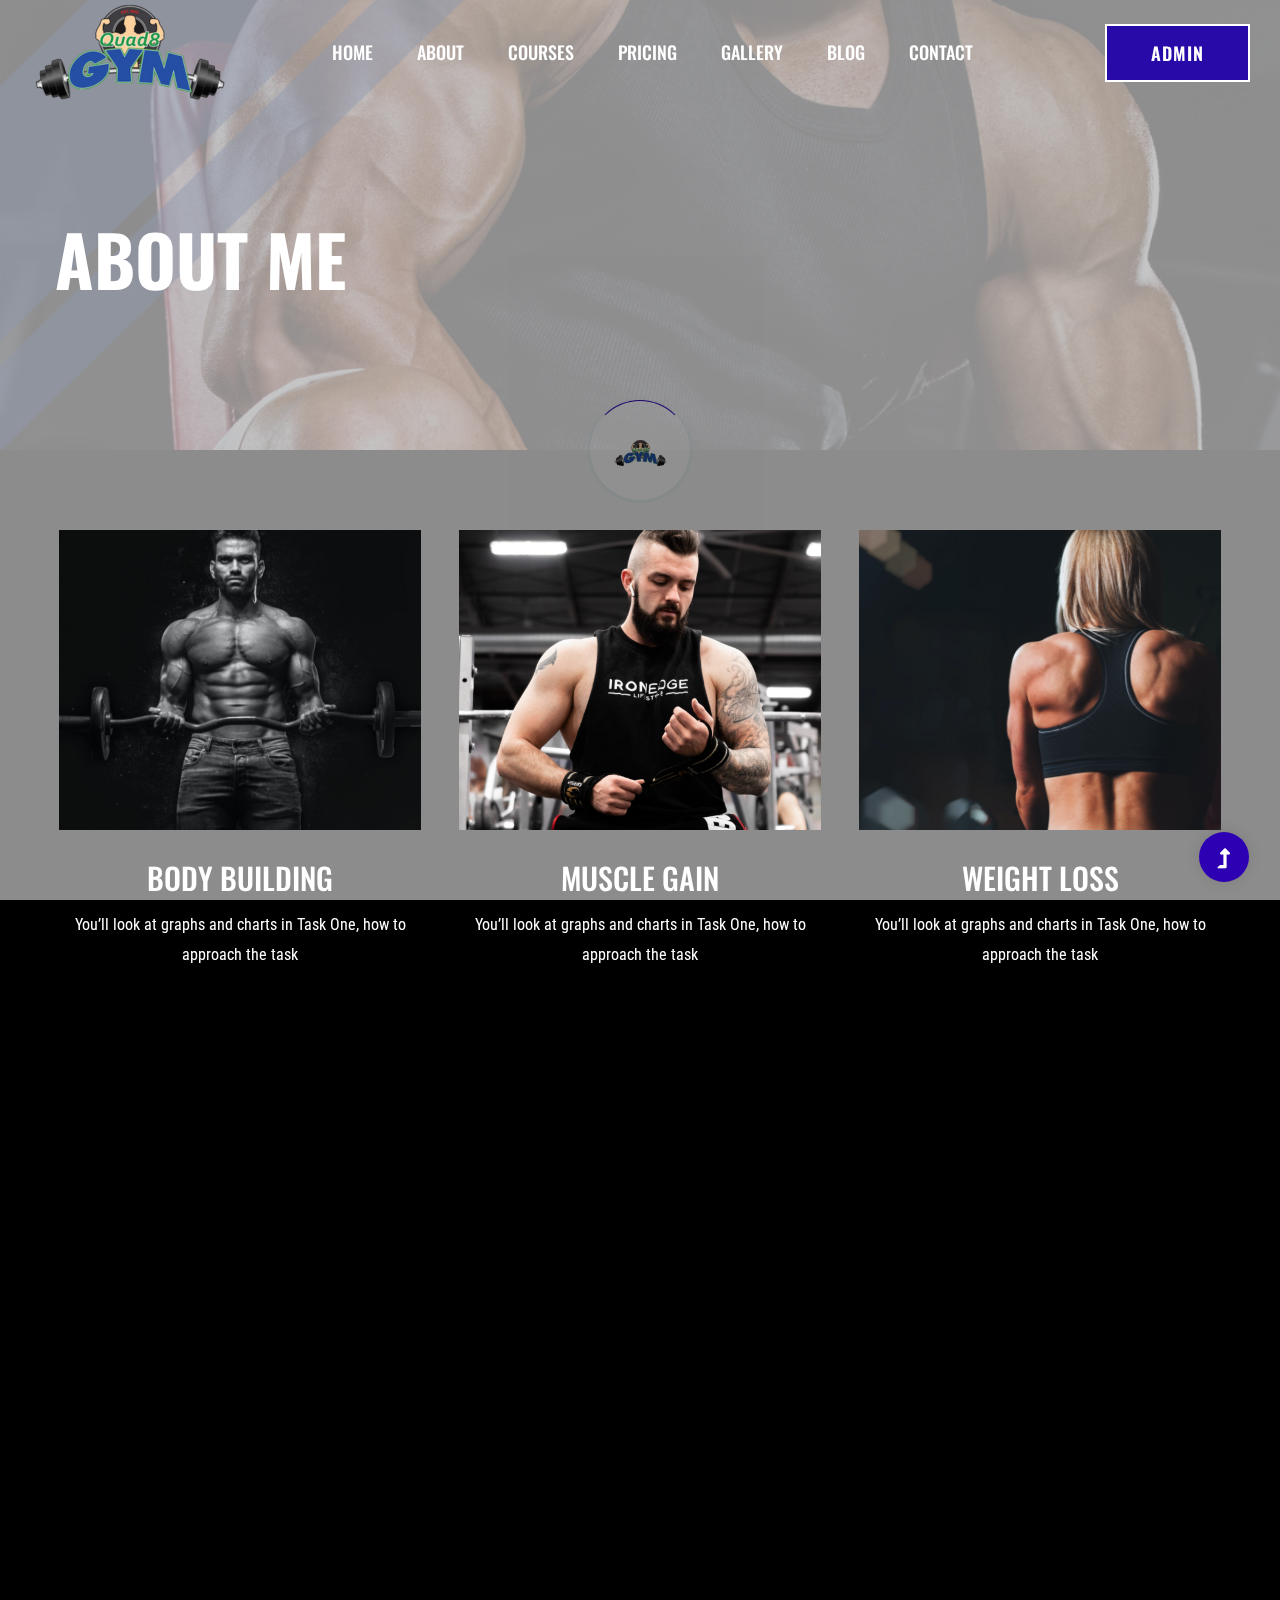
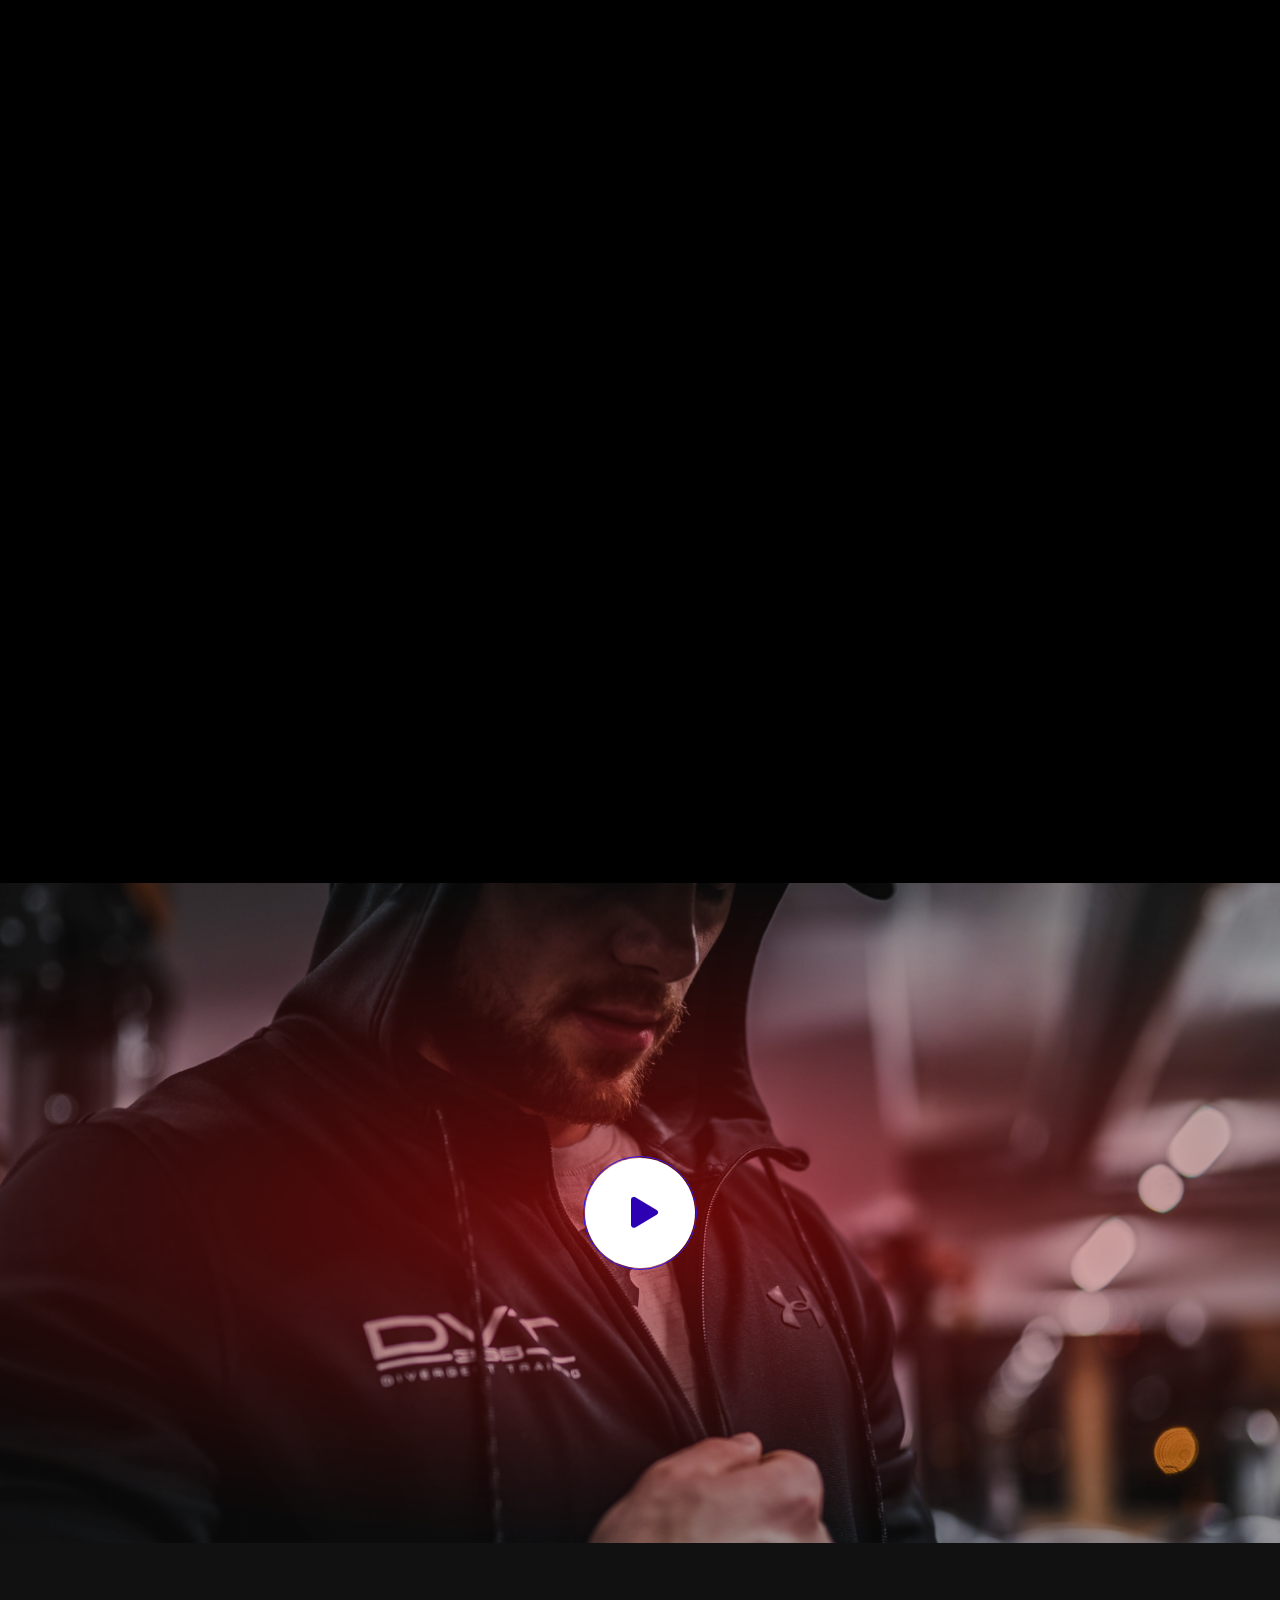
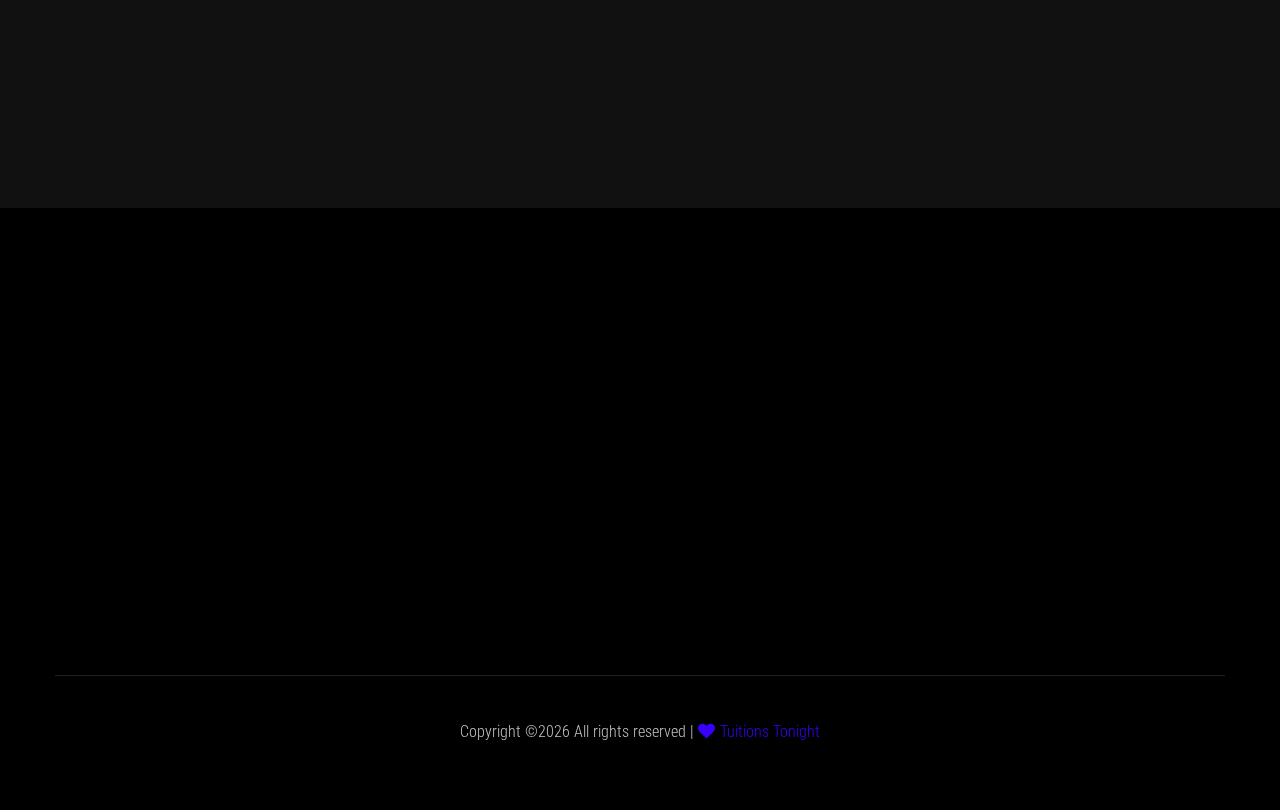
<file: frontend/about.html>
<!doctype html>
<html class="no-js" lang="zxx">
<head>
    <meta charset="utf-8">
    <meta http-equiv="x-ua-compatible" content="ie=edge">
    <title>Gym trainer | Template </title>
    <meta name="description" content="">
    <meta name="viewport" content="width=device-width, initial-scale=1">
    <link rel="manifest" href="site.webmanifest">
    <link rel="shortcut icon" type="image/x-icon" href="assets/img/favicon.ico">

    <!-- CSS here -->
    <link rel="stylesheet" href="assets/css/bootstrap.min.css">
    <link rel="stylesheet" href="assets/css/owl.carousel.min.css">
    <link rel="stylesheet" href="assets/css/slicknav.css">
    <link rel="stylesheet" href="assets/css/flaticon.css">
    <link rel="stylesheet" href="assets/css/gijgo.css">
    <link rel="stylesheet" href="assets/css/animate.min.css">
    <link rel="stylesheet" href="assets/css/animated-headline.css">
    <link rel="stylesheet" href="assets/css/magnific-popup.css">
    <link rel="stylesheet" href="assets/css/fontawesome-all.min.css">
    <link rel="stylesheet" href="assets/css/themify-icons.css">
    <link rel="stylesheet" href="assets/css/slick.css">
    <link rel="stylesheet" href="assets/css/nice-select.css">
    <link rel="stylesheet" href="assets/css/style.css">
</head>
<body class="black-bg">
    <!-- ? Preloader Start -->
    <div id="preloader-active">
        <div class="preloader d-flex align-items-center justify-content-center">
            <div class="preloader-inner position-relative">
                <div class="preloader-circle"></div>
                <div class="preloader-img pere-text">
                    <img src="img/TT.png" alt="">
                </div>
            </div>
        </div>
    </div>
    <!-- Preloader Start -->
    <header>
        <!-- Header Start -->
        <div class="header-area header-transparent">
            <div class="main-header header-sticky">
                <div class="container-fluid">
                    <div class="menu-wrapper d-flex align-items-center justify-content-between">
                        <!-- Logo -->
                        <div class="logo">
                            <a href="index.html"><img src="img/TT.png" alt=""></a>
                        </div>
                        <!-- Main-menu -->
                        <div class="main-menu f-right d-none d-lg-block">
                            <nav>
                                <ul id="navigation">
                                    <li><a href="index.html">Home</a></li>
                                    <li><a href="about.html">About</a></li>
                                    <li><a href="courses.html">Courses</a></li>
                                    <li><a href="pricing.html">Pricing</a></li>
                                    <li><a href="gallery.html">Gallery</a></li>
                                    <li><a href="blog.html">Blog</a>
                                        <ul class="submenu">
                                            <li><a href="blog.html">Blog</a></li>
                                            <li><a href="blog_details.html">Blog Details</a></li>
                                            <li><a href="elements.html">Elements</a></li>
                                        </ul>
                                    </li>
                                    <li><a href="contact.html">Contact</a></li>
                                </ul>
                            </nav>
                        </div>          
                        <!-- Header-btn -->
                        <div class="header-btns d-none d-lg-block f-right">
                           <a href="admin-login.php" class="btn">Admin</a>
                       </div>
                       <!-- Mobile Menu -->
                       <div class="col-12">
                        <div class="mobile_menu d-block d-lg-none"></div>
                    </div>
                </div>
            </div>
        </div>
    </div>
    <!-- Header End -->
</header>
<main>
    <!--? Hero Start -->
    <div class="slider-area2">
        <div class="slider-height2 d-flex align-items-center">
            <div class="container">
                <div class="row">
                    <div class="col-xl-12">
                        <div class="hero-cap hero-cap2 pt-70">
                            <h2>About Me</h2>
                        </div>
                    </div>
                </div>
            </div>
        </div>
    </div>
    <!-- Hero End -->
    <!--? Team -->
    <section class="team-area pt-80">
        <div class="container">
            <div class="row">
                <div class="col-lg-4 col-md-6">
                    <div class="single-cat text-center mb-30 wow fadeInUp" data-wow-duration="1s" data-wow-delay=".2s" >
                        <div class="cat-icon">
                            <img src="assets/img/gallery/team1.png" alt="">
                        </div>
                        <div class="cat-cap">
                            <h5><a href="services.html">Body Building</a></h5>
                            <p>You’ll look at graphs and charts in Task One, how to approach the task </p>
                        </div>
                    </div>
                </div>
                <div class="col-lg-4 col-md-6">
                    <div class="single-cat text-center mb-30 wow fadeInUp" data-wow-duration="1s" data-wow-delay=".4s">
                        <div class="cat-icon">
                            <img src="assets/img/gallery/team2.png" alt="">
                        </div>
                        <div class="cat-cap">
                            <h5><a href="services.html">Muscle Gain</a></h5>
                            <p>You’ll look at graphs and charts in Task One, how to approach the task </p>
                        </div>
                    </div>
                </div>
                <div class="col-lg-4 col-md-6">
                    <div class="single-cat text-center mb-30 wow fadeInUp" data-wow-duration="1s" data-wow-delay=".6s">
                        <div class="cat-icon">
                            <img src="assets/img/gallery/team3.png" alt="">
                        </div>
                        <div class="cat-cap">
                            <h5><a href="services.html">Weight Loss</a></h5>
                            <p>You’ll look at graphs and charts in Task One, how to approach the task </p>
                        </div>
                    </div>
                </div>
            </div>
        </div>
    </section>
    <!-- Services End -->
    <!--? About Area-2 Start -->
    <section class="about-area2 fix pb-padding pt-50 pb-80">
        <div class="support-wrapper align-items-center">
            <div class="right-content2 wow fadeInUp" data-wow-duration="1s" data-wow-delay=".2s" >
                <!-- img -->
                <div class="right-img">
                    <img src="assets/img/gallery/about.png" alt="">
                </div>
            </div>
            <div class="left-content2">
                <!-- section tittle -->
                <div class="section-tittle2 mb-20 wow fadeInUp" data-wow-duration="1s" data-wow-delay=".3s">
                    <div class="front-text">
                        <h2 class="">About Me</h2>
                        <p>You’ll look at graphs and charts in Task One, how to approach the task and the language needed 
                            for a successful answer. You’ll examine Task Two questions and learn how to plan, write and 
                        check academic essays.</p>
                        <p class="mb-40">Task One, how to approach the task and the language needed for a successful answer. You’ll 
                        examine Task Two questions and learn how to plan, write and check academic essays.</p>
                        <a href="courses.html" class="border-btn">My Courses</a>
                    </div>
                </div>
            </div>
        </div>
    </section>
    <!-- About Area End -->
    <!--? Blog Area Start -->
    <section class="home-blog-area pt-10 pb-50">
        <div class="container">
            <!-- Section Tittle -->
            <div class="row justify-content-center">
                <div class="col-lg-7 col-md-9 col-sm-10">
                    <div class="section-tittle text-center mb-100 wow fadeInUp" data-wow-duration="2s" data-wow-delay=".2s">
                        <h2>From Blog</h2>
                    </div>
                </div>
            </div>
            <div class="row">
                <div class="col-xl-6 col-lg-6 col-md-6">
                    <div class="home-blog-single mb-30 wow fadeInUp" data-wow-duration="1s" data-wow-delay=".2s">
                        <div class="blog-img-cap">
                            <div class="blog-img">
                                <img src="assets/img/gallery/blog1.png" alt="">
                            </div>
                            <div class="blog-cap">
                                <span>Gym & Fitness</span>
                                <h3><a href="blog_details.html">Your Antibiotic One Day To 10 Day Options</a></h3>
                            </div>
                        </div>
                    </div>
                </div>
                <div class="col-xl-6 col-lg-6 col-md-6">
                    <div class="home-blog-single mb-30 wow fadeInUp" data-wow-duration="1s" data-wow-delay=".4s">
                        <div class="blog-img-cap">
                            <div class="blog-img">
                                <img src="assets/img/gallery/blog2.png" alt="">
                            </div>
                            <div class="blog-cap">
                                <span>Gym & Fitness</span>
                                <h3><a href="blog_details.html">Your Antibiotic One Day To 10 Day Options</a></h3>
                            </div>
                        </div>
                    </div>
                </div>
            </div>
        </div>
    </section>
    <!-- Blog Area End -->
    <!--? video_start -->
    <div class="video-area section-bg2 d-flex align-items-center"  data-background="assets/img/gallery/video-bg.png">
        <div class="container">
            <div class="video-wrap position-relative">
                <div class="video-icon" >
                    <a class="popup-video btn-icon" href="https://youtu.be/bJpn4GWfSTQ"><i class="fas fa-play"></i></a>
                </div>
            </div>
        </div>
    </div>
    <!-- video_end -->
    <!-- ? services-area -->
    <section class="services-area">
        <div class="container">
            <div class="row justify-content-between">
                <div class="col-xl-4 col-lg-4 col-md-6 col-sm-8">
                    <div class="single-services mb-40 wow fadeInUp" data-wow-duration="1s" data-wow-delay=".1s">
                        <div class="features-icon">
                            <img src="assets/img/icon/icon1.svg" alt="">
                        </div>
                        <div class="features-caption">
                            <h3>Location</h3>
                            <p>You’ll look at graphs and charts in Task One, how to approach </p>
                        </div>
                    </div>
                </div>
                <div class="col-xl-3 col-lg-4 col-md-6 col-sm-8">
                    <div class="single-services mb-40 wow fadeInUp" data-wow-duration="1s" data-wow-delay=".2s">
                        <div class="features-icon">
                            <img src="assets/img/icon/icon2.svg" alt="">
                        </div>
                        <div class="features-caption">
                            <h3>Phone</h3>
                            <p>(90) 277 278 2566</p>
                            <p>  (78) 267 256 2578</p>
                        </div>
                    </div>
                </div>
                <div class="col-xl-3 col-lg-4 col-md-6 col-sm-8">
                    <div class="single-services mb-40 wow fadeInUp" data-wow-duration="2s" data-wow-delay=".4s">
                        <div class="features-icon">
                            <img src="assets/img/icon/icon3.svg" alt="">
                        </div>
                        <div class="features-caption">
                            <h3>Email</h3>
                            <p>TuitionsTonight@gmail.com</p>
                            <p>tutifyy@gmail.com</p>
                            
                        </div>
                    </div>
                </div>
            </div>
        </div>
    </section>
</main>
<footer>
    <!--? Footer Start-->
    <div class="footer-area black-bg">
        <div class="container">
            <div class="footer-top footer-padding">
                <!-- Footer Menu -->
                <div class="row">
                    <div class="col-xl-12">
                        <div class="single-footer-caption mb-50 text-center">
                            <!-- logo -->
                            <div class="footer-logo wow fadeInUp" data-wow-duration="1s" data-wow-delay=".2s">
                                <a href="index.html"><img src="img/TT.png" alt=""></a>
                            </div>
                            <!-- Menu -->
                            <!-- Header Start -->
                            <div class="header-area main-header2 wow fadeInUp" data-wow-duration="2s" data-wow-delay=".4s">
                                <div class="main-header main-header2">
                                    <div class="menu-wrapper menu-wrapper2">
                                        <!-- Main-menu -->
                                        <div class="main-menu main-menu2 text-center">
                                            <nav>
                                                <ul>
                                                    <li><a href="index.html">Home</a></li>
                                                    <li><a href="about.html">About</a></li>
                                                    <li><a href="courses.html">Courses</a></li>
                                                    <li><a href="pricing.html">Pricing</a></li>
                                                    <li><a href="gallery.html">Gallery</a></li>
                                                    <li><a href="contact.html">Contact</a></li>
                                                </ul>
                                            </nav>
                                        </div>   
                                    </div>
                                </div>
                            </div>
                            <!-- Header End -->
                            <!-- social -->
                            <div class="footer-social mt-30 wow fadeInUp" data-wow-duration="3s" data-wow-delay=".8s">
                                <a href="https://www.youtube.com/channel/UCsZydS6Ww6KdeGsYao4lniw"><i class="fab fa-youtube"></i></a>
                                <a href="https://m.facebook.com/TT7.in/"><i class="fab fa-facebook-f"></i></a>
                                <a href="https://www.instagram.com/tuitionstonight/"><i class="fab fa-instagram"></i></a>
                            </div>
                        </div>
                    </div>
                </div>
            </div>
            <!-- Footer Bottom -->
            <div class="footer-bottom">
                <div class="row d-flex align-items-center">
                    <div class="col-lg-12">
                        <div class="footer-copy-right text-center">
                            <p><!-- Link back to Colorlib can't be removed. Template is licensed under CC BY 3.0. -->
                              Copyright &copy;<script>document.write(new Date().getFullYear());</script> All rights reserved | <i class="fa fa-heart" aria-hidden="true"></i> <a href="https://www.TuitionsTonight.com" target="_blank">Tuitions Tonight</a>
                              <!-- Link back to Colorlib can't be removed. Template is licensed under CC BY 3.0. --></p>
                          </div>
                      </div>
                  </div>
              </div>
          </div>
      </div>
      <!-- Footer End-->
  </footer>
  <!-- Scroll Up -->
  <div id="back-top" >
    <a title="Go to Top" href="#"> <i class="fas fa-level-up-alt"></i></a>
</div>

<!-- JS here -->

<script src="./assets/js/vendor/modernizr-3.5.0.min.js"></script>
<!-- Jquery, Popper, Bootstrap -->
<script src="./assets/js/vendor/jquery-1.12.4.min.js"></script>
<script src="./assets/js/popper.min.js"></script>
<script src="./assets/js/bootstrap.min.js"></script>
<!-- Jquery Mobile Menu -->
<script src="./assets/js/jquery.slicknav.min.js"></script>

<!-- Jquery Slick , Owl-Carousel Plugins -->
<script src="./assets/js/owl.carousel.min.js"></script>
<script src="./assets/js/slick.min.js"></script>
<!-- One Page, Animated-HeadLin -->
<script src="./assets/js/wow.min.js"></script>
<script src="./assets/js/animated.headline.js"></script>
<script src="./assets/js/jquery.magnific-popup.js"></script>

<!-- Date Picker -->
<script src="./assets/js/gijgo.min.js"></script>
<!-- Nice-select, sticky -->
<script src="./assets/js/jquery.nice-select.min.js"></script>
<script src="./assets/js/jquery.sticky.js"></script>

<!-- counter , waypoint,Hover Direction -->
<script src="./assets/js/jquery.counterup.min.js"></script>
<script src="./assets/js/waypoints.min.js"></script>
<script src="./assets/js/jquery.countdown.min.js"></script>
<script src="./assets/js/hover-direction-snake.min.js"></script>

<!-- contact js -->
<script src="./assets/js/contact.js"></script>
<script src="./assets/js/jquery.form.js"></script>
<script src="./assets/js/jquery.validate.min.js"></script>
<script src="./assets/js/mail-script.js"></script>
<script src="./assets/js/jquery.ajaxchimp.min.js"></script>

<!-- Jquery Plugins, main Jquery -->	
<script src="./assets/js/plugins.js"></script>
<script src="./assets/js/main.js"></script>

</body>
</html>
</file>
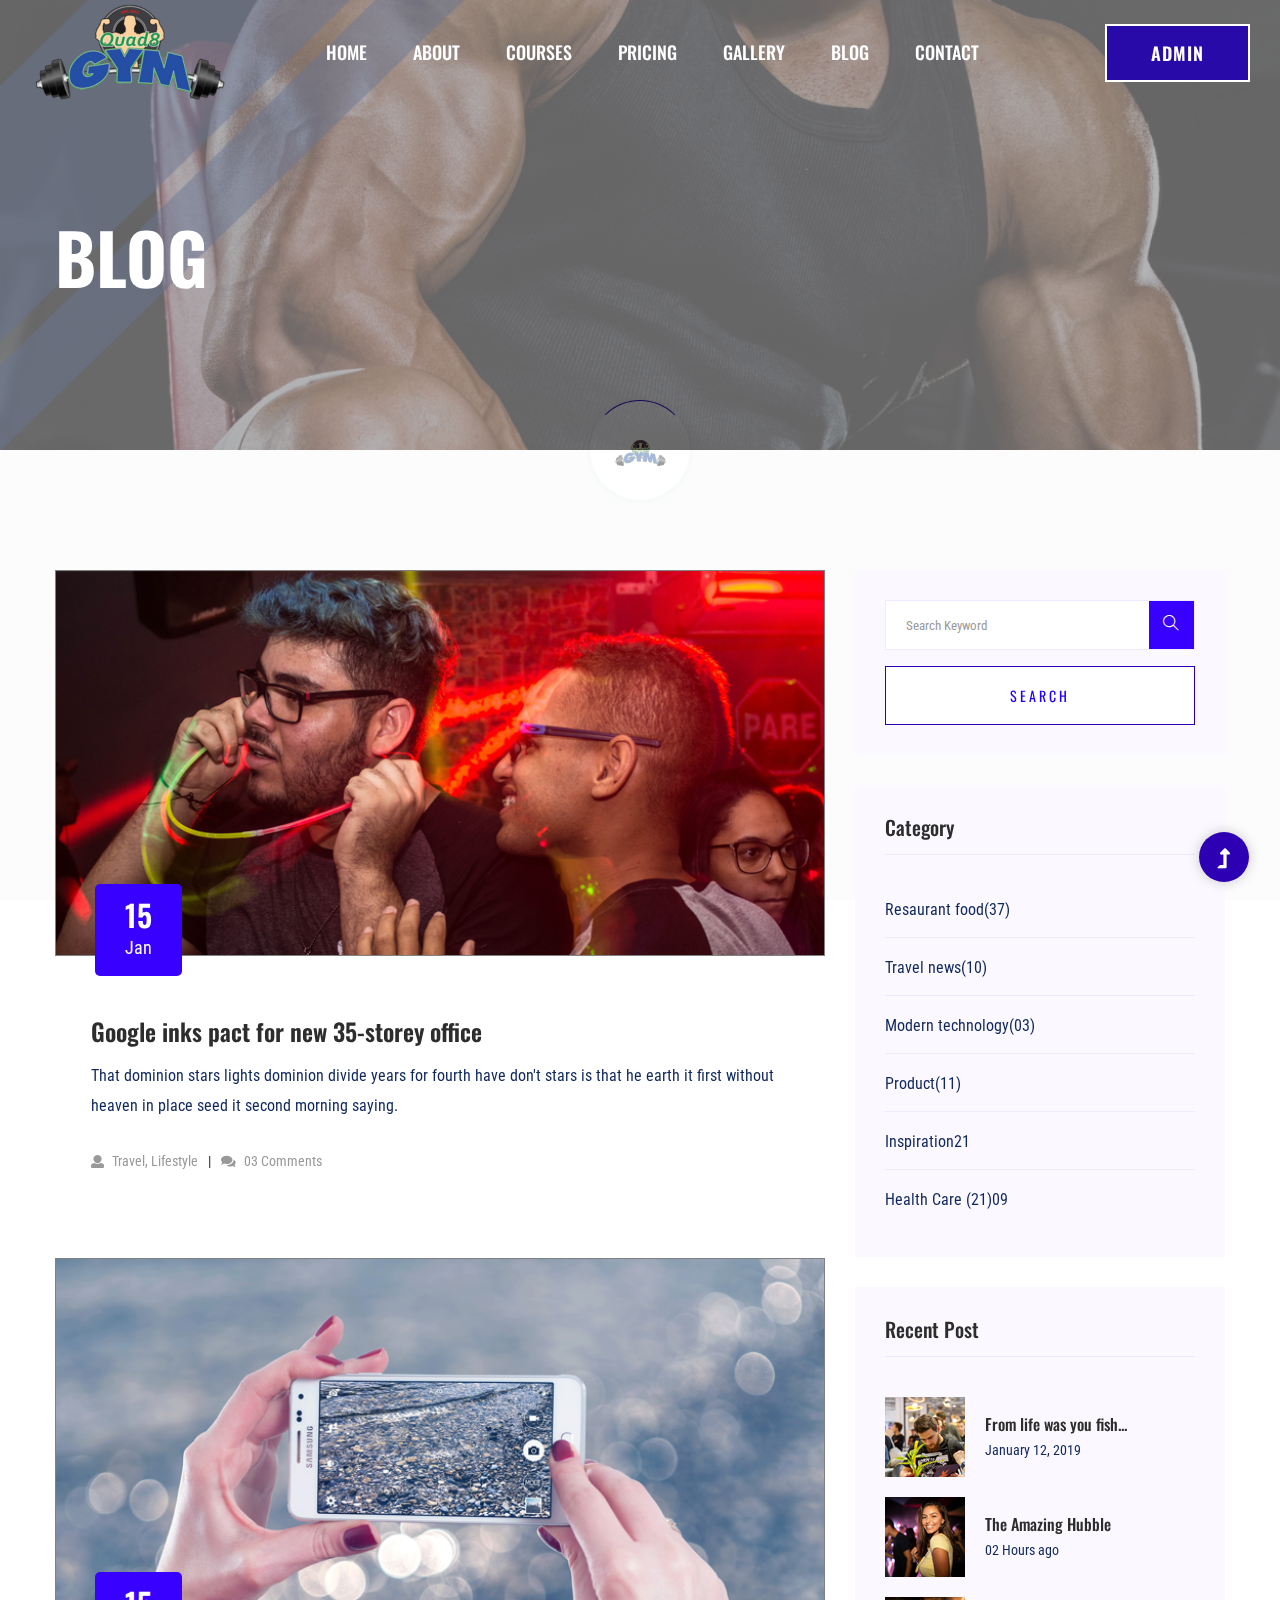
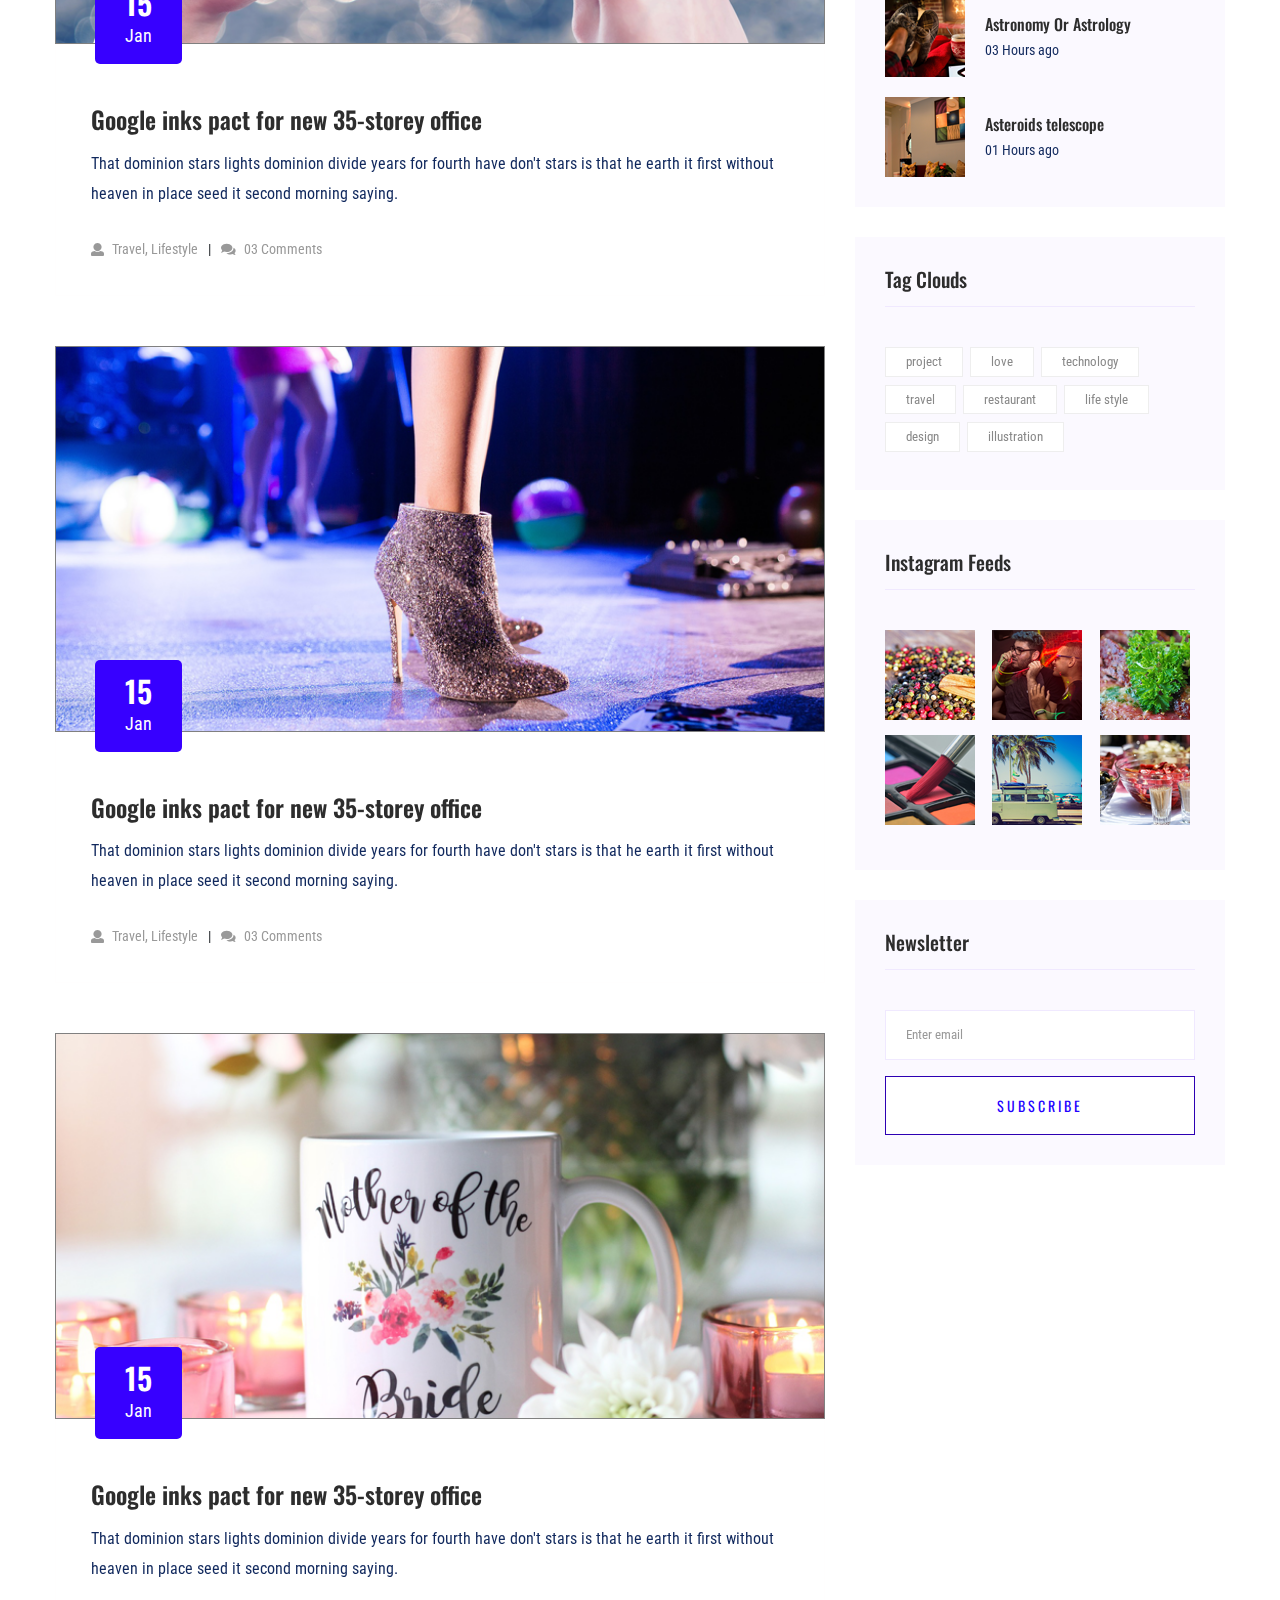
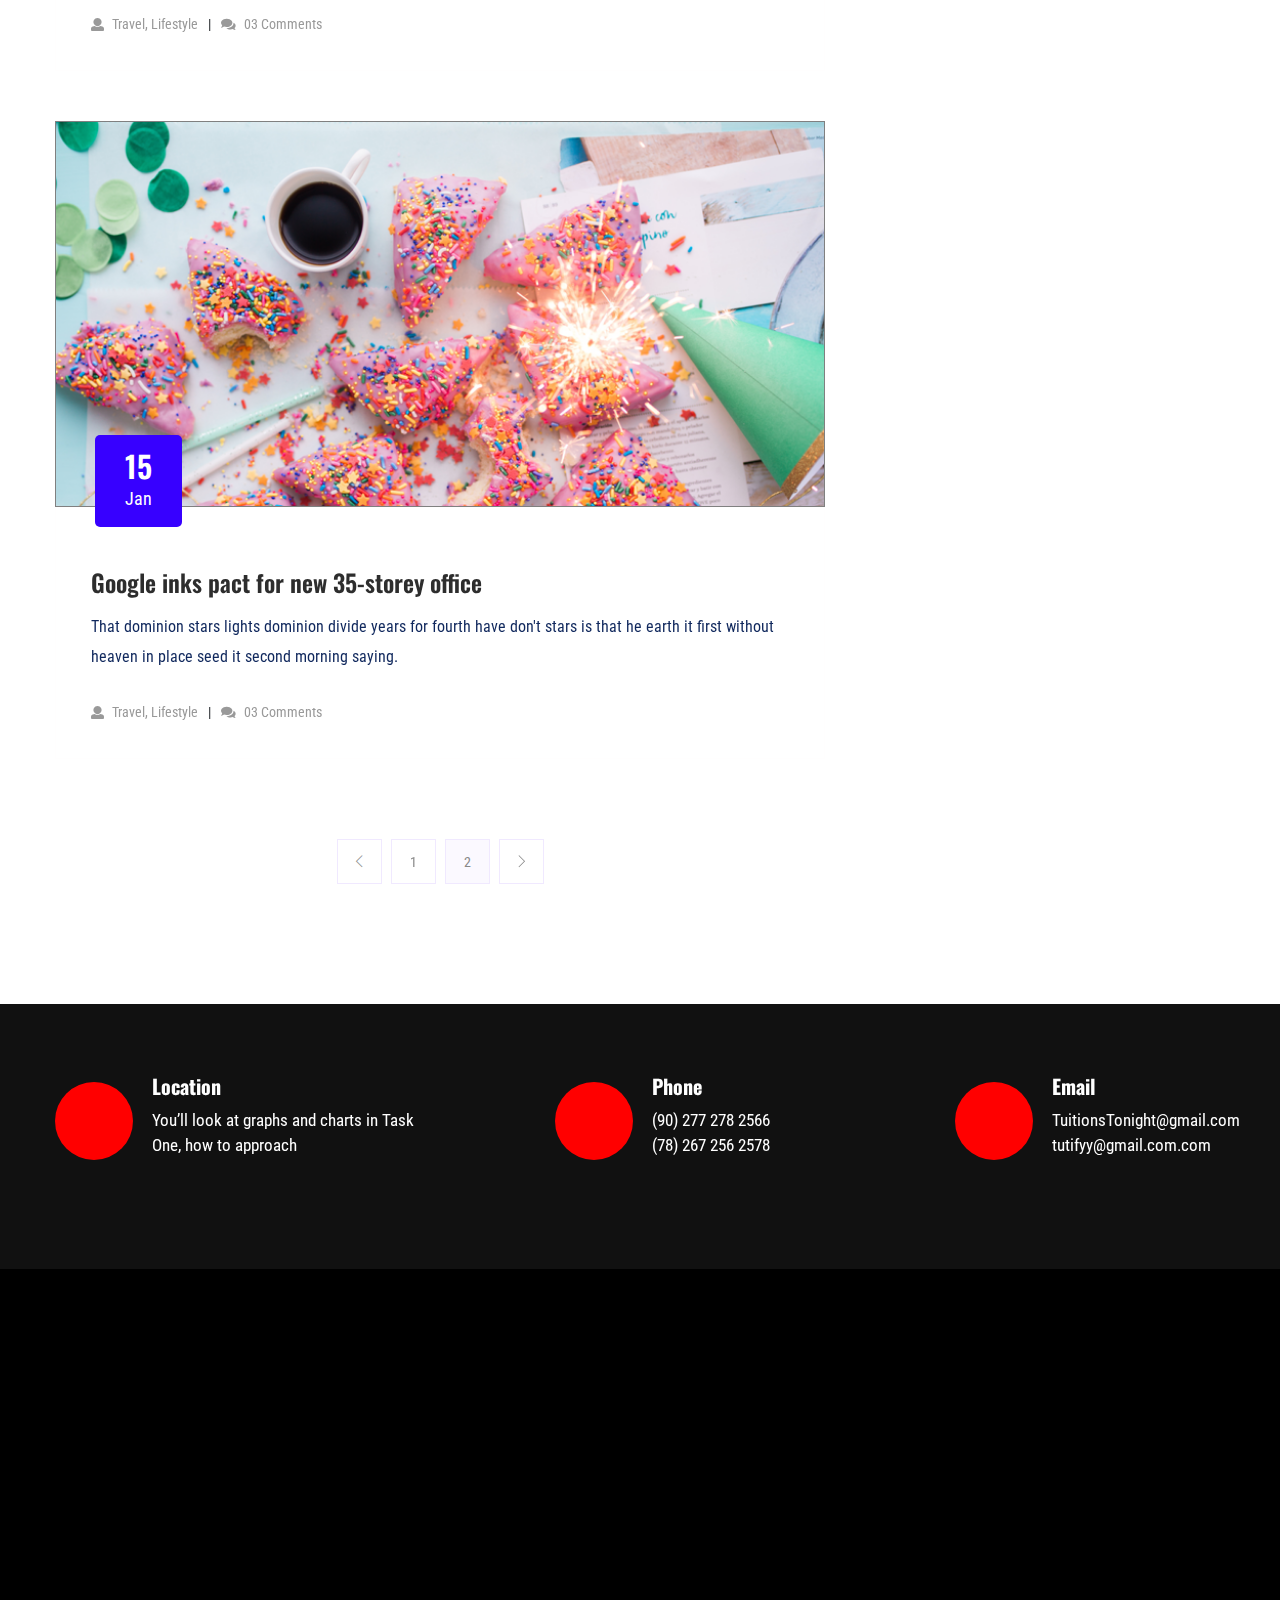
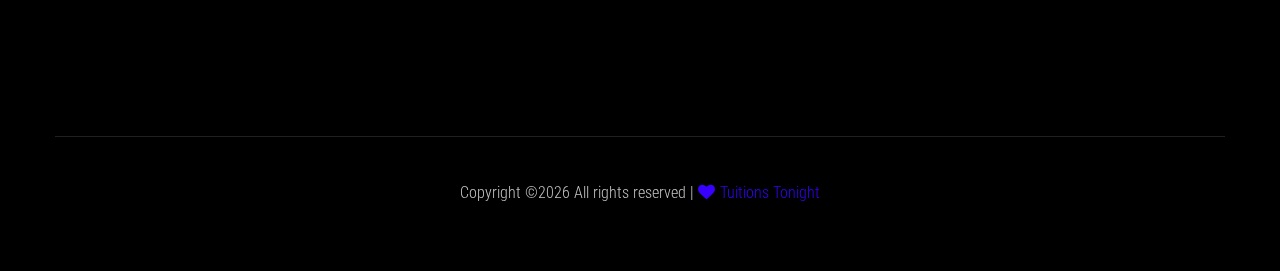
<file: frontend/blog.html>
<!doctype html>
<html class="no-js" lang="zxx">
<head>
    <meta charset="utf-8">
    <meta http-equiv="x-ua-compatible" content="ie=edge">
    <title>Gym trainer | Template </title>
    <meta name="description" content="">
    <meta name="viewport" content="width=device-width, initial-scale=1">
    <link rel="shortcut icon" type="image/x-icon" href="assets/img/favicon.ico">

    <!-- CSS here -->
    <link rel="stylesheet" href="assets/css/bootstrap.min.css">
    <link rel="stylesheet" href="assets/css/owl.carousel.min.css">
    <link rel="stylesheet" href="assets/css/slicknav.css">
    <link rel="stylesheet" href="assets/css/animate.min.css">
    <link rel="stylesheet" href="assets/css/magnific-popup.css">
    <link rel="stylesheet" href="assets/css/fontawesome-all.min.css">
    <link rel="stylesheet" href="assets/css/themify-icons.css">
    <link rel="stylesheet" href="assets/css/themify-icons.css">
    <link rel="stylesheet" href="assets/css/slick.css">
    <link rel="stylesheet" href="assets/css/nice-select.css">
    <link rel="stylesheet" href="assets/css/style.css">
    <link rel="stylesheet" href="assets/css/responsive.css">
</head>
<body>
    <!--? Preloader Start -->
    <div id="preloader-active">
        <div class="preloader d-flex align-items-center justify-content-center">
            <div class="preloader-inner position-relative">
                <div class="preloader-circle"></div>
                <div class="preloader-img pere-text">
                    <img src="img/TT.png" alt="">
                </div>
            </div>
        </div>
    </div>
    <!-- Preloader Start -->
    <header>
        <!-- Header Start -->
        <div class="header-area header-transparent">
            <div class="main-header header-sticky">
                <div class="container-fluid">
                    <div class="menu-wrapper d-flex align-items-center justify-content-between">
                        <!-- Logo -->
                        <div class="logo">
                            <a href="index.html"><img src="img/TT.png" alt=""></a>
                        </div>
                        <!-- Main-menu -->
                        <div class="main-menu f-right d-none d-lg-block">
                            <nav>
                                <ul id="navigation">
                                    <li><a href="index.html">Home</a></li>
                                    <li><a href="about.html">About</a></li>
                                    <li><a href="courses.html">Courses</a></li>
                                    <li><a href="pricing.html">Pricing</a></li>
                                    <li><a href="gallery.html">Gallery</a></li>
                                    <li><a href="blog.html">Blog</a>
                                        <ul class="submenu">
                                            <li><a href="blog.html">Blog</a></li>
                                            <li><a href="blog_details.html">Blog Details</a></li>
                                            <li><a href="elements.html">Elements</a></li>
                                        </ul>
                                    </li>
                                    <li><a href="contact.html">Contact</a></li>
                                </ul>
                            </nav>
                        </div>          
                        <!-- Header-btn -->
                        <div class="header-btns d-none d-lg-block f-right">
                           <a href="admin-login.php" class="btn">Admin</a>
                       </div>
                       <!-- Mobile Menu -->
                       <div class="col-12">
                        <div class="mobile_menu d-block d-lg-none"></div>
                    </div>
                </div>
            </div>
        </div>
    </div>
    <!-- Header End -->
</header>
<main>
    <!--? Hero Start -->
    <div class="slider-area2">
        <div class="slider-height2 d-flex align-items-center">
            <div class="container">
                <div class="row">
                    <div class="col-xl-12">
                        <div class="hero-cap hero-cap2 pt-70">
                            <h2>Blog</h2>
                        </div>
                    </div>
                </div>
            </div>
        </div>
    </div>
    <!-- Hero End -->
    <!--? Blog Area Start-->
    <section class="blog_area section-padding">
        <div class="container">
            <div class="row">
                <div class="col-lg-8 mb-5 mb-lg-0">
                    <div class="blog_left_sidebar">
                        <article class="blog_item">
                            <div class="blog_item_img">
                                <img class="card-img rounded-0" src="assets/img/blog/single_blog_1.png" alt="">
                                <a href="#" class="blog_item_date">
                                    <h3>15</h3>
                                    <p>Jan</p>
                                </a>
                            </div>
                            <div class="blog_details">
                                <a class="d-inline-block" href="blog_details.html">
                                    <h2 class="blog-head" style="color: #2d2d2d;">Google inks pact for new 35-storey office</h2>
                                </a>
                                <p>That dominion stars lights dominion divide years for fourth have don't stars is that
                                he earth it first without heaven in place seed it second morning saying.</p>
                                <ul class="blog-info-link">
                                    <li><a href="#"><i class="fa fa-user"></i> Travel, Lifestyle</a></li>
                                    <li><a href="#"><i class="fa fa-comments"></i> 03 Comments</a></li>
                                </ul>
                            </div>
                        </article>
                        <article class="blog_item">
                            <div class="blog_item_img">
                                <img class="card-img rounded-0" src="assets/img/blog/single_blog_2.png" alt="">
                                <a href="#" class="blog_item_date">
                                    <h3>15</h3>
                                    <p>Jan</p>
                                </a>
                            </div>
                            <div class="blog_details">
                                <a class="d-inline-block" href="blog_details.html">
                                    <h2 class="blog-head" style="color: #2d2d2d;">Google inks pact for new 35-storey office</h2>
                                </a>
                                <p>That dominion stars lights dominion divide years for fourth have don't stars is that
                                he earth it first without heaven in place seed it second morning saying.</p>
                                <ul class="blog-info-link">
                                    <li><a href="#"><i class="fa fa-user"></i> Travel, Lifestyle</a></li>
                                    <li><a href="#"><i class="fa fa-comments"></i> 03 Comments</a></li>
                                </ul>
                            </div>
                        </article>
                        <article class="blog_item">
                            <div class="blog_item_img">
                                <img class="card-img rounded-0" src="assets/img/blog/single_blog_3.png" alt="">
                                <a href="#" class="blog_item_date">
                                    <h3>15</h3>
                                    <p>Jan</p>
                                </a>
                            </div>
                            <div class="blog_details">
                                <a class="d-inline-block" href="blog_details.html">
                                    <h2 class="blog-head" style="color: #2d2d2d;">Google inks pact for new 35-storey office</h2>
                                </a>
                                <p>That dominion stars lights dominion divide years for fourth have don't stars is that
                                he earth it first without heaven in place seed it second morning saying.</p>
                                <ul class="blog-info-link">
                                    <li><a href="#"><i class="fa fa-user"></i> Travel, Lifestyle</a></li>
                                    <li><a href="#"><i class="fa fa-comments"></i> 03 Comments</a></li>
                                </ul>
                            </div>
                        </article>
                        <article class="blog_item">
                            <div class="blog_item_img">
                                <img class="card-img rounded-0" src="assets/img/blog/single_blog_4.png" alt="">
                                <a href="#" class="blog_item_date">
                                    <h3>15</h3>
                                    <p>Jan</p>
                                </a>
                            </div>
                            <div class="blog_details">
                                <a class="d-inline-block" href="blog_details.html">
                                    <h2 class="blog-head" style="color: #2d2d2d;">Google inks pact for new 35-storey office</h2>
                                </a>
                                <p>That dominion stars lights dominion divide years for fourth have don't stars is that
                                he earth it first without heaven in place seed it second morning saying.</p>
                                <ul class="blog-info-link">
                                    <li><a href="#"><i class="fa fa-user"></i> Travel, Lifestyle</a></li>
                                    <li><a href="#"><i class="fa fa-comments"></i> 03 Comments</a></li>
                                </ul>
                            </div>
                        </article>
                        <article class="blog_item">
                            <div class="blog_item_img">
                                <img class="card-img rounded-0" src="assets/img/blog/single_blog_5.png" alt="">
                                <a href="#" class="blog_item_date">
                                    <h3>15</h3>
                                    <p>Jan</p>
                                </a>
                            </div>
                            <div class="blog_details">
                                <a class="d-inline-block" href="blog_details.html">
                                    <h2 class="blog-head" style="color: #2d2d2d;">Google inks pact for new 35-storey office</h2>
                                </a>
                                <p>That dominion stars lights dominion divide years for fourth have don't stars is that
                                he earth it first without heaven in place seed it second morning saying.</p>
                                <ul class="blog-info-link">
                                    <li><a href="#"><i class="fa fa-user"></i> Travel, Lifestyle</a></li>
                                    <li><a href="#"><i class="fa fa-comments"></i> 03 Comments</a></li>
                                </ul>
                            </div>
                        </article>
                        <nav class="blog-pagination justify-content-center d-flex">
                            <ul class="pagination">
                                <li class="page-item">
                                    <a href="#" class="page-link" aria-label="Previous">
                                        <i class="ti-angle-left"></i>
                                    </a>
                                </li>
                                <li class="page-item">
                                    <a href="#" class="page-link">1</a>
                                </li>
                                <li class="page-item active">
                                    <a href="#" class="page-link">2</a>
                                </li>
                                <li class="page-item">
                                    <a href="#" class="page-link" aria-label="Next">
                                        <i class="ti-angle-right"></i>
                                    </a>
                                </li>
                            </ul>
                        </nav>
                    </div>
                </div>
                <div class="col-lg-4">
                    <div class="blog_right_sidebar">
                        <aside class="single_sidebar_widget search_widget">
                            <form action="#">
                                <div class="form-group">
                                    <div class="input-group mb-3">
                                        <input type="text" class="form-control" placeholder='Search Keyword'
                                        onfocus="this.placeholder = ''"
                                        onblur="this.placeholder = 'Search Keyword'">
                                        <div class="input-group-append">
                                            <button class="btns" type="button"><i class="ti-search"></i></button>
                                        </div>
                                    </div>
                                </div>
                                <button class="button rounded-0 primary-bg text-white w-100 btn_1 boxed-btn"
                                type="submit">Search</button>
                            </form>
                        </aside>
                        <aside class="single_sidebar_widget post_category_widget">
                            <h4 class="widget_title" style="color: #2d2d2d;">Category</h4>
                            <ul class="list cat-list">
                                <li>
                                    <a href="#" class="d-flex">
                                        <p>Resaurant food</p>
                                        <p>(37)</p>
                                    </a>
                                </li>
                                <li>
                                    <a href="#" class="d-flex">
                                        <p>Travel news</p>
                                        <p>(10)</p>
                                    </a>
                                </li>
                                <li>
                                    <a href="#" class="d-flex">
                                        <p>Modern technology</p>
                                        <p>(03)</p>
                                    </a>
                                </li>
                                <li>
                                    <a href="#" class="d-flex">
                                        <p>Product</p>
                                        <p>(11)</p>
                                    </a>
                                </li>
                                <li>
                                    <a href="#" class="d-flex">
                                        <p>Inspiration</p>
                                        <p>21</p>
                                    </a>
                                </li>
                                <li>
                                    <a href="#" class="d-flex">
                                        <p>Health Care (21)</p>
                                        <p>09</p>
                                    </a>
                                </li>
                            </ul>
                        </aside>
                        <aside class="single_sidebar_widget popular_post_widget">
                            <h3 class="widget_title" style="color: #2d2d2d;">Recent Post</h3>
                            <div class="media post_item">
                                <img src="assets/img/post/post_1.png" alt="post">
                                <div class="media-body">
                                    <a href="blog_details.html">
                                        <h3 style="color: #2d2d2d;">From life was you fish...</h3>
                                    </a>
                                    <p>January 12, 2019</p>
                                </div>
                            </div>
                            <div class="media post_item">
                                <img src="assets/img/post/post_2.png" alt="post">
                                <div class="media-body">
                                    <a href="blog_details.html">
                                        <h3 style="color: #2d2d2d;">The Amazing Hubble</h3>
                                    </a>
                                    <p>02 Hours ago</p>
                                </div>
                            </div>
                            <div class="media post_item">
                                <img src="assets/img/post/post_3.png" alt="post">
                                <div class="media-body">
                                    <a href="blog_details.html">
                                        <h3 style="color: #2d2d2d;">Astronomy Or Astrology</h3>
                                    </a>
                                    <p>03 Hours ago</p>
                                </div>
                            </div>
                            <div class="media post_item">
                                <img src="assets/img/post/post_4.png" alt="post">
                                <div class="media-body">
                                    <a href="blog_details.html">
                                        <h3 style="color: #2d2d2d;">Asteroids telescope</h3>
                                    </a>
                                    <p>01 Hours ago</p>
                                </div>
                            </div>
                        </aside>
                        <aside class="single_sidebar_widget tag_cloud_widget">
                            <h4 class="widget_title" style="color: #2d2d2d;">Tag Clouds</h4>
                            <ul class="list">
                                <li>
                                    <a href="#">project</a>
                                </li>
                                <li>
                                    <a href="#">love</a>
                                </li>
                                <li>
                                    <a href="#">technology</a>
                                </li>
                                <li>
                                    <a href="#">travel</a>
                                </li>
                                <li>
                                    <a href="#">restaurant</a>
                                </li>
                                <li>
                                    <a href="#">life style</a>
                                </li>
                                <li>
                                    <a href="#">design</a>
                                </li>
                                <li>
                                    <a href="#">illustration</a>
                                </li>
                            </ul>
                        </aside>

                        <aside class="single_sidebar_widget instagram_feeds">
                            <h4 class="widget_title" style="color: #2d2d2d;">Instagram Feeds</h4>
                            <ul class="instagram_row flex-wrap">
                                <li>
                                    <a href="#">
                                        <img class="img-fluid" src="assets/img/post/post_5.png" alt="">
                                    </a>
                                </li>
                                <li>
                                    <a href="#">
                                        <img class="img-fluid" src="assets/img/post/post_6.png" alt="">
                                    </a>
                                </li>
                                <li>
                                    <a href="#">
                                        <img class="img-fluid" src="assets/img/post/post_7.png" alt="">
                                    </a>
                                </li>
                                <li>
                                    <a href="#">
                                        <img class="img-fluid" src="assets/img/post/post_8.png" alt="">
                                    </a>
                                </li>
                                <li>
                                    <a href="#">
                                        <img class="img-fluid" src="assets/img/post/post_9.png" alt="">
                                    </a>
                                </li>
                                <li>
                                    <a href="#">
                                        <img class="img-fluid" src="assets/img/post/post_10.png" alt="">
                                    </a>
                                </li>
                            </ul>
                        </aside>
                        <aside class="single_sidebar_widget newsletter_widget">
                            <h4 class="widget_title" style="color: #2d2d2d;">Newsletter</h4>
                            <form action="#">
                                <div class="form-group">
                                    <input type="email" class="form-control" onfocus="this.placeholder = ''"
                                    onblur="this.placeholder = 'Enter email'" placeholder='Enter email' required>
                                </div>
                                <button class="button rounded-0 primary-bg text-white w-100 btn_1 boxed-btn"
                                type="submit">Subscribe</button>
                            </form>
                        </aside>
                    </div>
                </div>
            </div>
        </div>
    </section>
    <!-- Blog Area End -->
    <!-- ? services-area -->
    <section class="services-area">
        <div class="container">
            <div class="row justify-content-between">
                <div class="col-xl-4 col-lg-4 col-md-6 col-sm-8">
                    <div class="single-services mb-40">
                        <div class="features-icon">
                            <img src="assets/img/icon/icon1.svg" alt="">
                        </div>
                        <div class="features-caption">
                            <h3>Location</h3>
                            <p>You’ll look at graphs and charts in Task One, how to approach </p>
                        </div>
                    </div>
                </div>
                <div class="col-xl-3 col-lg-4 col-md-6 col-sm-8">
                    <div class="single-services mb-40">
                        <div class="features-icon">
                            <img src="assets/img/icon/icon2.svg" alt="">
                        </div>
                        <div class="features-caption">
                            <h3>Phone</h3>
                            <p>(90) 277 278 2566</p>
                            <p>  (78) 267 256 2578</p>
                        </div>
                    </div>
                </div>
                <div class="col-xl-3 col-lg-4 col-md-6 col-sm-8">
                    <div class="single-services mb-40">
                        <div class="features-icon">
                            <img src="assets/img/icon/icon3.svg" alt="">
                        </div>
                        <div class="features-caption">
                            <h3>Email</h3>
                            <p>TuitionsTonight@gmail.com</p>
                            <p>tutifyy@gmail.com.com</p>
                        </div>
                    </div>
                </div>
            </div>
        </div>
    </section>
</main>
<footer>
    <!--? Footer Start-->
    <div class="footer-area black-bg">
        <div class="container">
            <div class="footer-top footer-padding">
                <!-- Footer Menu -->
                <div class="row">
                    <div class="col-xl-12">
                        <div class="single-footer-caption mb-50 text-center">
                            <!-- logo -->
                            <div class="footer-logo wow fadeInUp" data-wow-duration="1s" data-wow-delay=".2s">
                                <a href="index.html"><img src="img/TT.png" alt=""></a>
                            </div>
                            <!-- Menu -->
                            <!-- Header Start -->
                            <div class="header-area main-header2 wow fadeInUp" data-wow-duration="2s" data-wow-delay=".4s">
                                <div class="main-header main-header2">
                                    <div class="menu-wrapper menu-wrapper2">
                                        <!-- Main-menu -->
                                        <div class="main-menu main-menu2 text-center">
                                            <nav>
                                                <ul>
                                                    <li><a href="index.html">Home</a></li>
                                                    <li><a href="about.html">About</a></li>
                                                    <li><a href="courses.html">Courses</a></li>
                                                    <li><a href="pricing.html">Pricing</a></li>
                                                    <li><a href="gallery.html">Gallery</a></li>
                                                    <li><a href="contact.html">Contact</a></li>
                                                </ul>
                                            </nav>
                                        </div>   
                                    </div>
                                </div>
                            </div>
                            <!-- Header End -->
                            <!-- social -->
                            <div class="footer-social mt-30 wow fadeInUp" data-wow-duration="3s" data-wow-delay=".8s">
                                <a href="https://www.youtube.com/channel/UCsZydS6Ww6KdeGsYao4lniw"><i class="fab fa-youtube"></i></a>
                                <a href="https://m.facebook.com/TT7.in/"><i class="fab fa-facebook-f"></i></a>
                                <a href="https://www.instagram.com/tuitionstonight/"><i class="fab fa-instagram"></i></a>
                            </div>
                        </div>
                    </div>
                </div>
            </div>
            <!-- Footer Bottom -->
            <div class="footer-bottom">
                <div class="row d-flex align-items-center">
                    <div class="col-lg-12">
                        <div class="footer-copy-right text-center">
                            <p><!-- Link back to Colorlib can't be removed. Template is licensed under CC BY 3.0. -->
                              Copyright &copy;<script>document.write(new Date().getFullYear());</script> All rights reserved | <i class="fa fa-heart" aria-hidden="true"></i> <a href="https://youtu.be/bJpn4GWfSTQ" target="_blank">Tuitions Tonight</a>
                              <!-- Link back to Colorlib can't be removed. Template is licensed under CC BY 3.0. --></p>
                          </div>
                      </div>
                  </div>
              </div>
          </div>
      </div>
      <!-- Footer End-->
  </footer>
  <!-- Scroll Up -->
  <div id="back-top" >
    <a title="Go to Top" href="#"> <i class="fas fa-level-up-alt"></i></a>
</div>

<!-- JS here -->

<script src="./assets/js/vendor/modernizr-3.5.0.min.js"></script>
<!-- Jquery, Popper, Bootstrap -->
<script src="./assets/js/vendor/jquery-1.12.4.min.js"></script>
<script src="./assets/js/popper.min.js"></script>
<script src="./assets/js/bootstrap.min.js"></script>
<!-- Jquery Mobile Menu -->
<script src="./assets/js/jquery.slicknav.min.js"></script>

<!-- Jquery Slick , Owl-Carousel Plugins -->
<script src="./assets/js/owl.carousel.min.js"></script>
<script src="./assets/js/slick.min.js"></script>
<!-- One Page, Animated-HeadLin -->
<script src="./assets/js/wow.min.js"></script>
<script src="./assets/js/animated.headline.js"></script>

<!-- Nice-select, sticky -->
<script src="./assets/js/jquery.nice-select.min.js"></script>
<script src="./assets/js/jquery.sticky.js"></script>
<script src="./assets/js/jquery.magnific-popup.js"></script>

<!-- contact js -->
<script src="./assets/js/contact.js"></script>
<script src="./assets/js/jquery.form.js"></script>
<script src="./assets/js/jquery.validate.min.js"></script>
<script src="./assets/js/mail-script.js"></script>
<script src="./assets/js/jquery.ajaxchimp.min.js"></script>

<!-- Jquery Plugins, main Jquery -->	
<script src="./assets/js/plugins.js"></script>
<script src="./assets/js/main.js"></script>

</body>
</html>
</file>
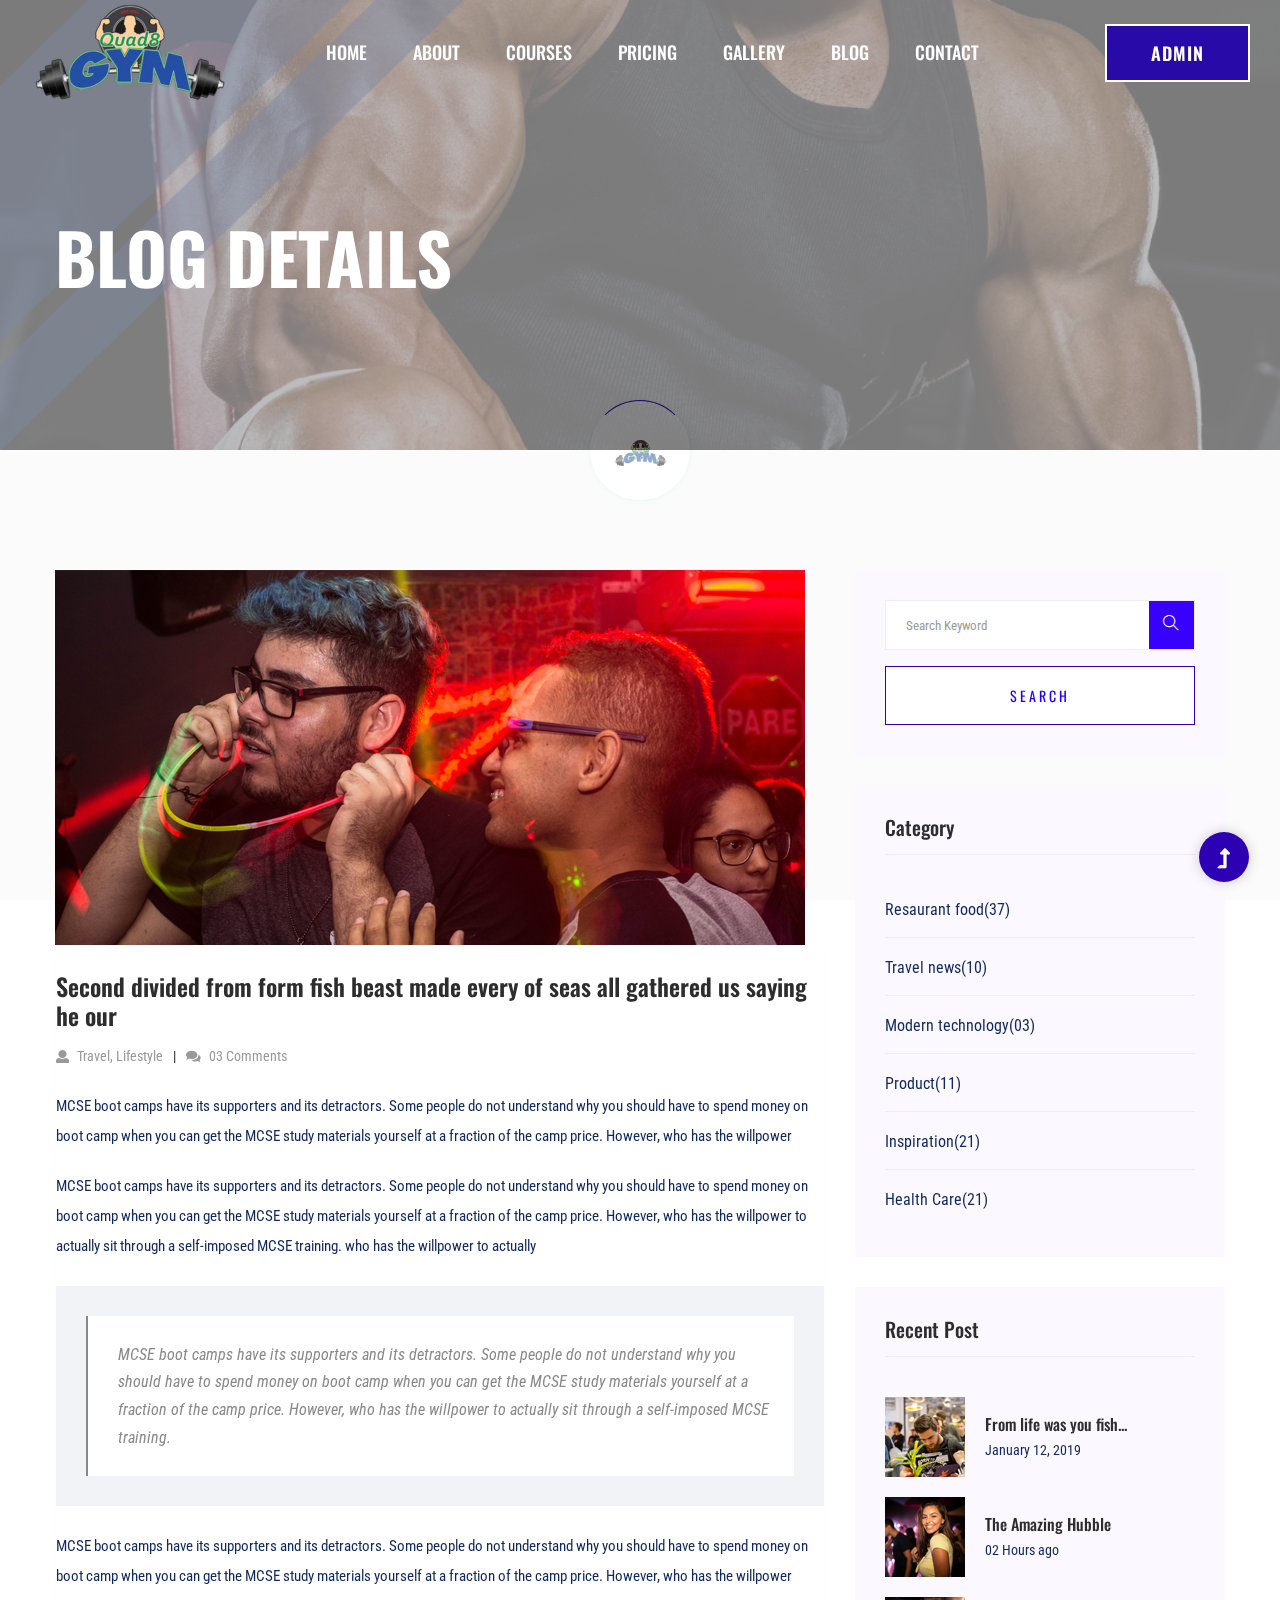
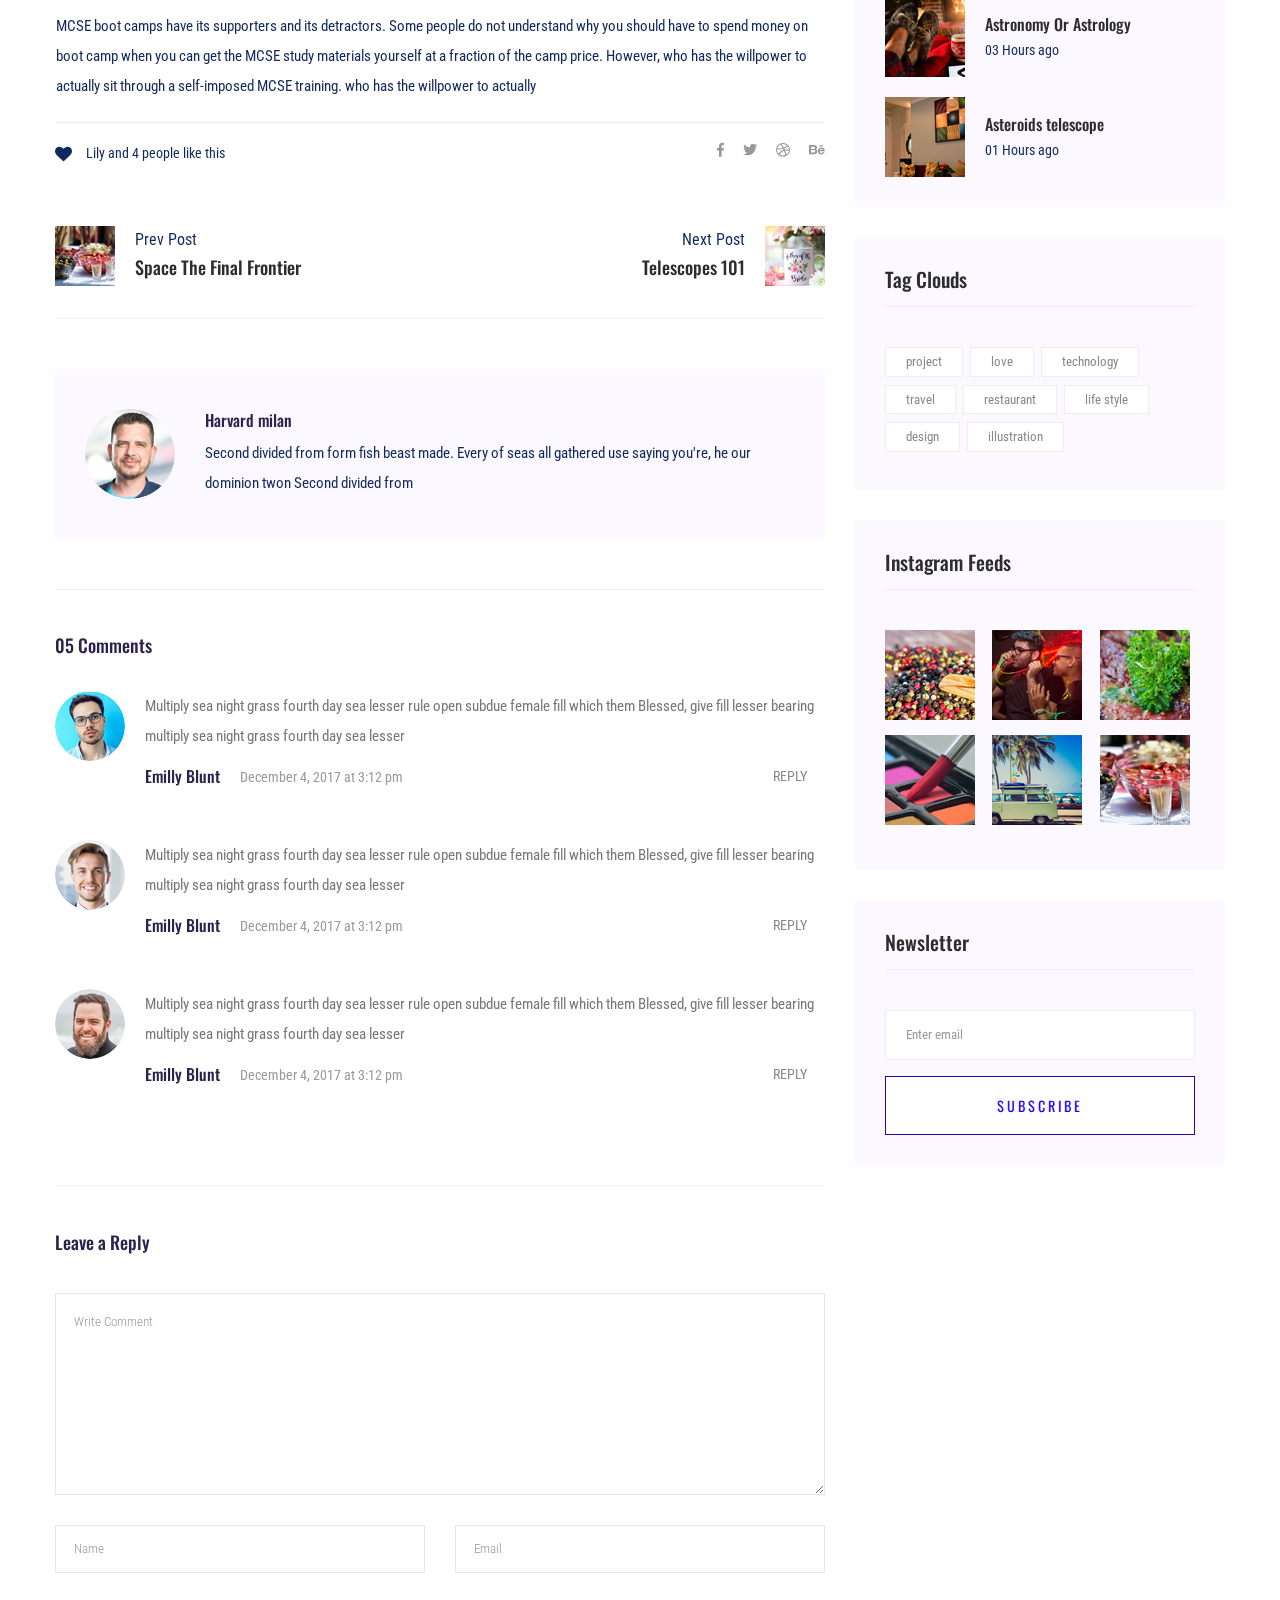
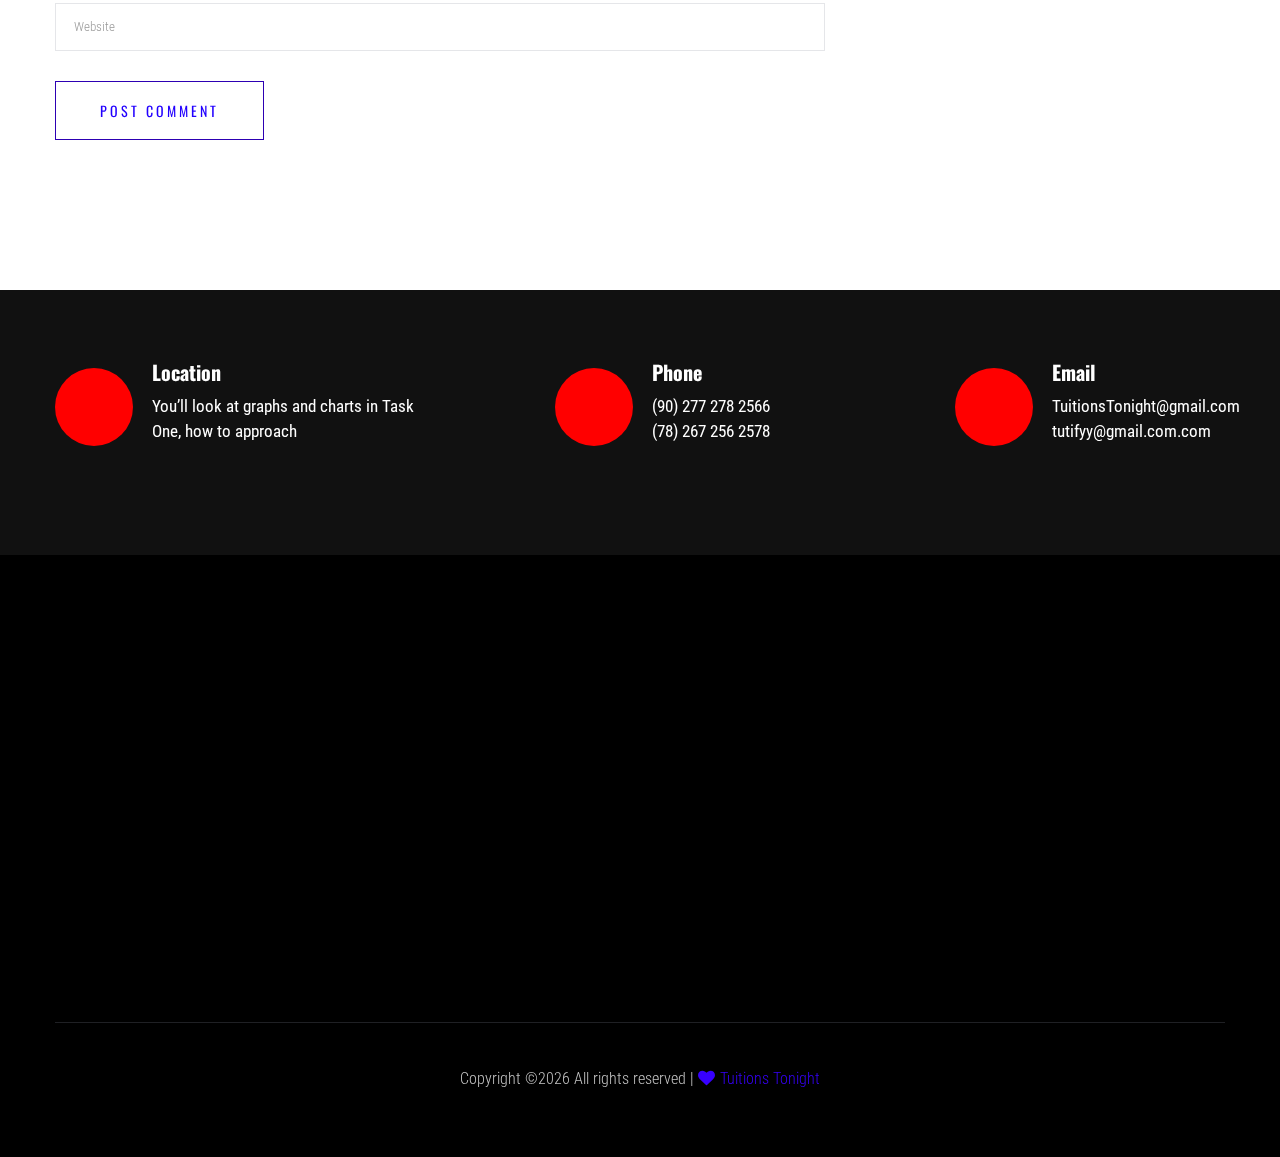
<file: frontend/blog_details.html>
<!doctype html>
<html class="no-js" lang="zxx">
<head>
 <meta charset="utf-8">
 <meta http-equiv="x-ua-compatible" content="ie=edge">
 <title>Gym trainer | Template </title>
 <meta name="description" content="">
 <meta name="viewport" content="width=device-width, initial-scale=1">
 <link rel="shortcut icon" type="image/x-icon" href="assets/img/favicon.ico">

 <!-- CSS here -->
 <link rel="stylesheet" href="assets/css/bootstrap.min.css">
 <link rel="stylesheet" href="assets/css/owl.carousel.min.css">
 <link rel="stylesheet" href="assets/css/slicknav.css">
 <link rel="stylesheet" href="assets/css/animate.min.css">
 <link rel="stylesheet" href="assets/css/magnific-popup.css">
 <link rel="stylesheet" href="assets/css/fontawesome-all.min.css">
 <link rel="stylesheet" href="assets/css/themify-icons.css">
 <link rel="stylesheet" href="assets/css/slick.css">
 <link rel="stylesheet" href="assets/css/nice-select.css">
 <link rel="stylesheet" href="assets/css/style.css">
</head>

<body>
 <!--? Preloader Start -->
 <div id="preloader-active">
  <div class="preloader d-flex align-items-center justify-content-center">
      <div class="preloader-inner position-relative">
          <div class="preloader-circle"></div>
          <div class="preloader-img pere-text">
              <img src="img/TT.png" alt="">
          </div>
      </div>
  </div>
</div>
<!-- Preloader Start -->
<header>
  <!-- Header Start -->
  <div class="header-area header-transparent">
      <div class="main-header header-sticky">
          <div class="container-fluid">
              <div class="menu-wrapper d-flex align-items-center justify-content-between">
                  <!-- Logo -->
                  <div class="logo">
                      <a href="index.html"><img src="img/TT.png" alt=""></a>
                  </div>
                  <!-- Main-menu -->
                  <div class="main-menu f-right d-none d-lg-block">
                      <nav>
                          <ul id="navigation">
                              <li><a href="index.html">Home</a></li>
                              <li><a href="about.html">About</a></li>
                              <li><a href="courses.html">Courses</a></li>
                              <li><a href="pricing.html">Pricing</a></li>
                              <li><a href="gallery.html">Gallery</a></li>
                              <li><a href="blog.html">Blog</a>
                                  <ul class="submenu">
                                      <li><a href="blog.html">Blog</a></li>
                                      <li><a href="blog_details.html">Blog Details</a></li>
                                      <li><a href="elements.html">Elements</a></li>
                                  </ul>
                              </li>
                              <li><a href="contact.html">Contact</a></li>
                          </ul>
                      </nav>
                  </div>          
                  <!-- Header-btn -->
                  <div class="header-btns d-none d-lg-block f-right">
                     <a href="admin-index.php" class="btn">Admin</a>
                 </div>
                 <!-- Mobile Menu -->
                 <div class="col-12">
                  <div class="mobile_menu d-block d-lg-none"></div>
              </div>
          </div>
      </div>
  </div>
</div>
<!-- Header End -->
</header>
<main>
  <!--? Hero Start -->
  <div class="slider-area2">
    <div class="slider-height2 d-flex align-items-center">
      <div class="container">
        <div class="row">
          <div class="col-xl-12">
            <div class="hero-cap hero-cap2 pt-70">
              <h2>Blog Details</h2>
            </div>
          </div>
        </div>
      </div>
    </div>
  </div>
  <!-- Hero End -->
  <!--? Blog Area Start -->
  <section class="blog_area single-post-area section-padding">
   <div class="container">
    <div class="row">
     <div class="col-lg-8 posts-list">
      <div class="single-post">
       <div class="feature-img">
        <img class="img-fluid" src="assets/img/blog/single_blog_1.png" alt="">
      </div>
      <div class="blog_details">
        <h2 style="color: #2d2d2d;">Second divided from form fish beast made every of seas
         all gathered us saying he our
       </h2>
       <ul class="blog-info-link mt-3 mb-4">
         <li><a href="#"><i class="fa fa-user"></i> Travel, Lifestyle</a></li>
         <li><a href="#"><i class="fa fa-comments"></i> 03 Comments</a></li>
       </ul>
       <p class="excert">
         MCSE boot camps have its supporters and its detractors. Some people do not understand why you
         should have to spend money on boot camp when you can get the MCSE study materials yourself at a
         fraction of the camp price. However, who has the willpower
       </p>
       <p>
         MCSE boot camps have its supporters and its detractors. Some people do not understand why you
         should have to spend money on boot camp when you can get the MCSE study materials yourself at a
         fraction of the camp price. However, who has the willpower to actually sit through a
         self-imposed MCSE training. who has the willpower to actually
       </p>
       <div class="quote-wrapper">
         <div class="quotes">
          MCSE boot camps have its supporters and its detractors. Some people do not understand why you
          should have to spend money on boot camp when you can get the MCSE study materials yourself at
          a fraction of the camp price. However, who has the willpower to actually sit through a
          self-imposed MCSE training.
        </div>
      </div>
      <p>
       MCSE boot camps have its supporters and its detractors. Some people do not understand why you
       should have to spend money on boot camp when you can get the MCSE study materials yourself at a
       fraction of the camp price. However, who has the willpower
     </p>
     <p>
       MCSE boot camps have its supporters and its detractors. Some people do not understand why you
       should have to spend money on boot camp when you can get the MCSE study materials yourself at a
       fraction of the camp price. However, who has the willpower to actually sit through a
       self-imposed MCSE training. who has the willpower to actually
     </p>
   </div>
 </div>
 <div class="navigation-top">
   <div class="d-sm-flex justify-content-between text-center">
    <p class="like-info"><span class="align-middle"><i class="fa fa-heart"></i></span> Lily and 4
    people like this</p>
    <div class="col-sm-4 text-center my-2 my-sm-0">
     <!-- <p class="comment-count"><span class="align-middle"><i class="fa fa-comment"></i></span> 06 Comments</p> -->
   </div>
   <ul class="social-icons">
     <li><a href="https://www.facebook.com/sai4ull"><i class="fab fa-facebook-f"></i></a></li>
     <li><a href="#"><i class="fab fa-twitter"></i></a></li>
     <li><a href="#"><i class="fab fa-dribbble"></i></a></li>
     <li><a href="#"><i class="fab fa-behance"></i></a></li>
   </ul>
 </div>
 <div class="navigation-area">
  <div class="row">
   <div
   class="col-lg-6 col-md-6 col-12 nav-left flex-row d-flex justify-content-start align-items-center">
   <div class="thumb">
     <a href="#">
      <img class="img-fluid" src="assets/img/post/preview.png" alt="">
    </a>
  </div>
  <div class="arrow">
   <a href="#">
    <span class="lnr text-white ti-arrow-left"></span>
  </a>
</div>
<div class="detials">
 <p>Prev Post</p>
 <a href="#">
  <h4 style="color: #2d2d2d;">Space The Final Frontier</h4>
</a>
</div>
</div>
<div
class="col-lg-6 col-md-6 col-12 nav-right flex-row d-flex justify-content-end align-items-center">
<div class="detials">
 <p>Next Post</p>
 <a href="#">
  <h4 style="color: #2d2d2d;">Telescopes 101</h4>
</a>
</div>
<div class="arrow">
 <a href="#">
  <span class="lnr text-white ti-arrow-right"></span>
</a>
</div>
<div class="thumb">
 <a href="#">
  <img class="img-fluid" src="assets/img/post/next.png" alt="">
</a>
</div>
</div>
</div>
</div>
</div>
<div class="blog-author">
 <div class="media align-items-center">
  <img src="assets/img/blog/author.png" alt="">
  <div class="media-body">
   <a href="#">
    <h4>Harvard milan</h4>
  </a>
  <p>Second divided from form fish beast made. Every of seas all gathered use saying you're, he
  our dominion twon Second divided from</p>
</div>
</div>
</div>
<div class="comments-area">
 <h4>05 Comments</h4>
 <div class="comment-list">
  <div class="single-comment justify-content-between d-flex">
   <div class="user justify-content-between d-flex">
    <div class="thumb">
     <img src="assets/img/comment/comment_1.png" alt="">
   </div>
   <div class="desc">
     <p class="comment">
      Multiply sea night grass fourth day sea lesser rule open subdue female fill which them
      Blessed, give fill lesser bearing multiply sea night grass fourth day sea lesser
    </p>
    <div class="d-flex justify-content-between">
      <div class="d-flex align-items-center">
       <h5>
        <a href="#">Emilly Blunt</a>
      </h5>
      <p class="date">December 4, 2017 at 3:12 pm </p>
    </div>
    <div class="reply-btn">
     <a href="#" class="btn-reply text-uppercase">reply</a>
   </div>
 </div>
</div>
</div>
</div>
</div>
<div class="comment-list">
  <div class="single-comment justify-content-between d-flex">
   <div class="user justify-content-between d-flex">
    <div class="thumb">
     <img src="assets/img/comment/comment_2.png" alt="">
   </div>
   <div class="desc">
     <p class="comment">
      Multiply sea night grass fourth day sea lesser rule open subdue female fill which them
      Blessed, give fill lesser bearing multiply sea night grass fourth day sea lesser
    </p>
    <div class="d-flex justify-content-between">
      <div class="d-flex align-items-center">
       <h5>
        <a href="#">Emilly Blunt</a>
      </h5>
      <p class="date">December 4, 2017 at 3:12 pm </p>
    </div>
    <div class="reply-btn">
     <a href="#" class="btn-reply text-uppercase">reply</a>
   </div>
 </div>
</div>
</div>
</div>
</div>
<div class="comment-list">
  <div class="single-comment justify-content-between d-flex">
   <div class="user justify-content-between d-flex">
    <div class="thumb">
     <img src="assets/img/comment/comment_3.png" alt="">
   </div>
   <div class="desc">
     <p class="comment">
      Multiply sea night grass fourth day sea lesser rule open subdue female fill which them
      Blessed, give fill lesser bearing multiply sea night grass fourth day sea lesser
    </p>
    <div class="d-flex justify-content-between">
      <div class="d-flex align-items-center">
       <h5>
        <a href="#">Emilly Blunt</a>
      </h5>
      <p class="date">December 4, 2017 at 3:12 pm </p>
    </div>
    <div class="reply-btn">
     <a href="#" class="btn-reply text-uppercase">reply</a>
   </div>
 </div>
</div>
</div>
</div>
</div>
</div>
<div class="comment-form">
 <h4>Leave a Reply</h4>
 <form class="form-contact comment_form" action="#" id="commentForm">
  <div class="row">
   <div class="col-12">
    <div class="form-group">
     <textarea class="form-control w-100" name="comment" id="comment" cols="30" rows="9"
     placeholder="Write Comment"></textarea>
   </div>
 </div>
 <div class="col-sm-6">
  <div class="form-group">
   <input class="form-control" name="name" id="name" type="text" placeholder="Name">
 </div>
</div>
<div class="col-sm-6">
  <div class="form-group">
   <input class="form-control" name="email" id="email" type="email" placeholder="Email">
 </div>
</div>
<div class="col-12">
  <div class="form-group">
   <input class="form-control" name="website" id="website" type="text" placeholder="Website">
 </div>
</div>
</div>
<div class="form-group">
 <button type="submit" class="button button-contactForm btn_1 boxed-btn">Post Comment</button>
</div>
</form>
</div>
</div>
<div class="col-lg-4">
  <div class="blog_right_sidebar">
   <aside class="single_sidebar_widget search_widget">
    <form action="#">
     <div class="form-group">
      <div class="input-group mb-3">
       <input type="text" class="form-control" placeholder='Search Keyword'
       onfocus="this.placeholder = ''" onblur="this.placeholder = 'Search Keyword'">
       <div class="input-group-append">
        <button class="btns" type="button"><i class="ti-search"></i></button>
      </div>
    </div>
  </div>
  <button class="button rounded-0 primary-bg text-white w-100 btn_1 boxed-btn"
  type="submit">Search</button>
</form>
</aside>
<aside class="single_sidebar_widget post_category_widget">
  <h4 class="widget_title" style="color: #2d2d2d;">Category</h4>
  <ul class="list cat-list">
   <li>
    <a href="#" class="d-flex">
     <p>Resaurant food</p>
     <p>(37)</p>
   </a>
 </li>
 <li>
  <a href="#" class="d-flex">
   <p>Travel news</p>
   <p>(10)</p>
 </a>
</li>
<li>
  <a href="#" class="d-flex">
   <p>Modern technology</p>
   <p>(03)</p>
 </a>
</li>
<li>
  <a href="#" class="d-flex">
   <p>Product</p>
   <p>(11)</p>
 </a>
</li>
<li>
  <a href="#" class="d-flex">
   <p>Inspiration</p>
   <p>(21)</p>
 </a>
</li>
<li>
  <a href="#" class="d-flex">
   <p>Health Care</p>
   <p>(21)</p>
 </a>
</li>
</ul>
</aside>
<aside class="single_sidebar_widget popular_post_widget">
  <h3 class="widget_title" style="color: #2d2d2d;">Recent Post</h3>
  <div class="media post_item">
   <img src="assets/img/post/post_1.png" alt="post">
   <div class="media-body">
    <a href="blog_details.html">
     <h3 style="color: #2d2d2d;">From life was you fish...</h3>
   </a>
   <p>January 12, 2019</p>
 </div>
</div>
<div class="media post_item">
 <img src="assets/img/post/post_2.png" alt="post">
 <div class="media-body">
  <a href="blog_details.html">
   <h3 style="color: #2d2d2d;">The Amazing Hubble</h3>
 </a>
 <p>02 Hours ago</p>
</div>
</div>
<div class="media post_item">
 <img src="assets/img/post/post_3.png" alt="post">
 <div class="media-body">
  <a href="blog_details.html">
   <h3 style="color: #2d2d2d;">Astronomy Or Astrology</h3>
 </a>
 <p>03 Hours ago</p>
</div>
</div>
<div class="media post_item">
 <img src="assets/img/post/post_4.png" alt="post">
 <div class="media-body">
  <a href="blog_details.html">
   <h3 style="color: #2d2d2d;">Asteroids telescope</h3>
 </a>
 <p>01 Hours ago</p>
</div>
</div>
</aside>
<aside class="single_sidebar_widget tag_cloud_widget">
  <h4 class="widget_title" style="color: #2d2d2d;">Tag Clouds</h4>
  <ul class="list">
   <li>
    <a href="#">project</a>
  </li>
  <li>
    <a href="#">love</a>
  </li>
  <li>
    <a href="#">technology</a>
  </li>
  <li>
    <a href="#">travel</a>
  </li>
  <li>
    <a href="#">restaurant</a>
  </li>
  <li>
    <a href="#">life style</a>
  </li>
  <li>
    <a href="#">design</a>
  </li>
  <li>
    <a href="#">illustration</a>
  </li>
</ul>
</aside>
<aside class="single_sidebar_widget instagram_feeds">
  <h4 class="widget_title" style="color: #2d2d2d;">Instagram Feeds</h4>
  <ul class="instagram_row flex-wrap">
   <li>
    <a href="#">
     <img class="img-fluid" src="assets/img/post/post_5.png" alt="">
   </a>
 </li>
 <li>
  <a href="#">
   <img class="img-fluid" src="assets/img/post/post_6.png" alt="">
 </a>
</li>
<li>
  <a href="#">
   <img class="img-fluid" src="assets/img/post/post_7.png" alt="">
 </a>
</li>
<li>
  <a href="#">
   <img class="img-fluid" src="assets/img/post/post_8.png" alt="">
 </a>
</li>
<li>
  <a href="#">
   <img class="img-fluid" src="assets/img/post/post_9.png" alt="">
 </a>
</li>
<li>
  <a href="#">
   <img class="img-fluid" src="assets/img/post/post_10.png" alt="">
 </a>
</li>
</ul>
</aside>
<aside class="single_sidebar_widget newsletter_widget">
  <h4 class="widget_title" style="color: #2d2d2d;">Newsletter</h4>
  <form action="#">
   <div class="form-group">
    <input type="email" class="form-control" onfocus="this.placeholder = ''"
    onblur="this.placeholder = 'Enter email'" placeholder='Enter email' required>
  </div>
  <button class="button rounded-0 primary-bg text-white w-100 btn_1 boxed-btn"
  type="submit">Subscribe</button>
</form>
</aside>
</div>
</div>
</div>
</div>
</section>
<!-- Blog Area End -->
<!-- ? services-area -->
<section class="services-area">
 <div class="container">
   <div class="row justify-content-between">
    <div class="col-xl-4 col-lg-4 col-md-6 col-sm-8">
     <div class="single-services mb-40">
       <div class="features-icon">
        <img src="assets/img/icon/icon1.svg" alt="">
      </div>
      <div class="features-caption">
        <h3>Location</h3>
        <p>You’ll look at graphs and charts in Task One, how to approach </p>
      </div>
    </div>
  </div>
  <div class="col-xl-3 col-lg-4 col-md-6 col-sm-8">
   <div class="single-services mb-40">
     <div class="features-icon">
      <img src="assets/img/icon/icon2.svg" alt="">
    </div>
    <div class="features-caption">
      <h3>Phone</h3>
      <p>(90) 277 278 2566</p>
      <p>  (78) 267 256 2578</p>
    </div>
  </div>
</div>
<div class="col-xl-3 col-lg-4 col-md-6 col-sm-8">
 <div class="single-services mb-40">
   <div class="features-icon">
    <img src="assets/img/icon/icon3.svg" alt="">
  </div>
  <div class="features-caption">
    <h3>Email</h3>
    <p>TuitionsTonight@gmail.com</p>
    <p>tutifyy@gmail.com.com</p>
  </div>
</div>
</div>
</div>
</div>
</section>
</main>
<footer>
  <!--? Footer Start-->
  <div class="footer-area black-bg">
    <div class="container">
      <div class="footer-top footer-padding">
        <!-- Footer Menu -->
        <div class="row">
          <div class="col-xl-12">
            <div class="single-footer-caption mb-50 text-center">
              <!-- logo -->
              <div class="footer-logo wow fadeInUp" data-wow-duration="1s" data-wow-delay=".2s">
                <a href="index.html"><img src="img/TT.png" alt=""></a>
              </div>
              <!-- Menu -->
              <!-- Header Start -->
              <div class="header-area main-header2 wow fadeInUp" data-wow-duration="2s" data-wow-delay=".4s">
                <div class="main-header main-header2">
                  <div class="menu-wrapper menu-wrapper2">
                    <!-- Main-menu -->
                    <div class="main-menu main-menu2 text-center">
                      <nav>
                        <ul>
                          <li><a href="index.html">Home</a></li>
                          <li><a href="about.html">About</a></li>
                          <li><a href="courses.html">Courses</a></li>
                          <li><a href="pricing.html">Pricing</a></li>
                          <li><a href="gallery.html">Gallery</a></li>
                          <li><a href="contact.html">Contact</a></li>
                        </ul>
                      </nav>
                    </div>   
                  </div>
                </div>
              </div>
              <!-- Header End -->
              <!-- social -->
              <div class="footer-social mt-30 wow fadeInUp" data-wow-duration="3s" data-wow-delay=".8s">
                <a href="https://www.youtube.com/channel/UCsZydS6Ww6KdeGsYao4lniw"><i class="fab fa-youtube"></i></a>
                <a href="https://m.facebook.com/TT7.in/"><i class="fab fa-facebook-f"></i></a>
                <a href="https://www.instagram.com/tuitionstonight/"><i class="fab fa-instagram"></i></a>
            </div>
            </div>
          </div>
        </div>
      </div>
      <!-- Footer Bottom -->
      <div class="footer-bottom">
        <div class="row d-flex align-items-center">
          <div class="col-lg-12">
            <div class="footer-copy-right text-center">
              <p><!-- Link back to Colorlib can't be removed. Template is licensed under CC BY 3.0. -->
                Copyright &copy;<script>document.write(new Date().getFullYear());</script> All rights reserved | <i class="fa fa-heart" aria-hidden="true"></i> <a href="https://youtu.be/bJpn4GWfSTQ" target="_blank">Tuitions Tonight</a>
                <!-- Link back to Colorlib can't be removed. Template is licensed under CC BY 3.0. --></p>
              </div>
            </div>
          </div>
        </div>
      </div>
    </div>
    <!-- Footer End-->
  </footer>
  <!-- Scroll Up -->
  <div id="back-top" >
   <a title="Go to Top" href="#"> <i class="fas fa-level-up-alt"></i></a>
 </div>

 <!-- JS here -->
 
 <script src="./assets/js/vendor/modernizr-3.5.0.min.js"></script>
 <!-- Jquery, Popper, Bootstrap -->
 <script src="./assets/js/vendor/jquery-1.12.4.min.js"></script>
 <script src="./assets/js/popper.min.js"></script>
 <script src="./assets/js/bootstrap.min.js"></script>
 <!-- Jquery Mobile Menu -->
 <script src="./assets/js/jquery.slicknav.min.js"></script>

 <!-- Jquery Slick , Owl-Carousel Plugins -->
 <script src="./assets/js/owl.carousel.min.js"></script>
 <script src="./assets/js/slick.min.js"></script>

 <!-- One Page, Animated-HeadLin -->
 <script src="./assets/js/wow.min.js"></script>
 <script src="./assets/js/animated.headline.js"></script>
 <script src="./assets/js/jquery.magnific-popup.js"></script>

 <!-- Nice-select, sticky -->
 <script src="./assets/js/jquery.nice-select.min.js"></script>
 <script src="./assets/js/jquery.sticky.js"></script>
 
 <!-- contact js -->
 <script src="./assets/js/contact.js"></script>
 <script src="./assets/js/jquery.form.js"></script>
 <script src="./assets/js/jquery.validate.min.js"></script>
 <script src="./assets/js/mail-script.js"></script>
 <script src="./assets/js/jquery.ajaxchimp.min.js"></script>
 
 <!-- Jquery Plugins, main Jquery -->	
 <script src="./assets/js/plugins.js"></script>
 <script src="./assets/js/main.js"></script>

</body>
</html>
</file>
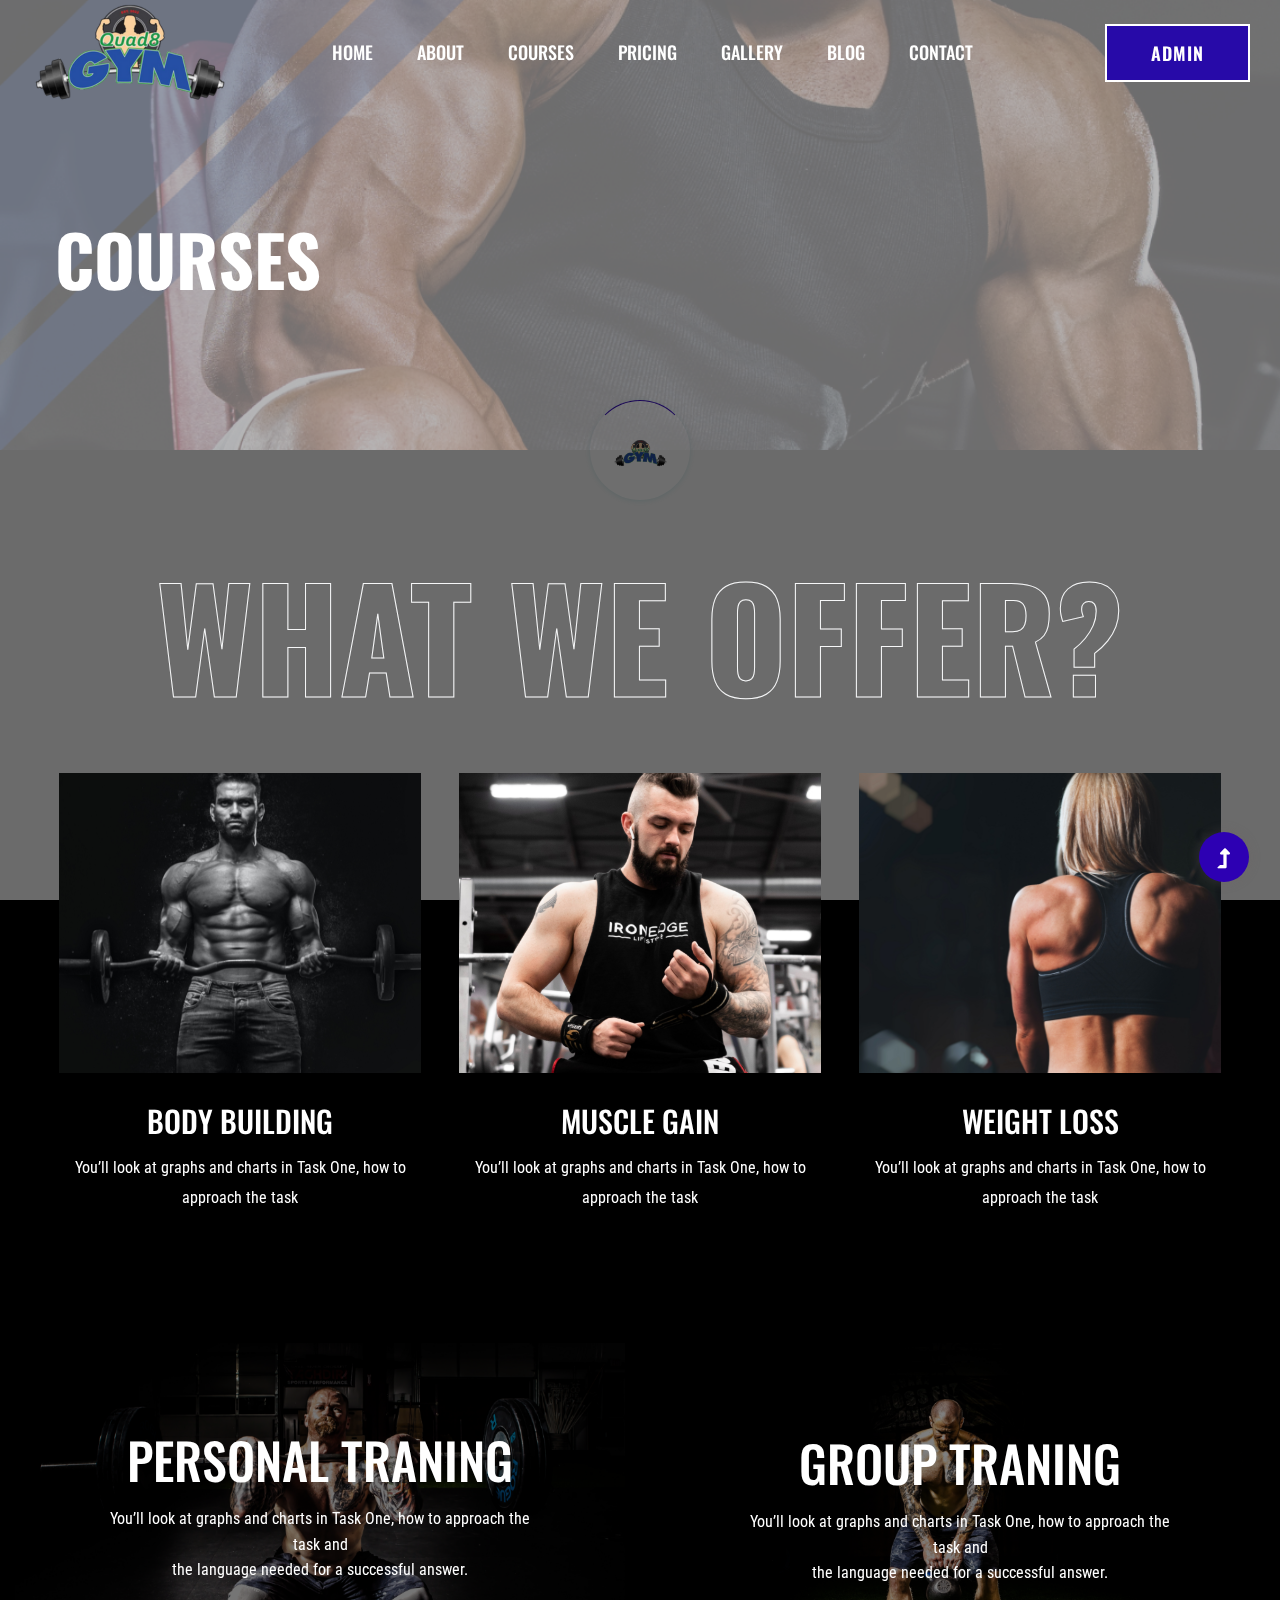
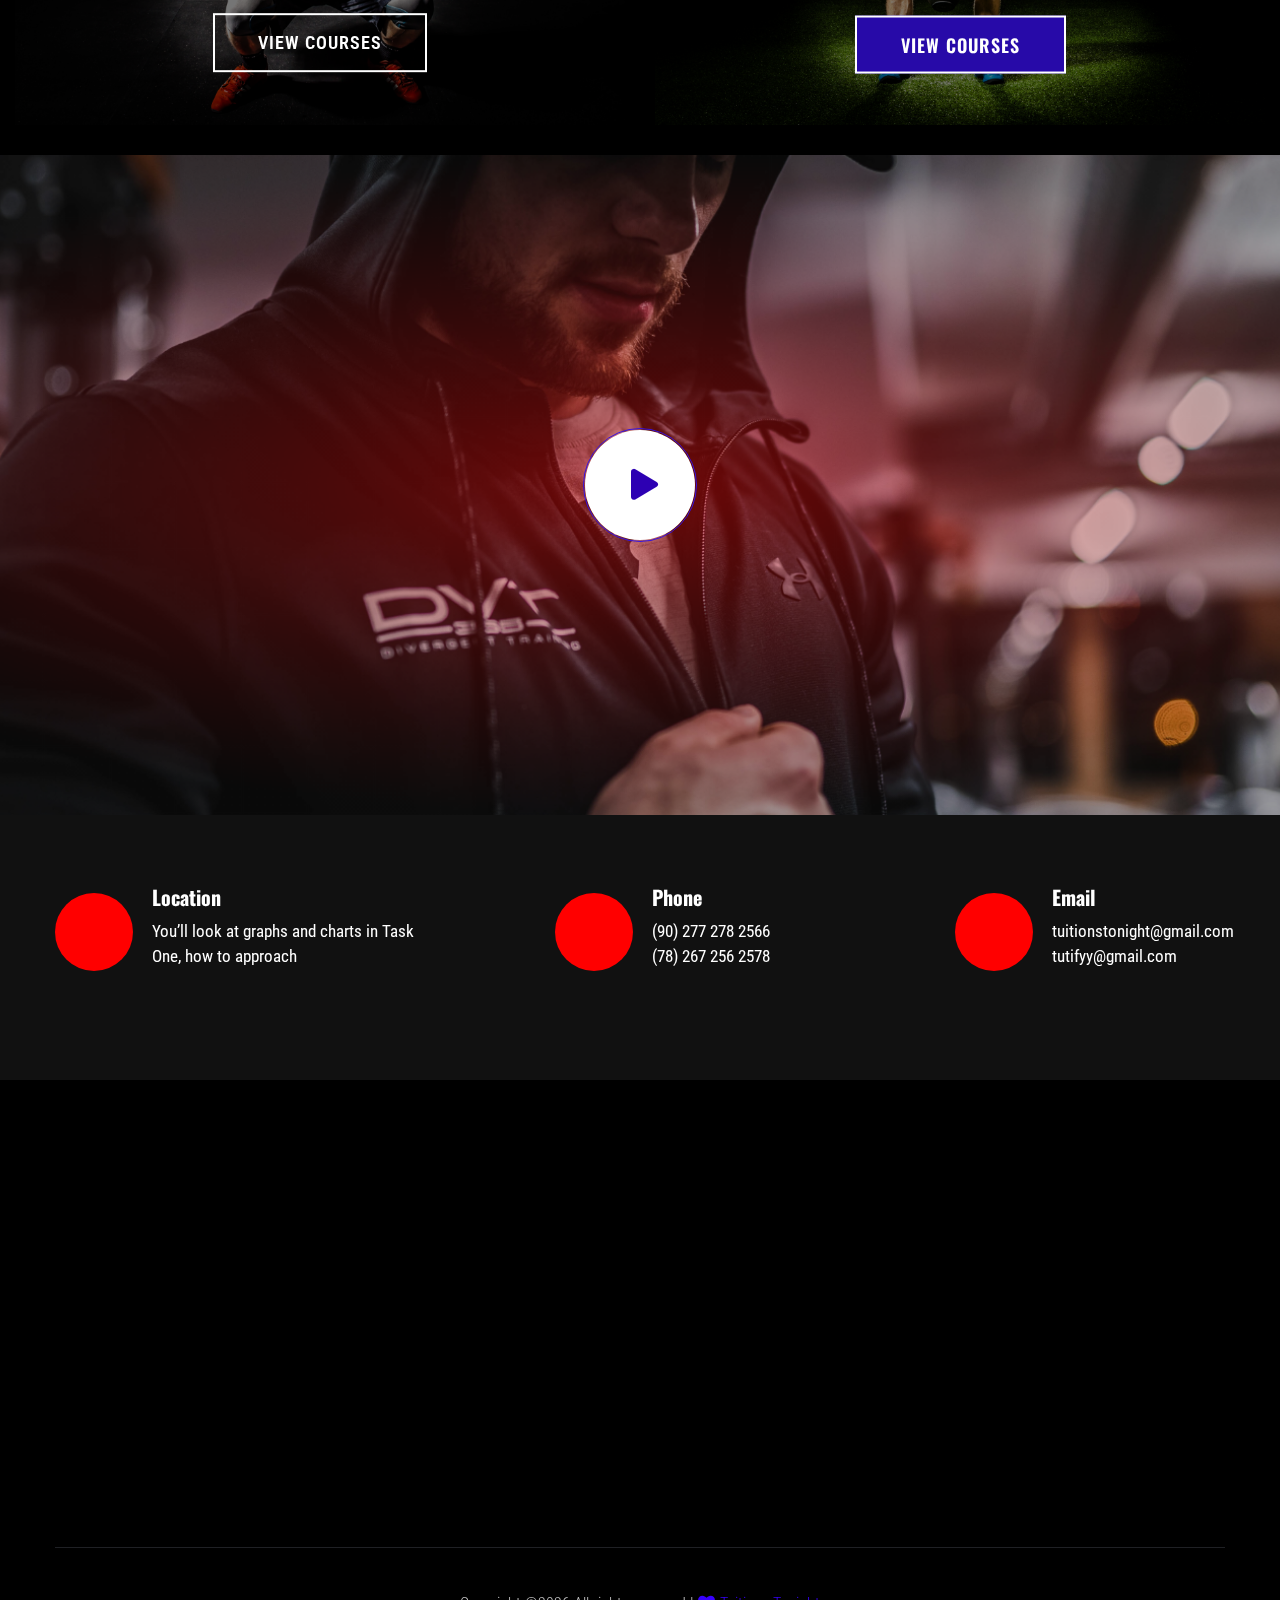
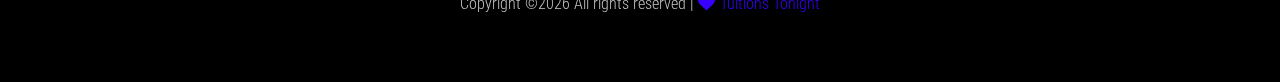
<file: frontend/courses.html>
<!doctype html>
<html class="no-js" lang="zxx">
<head>
    <meta charset="utf-8">
    <meta http-equiv="x-ua-compatible" content="ie=edge">
    <title>Gym trainer | Template </title>
    <meta name="description" content="">
    <meta name="viewport" content="width=device-width, initial-scale=1">
    <link rel="manifest" href="site.webmanifest">
    <link rel="shortcut icon" type="image/x-icon" href="assets/img/favicon.ico">

    <!-- CSS here -->
    <link rel="stylesheet" href="assets/css/bootstrap.min.css">
    <link rel="stylesheet" href="assets/css/owl.carousel.min.css">
    <link rel="stylesheet" href="assets/css/slicknav.css">
    <link rel="stylesheet" href="assets/css/flaticon.css">
    <link rel="stylesheet" href="assets/css/gijgo.css">
    <link rel="stylesheet" href="assets/css/animate.min.css">
    <link rel="stylesheet" href="assets/css/animated-headline.css">
    <link rel="stylesheet" href="assets/css/magnific-popup.css">
    <link rel="stylesheet" href="assets/css/fontawesome-all.min.css">
    <link rel="stylesheet" href="assets/css/themify-icons.css">
    <link rel="stylesheet" href="assets/css/slick.css">
    <link rel="stylesheet" href="assets/css/nice-select.css">
    <link rel="stylesheet" href="assets/css/style.css">
</head>
<body class="black-bg">
    <!-- ? Preloader Start -->
    <div id="preloader-active">
        <div class="preloader d-flex align-items-center justify-content-center">
            <div class="preloader-inner position-relative">
                <div class="preloader-circle"></div>
                <div class="preloader-img pere-text">
                    <img src="img/TT.png" alt="">
                </div>
            </div>
        </div>
    </div>
    <!-- Preloader Start -->
    <header>
        <!-- Header Start -->
        <div class="header-area header-transparent">
            <div class="main-header header-sticky">
                <div class="container-fluid">
                    <div class="menu-wrapper d-flex align-items-center justify-content-between">
                        <!-- Logo -->
                        <div class="logo">
                            <a href="index.html"><img src="img/TT.png" alt=""></a>
                        </div>
                        <!-- Main-menu -->
                        <div class="main-menu f-right d-none d-lg-block">
                            <nav>
                                <ul id="navigation">
                                    <li><a href="index.html">Home</a></li>
                                    <li><a href="about.html">About</a></li>
                                    <li><a href="courses.html">Courses</a></li>
                                    <li><a href="pricing.html">Pricing</a></li>
                                    <li><a href="gallery.html">Gallery</a></li>
                                    <li><a href="blog.html">Blog</a>
                                        <ul class="submenu">
                                            <li><a href="blog.html">Blog</a></li>
                                            <li><a href="blog_details.html">Blog Details</a></li>
                                            <li><a href="elements.html">Elements</a></li>
                                        </ul>
                                    </li>
                                    <li><a href="contact.html">Contact</a></li>
                                </ul>
                            </nav>
                        </div>          
                        <!-- Header-btn -->
                        <div class="header-btns d-none d-lg-block f-right">
                           <a href="admin-login.php" class="btn">Admin</a>
                       </div>
                       <!-- Mobile Menu -->
                       <div class="col-12">
                        <div class="mobile_menu d-block d-lg-none"></div>
                    </div>
                </div>
            </div>
        </div>
    </div>
    <!-- Header End -->
</header>
<main>
    <!--? Hero Start -->
    <div class="slider-area2">
        <div class="slider-height2 d-flex align-items-center">
            <div class="container">
                <div class="row">
                    <div class="col-xl-12">
                        <div class="hero-cap hero-cap2 pt-70">
                            <h2>Courses</h2>
                        </div>
                    </div>
                </div>
            </div>
        </div>
    </div>
    <!-- Hero End -->
    <!--? Team -->
    <section class="team-area fix section-padding30">
        <div class="container">
            <div class="row">
                <div class="col-xl-12">
                    <div class="section-tittle text-center mb-55">
                        <h2>What we Offer?</h2>
                    </div>
                </div>
            </div>
            <div class="row">
                <div class="col-lg-4 col-md-6">
                    <div class="single-cat text-center mb-30">
                        <div class="cat-icon">
                            <img src="assets/img/gallery/team1.png" alt="">
                        </div>
                        <div class="cat-cap">
                            <h5><a href="services.html">Body Building</a></h5>
                            <p>You’ll look at graphs and charts in Task One, how to approach the task </p>
                        </div>
                    </div>
                </div>
                <div class="col-lg-4 col-md-6">
                    <div class="single-cat text-center mb-30">
                        <div class="cat-icon">
                            <img src="assets/img/gallery/team2.png" alt="">
                        </div>
                        <div class="cat-cap">
                            <h5><a href="services.html">Muscle Gain</a></h5>
                            <p>You’ll look at graphs and charts in Task One, how to approach the task </p>
                        </div>
                    </div>
                </div>
                <div class="col-lg-4 col-md-6">
                    <div class="single-cat text-center mb-30">
                        <div class="cat-icon">
                            <img src="assets/img/gallery/team3.png" alt="">
                        </div>
                        <div class="cat-cap">
                            <h5><a href="services.html">Weight Loss</a></h5>
                            <p>You’ll look at graphs and charts in Task One, how to approach the task </p>
                        </div>
                    </div>
                </div>
            </div>
        </div>
    </section>
    <!-- Services End -->
    <!-- Traning categories Start -->
    <section class="traning-categories black-bg">
        <div class="container-fluid">
            <div class="row">
                <div class="col-xl-6 col-lg-6">
                    <div class="single-topic text-center mb-30">
                        <div class="topic-img">
                            <img src="assets/img/gallery/cat1.png" alt="">
                            <div class="topic-content-box">
                                <div class="topic-content">
                                    <h3>Personal traning</h3>
                                    <p>You’ll look at graphs and charts in Task One, how to approach the task and <br> the language needed for a successful answer.</p>
                                    <a href="courses.html" class="border-btn">View Courses</a>
                                </div>
                            </div>
                        </div>
                    </div>
                </div>
                <div class="col-xl-6 col-lg-6">
                    <div class="single-topic text-center mb-30">
                        <div class="topic-img">
                            <img src="assets/img/gallery/cat2.png" alt="">
                            <div class="topic-content-box">
                                <div class="topic-content">
                                    <h3>Group traning</h3>
                                    <p>You’ll look at graphs and charts in Task One, how to approach the task and <br> the language needed for a successful answer.</p>
                                    <a href="courses.html" class="btn">View Courses</a>
                                </div>
                            </div>
                        </div>
                    </div>
                </div>
            </div>
        </div>
    </section>
    <!-- Traning categories End-->
    <!--? video_start -->
    <div class="video-area section-bg2 d-flex align-items-center"  data-background="assets/img/gallery/video-bg.png">
        <div class="container">
            <div class="video-wrap position-relative">
                <div class="video-icon" >
                    <a class="popup-video btn-icon" href="https://youtu.be/bJpn4GWfSTQ"><i class="fas fa-play"></i></a>
                </div>
            </div>
        </div>
    </div>
    <!-- video_end -->
    <!-- ? services-area -->
    <section class="services-area">
        <div class="container">
            <div class="row justify-content-between">
                <div class="col-xl-4 col-lg-4 col-md-6 col-sm-8">
                    <div class="single-services mb-40">
                        <div class="features-icon">
                            <img src="assets/img/icon/icon1.svg" alt="">
                        </div>
                        <div class="features-caption">
                            <h3>Location</h3>
                            <p>You’ll look at graphs and charts in Task One, how to approach </p>
                        </div>
                    </div>
                </div>
                <div class="col-xl-3 col-lg-4 col-md-6 col-sm-8">
                    <div class="single-services mb-40">
                        <div class="features-icon">
                            <img src="assets/img/icon/icon2.svg" alt="">
                        </div>
                        <div class="features-caption">
                            <h3>Phone</h3>
                            <p>(90) 277 278 2566</p>
                            <p>  (78) 267 256 2578</p>
                        </div>
                    </div>
                </div>
                <div class="col-xl-3 col-lg-4 col-md-6 col-sm-8">
                    <div class="single-services mb-40">
                        <div class="features-icon">
                            <img src="assets/img/icon/icon3.svg" alt="">
                        </div>
                        <div class="features-caption">
                            <h3>Email</h3>
                            <p>tuitionstonight@gmail.com</p>
                            <p>tutifyy@gmail.com</p>
                        </div>
                    </div>
                </div>
            </div>
        </div>
    </section>
</main>
<footer>
    <!--? Footer Start-->
    <div class="footer-area black-bg">
        <div class="container">
            <div class="footer-top footer-padding">
                <!-- Footer Menu -->
                <div class="row">
                    <div class="col-xl-12">
                        <div class="single-footer-caption mb-50 text-center">
                            <!-- logo -->
                            <div class="footer-logo wow fadeInUp" data-wow-duration="1s" data-wow-delay=".2s">
                                <a href="index.html"><img src="img/TT.png" alt=""></a>
                            </div>
                            <!-- Menu -->
                            <!-- Header Start -->
                            <div class="header-area main-header2 wow fadeInUp" data-wow-duration="2s" data-wow-delay=".4s">
                                <div class="main-header main-header2">
                                    <div class="menu-wrapper menu-wrapper2">
                                        <!-- Main-menu -->
                                        <div class="main-menu main-menu2 text-center">
                                            <nav>
                                                <ul>
                                                    <li><a href="index.html">Home</a></li>
                                                    <li><a href="about.html">About</a></li>
                                                    <li><a href="courses.html">Courses</a></li>
                                                    <li><a href="pricing.html">Pricing</a></li>
                                                    <li><a href="gallery.html">Gallery</a></li>
                                                    <li><a href="contact.html">Contact</a></li>
                                                </ul>
                                            </nav>
                                        </div>   
                                    </div>
                                </div>
                            </div>
                            <!-- Header End -->
                            <!-- social -->
                            <div class="footer-social mt-30 wow fadeInUp" data-wow-duration="3s" data-wow-delay=".8s">
                                <a href="https://www.youtube.com/channel/UCsZydS6Ww6KdeGsYao4lniw"><i class="fab fa-youtube"></i></a>
                                <a href="https://m.facebook.com/TT7.in/"><i class="fab fa-facebook-f"></i></a>
                                <a href="https://www.instagram.com/tuitionstonight/"><i class="fab fa-instagram"></i></a>
                            </div>
                        </div>
                    </div>
                </div>
            </div>
            <!-- Footer Bottom -->
            <div class="footer-bottom">
                <div class="row d-flex align-items-center">
                    <div class="col-lg-12">
                        <div class="footer-copy-right text-center">
                            <p><!-- Link back to Colorlib can't be removed. Template is licensed under CC BY 3.0. -->
                              Copyright &copy;<script>document.write(new Date().getFullYear());</script> All rights reserved | <i class="fa fa-heart" aria-hidden="true"></i> <a href="https://www.TuitionsTonight.com" target="_blank">Tuitions Tonight</a>
                              <!-- Link back to Colorlib can't be removed. Template is licensed under CC BY 3.0. --></p>
                          </div>
                      </div>
                  </div>
              </div>
          </div>
      </div>
      <!-- Footer End-->
  </footer>
  <!-- Scroll Up -->
  <div id="back-top" >
    <a title="Go to Top" href="#"> <i class="fas fa-level-up-alt"></i></a>
</div>

<!-- JS here -->

<script src="./assets/js/vendor/modernizr-3.5.0.min.js"></script>
<!-- Jquery, Popper, Bootstrap -->
<script src="./assets/js/vendor/jquery-1.12.4.min.js"></script>
<script src="./assets/js/popper.min.js"></script>
<script src="./assets/js/bootstrap.min.js"></script>
<!-- Jquery Mobile Menu -->
<script src="./assets/js/jquery.slicknav.min.js"></script>

<!-- Jquery Slick , Owl-Carousel Plugins -->
<script src="./assets/js/owl.carousel.min.js"></script>
<script src="./assets/js/slick.min.js"></script>
<!-- One Page, Animated-HeadLin -->
<script src="./assets/js/wow.min.js"></script>
<script src="./assets/js/animated.headline.js"></script>
<script src="./assets/js/jquery.magnific-popup.js"></script>

<!-- Date Picker -->
<script src="./assets/js/gijgo.min.js"></script>
<!-- Nice-select, sticky -->
<script src="./assets/js/jquery.nice-select.min.js"></script>
<script src="./assets/js/jquery.sticky.js"></script>

<!-- counter , waypoint,Hover Direction -->
<script src="./assets/js/jquery.counterup.min.js"></script>
<script src="./assets/js/waypoints.min.js"></script>
<script src="./assets/js/jquery.countdown.min.js"></script>
<script src="./assets/js/hover-direction-snake.min.js"></script>

<!-- contact js -->
<script src="./assets/js/contact.js"></script>
<script src="./assets/js/jquery.form.js"></script>
<script src="./assets/js/jquery.validate.min.js"></script>
<script src="./assets/js/mail-script.js"></script>
<script src="./assets/js/jquery.ajaxchimp.min.js"></script>

<!-- Jquery Plugins, main Jquery -->	
<script src="./assets/js/plugins.js"></script>
<script src="./assets/js/main.js"></script>

</body>
</html>
</file>
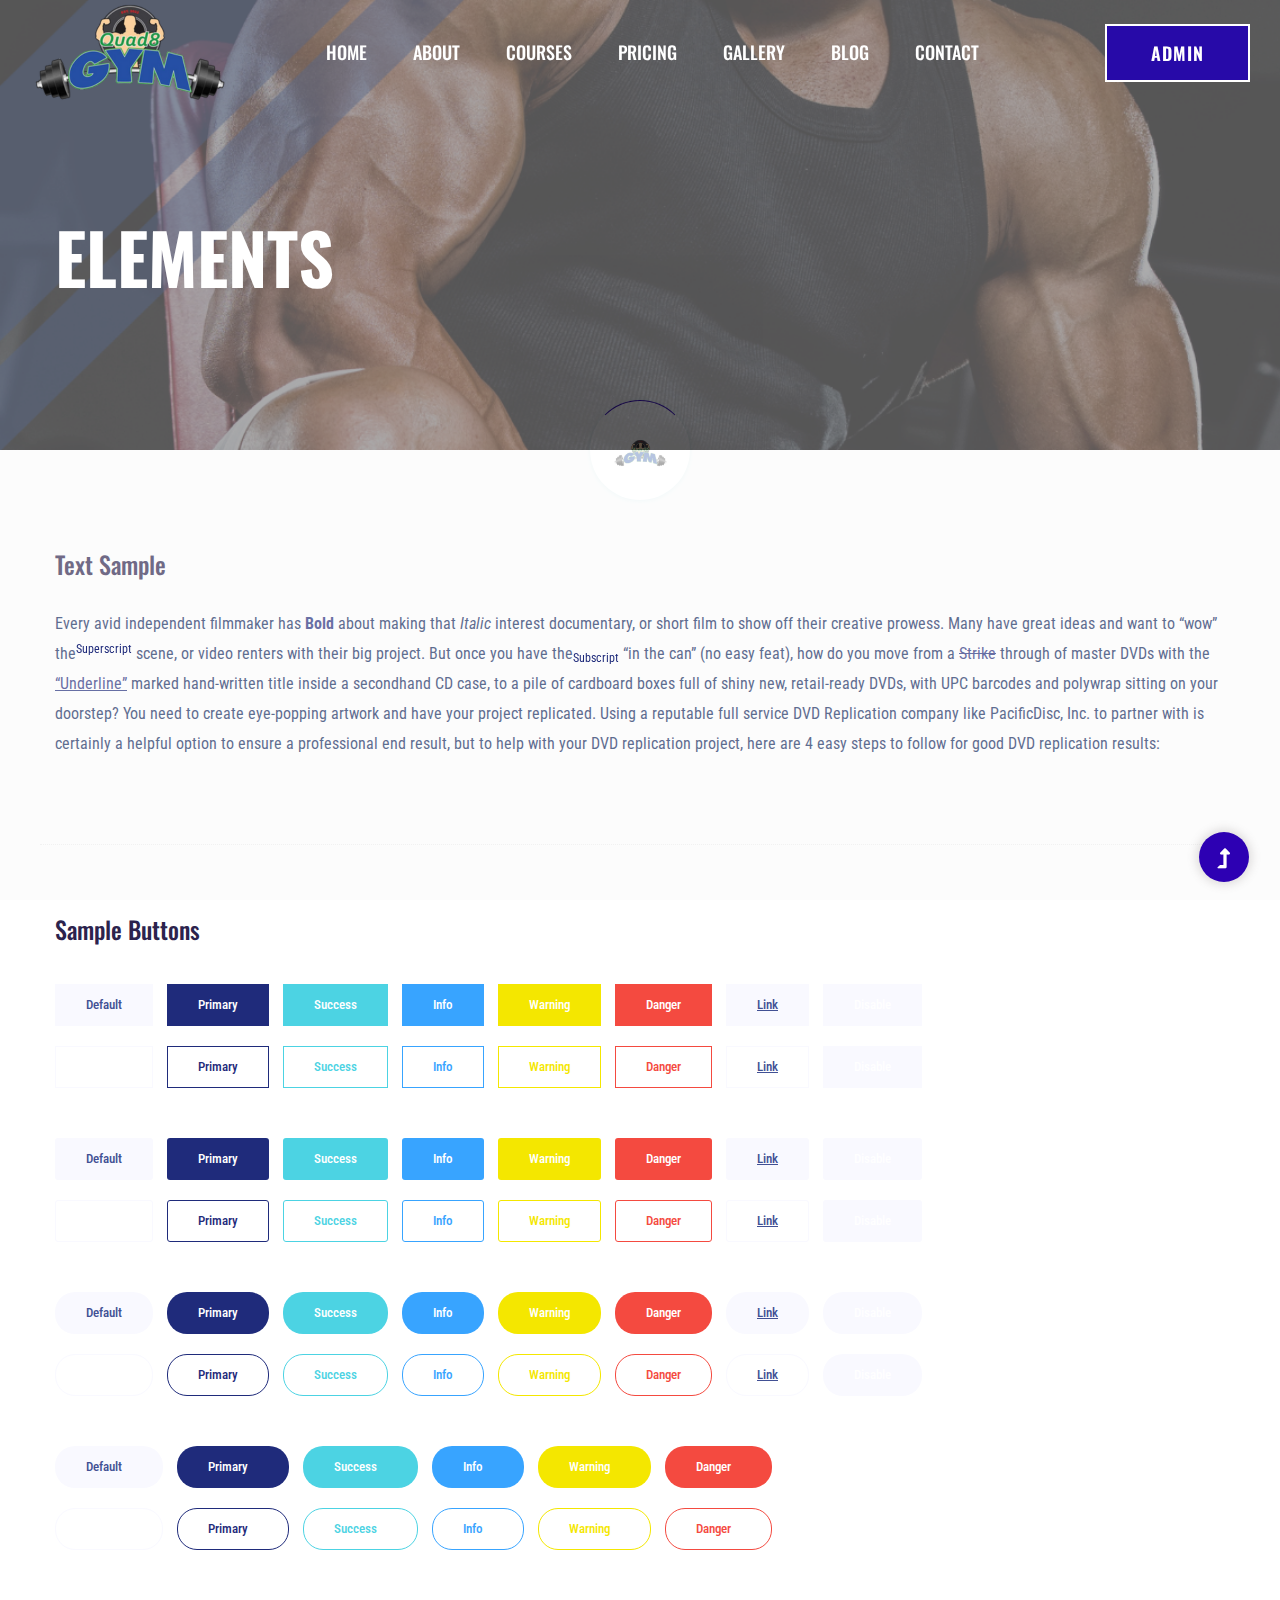
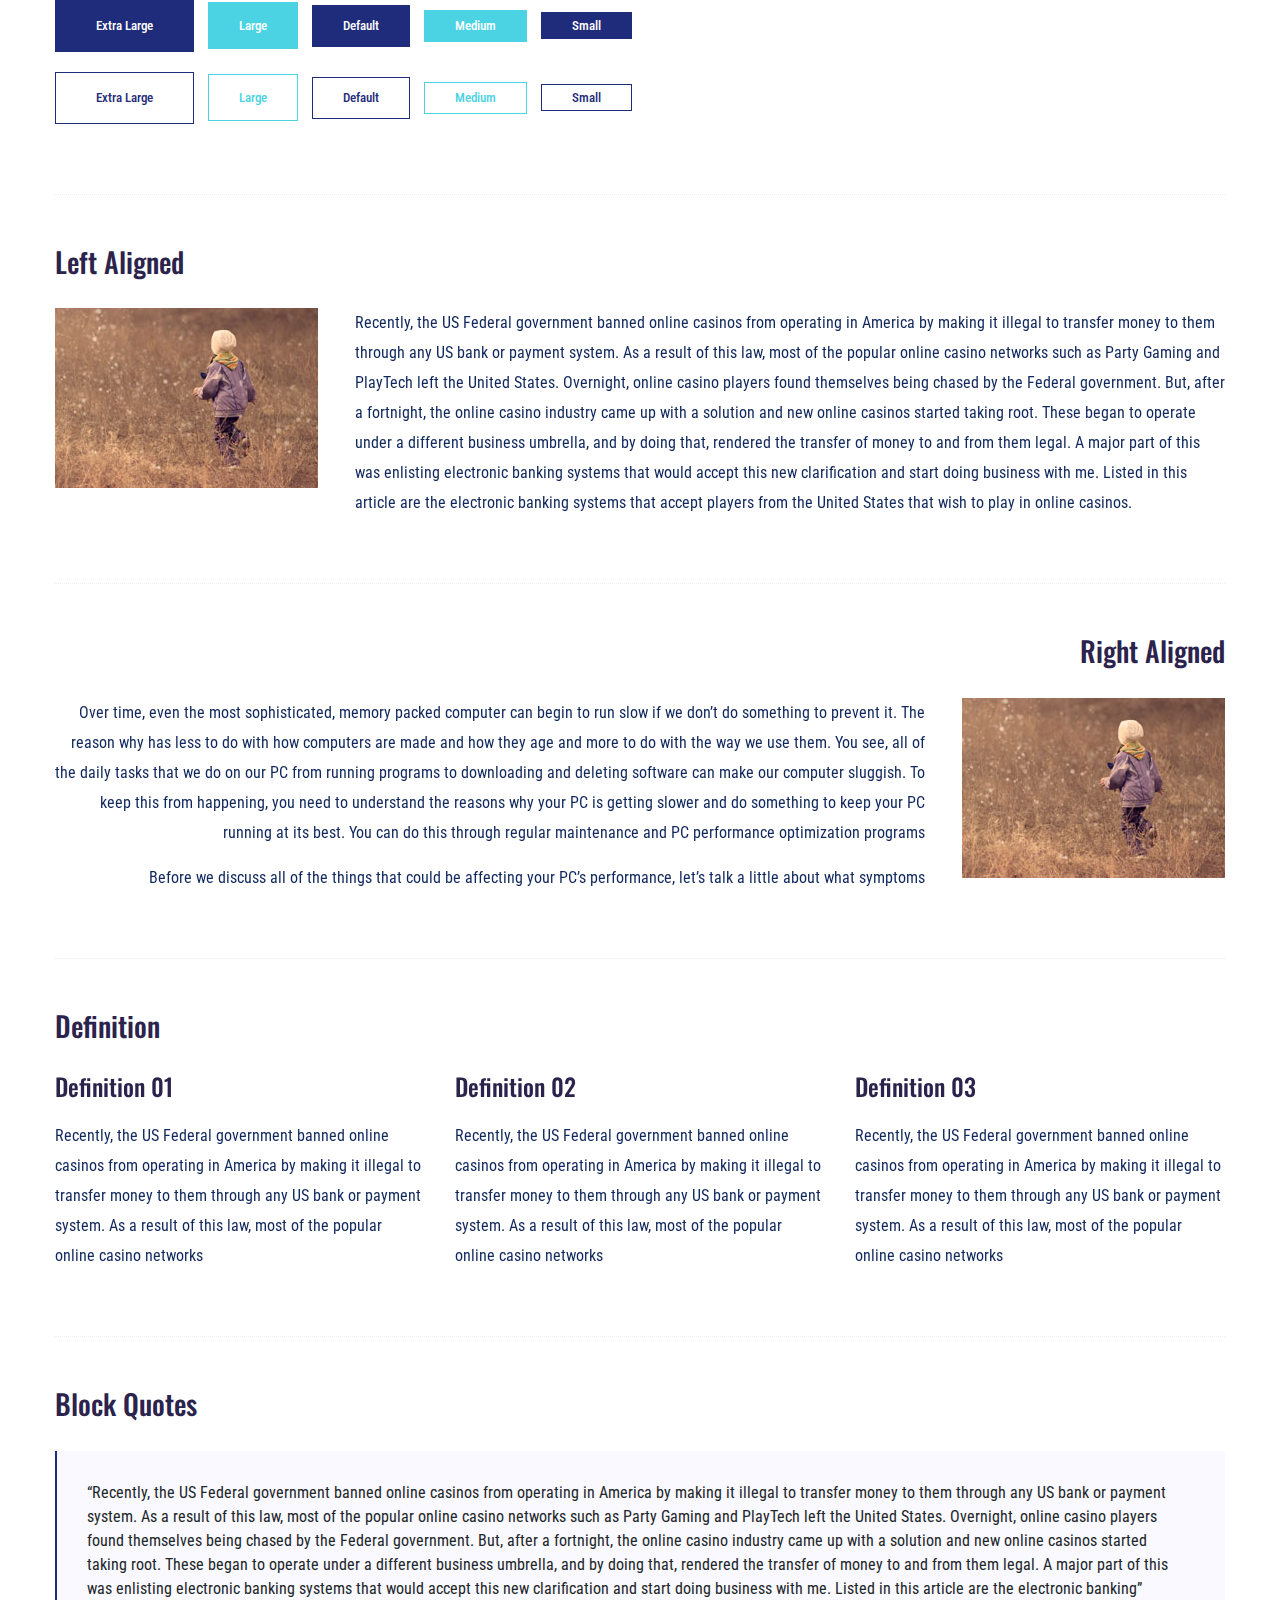
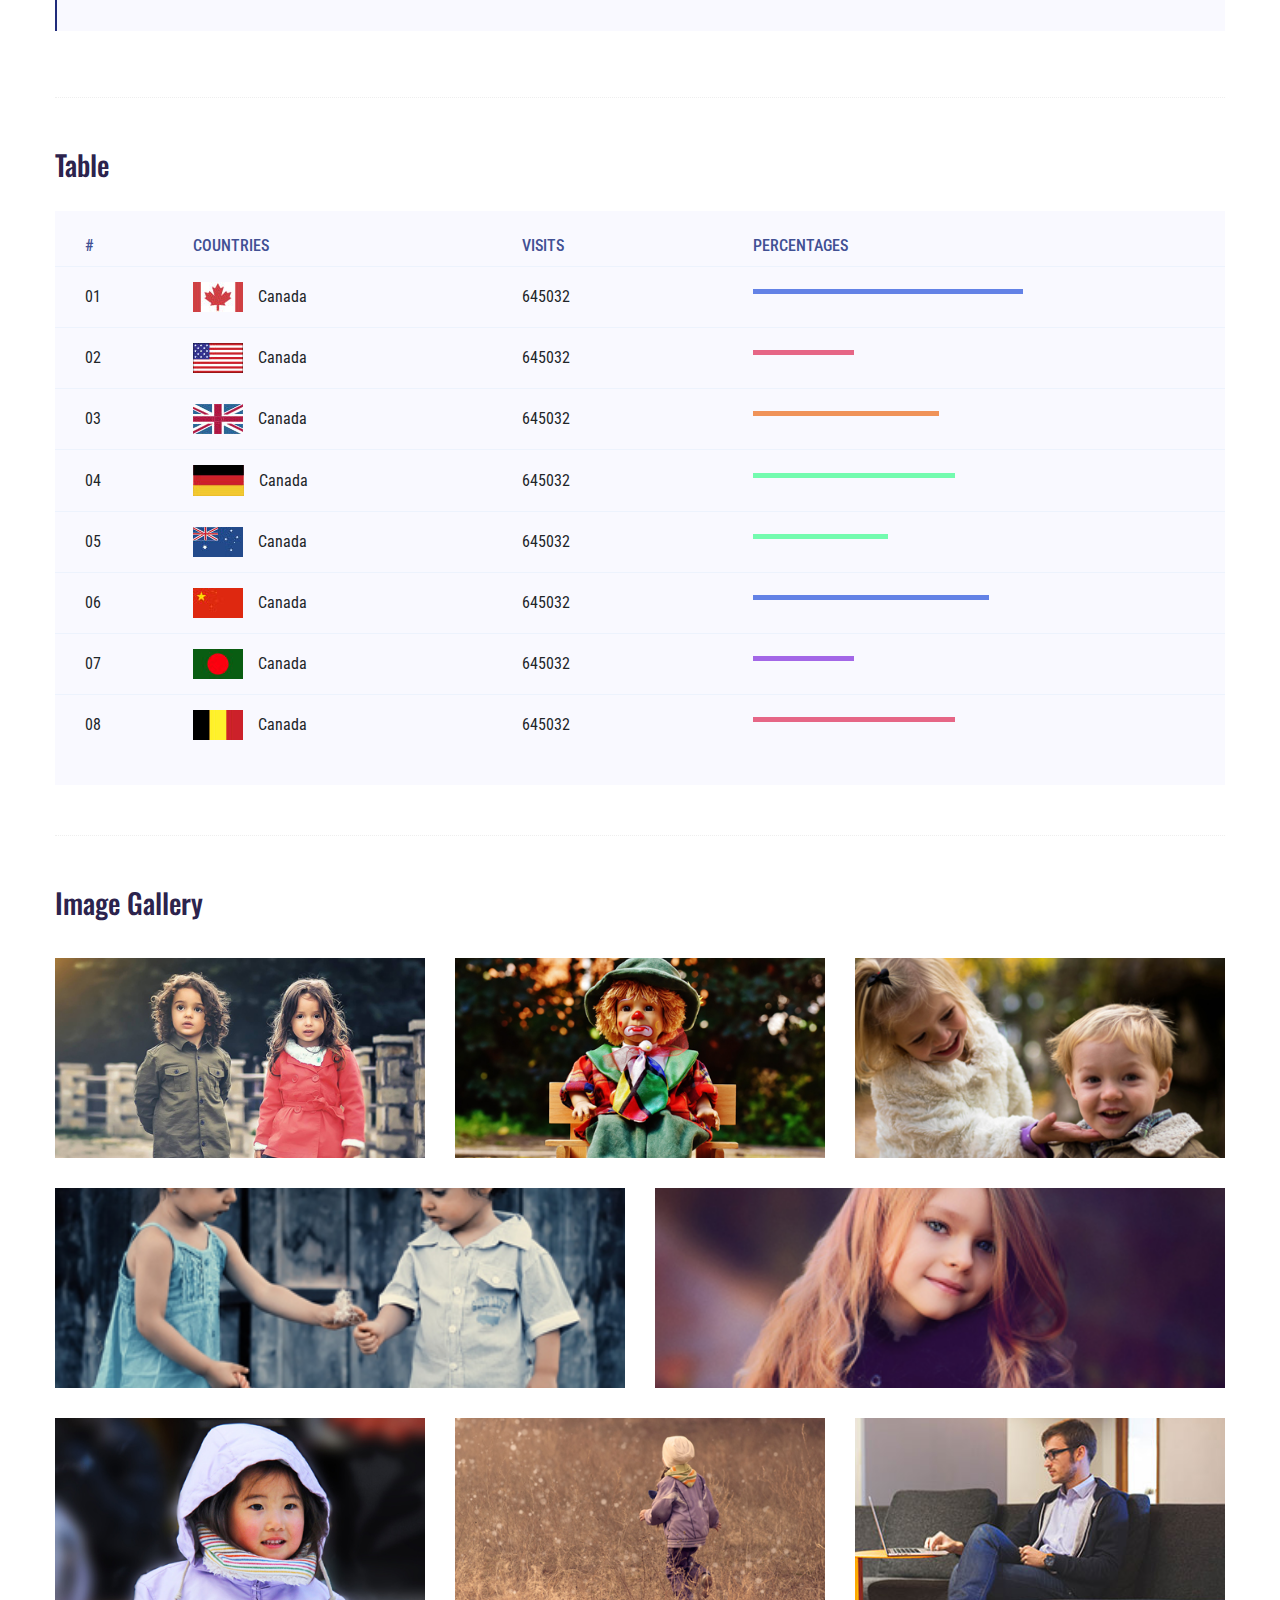
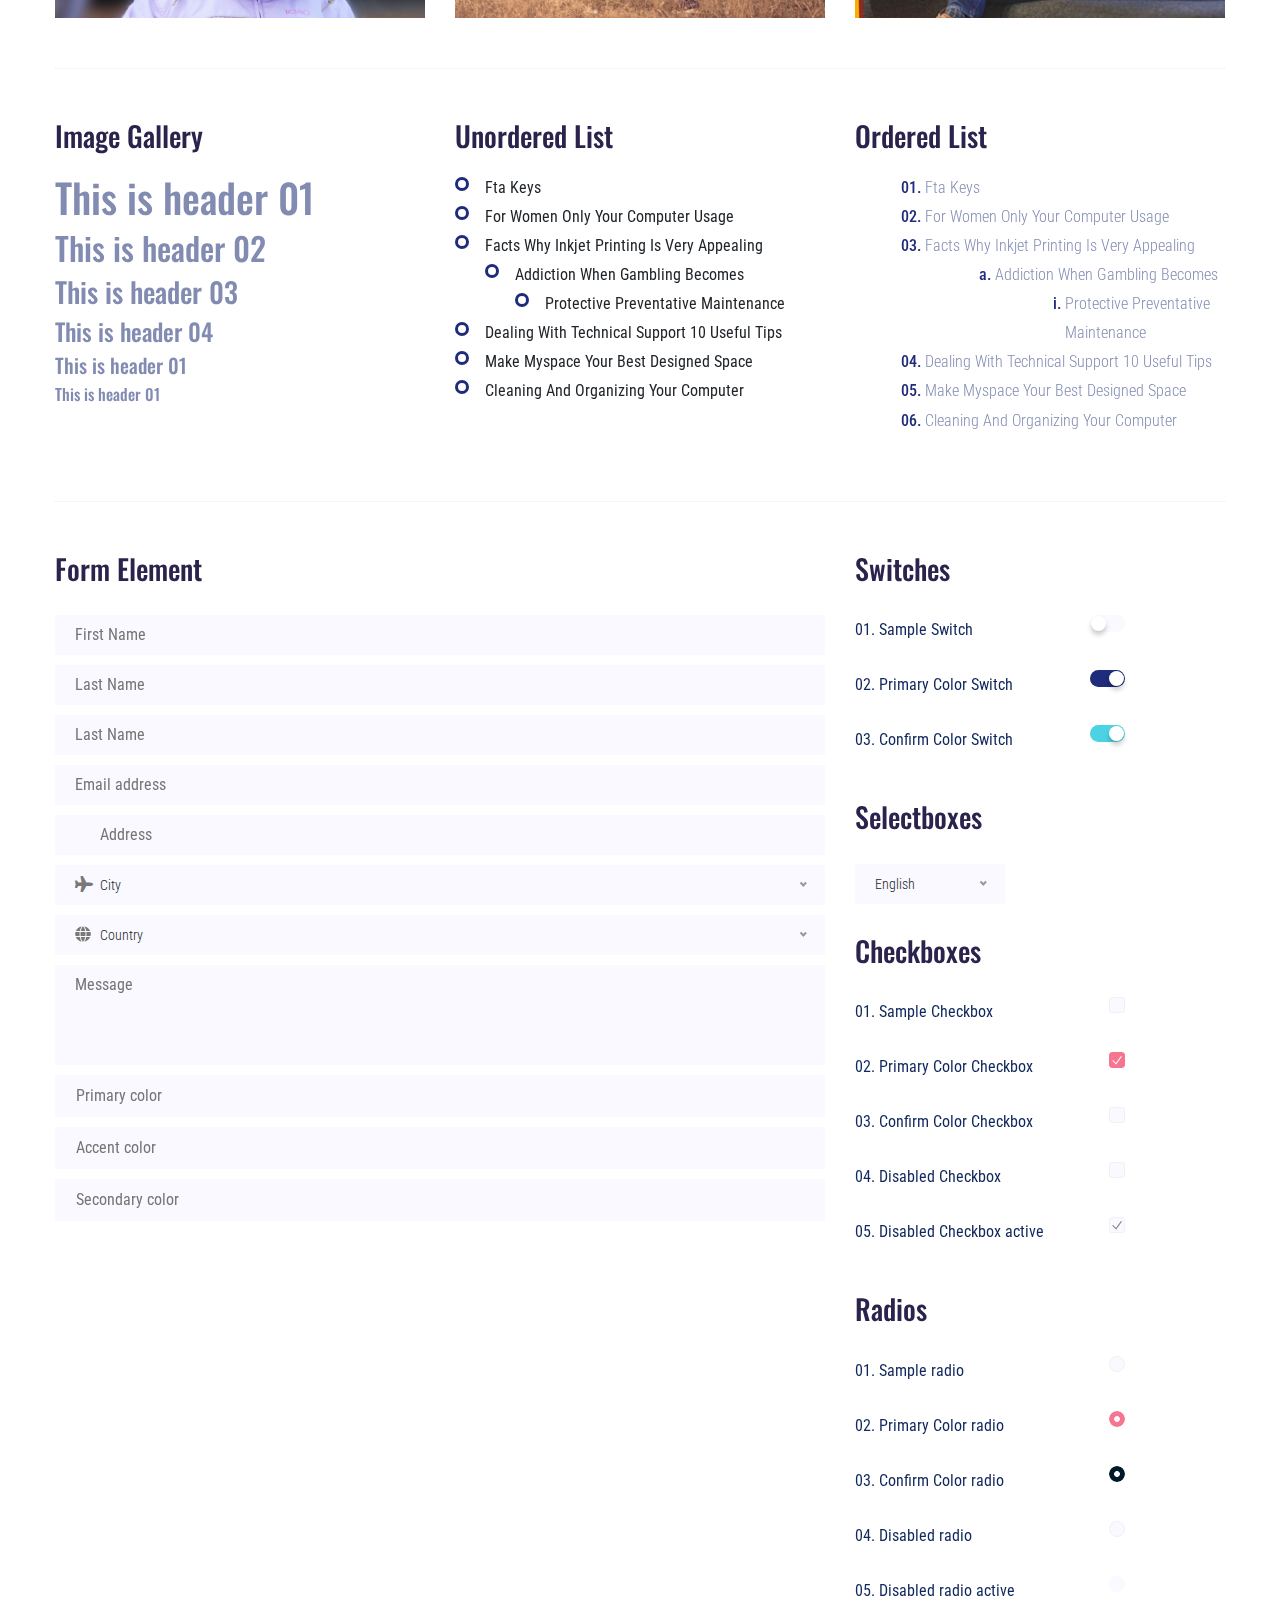
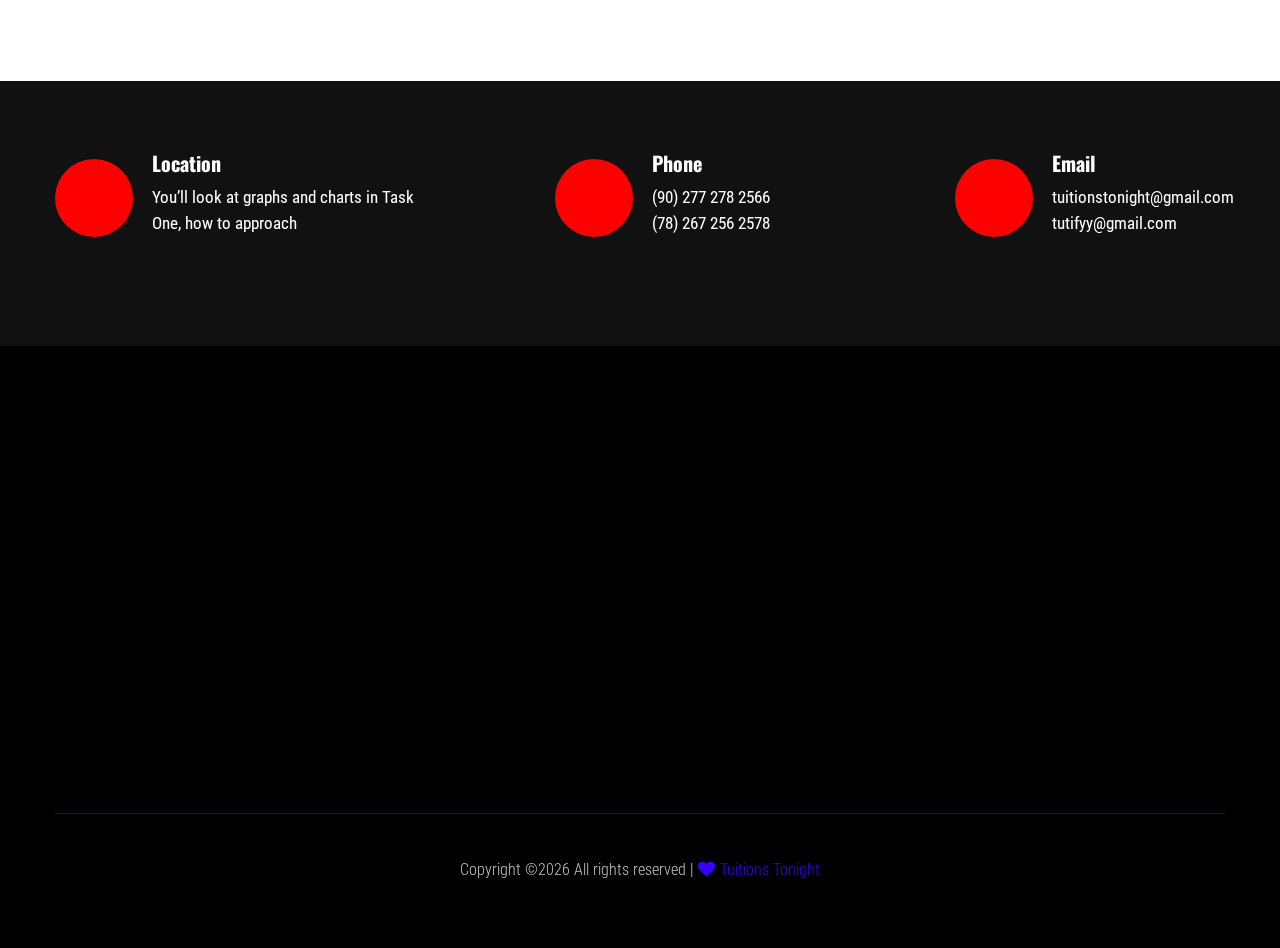
<file: frontend/elements.html>
<!doctype html>
<html class="no-js" lang="zxx">
<head>
	<meta charset="utf-8">
	<meta http-equiv="x-ua-compatible" content="ie=edge">
	<title>Gym trainer | Template </title>
	<meta name="description" content="">
	<meta name="viewport" content="width=device-width, initial-scale=1">
	<link rel="shortcut icon" type="image/x-icon" href="assets/img/favicon.ico">

	<!-- CSS here -->
	<link rel="stylesheet" href="assets/css/bootstrap.min.css">
	<link rel="stylesheet" href="assets/css/owl.carousel.min.css">
	<link rel="stylesheet" href="assets/css/slicknav.css">
	<link rel="stylesheet" href="assets/css/animate.min.css">
	<link rel="stylesheet" href="assets/css/magnific-popup.css">
	<link rel="stylesheet" href="assets/css/fontawesome-all.min.css">
	<link rel="stylesheet" href="assets/css/themify-icons.css">
	<link rel="stylesheet" href="assets/css/slick.css">
	<link rel="stylesheet" href="assets/css/nice-select.css">
	<link rel="stylesheet" href="assets/css/style.css">
</head>
<body>
	<!--? Preloader Start -->
    <div id="preloader-active">
        <div class="preloader d-flex align-items-center justify-content-center">
            <div class="preloader-inner position-relative">
                <div class="preloader-circle"></div>
                <div class="preloader-img pere-text">
                    <img src="img/TT.png" alt="">
                </div>
            </div>
        </div>
    </div>
	<!-- Preloader Start -->
    <header>
        <!-- Header Start -->
        <div class="header-area header-transparent">
            <div class="main-header header-sticky">
                <div class="container-fluid">
                    <div class="menu-wrapper d-flex align-items-center justify-content-between">
                        <!-- Logo -->
                        <div class="logo">
                            <a href="index.html"><img src="img/TT.png" alt=""></a>
                        </div>
                        <!-- Main-menu -->
                        <div class="main-menu f-right d-none d-lg-block">
                            <nav>
                                <ul id="navigation">
                                    <li><a href="index.html">Home</a></li>
                                    <li><a href="about.html">About</a></li>
                                    <li><a href="courses.html">Courses</a></li>
                                    <li><a href="pricing.html">Pricing</a></li>
                                    <li><a href="gallery.html">Gallery</a></li>
                                    <li><a href="blog.html">Blog</a>
                                        <ul class="submenu">
                                            <li><a href="blog.html">Blog</a></li>
                                            <li><a href="blog_details.html">Blog Details</a></li>
                                            <li><a href="elements.html">Elements</a></li>
                                        </ul>
                                    </li>
                                    <li><a href="contact.html">Contact</a></li>
                                </ul>
                            </nav>
                        </div>          
                        <!-- Header-btn -->
                        <div class="header-btns d-none d-lg-block f-right">
                           <a href="admin-login.php" class="btn">Admin</a>
                       </div>
                       <!-- Mobile Menu -->
                       <div class="col-12">
                        <div class="mobile_menu d-block d-lg-none"></div>
                    </div>
                </div>
            </div>
        </div>
    </div>
    <!-- Header End -->
</header>
	<main>
		<!--? Hero Start -->
		<div class="slider-area2">
			<div class="slider-height2 d-flex align-items-center">
				<div class="container">
					<div class="row">
						<div class="col-xl-12">
							<div class="hero-cap hero-cap2 pt-70">
								<h2>Elements</h2>
							</div>
						</div>
					</div>
				</div>
			</div>
		</div>
		<!-- Hero End -->
		<!--? Start Sample Area -->
		<section class="sample-text-area">
			<div class="container box_1170">
				<h3 class="text-heading">Text Sample</h3>
				<p class="sample-text">
					Every avid independent filmmaker has <b>Bold</b> about making that <i>Italic</i> interest documentary,
					or short
					film to show off their creative prowess. Many have great ideas and want to “wow”
					the<sup>Superscript</sup> scene,
					or video renters with their big project. But once you have the<sub>Subscript</sub> “in the can” (no easy
					feat), how
					do you move from a <del>Strike</del> through of master DVDs with the <u>“Underline”</u> marked
					hand-written title
					inside a secondhand CD case, to a pile of cardboard boxes full of shiny new, retail-ready DVDs, with UPC
					barcodes
					and polywrap sitting on your doorstep? You need to create eye-popping artwork and have your project
					replicated.
					Using a reputable full service DVD Replication company like PacificDisc, Inc. to partner with is
					certainly a
					helpful option to ensure a professional end result, but to help with your DVD replication project, here
					are 4 easy
					steps to follow for good DVD replication results:
					
				</p>
			</div>
		</section>
		<!-- End Sample Area -->
		<!--? Start Button -->
		<section class="button-area">
			<div class="container box_1170 border-top-generic">
				<h3 class="text-heading">Sample Buttons</h3>
				<div class="button-group-area">
					<a href="#" class="genric-btn default">Default</a>
					<a href="#" class="genric-btn primary">Primary</a>
					<a href="#" class="genric-btn success">Success</a>
					<a href="#" class="genric-btn info">Info</a>
					<a href="#" class="genric-btn warning">Warning</a>
					<a href="#" class="genric-btn danger">Danger</a>
					<a href="#" class="genric-btn link">Link</a>
					<a href="#" class="genric-btn disable">Disable</a>
				</div>
				<div class="button-group-area mt-10">
					<a href="#" class="genric-btn default-border">Default</a>
					<a href="#" class="genric-btn primary-border">Primary</a>
					<a href="#" class="genric-btn success-border">Success</a>
					<a href="#" class="genric-btn info-border">Info</a>
					<a href="#" class="genric-btn warning-border">Warning</a>
					<a href="#" class="genric-btn danger-border">Danger</a>
					<a href="#" class="genric-btn link-border">Link</a>
					<a href="#" class="genric-btn disable">Disable</a>
				</div>
				<div class="button-group-area mt-40">
					<a href="#" class="genric-btn default radius">Default</a>
					<a href="#" class="genric-btn primary radius">Primary</a>
					<a href="#" class="genric-btn success radius">Success</a>
					<a href="#" class="genric-btn info radius">Info</a>
					<a href="#" class="genric-btn warning radius">Warning</a>
					<a href="#" class="genric-btn danger radius">Danger</a>
					<a href="#" class="genric-btn link radius">Link</a>
					<a href="#" class="genric-btn disable radius">Disable</a>
				</div>
				<div class="button-group-area mt-10">
					<a href="#" class="genric-btn default-border radius">Default</a>
					<a href="#" class="genric-btn primary-border radius">Primary</a>
					<a href="#" class="genric-btn success-border radius">Success</a>
					<a href="#" class="genric-btn info-border radius">Info</a>
					<a href="#" class="genric-btn warning-border radius">Warning</a>
					<a href="#" class="genric-btn danger-border radius">Danger</a>
					<a href="#" class="genric-btn link-border radius">Link</a>
					<a href="#" class="genric-btn disable radius">Disable</a>
				</div>
				<div class="button-group-area mt-40">
					<a href="#" class="genric-btn default circle">Default</a>
					<a href="#" class="genric-btn primary circle">Primary</a>
					<a href="#" class="genric-btn success circle">Success</a>
					<a href="#" class="genric-btn info circle">Info</a>
					<a href="#" class="genric-btn warning circle">Warning</a>
					<a href="#" class="genric-btn danger circle">Danger</a>
					<a href="#" class="genric-btn link circle">Link</a>
					<a href="#" class="genric-btn disable circle">Disable</a>
				</div>
				<div class="button-group-area mt-10">
					<a href="#" class="genric-btn default-border circle">Default</a>
					<a href="#" class="genric-btn primary-border circle">Primary</a>
					<a href="#" class="genric-btn success-border circle">Success</a>
					<a href="#" class="genric-btn info-border circle">Info</a>
					<a href="#" class="genric-btn warning-border circle">Warning</a>
					<a href="#" class="genric-btn danger-border circle">Danger</a>
					<a href="#" class="genric-btn link-border circle">Link</a>
					<a href="#" class="genric-btn disable circle">Disable</a>
				</div>
				<div class="button-group-area mt-40">
					<a href="#" class="genric-btn default circle arrow">Default<span class="lnr lnr-arrow-right"></span></a>
					<a href="#" class="genric-btn primary circle arrow">Primary<span class="lnr lnr-arrow-right"></span></a>
					<a href="#" class="genric-btn success circle arrow">Success<span class="lnr lnr-arrow-right"></span></a>
					<a href="#" class="genric-btn info circle arrow">Info<span class="lnr lnr-arrow-right"></span></a>
					<a href="#" class="genric-btn warning circle arrow">Warning<span class="lnr lnr-arrow-right"></span></a>
					<a href="#" class="genric-btn danger circle arrow">Danger<span class="lnr lnr-arrow-right"></span></a>
				</div>
				<div class="button-group-area mt-10">
					<a href="#" class="genric-btn default-border circle arrow">Default<span
						class="lnr lnr-arrow-right"></span></a>
						<a href="#" class="genric-btn primary-border circle arrow">Primary<span
							class="lnr lnr-arrow-right"></span></a>
							<a href="#" class="genric-btn success-border circle arrow">Success<span
								class="lnr lnr-arrow-right"></span></a>
								<a href="#" class="genric-btn info-border circle arrow">Info<span
									class="lnr lnr-arrow-right"></span></a>
									<a href="#" class="genric-btn warning-border circle arrow">Warning<span
										class="lnr lnr-arrow-right"></span></a>
										<a href="#" class="genric-btn danger-border circle arrow">Danger<span
											class="lnr lnr-arrow-right"></span></a>
										</div>
										<div class="button-group-area mt-40">
											<a href="#" class="genric-btn primary e-large">Extra Large</a>
											<a href="#" class="genric-btn success large">Large</a>
											<a href="#" class="genric-btn primary">Default</a>
											<a href="#" class="genric-btn success medium">Medium</a>
											<a href="#" class="genric-btn primary small">Small</a>
										</div>
										<div class="button-group-area mt-10">
											<a href="#" class="genric-btn primary-border e-large">Extra Large</a>
											<a href="#" class="genric-btn success-border large">Large</a>
											<a href="#" class="genric-btn primary-border">Default</a>
											<a href="#" class="genric-btn success-border medium">Medium</a>
											<a href="#" class="genric-btn primary-border small">Small</a>
										</div>
									</div>
								</section>
								<!-- End Button -->
								<!--? Start Align Area -->
								<div class="whole-wrap">
									<div class="container box_1170">
										<div class="section-top-border">
											<h3 class="mb-30">Left Aligned</h3>
											<div class="row">
												<div class="col-md-3">
													<img src="assets/img/elements/d.jpg" alt="" class="img-fluid">
												</div>
												<div class="col-md-9 mt-sm-20">
													<p>Recently, the US Federal government banned online casinos from operating in America by making
														it illegal to
														transfer money to them through any US bank or payment system. As a result of this law, most
														of the popular
														online casino networks such as Party Gaming and PlayTech left the United States. Overnight,
														online casino
														players found themselves being chased by the Federal government. But, after a fortnight, the
														online casino
														industry came up with a solution and new online casinos started taking root. These began to
														operate under a
														different business umbrella, and by doing that, rendered the transfer of money to and from
														them legal. A major
														part of this was enlisting electronic banking systems that would accept this new
														clarification and start doing
														business with me. Listed in this article are the electronic banking systems that accept
														players from the United
													States that wish to play in online casinos.</p>
												</div>
											</div>
										</div>
										<div class="section-top-border text-right">
											<h3 class="mb-30">Right Aligned</h3>
											<div class="row">
												<div class="col-md-9">
													<p class="text-right">Over time, even the most sophisticated, memory packed computer can begin
														to run slow if we
														don’t do something to prevent it. The reason why has less to do with how computers are made
														and how they age and
														more to do with the way we use them. You see, all of the daily tasks that we do on our PC
														from running programs
														to downloading and deleting software can make our computer sluggish. To keep this from
														happening, you need to
														understand the reasons why your PC is getting slower and do something to keep your PC
														running at its best. You
													can do this through regular maintenance and PC performance optimization programs</p>
													<p class="text-right">Before we discuss all of the things that could be affecting your PC’s
														performance, let’s
													talk a little about what symptoms</p>
												</div>
												<div class="col-md-3">
													<img src="assets/img/elements/d.jpg" alt="" class="img-fluid">
												</div>
											</div>
										</div>
										<div class="section-top-border">
											<h3 class="mb-30">Definition</h3>
											<div class="row">
												<div class="col-md-4">
													<div class="single-defination">
														<h4 class="mb-20">Definition 01</h4>
														<p>Recently, the US Federal government banned online casinos from operating in America by
															making it illegal to
															transfer money to them through any US bank or payment system. As a result of this law,
															most of the popular
														online casino networks</p>
													</div>
												</div>
												<div class="col-md-4">
													<div class="single-defination">
														<h4 class="mb-20">Definition 02</h4>
														<p>Recently, the US Federal government banned online casinos from operating in America by
															making it illegal to
															transfer money to them through any US bank or payment system. As a result of this law,
															most of the popular
														online casino networks</p>
													</div>
												</div>
												<div class="col-md-4">
													<div class="single-defination">
														<h4 class="mb-20">Definition 03</h4>
														<p>Recently, the US Federal government banned online casinos from operating in America by
															making it illegal to
															transfer money to them through any US bank or payment system. As a result of this law,
															most of the popular
														online casino networks</p>
													</div>
												</div>
											</div>
										</div>
										<div class="section-top-border">
											<h3 class="mb-30">Block Quotes</h3>
											<div class="row">
												<div class="col-lg-12">
													<blockquote class="generic-blockquote">
														“Recently, the US Federal government banned online casinos from operating in America by
														making it illegal to
														transfer money to them through any US bank or payment system. As a result of this law, most
														of the popular
														online casino networks such as Party Gaming and PlayTech left the United States. Overnight,
														online casino
														players found themselves being chased by the Federal government. But, after a fortnight, the
														online casino
														industry came up with a solution and new online casinos started taking root. These began to
														operate under a
														different business umbrella, and by doing that, rendered the transfer of money to and from
														them legal. A major
														part of this was enlisting electronic banking systems that would accept this new
														clarification and start doing
														business with me. Listed in this article are the electronic banking”
													</blockquote>
												</div>
											</div>
										</div>
										<div class="section-top-border">
											<h3 class="mb-30">Table</h3>
											<div class="progress-table-wrap">
												<div class="progress-table">
													<div class="table-head">
														<div class="serial">#</div>
														<div class="country">Countries</div>
														<div class="visit">Visits</div>
														<div class="percentage">Percentages</div>
													</div>
													<div class="table-row">
														<div class="serial">01</div>
														<div class="country"> <img src="assets/img/elements/f1.jpg" alt="flag">Canada</div>
														<div class="visit">645032</div>
														<div class="percentage">
															<div class="progress">
																<div class="progress-bar color-1" role="progressbar" style="width: 80%"
																aria-valuenow="80" aria-valuemin="0" aria-valuemax="100"></div>
															</div>
														</div>
													</div>
													<div class="table-row">
														<div class="serial">02</div>
														<div class="country"> <img src="assets/img/elements/f2.jpg" alt="flag">Canada</div>
														<div class="visit">645032</div>
														<div class="percentage">
															<div class="progress">
																<div class="progress-bar color-2" role="progressbar" style="width: 30%"
																aria-valuenow="30" aria-valuemin="0" aria-valuemax="100"></div>
															</div>
														</div>
													</div>
													<div class="table-row">
														<div class="serial">03</div>
														<div class="country"> <img src="assets/img/elements/f3.jpg" alt="flag">Canada</div>
														<div class="visit">645032</div>
														<div class="percentage">
															<div class="progress">
																<div class="progress-bar color-3" role="progressbar" style="width: 55%"
																aria-valuenow="55" aria-valuemin="0" aria-valuemax="100"></div>
															</div>
														</div>
													</div>
													<div class="table-row">
														<div class="serial">04</div>
														<div class="country"> <img src="assets/img/elements/f4.jpg" alt="flag">Canada</div>
														<div class="visit">645032</div>
														<div class="percentage">
															<div class="progress">
																<div class="progress-bar color-4" role="progressbar" style="width: 60%"
																aria-valuenow="60" aria-valuemin="0" aria-valuemax="100"></div>
															</div>
														</div>
													</div>
													<div class="table-row">
														<div class="serial">05</div>
														<div class="country"> <img src="assets/img/elements/f5.jpg" alt="flag">Canada</div>
														<div class="visit">645032</div>
														<div class="percentage">
															<div class="progress">
																<div class="progress-bar color-5" role="progressbar" style="width: 40%"
																aria-valuenow="40" aria-valuemin="0" aria-valuemax="100"></div>
															</div>
														</div>
													</div>
													<div class="table-row">
														<div class="serial">06</div>
														<div class="country"> <img src="assets/img/elements/f6.jpg" alt="flag">Canada</div>
														<div class="visit">645032</div>
														<div class="percentage">
															<div class="progress">
																<div class="progress-bar color-6" role="progressbar" style="width: 70%"
																aria-valuenow="70" aria-valuemin="0" aria-valuemax="100"></div>
															</div>
														</div>
													</div>
													<div class="table-row">
														<div class="serial">07</div>
														<div class="country"> <img src="assets/img/elements/f7.jpg" alt="flag">Canada</div>
														<div class="visit">645032</div>
														<div class="percentage">
															<div class="progress">
																<div class="progress-bar color-7" role="progressbar" style="width: 30%"
																aria-valuenow="30" aria-valuemin="0" aria-valuemax="100"></div>
															</div>
														</div>
													</div>
													<div class="table-row">
														<div class="serial">08</div>
														<div class="country"> <img src="assets/img/elements/f8.jpg" alt="flag">Canada</div>
														<div class="visit">645032</div>
														<div class="percentage">
															<div class="progress">
																<div class="progress-bar color-8" role="progressbar" style="width: 60%"
																aria-valuenow="60" aria-valuemin="0" aria-valuemax="100"></div>
															</div>
														</div>
													</div>
												</div>
											</div>
										</div>
										<div class="section-top-border">
											<h3>Image Gallery</h3>
											<div class="row gallery-item">
												<div class="col-md-4">
													<a href="assets/img/elements/g1.jpg" class="img-pop-up">
														<div class="single-gallery-image" style="background: url(assets/img/elements/g1.jpg);"></div>
													</a>
												</div>
												<div class="col-md-4">
													<a href="assets/img/elements/g2.jpg" class="img-pop-up">
														<div class="single-gallery-image" style="background: url(assets/img/elements/g2.jpg);"></div>
													</a>
												</div>
												<div class="col-md-4">
													<a href="assets/img/elements/g3.jpg" class="img-pop-up">
														<div class="single-gallery-image" style="background: url(assets/img/elements/g3.jpg);"></div>
													</a>
												</div>
												<div class="col-md-6">
													<a href="assets/img/elements/g4.jpg" class="img-pop-up">
														<div class="single-gallery-image" style="background: url(assets/img/elements/g4.jpg);"></div>
													</a>
												</div>
												<div class="col-md-6">
													<a href="assets/img/elements/g5.jpg" class="img-pop-up">
														<div class="single-gallery-image" style="background: url(assets/img/elements/g5.jpg);"></div>
													</a>
												</div>
												<div class="col-md-4">
													<a href="assets/img/elements/g6.jpg" class="img-pop-up">
														<div class="single-gallery-image" style="background: url(assets/img/elements/g6.jpg);"></div>
													</a>
												</div>
												<div class="col-md-4">
													<a href="assets/img/elements/g7.jpg" class="img-pop-up">
														<div class="single-gallery-image" style="background: url(assets/img/elements/g7.jpg);"></div>
													</a>
												</div>
												<div class="col-md-4">
													<a href="assets/img/elements/g8.jpg" class="img-pop-up">
														<div class="single-gallery-image" style="background: url(assets/img/elements/g8.jpg);"></div>
													</a>
												</div>
											</div>
										</div>
										<div class="section-top-border">
											<div class="row">
												<div class="col-md-4">
													<h3 class="mb-20">Image Gallery</h3>
													<div class="typography">
														<h1>This is header 01</h1>
														<h2>This is header 02</h2>
														<h3>This is header 03</h3>
														<h4>This is header 04</h4>
														<h5>This is header 01</h5>
														<h6>This is header 01</h6>
													</div>
												</div>
												<div class="col-md-4 mt-sm-30">
													<h3 class="mb-20">Unordered List</h3>
													<div class="">
														<ul class="unordered-list">
															<li>Fta Keys</li>
															<li>For Women Only Your Computer Usage</li>
															<li>Facts Why Inkjet Printing Is Very Appealing
																<ul>
																	<li>Addiction When Gambling Becomes
																		<ul>
																			<li>Protective Preventative Maintenance</li>
																		</ul>
																	</li>
																</ul>
															</li>
															<li>Dealing With Technical Support 10 Useful Tips</li>
															<li>Make Myspace Your Best Designed Space</li>
															<li>Cleaning And Organizing Your Computer</li>
														</ul>
													</div>
												</div>
												<div class="col-md-4 mt-sm-30">
													<h3 class="mb-20">Ordered List</h3>
													<div class="">
														<ol class="ordered-list">
															<li><span>Fta Keys</span></li>
															<li><span>For Women Only Your Computer Usage</span></li>
															<li><span>Facts Why Inkjet Printing Is Very Appealing</span>
																<ol class="ordered-list-alpha">
																	<li><span>Addiction When Gambling Becomes</span>
																		<ol class="ordered-list-roman">
																			<li><span>Protective Preventative Maintenance</span></li>
																		</ol>
																	</li>
																</ol>
															</li>
															<li><span>Dealing With Technical Support 10 Useful Tips</span></li>
															<li><span>Make Myspace Your Best Designed Space</span></li>
															<li><span>Cleaning And Organizing Your Computer</span></li>
														</ol>
													</div>
												</div>
											</div>
										</div>
										<div class="section-top-border">
											<div class="row">
												<div class="col-lg-8 col-md-8">
													<h3 class="mb-30">Form Element</h3>
													<form action="#">
														<div class="mt-10">
															<input type="text" name="first_name" placeholder="First Name"
															onfocus="this.placeholder = ''" onblur="this.placeholder = 'First Name'" required
															class="single-input">
														</div>
														<div class="mt-10">
															<input type="text" name="last_name" placeholder="Last Name"
															onfocus="this.placeholder = ''" onblur="this.placeholder = 'Last Name'" required
															class="single-input">
														</div>
														<div class="mt-10">
															<input type="text" name="last_name" placeholder="Last Name"
															onfocus="this.placeholder = ''" onblur="this.placeholder = 'Last Name'" required
															class="single-input">
														</div>
														<div class="mt-10">
															<input type="email" name="EMAIL" placeholder="Email address"
															onfocus="this.placeholder = ''" onblur="this.placeholder = 'Email address'" required
															class="single-input">
														</div>
														<div class="input-group-icon mt-10">
															<div class="icon"><i class="fa fa-thumb-tack" aria-hidden="true"></i></div>
															<input type="text" name="address" placeholder="Address" onfocus="this.placeholder = ''"
															onblur="this.placeholder = 'Address'" required class="single-input">
														</div>
														<div class="input-group-icon mt-10">
															<div class="icon"><i class="fa fa-plane" aria-hidden="true"></i></div>
															<div class="form-select" id="default-select"">
																<select>
																	<option value=" 1">City</option>
																	<option value="1">Dhaka</option>
																	<option value="1">Dilli</option>
																	<option value="1">Newyork</option>
																	<option value="1">Islamabad</option>
																</select>
															</div>
														</div>
														<div class="input-group-icon mt-10">
															<div class="icon"><i class="fa fa-globe" aria-hidden="true"></i></div>
															<div class="form-select" id="default-select"">
																<select>
																	<option value=" 1">Country</option>
																	<option value="1">Bangladesh</option>
																	<option value="1">India</option>
																	<option value="1">England</option>
																	<option value="1">Srilanka</option>
																</select>
															</div>
														</div>
														
														<div class="mt-10">
															<textarea class="single-textarea" placeholder="Message" onfocus="this.placeholder = ''"
															onblur="this.placeholder = 'Message'" required></textarea>
														</div>
														<div class="mt-10">
															<input type="text" name="first_name" placeholder="Primary color"
															onfocus="this.placeholder = ''" onblur="this.placeholder = 'Primary color'" required
															class="single-input-primary">
														</div>
														<div class="mt-10">
															<input type="text" name="first_name" placeholder="Accent color"
															onfocus="this.placeholder = ''" onblur="this.placeholder = 'Accent color'" required
															class="single-input-accent">
														</div>
														<div class="mt-10">
															<input type="text" name="first_name" placeholder="Secondary color"
															onfocus="this.placeholder = ''" onblur="this.placeholder = 'Secondary color'"
															required class="single-input-secondary">
														</div>
													</form>
												</div>
												<div class="col-lg-3 col-md-4 mt-sm-30">
													<div class="single-element-widget">
														<h3 class="mb-30">Switches</h3>
														<div class="switch-wrap d-flex justify-content-between">
															<p>01. Sample Switch</p>
															<div class="primary-switch">
																<input type="checkbox" id="default-switch">
																<label for="default-switch"></label>
															</div>
														</div>
														<div class="switch-wrap d-flex justify-content-between">
															<p>02. Primary Color Switch</p>
															<div class="primary-switch">
																<input type="checkbox" id="primary-switch" checked>
																<label for="primary-switch"></label>
															</div>
														</div>
														<div class="switch-wrap d-flex justify-content-between">
															<p>03. Confirm Color Switch</p>
															<div class="confirm-switch">
																<input type="checkbox" id="confirm-switch" checked>
																<label for="confirm-switch"></label>
															</div>
														</div>
													</div>
													<div class="single-element-widget mt-30">
														<h3 class="mb-30">Selectboxes</h3>
														<div class="default-select" id="default-select"">
															<select>
																<option value=" 1">English</option>
																<option value="1">Spanish</option>
																<option value="1">Arabic</option>
																<option value="1">Portuguise</option>
																<option value="1">Bengali</option>
															</select>
														</div>
													</div>
													<div class="single-element-widget mt-30">
														<h3 class="mb-30">Checkboxes</h3>
														<div class="switch-wrap d-flex justify-content-between">
															<p>01. Sample Checkbox</p>
															<div class="primary-checkbox">
																<input type="checkbox" id="default-checkbox">
																<label for="default-checkbox"></label>
															</div>
														</div>
														<div class="switch-wrap d-flex justify-content-between">
															<p>02. Primary Color Checkbox</p>
															<div class="primary-checkbox">
																<input type="checkbox" id="primary-checkbox" checked>
																<label for="primary-checkbox"></label>
															</div>
														</div>
														<div class="switch-wrap d-flex justify-content-between">
															<p>03. Confirm Color Checkbox</p>
															<div class="confirm-checkbox">
																<input type="checkbox" id="confirm-checkbox">
																<label for="confirm-checkbox"></label>
															</div>
														</div>
														<div class="switch-wrap d-flex justify-content-between">
															<p>04. Disabled Checkbox</p>
															<div class="disabled-checkbox">
																<input type="checkbox" id="disabled-checkbox" disabled>
																<label for="disabled-checkbox"></label>
															</div>
														</div>
														<div class="switch-wrap d-flex justify-content-between">
															<p>05. Disabled Checkbox active</p>
															<div class="disabled-checkbox">
																<input type="checkbox" id="disabled-checkbox-active" checked disabled>
																<label for="disabled-checkbox-active"></label>
															</div>
														</div>
													</div>
													<div class="single-element-widget mt-30">
														<h3 class="mb-30">Radios</h3>
														<div class="switch-wrap d-flex justify-content-between">
															<p>01. Sample radio</p>
															<div class="primary-radio">
																<input type="checkbox" id="default-radio">
																<label for="default-radio"></label>
															</div>
														</div>
														<div class="switch-wrap d-flex justify-content-between">
															<p>02. Primary Color radio</p>
															<div class="primary-radio">
																<input type="checkbox" id="primary-radio" checked>
																<label for="primary-radio"></label>
															</div>
														</div>
														<div class="switch-wrap d-flex justify-content-between">
															<p>03. Confirm Color radio</p>
															<div class="confirm-radio">
																<input type="checkbox" id="confirm-radio" checked>
																<label for="confirm-radio"></label>
															</div>
														</div>
														<div class="switch-wrap d-flex justify-content-between">
															<p>04. Disabled radio</p>
															<div class="disabled-radio">
																<input type="checkbox" id="disabled-radio" disabled>
																<label for="disabled-radio"></label>
															</div>
														</div>
														<div class="switch-wrap d-flex justify-content-between">
															<p>05. Disabled radio active</p>
															<div class="disabled-radio">
																<input type="checkbox" id="disabled-radio-active" checked disabled>
																<label for="disabled-radio-active"></label>
															</div>
														</div>
													</div>
												</div>
											</div>
										</div>
									</div>
								</div>
								<!-- End Align Area -->
								<!-- ? services-area -->
								<section class="services-area">
									<div class="container">
										<div class="row justify-content-between">
											<div class="col-xl-4 col-lg-4 col-md-6 col-sm-8">
												<div class="single-services mb-40">
													<div class="features-icon">
														<img src="assets/img/icon/icon1.svg" alt="">
													</div>
													<div class="features-caption">
														<h3>Location</h3>
														<p>You’ll look at graphs and charts in Task One, how to approach </p>
													</div>
												</div>
											</div>
											<div class="col-xl-3 col-lg-4 col-md-6 col-sm-8">
												<div class="single-services mb-40">
													<div class="features-icon">
														<img src="assets/img/icon/icon2.svg" alt="">
													</div>
													<div class="features-caption">
														<h3>Phone</h3>
														<p>(90) 277 278 2566</p>
														<p>  (78) 267 256 2578</p>
													</div>
												</div>
											</div>
											<div class="col-xl-3 col-lg-4 col-md-6 col-sm-8">
												<div class="single-services mb-40">
													<div class="features-icon">
														<img src="assets/img/icon/icon3.svg" alt="">
													</div>
													<div class="features-caption">
														<h3>Email</h3>
														<p>tuitionstonight@gmail.com</p>
														<p>tutifyy@gmail.com</p>
													</div>
												</div>
											</div>
										</div>
									</div>
								</section>
							</main>
							<footer>
								<!--? Footer Start-->
								<div class="footer-area black-bg">
									<div class="container">
										<div class="footer-top footer-padding">
											<!-- Footer Menu -->
											<div class="row">
												<div class="col-xl-12">
													<div class="single-footer-caption mb-50 text-center">
														<!-- logo -->
														<div class="footer-logo wow fadeInUp" data-wow-duration="1s" data-wow-delay=".2s">
															<a href="index.html"><img src="img/TT.png" alt=""></a>
														</div>
														<!-- Menu -->
														<!-- Header Start -->
														<div class="header-area main-header2 wow fadeInUp" data-wow-duration="2s" data-wow-delay=".4s">
															<div class="main-header main-header2">
																<div class="menu-wrapper menu-wrapper2">
																	<!-- Main-menu -->
																	<div class="main-menu main-menu2 text-center">
																		<nav>
																			<ul>
																				<li><a href="index.html">Home</a></li>
																				<li><a href="about.html">About</a></li>
																				<li><a href="courses.html">Courses</a></li>
																				<li><a href="pricing.html">Pricing</a></li>
																				<li><a href="gallery.html">Gallery</a></li>
																				<li><a href="contact.html">Contact</a></li>
																			</ul>
																		</nav>
																	</div>   
																</div>
															</div>
														</div>
														<!-- Header End -->
														<!-- social -->
														<div class="footer-social mt-30 wow fadeInUp" data-wow-duration="3s" data-wow-delay=".8s">
															<a href="https://www.youtube.com/channel/UCsZydS6Ww6KdeGsYao4lniw"><i class="fab fa-youtube"></i></a>
															<a href="https://m.facebook.com/TT7.in/"><i class="fab fa-facebook-f"></i></a>
															<a href="https://www.instagram.com/tuitionstonight/"><i class="fab fa-instagram"></i></a>
														</div>
													</div>
												</div>
											</div>
										</div>
										<!-- Footer Bottom -->
										<div class="footer-bottom">
											<div class="row d-flex align-items-center">
												<div class="col-lg-12">
													<div class="footer-copy-right text-center">
														<p><!-- Link back to Colorlib can't be removed. Template is licensed under CC BY 3.0. -->
															Copyright &copy;<script>document.write(new Date().getFullYear());</script> All rights reserved | <i class="fa fa-heart" aria-hidden="true"></i> <a href="https://www.TuitionsTonight.com" target="_blank">Tuitions Tonight</a>
															<!-- Link back to Colorlib can't be removed. Template is licensed under CC BY 3.0. --></p>
														</div>
													</div>
												</div>
											</div>
										</div>
									</div>
									<!-- Footer End-->
								</footer>
								<!-- Scroll Up -->
								<div id="back-top" >
									<a title="Go to Top" href="#"> <i class="fas fa-level-up-alt"></i></a>
								</div>

								<!-- JS here -->

								<script src="./assets/js/vendor/modernizr-3.5.0.min.js"></script>
								<!-- Jquery, Popper, Bootstrap -->
								<script src="./assets/js/vendor/jquery-1.12.4.min.js"></script>
								<script src="./assets/js/popper.min.js"></script>
								<script src="./assets/js/bootstrap.min.js"></script>
								<!-- Jquery Mobile Menu -->
								<script src="./assets/js/jquery.slicknav.min.js"></script>

								<!-- Jquery Slick , Owl-Carousel Plugins -->
								<script src="./assets/js/owl.carousel.min.js"></script>
								<script src="./assets/js/slick.min.js"></script>
								<!-- One Page, Animated-HeadLin -->
								<script src="./assets/js/wow.min.js"></script>
								<script src="./assets/js/animated.headline.js"></script>
								<script src="./assets/js/jquery.magnific-popup.js"></script>
								
								<!-- Nice-select, sticky -->
								<script src="./assets/js/jquery.nice-select.min.js"></script>
								<script src="./assets/js/jquery.sticky.js"></script>
								
								<!-- contact js -->
								<script src="./assets/js/contact.js"></script>
								<script src="./assets/js/jquery.form.js"></script>
								<script src="./assets/js/jquery.validate.min.js"></script>
								<script src="./assets/js/mail-script.js"></script>
								<script src="./assets/js/jquery.ajaxchimp.min.js"></script>
								
								<!-- Jquery Plugins, main Jquery -->	
								<script src="./assets/js/plugins.js"></script>
								<script src="./assets/js/main.js"></script>
								
							</body>
							</html>
</file>
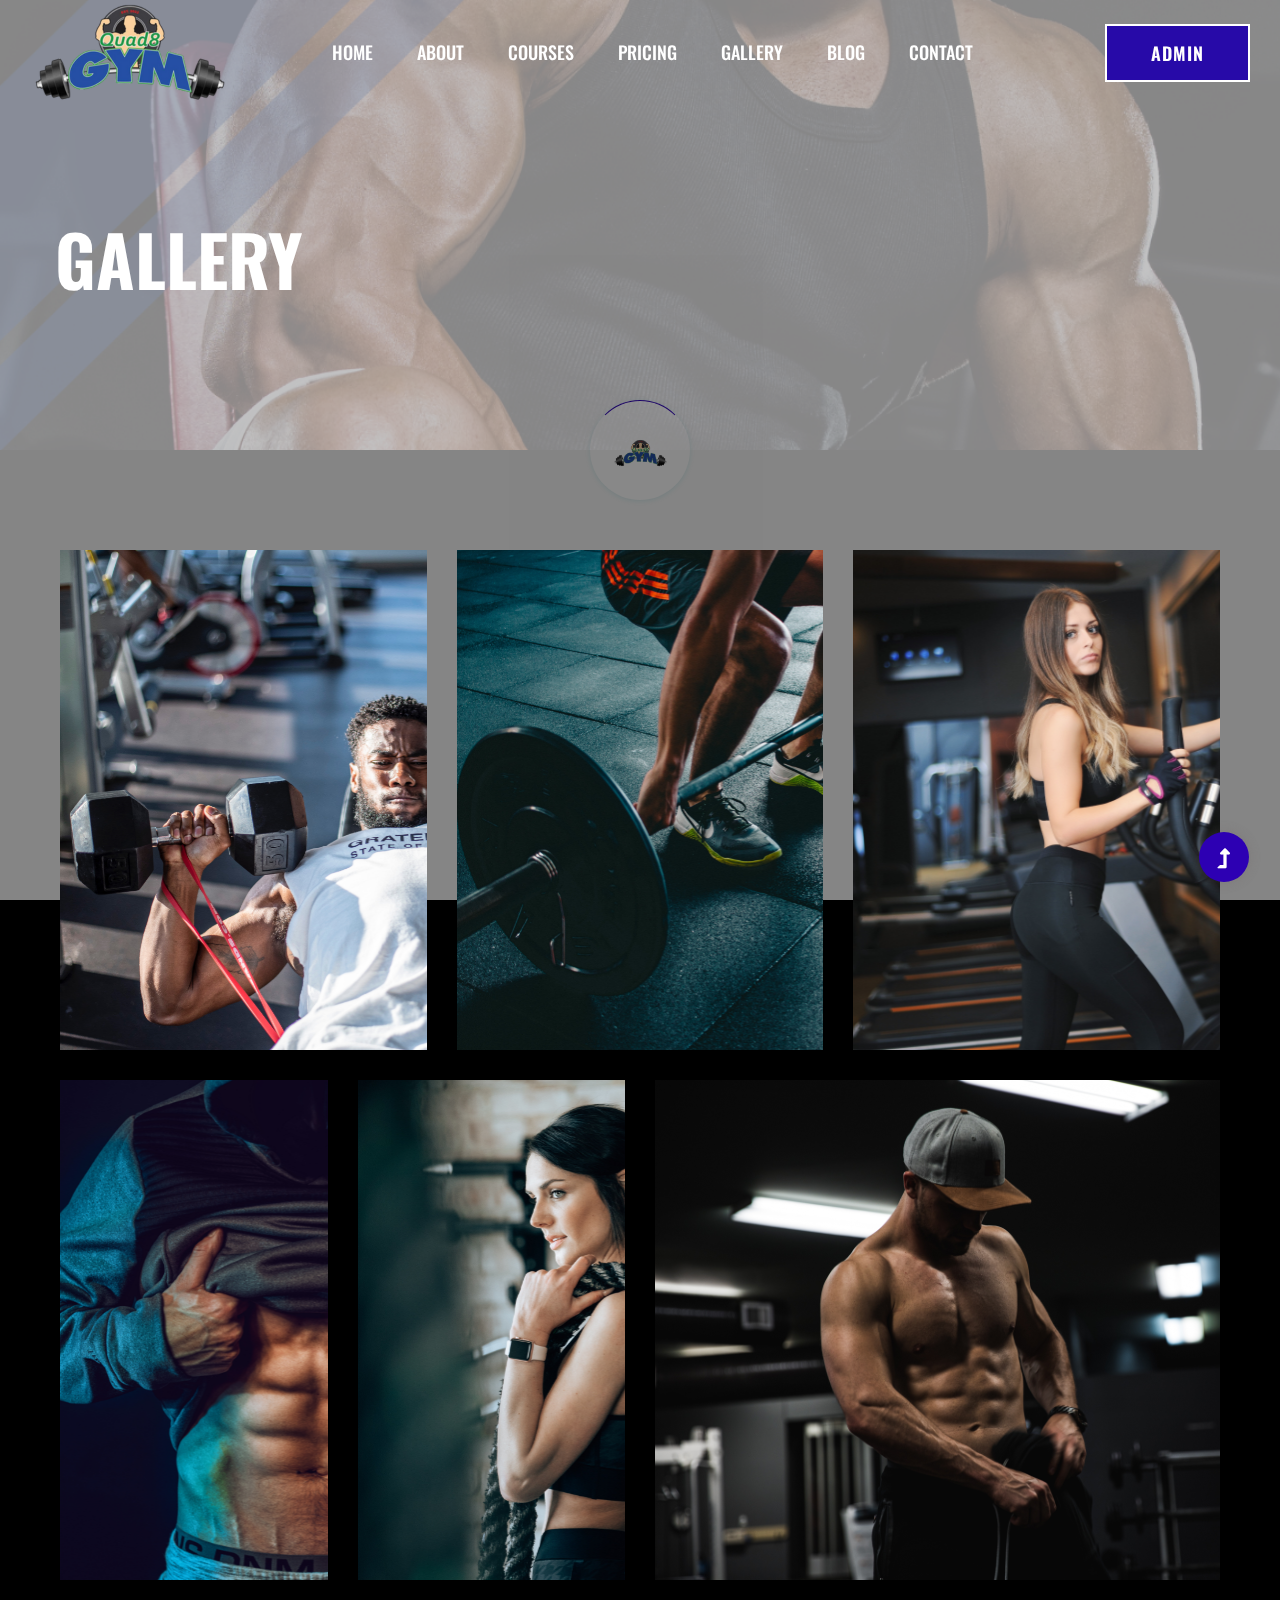
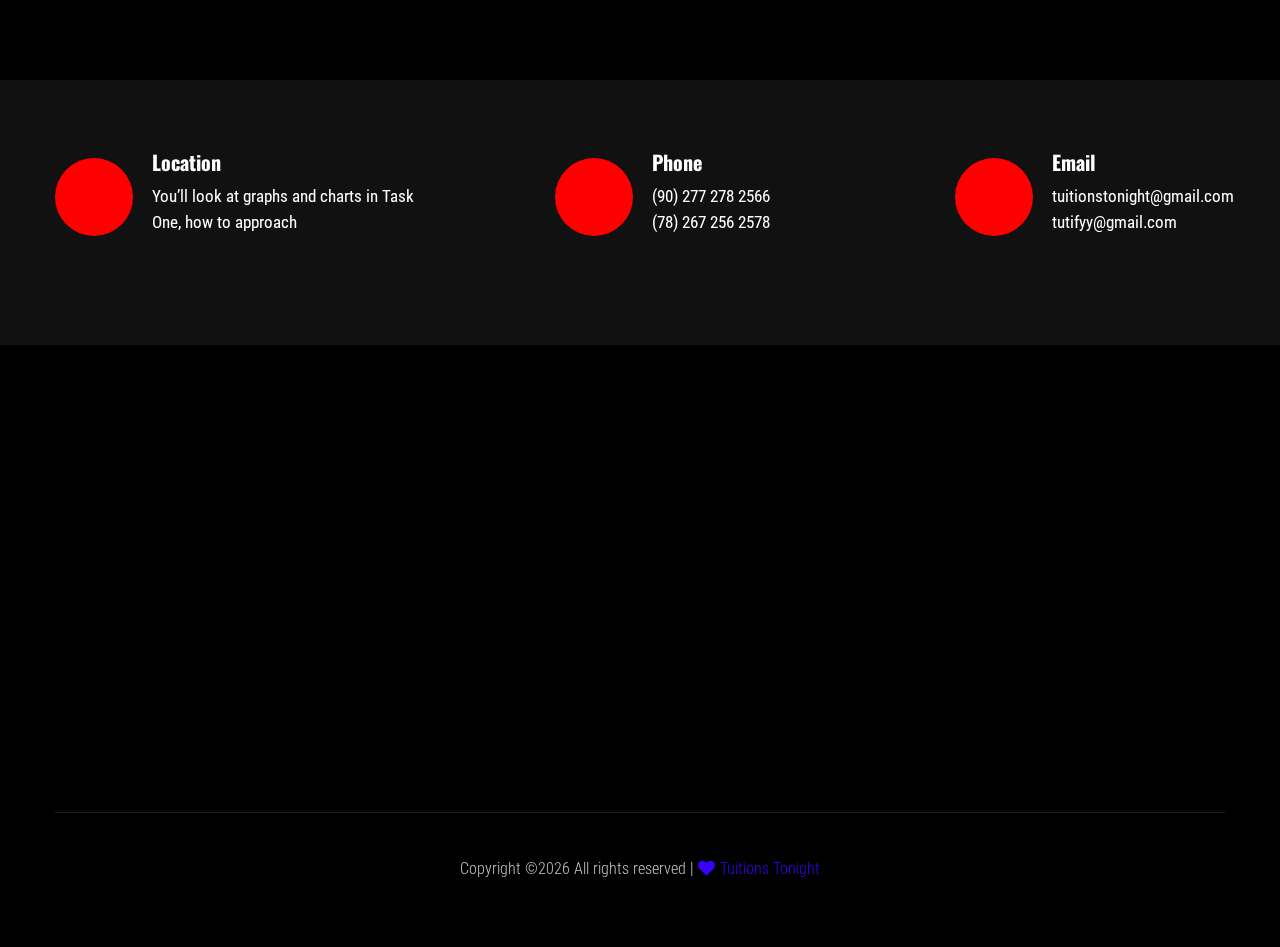
<file: frontend/gallery.html>
<!doctype html>
<html class="no-js" lang="zxx">
<head>
    <meta charset="utf-8">
    <meta http-equiv="x-ua-compatible" content="ie=edge">
    <title>Gym trainer | Template </title>
    <meta name="description" content="">
    <meta name="viewport" content="width=device-width, initial-scale=1">
    <link rel="manifest" href="site.webmanifest">
    <link rel="shortcut icon" type="image/x-icon" href="assets/img/favicon.ico">

    <!-- CSS here -->
    <link rel="stylesheet" href="assets/css/bootstrap.min.css">
    <link rel="stylesheet" href="assets/css/owl.carousel.min.css">
    <link rel="stylesheet" href="assets/css/slicknav.css">
    <link rel="stylesheet" href="assets/css/flaticon.css">
    <link rel="stylesheet" href="assets/css/gijgo.css">
    <link rel="stylesheet" href="assets/css/animate.min.css">
    <link rel="stylesheet" href="assets/css/animated-headline.css">
    <link rel="stylesheet" href="assets/css/magnific-popup.css">
    <link rel="stylesheet" href="assets/css/fontawesome-all.min.css">
    <link rel="stylesheet" href="assets/css/themify-icons.css">
    <link rel="stylesheet" href="assets/css/slick.css">
    <link rel="stylesheet" href="assets/css/nice-select.css">
    <link rel="stylesheet" href="assets/css/style.css">
</head>
<body class="black-bg">
    <!-- ? Preloader Start -->
    <div id="preloader-active">
        <div class="preloader d-flex align-items-center justify-content-center">
            <div class="preloader-inner position-relative">
                <div class="preloader-circle"></div>
                <div class="preloader-img pere-text">
                    <img src="img/TT.png" alt="">
                </div>
            </div>
        </div>
    </div>
    <!-- Preloader Start -->
    <header>
        <!-- Header Start -->
        <div class="header-area header-transparent">
            <div class="main-header header-sticky">
                <div class="container-fluid">
                    <div class="menu-wrapper d-flex align-items-center justify-content-between">
                        <!-- Logo -->
                        <div class="logo">
                            <a href="index.html"><img src="img/TT.png" alt=""></a>
                        </div>
                        <!-- Main-menu -->
                        <div class="main-menu f-right d-none d-lg-block">
                            <nav>
                                <ul id="navigation">
                                    <li><a href="index.html">Home</a></li>
                                    <li><a href="about.html">About</a></li>
                                    <li><a href="courses.html">Courses</a></li>
                                    <li><a href="pricing.html">Pricing</a></li>
                                    <li><a href="gallery.html">Gallery</a></li>
                                    <li><a href="blog.html">Blog</a>
                                        <ul class="submenu">
                                            <li><a href="blog.html">Blog</a></li>
                                            <li><a href="blog_details.html">Blog Details</a></li>
                                            <li><a href="elements.html">Elements</a></li>
                                        </ul>
                                    </li>
                                    <li><a href="contact.html">Contact</a></li>
                                </ul>
                            </nav>
                        </div>          
                        <!-- Header-btn -->
                        <div class="header-btns d-none d-lg-block f-right">
                           <a href="admin-index.php" class="btn">Admin</a>
                       </div>
                       <!-- Mobile Menu -->
                       <div class="col-12">
                        <div class="mobile_menu d-block d-lg-none"></div>
                    </div>
                </div>
            </div>
        </div>
    </div>
    <!-- Header End -->
</header>
<main>
    <!--? Hero Start -->
    <div class="slider-area2">
        <div class="slider-height2 d-flex align-items-center">
            <div class="container">
                <div class="row">
                    <div class="col-xl-12">
                        <div class="hero-cap hero-cap2 pt-70">
                            <h2>Gallery</h2>
                        </div>
                    </div>
                </div>
            </div>
        </div>
    </div>
    <!-- Hero End -->
    <!--? Gallery Area Start -->
    <div class="gallery-area">
        <div class="container-fluid ">
            <div class="row">
                <div class="col-xl-4 col-lg-6 col-md-6 col-sm-6">
                    <div class="box snake mb-30">
                        <div class="gallery-img big-img" style="background-image: url(assets/img/gallery/gallery1.png);"></div>
                        <div class="overlay">
                            <div class="overlay-content">
                                <h3>Muscle gaining </h3>
                                <a href="gallery.html"><i class="ti-plus"></i></a>
                            </div>
                        </div>
                    </div>
                </div>
                <div class="col-xl-4 col-lg-6 col-md-6 col-sm-6">
                    <div class="box snake mb-30">
                        <div class="gallery-img big-img" style="background-image: url(assets/img/gallery/gallery2.png);"></div>
                        <div class="overlay">
                            <div class="overlay-content">
                                <h3>Muscle gaining </h3>
                                <a href="gallery.html"><i class="ti-plus"></i></a>
                            </div>
                        </div>
                    </div>
                </div>
                <div class="col-xl-4 col-lg-6 col-md-6 col-sm-6">
                    <div class="box snake mb-30">
                        <div class="gallery-img big-img" style="background-image: url(assets/img/gallery/gallery3.png);"></div>
                        <div class="overlay">
                            <div class="overlay-content">
                                <h3>Muscle gaining </h3>
                                <a href="gallery.html"><i class="ti-plus"></i></a>
                            </div>
                        </div>
                    </div>
                </div>
                <div class="col-xl-3 col-lg-6 col-md-6 col-sm-6">
                    <div class="box snake mb-30">
                        <div class="gallery-img big-img" style="background-image: url(assets/img/gallery/gallery4.png);"></div>
                        <div class="overlay">
                            <div class="overlay-content">
                                <h3>Muscle gaining </h3>
                                <a href="gallery.html"><i class="ti-plus"></i></a>
                            </div>
                        </div>
                    </div>
                </div>
                <div class="col-xl-3 col-lg-6 col-md-6 col-sm-6">
                    <div class="box snake mb-30">
                        <div class="gallery-img big-img" style="background-image: url(assets/img/gallery/gallery5.png);"></div>
                        <div class="overlay">
                            <div class="overlay-content">
                                <h3>Muscle gaining </h3>
                                <a href="gallery.html"><i class="ti-plus"></i></a>
                            </div>
                        </div>
                    </div>
                </div>
                <div class="col-xl-6 col-lg-6 col-md-6 col-sm-6">
                    <div class="box snake mb-30">
                        <div class="gallery-img big-img" style="background-image: url(assets/img/gallery/gallery6.png);"></div>
                        <div class="overlay">
                            <div class="overlay-content">
                                <h3>Muscle gaining </h3>
                                <a href="gallery.html"><i class="ti-plus"></i></a>
                            </div>
                        </div>
                    </div>
                </div>
            </div>
        </div>
    </div>
    <!-- Gallery Area End -->
    <!-- ? services-area -->
    <section class="services-area">
        <div class="container">
            <div class="row justify-content-between">
                <div class="col-xl-4 col-lg-4 col-md-6 col-sm-8">
                    <div class="single-services mb-40">
                        <div class="features-icon">
                            <img src="assets/img/icon/icon1.svg" alt="">
                        </div>
                        <div class="features-caption">
                            <h3>Location</h3>
                            <p>You’ll look at graphs and charts in Task One, how to approach </p>
                        </div>
                    </div>
                </div>
                <div class="col-xl-3 col-lg-4 col-md-6 col-sm-8">
                    <div class="single-services mb-40">
                        <div class="features-icon">
                            <img src="assets/img/icon/icon2.svg" alt="">
                        </div>
                        <div class="features-caption">
                            <h3>Phone</h3>
                            <p>(90) 277 278 2566</p>
                            <p>  (78) 267 256 2578</p>
                        </div>
                    </div>
                </div>
                <div class="col-xl-3 col-lg-4 col-md-6 col-sm-8">
                    <div class="single-services mb-40">
                        <div class="features-icon">
                            <img src="assets/img/icon/icon3.svg" alt="">
                        </div>
                        <div class="features-caption">
                            <h3>Email</h3>
                            <p>tuitionstonight@gmail.com</p>
                            <p>tutifyy@gmail.com</p>
                        </div>
                    </div>
                </div>
            </div>
        </div>
    </section>
</main>
<footer>
    <!--? Footer Start-->
    <div class="footer-area black-bg">
        <div class="container">
            <div class="footer-top footer-padding">
                <!-- Footer Menu -->
                <div class="row">
                    <div class="col-xl-12">
                        <div class="single-footer-caption mb-50 text-center">
                            <!-- logo -->
                            <div class="footer-logo wow fadeInUp" data-wow-duration="1s" data-wow-delay=".2s">
                                <a href="index.html"><img src="img/TT.png" alt=""></a>
                            </div>
                            <!-- Menu -->
                            <!-- Header Start -->
                            <div class="header-area main-header2 wow fadeInUp" data-wow-duration="2s" data-wow-delay=".4s">
                                <div class="main-header main-header2">
                                    <div class="menu-wrapper menu-wrapper2">
                                        <!-- Main-menu -->
                                        <div class="main-menu main-menu2 text-center">
                                            <nav>
                                                <ul>
                                                    <li><a href="index.html">Home</a></li>
                                                    <li><a href="about.html">About</a></li>
                                                    <li><a href="courses.html">Courses</a></li>
                                                    <li><a href="pricing.html">Pricing</a></li>
                                                    <li><a href="gallery.html">Gallery</a></li>
                                                    <li><a href="contact.html">Contact</a></li>
                                                </ul>
                                            </nav>
                                        </div>   
                                    </div>
                                </div>
                            </div>
                            <!-- Header End -->
                            <!-- social -->
                            <div class="footer-social mt-30 wow fadeInUp" data-wow-duration="3s" data-wow-delay=".8s">
                                <a href="https://www.youtube.com/channel/UCsZydS6Ww6KdeGsYao4lniw"><i class="fab fa-youtube"></i></a>
                                <a href="https://m.facebook.com/TT7.in/"><i class="fab fa-facebook-f"></i></a>
                                <a href="https://www.instagram.com/tuitionstonight/"><i class="fab fa-instagram"></i></a>
                            </div>
                        </div>
                    </div>
                </div>
            </div>
            <!-- Footer Bottom -->
            <div class="footer-bottom">
                <div class="row d-flex align-items-center">
                    <div class="col-lg-12">
                        <div class="footer-copy-right text-center">
                            <p><!-- Link back to Colorlib can't be removed. Template is licensed under CC BY 3.0. -->
                              Copyright &copy;<script>document.write(new Date().getFullYear());</script> All rights reserved | <i class="fa fa-heart" aria-hidden="true"></i> <a href="https://www.TuitionsTonight.com" target="_blank">Tuitions Tonight</a>
                              <!-- Link back to Colorlib can't be removed. Template is licensed under CC BY 3.0. --></p>
                          </div>
                      </div>
                  </div>
              </div>
          </div>
      </div>
      <!-- Footer End-->
  </footer>
  <!-- Scroll Up -->
  <div id="back-top" >
    <a title="Go to Top" href="#"> <i class="fas fa-level-up-alt"></i></a>
</div>

<!-- JS here -->

<script src="./assets/js/vendor/modernizr-3.5.0.min.js"></script>
<!-- Jquery, Popper, Bootstrap -->
<script src="./assets/js/vendor/jquery-1.12.4.min.js"></script>
<script src="./assets/js/popper.min.js"></script>
<script src="./assets/js/bootstrap.min.js"></script>
<!-- Jquery Mobile Menu -->
<script src="./assets/js/jquery.slicknav.min.js"></script>

<!-- Jquery Slick , Owl-Carousel Plugins -->
<script src="./assets/js/owl.carousel.min.js"></script>
<script src="./assets/js/slick.min.js"></script>
<!-- One Page, Animated-HeadLin -->
<script src="./assets/js/wow.min.js"></script>
<script src="./assets/js/animated.headline.js"></script>
<script src="./assets/js/jquery.magnific-popup.js"></script>

<!-- Date Picker -->
<script src="./assets/js/gijgo.min.js"></script>
<!-- Nice-select, sticky -->
<script src="./assets/js/jquery.nice-select.min.js"></script>
<script src="./assets/js/jquery.sticky.js"></script>

<!-- counter , waypoint,Hover Direction -->
<script src="./assets/js/jquery.counterup.min.js"></script>
<script src="./assets/js/waypoints.min.js"></script>
<script src="./assets/js/jquery.countdown.min.js"></script>
<script src="./assets/js/hover-direction-snake.min.js"></script>

<!-- contact js -->
<script src="./assets/js/contact.js"></script>
<script src="./assets/js/jquery.form.js"></script>
<script src="./assets/js/jquery.validate.min.js"></script>
<script src="./assets/js/mail-script.js"></script>
<script src="./assets/js/jquery.ajaxchimp.min.js"></script>

<!-- Jquery Plugins, main Jquery -->	
<script src="./assets/js/plugins.js"></script>
<script src="./assets/js/main.js"></script>

</body>
</html>
</file>
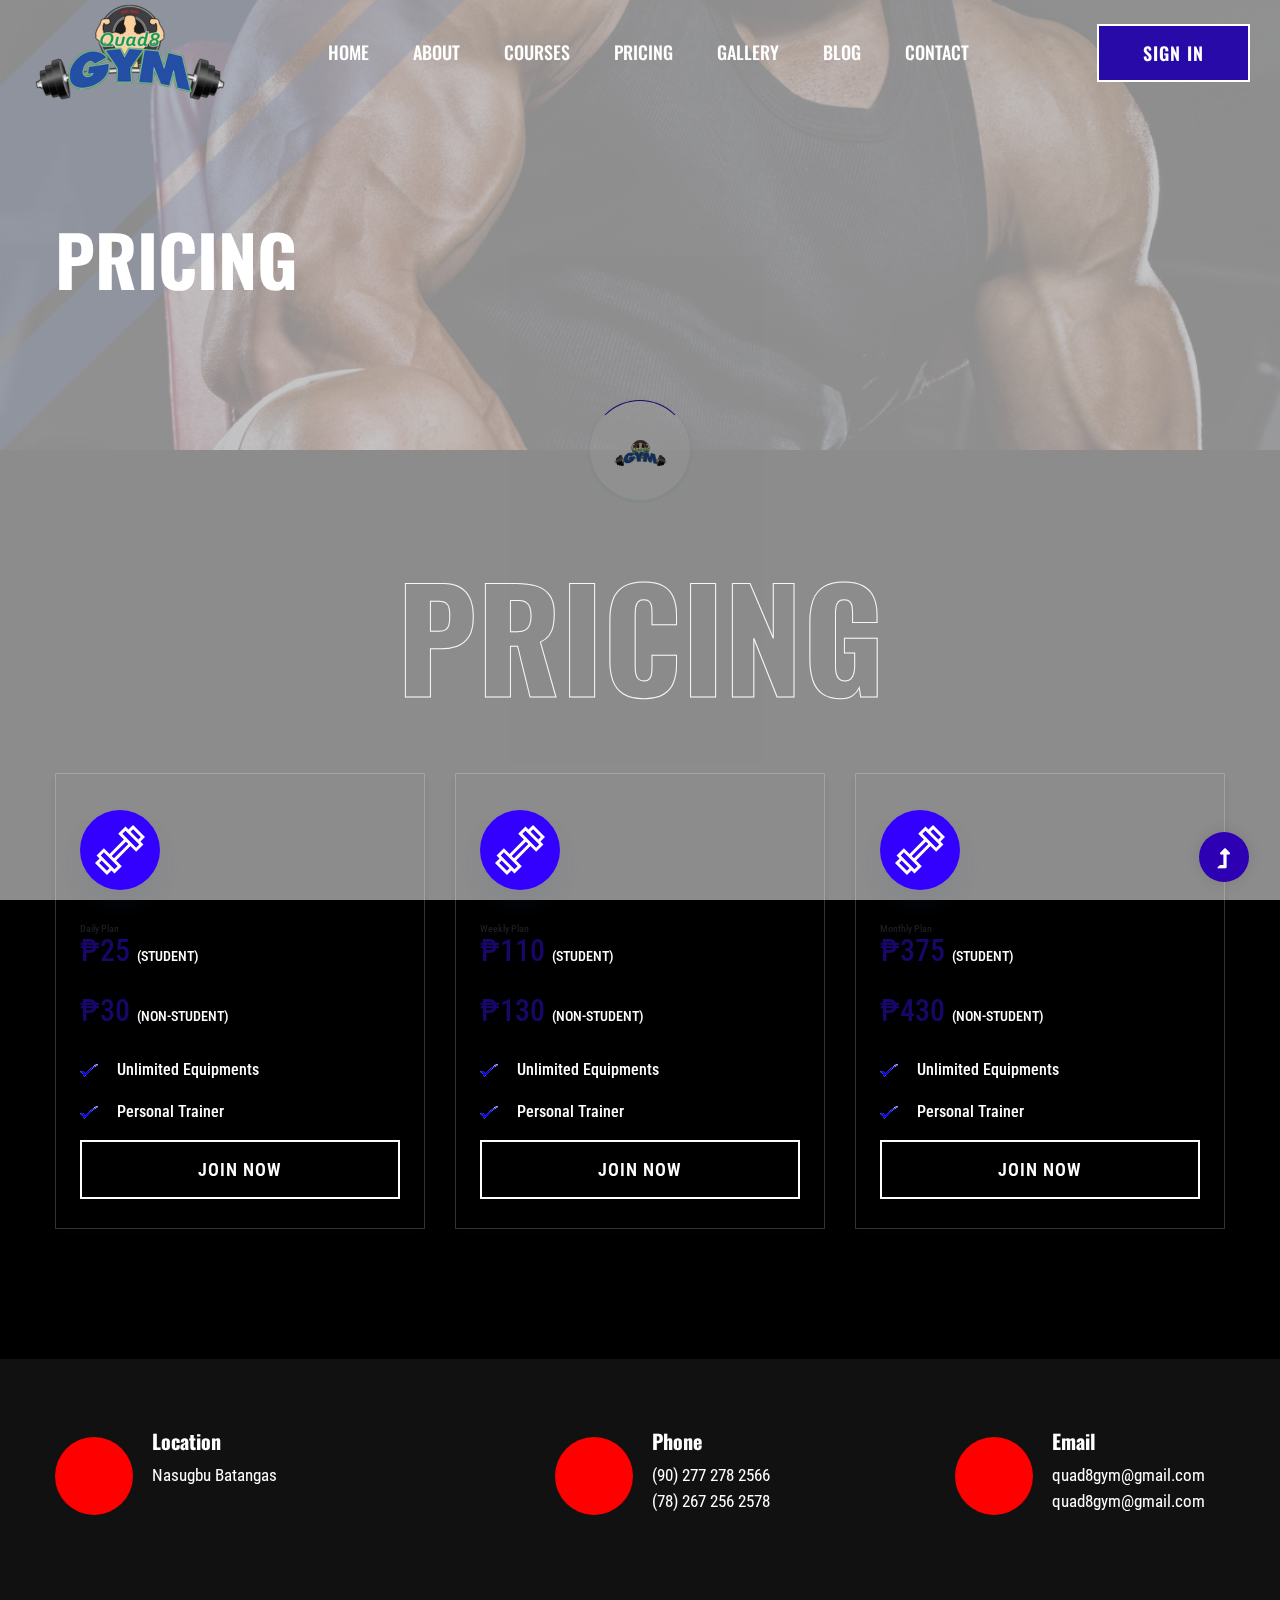
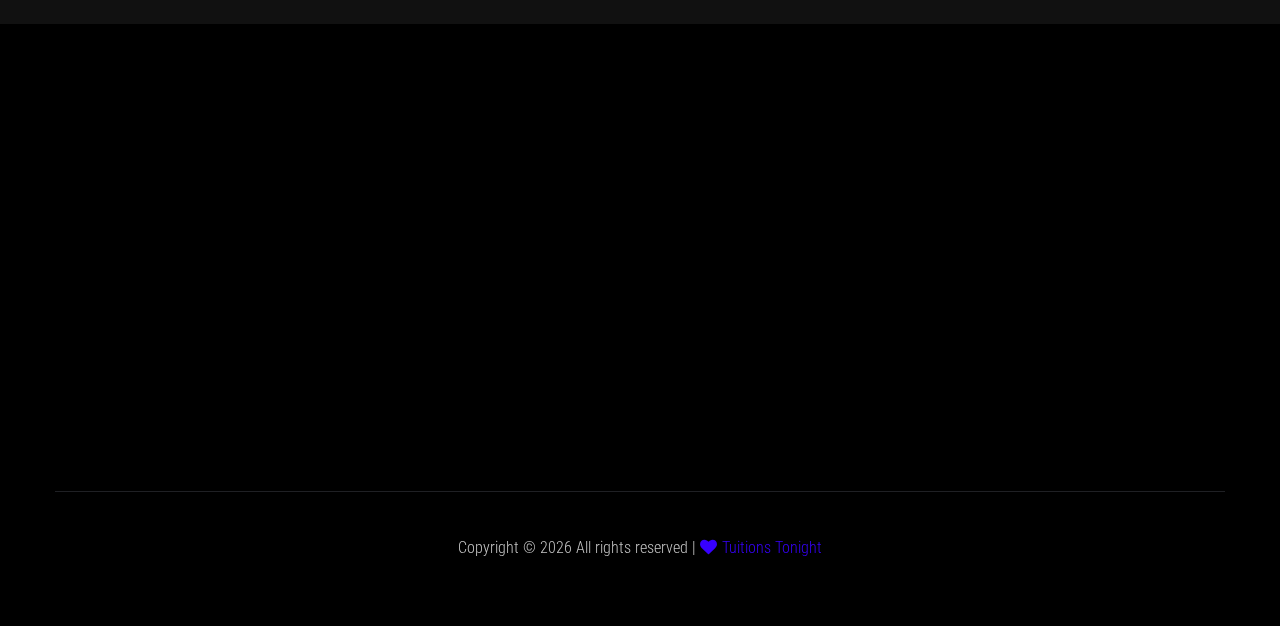
<file: frontend/pricing.html>
<!doctype html>
<html class="no-js" lang="zxx">

<head>
    <meta charset="utf-8">
    <meta http-equiv="x-ua-compatible" content="ie=edge">
    <title>Gym trainer | Template </title>
    <meta name="description" content="">
    <meta name="viewport" content="width=device-width, initial-scale=1">
    <link rel="manifest" href="site.webmanifest">
    <link rel="shortcut icon" type="image/x-icon" href="assets/img/favicon.ico">

    <!-- CSS here -->
    <link rel="stylesheet" href="assets/css/bootstrap.min.css">
    <link rel="stylesheet" href="assets/css/owl.carousel.min.css">
    <link rel="stylesheet" href="assets/css/slicknav.css">
    <link rel="stylesheet" href="assets/css/flaticon.css">
    <link rel="stylesheet" href="assets/css/gijgo.css">
    <link rel="stylesheet" href="assets/css/animate.min.css">
    <link rel="stylesheet" href="assets/css/animated-headline.css">
    <link rel="stylesheet" href="assets/css/magnific-popup.css">
    <link rel="stylesheet" href="assets/css/fontawesome-all.min.css">
    <link rel="stylesheet" href="assets/css/themify-icons.css">
    <link rel="stylesheet" href="assets/css/slick.css">
    <link rel="stylesheet" href="assets/css/nice-select.css">
    <link rel="stylesheet" href="assets/css/style.css">
</head>

<body class="black-bg">
    <!-- ? Preloader Start -->
    <div id="preloader-active">
        <div class="preloader d-flex align-items-center justify-content-center">
            <div class="preloader-inner position-relative">
                <div class="preloader-circle"></div>
                <div class="preloader-img pere-text">
                    <img src="img/TT.png" alt="">
                </div>
            </div>
        </div>
    </div>
    <!-- Preloader Start -->
    <header>
        <!-- Header Start -->
        <div class="header-area header-transparent">
            <div class="main-header header-sticky">
                <div class="container-fluid">
                    <div class="menu-wrapper d-flex align-items-center justify-content-between">
                        <!-- Logo -->
                        <div class="logo">
                            <a href="index.html"><img src="img/TT.png" alt=""></a>
                        </div>
                        <!-- Main-menu -->
                        <div class="main-menu f-right d-none d-lg-block">
                            <nav>
                                <ul id="navigation">
                                    <li><a href="index.html">Home</a></li>
                                    <li><a href="about.html">About</a></li>
                                    <li><a href="courses.html">Courses</a></li>
                                    <li><a href="pricing.html">Pricing</a></li>
                                    <li><a href="gallery.html">Gallery</a></li>
                                    <li><a href="blog.html">Blog</a>
                                        <ul class="submenu">
                                            <li><a href="blog.html">Blog</a></li>
                                            <li><a href="blog_details.html">Blog Details</a></li>
                                            <li><a href="elements.html">Elements</a></li>
                                        </ul>
                                    </li>
                                    <li><a href="contact.html">Contact</a></li>
                                </ul>
                            </nav>
                        </div>
                        <!-- Header-btn -->
                        <div class="header-btns d-none d-lg-block f-right">
                            <a href="SIGN IN-login.php" class="btn">SIGN IN</a>
                        </div>
                        <!-- Mobile Menu -->
                        <div class="col-12">
                            <div class="mobile_menu d-block d-lg-none"></div>
                        </div>
                    </div>
                </div>
            </div>
        </div>
        <!-- Header End -->
    </header>
    <main>
        <!--? Hero Start -->
        <div class="slider-area2">
            <div class="slider-height2 d-flex align-items-center">
                <div class="container">
                    <div class="row">
                        <div class="col-xl-12">
                            <div class="hero-cap hero-cap2 pt-70">
                                <h2>Pricing</h2>
                            </div>
                        </div>
                    </div>
                </div>
            </div>
        </div>
        <!-- Hero End -->
        <!-- Courses area start -->
        <section class="pricing-area section-padding30 fix">
            <div class="container">
                <div class="row">
                    <div class="col-xl-12">
                        <div class="section-tittle text-center mb-55">
                            <h2>Pricing</h2>
                        </div>
                    </div>
                </div>
                <div class="row">
                    <div class="col-lg-4 col-md-6 col-sm-6">
                        <div class="properties mb-30">
                            <div class="properties__card">
                                <div class="about-icon">
                                    <img src="assets/img/icon/price.svg" alt="">
                                </div>
                                <div class="properties__caption">
                                    <span class="month">Daily Plan</span>
                                    <p class="mb-25">₱25 <span> (student)</span></p>
                                    <p class="mb-25">₱30 <span> (Non-student)</span></p>
                                    <div class="single-features">
                                        <div class="features-icon">
                                            <img src="assets/img/icon/check.png" alt="">
                                        </div>

                                        <div class="features-caption">
                                            <p>Unlimited equipments</p>
                                        </div>
                                    </div>
                                    <div class="single-features">
                                        <div class="features-icon">
                                            <img src="assets/img/icon/check.png" alt="">
                                        </div>
                                        <div class="features-caption">
                                            <p>Personal trainer</p>
                                        </div>
                                    </div>

                                    <a href="#" class="border-btn border-btn2">Join Now</a>
                                </div>
                            </div>
                        </div>
                    </div>
                    <div class="col-lg-4 col-md-6 col-sm-6">
                        <div class="properties mb-30">
                            <div class="properties__card">
                                <div class="about-icon">
                                    <img src="assets/img/icon/price.svg" alt="">
                                </div>
                                <div class="properties__caption">
                                    <span class="month">Weekly Plan</span>
                                    <p class="mb-25">₱110 <span>(student)</span></p>
                                    <p class="mb-25">₱130 <span>(Non-student)</span></p>

                                    <div class="single-features">
                                        <div class="features-icon">
                                            <img src="assets/img/icon/check.png" alt="">
                                        </div>
                                        <div class="features-caption">
                                            <p>Unlimited equipments</p>
                                        </div>
                                    </div>
                                    <div class="single-features">
                                        <div class="features-icon">
                                            <img src="assets/img/icon/check.png" alt="">
                                        </div>
                                        <div class="features-caption">
                                            <p>Personal trainer</p>
                                        </div>
                                    </div>

                                    <a href="#" class="border-btn border-btn2">Join Now</a>
                                </div>
                            </div>
                        </div>
                    </div>
                    <div class="col-lg-4 col-md-6 col-sm-6">
                        <div class="properties mb-30">
                            <div class="properties__card">
                                <div class="about-icon">
                                    <img src="assets/img/icon/price.svg" alt="">
                                </div>
                                <div class="properties__caption">
                                    <span class="month">Monthly Plan</span>
                                    <p class="mb-25">₱375 <span>(student)</span></p>
                                    <p class="mb-25">₱430 <span>(Non-student)</span></p>

                                    <div class="single-features">
                                        <div class="features-icon">
                                            <img src="assets/img/icon/check.png" alt="">
                                        </div>
                                        <div class="features-caption">
                                            <p>Unlimited equipments</p>
                                        </div>
                                    </div>
                                    <div class="single-features">
                                        <div class="features-icon">
                                            <img src="assets/img/icon/check.png" alt="">
                                        </div>
                                        <div class="features-caption">
                                            <p>Personal trainer</p>
                                        </div>
                                    </div>


                                    <a href="#" class="border-btn border-btn2">Join Now</a>
                                </div>
                            </div>
                        </div>
                    </div>
                </div>
            </div>
        </section>
        <!-- Courses area End -->
        <!-- ? services-area -->
        <section class="services-area">
            <div class="container">
                <div class="row justify-content-between">
                    <div class="col-xl-4 col-lg-4 col-md-6 col-sm-8">
                        <div class="single-services mb-40">
                            <div class="features-icon">
                                <img src="assets/img/icon/icon1.svg" alt="">
                            </div>
                            <div class="features-caption">
                                <h3>Location</h3>
                                <p>Nasugbu Batangas</p>
                            </div>
                        </div>
                    </div>
                    <div class="col-xl-3 col-lg-4 col-md-6 col-sm-8">
                        <div class="single-services mb-40">
                            <div class="features-icon">
                                <img src="assets/img/icon/icon2.svg" alt="">
                            </div>
                            <div class="features-caption">
                                <h3>Phone</h3>
                                <p>(90) 277 278 2566</p>
                                <p> (78) 267 256 2578</p>
                            </div>
                        </div>
                    </div>
                    <div class="col-xl-3 col-lg-4 col-md-6 col-sm-8">
                        <div class="single-services mb-40">
                            <div class="features-icon">
                                <img src="assets/img/icon/icon3.svg" alt="">
                            </div>
                            <div class="features-caption">
                                <h3>Email</h3>
                                <p>quad8gym@gmail.com</p>
                                <p>quad8gym@gmail.com</p>
                            </div>
                        </div>
                    </div>
                </div>
            </div>
        </section>
    </main>
    <footer>
        <!--? Footer Start-->
        <div class="footer-area black-bg">
            <div class="container">
                <div class="footer-top footer-padding">
                    <!-- Footer Menu -->
                    <div class="row">
                        <div class="col-xl-12">
                            <div class="single-footer-caption mb-50 text-center">
                                <!-- logo -->
                                <div class="footer-logo wow fadeInUp" data-wow-duration="1s" data-wow-delay=".2s">
                                    <a href="index.html"><img src="img/TT.png" alt=""></a>
                                </div>
                                <!-- Menu -->
                                <!-- Header Start -->
                                <div class="header-area main-header2 wow fadeInUp" data-wow-duration="2s"
                                    data-wow-delay=".4s">
                                    <div class="main-header main-header2">
                                        <div class="menu-wrapper menu-wrapper2">
                                            <!-- Main-menu -->
                                            <div class="main-menu main-menu2 text-center">
                                                <nav>
                                                    <ul>
                                                        <li><a href="index.html">Home</a></li>
                                                        <li><a href="about.html">About</a></li>
                                                        <li><a href="courses.html">Courses</a></li>
                                                        <li><a href="pricing.html">Pricing</a></li>
                                                        <li><a href="gallery.html">Gallery</a></li>
                                                        <li><a href="contact.html">Contact</a></li>
                                                    </ul>
                                                </nav>
                                            </div>
                                        </div>
                                    </div>
                                </div>
                                <!-- Header End -->
                                <!-- social -->
                                <div class="footer-social mt-30 wow fadeInUp" data-wow-duration="3s"
                                    data-wow-delay=".8s">
                                    <a href="https://www.youtube.com/channel/UCsZydS6Ww6KdeGsYao4lniw"><i
                                            class="fab fa-youtube"></i></a>
                                    <a href="https://m.facebook.com/TT7.in/"><i class="fab fa-facebook-f"></i></a>
                                    <a href="https://www.instagram.com/tuitionstonight/"><i
                                            class="fab fa-instagram"></i></a>
                                </div>
                            </div>
                        </div>
                    </div>
                </div>
                <!-- Footer Bottom -->
                <div class="footer-bottom">
                    <div class="row d-flex align-items-center">
                        <div class="col-lg-12">
                            <div class="footer-copy-right text-center">
                                <p><!-- Link back to Colorlib can't be removed. Template is licensed under CC BY 3.0. -->
                                    Copyright &copy;
                                    <script>document.write(new Date().getFullYear());</script> All rights reserved | <i
                                        class="fa fa-heart" aria-hidden="true"></i> <a
                                        href="https://www.TuitionsTonight.com" target="_blank">Tuitions Tonight</a>
                                    <!-- Link back to Colorlib can't be removed. Template is licensed under CC BY 3.0. -->
                                </p>
                            </div>
                        </div>
                    </div>
                </div>
            </div>
        </div>
        <!-- Footer End-->
    </footer>
    <!-- Scroll Up -->
    <div id="back-top">
        <a title="Go to Top" href="#"> <i class="fas fa-level-up-alt"></i></a>
    </div>

    <!-- JS here -->

    <script src="./assets/js/vendor/modernizr-3.5.0.min.js"></script>
    <!-- Jquery, Popper, Bootstrap -->
    <script src="./assets/js/vendor/jquery-1.12.4.min.js"></script>
    <script src="./assets/js/popper.min.js"></script>
    <script src="./assets/js/bootstrap.min.js"></script>
    <!-- Jquery Mobile Menu -->
    <script src="./assets/js/jquery.slicknav.min.js"></script>

    <!-- Jquery Slick , Owl-Carousel Plugins -->
    <script src="./assets/js/owl.carousel.min.js"></script>
    <script src="./assets/js/slick.min.js"></script>
    <!-- One Page, Animated-HeadLin -->
    <script src="./assets/js/wow.min.js"></script>
    <script src="./assets/js/animated.headline.js"></script>
    <script src="./assets/js/jquery.magnific-popup.js"></script>

    <!-- Date Picker -->
    <script src="./assets/js/gijgo.min.js"></script>
    <!-- Nice-select, sticky -->
    <script src="./assets/js/jquery.nice-select.min.js"></script>
    <script src="./assets/js/jquery.sticky.js"></script>

    <!-- counter , waypoint,Hover Direction -->
    <script src="./assets/js/jquery.counterup.min.js"></script>
    <script src="./assets/js/waypoints.min.js"></script>
    <script src="./assets/js/jquery.countdown.min.js"></script>
    <script src="./assets/js/hover-direction-snake.min.js"></script>

    <!-- contact js -->
    <script src="./assets/js/contact.js"></script>
    <script src="./assets/js/jquery.form.js"></script>
    <script src="./assets/js/jquery.validate.min.js"></script>
    <script src="./assets/js/mail-script.js"></script>
    <script src="./assets/js/jquery.ajaxchimp.min.js"></script>

    <!-- Jquery Plugins, main Jquery -->
    <script src="./assets/js/plugins.js"></script>
    <script src="./assets/js/main.js"></script>

</body>

</html>
</file>
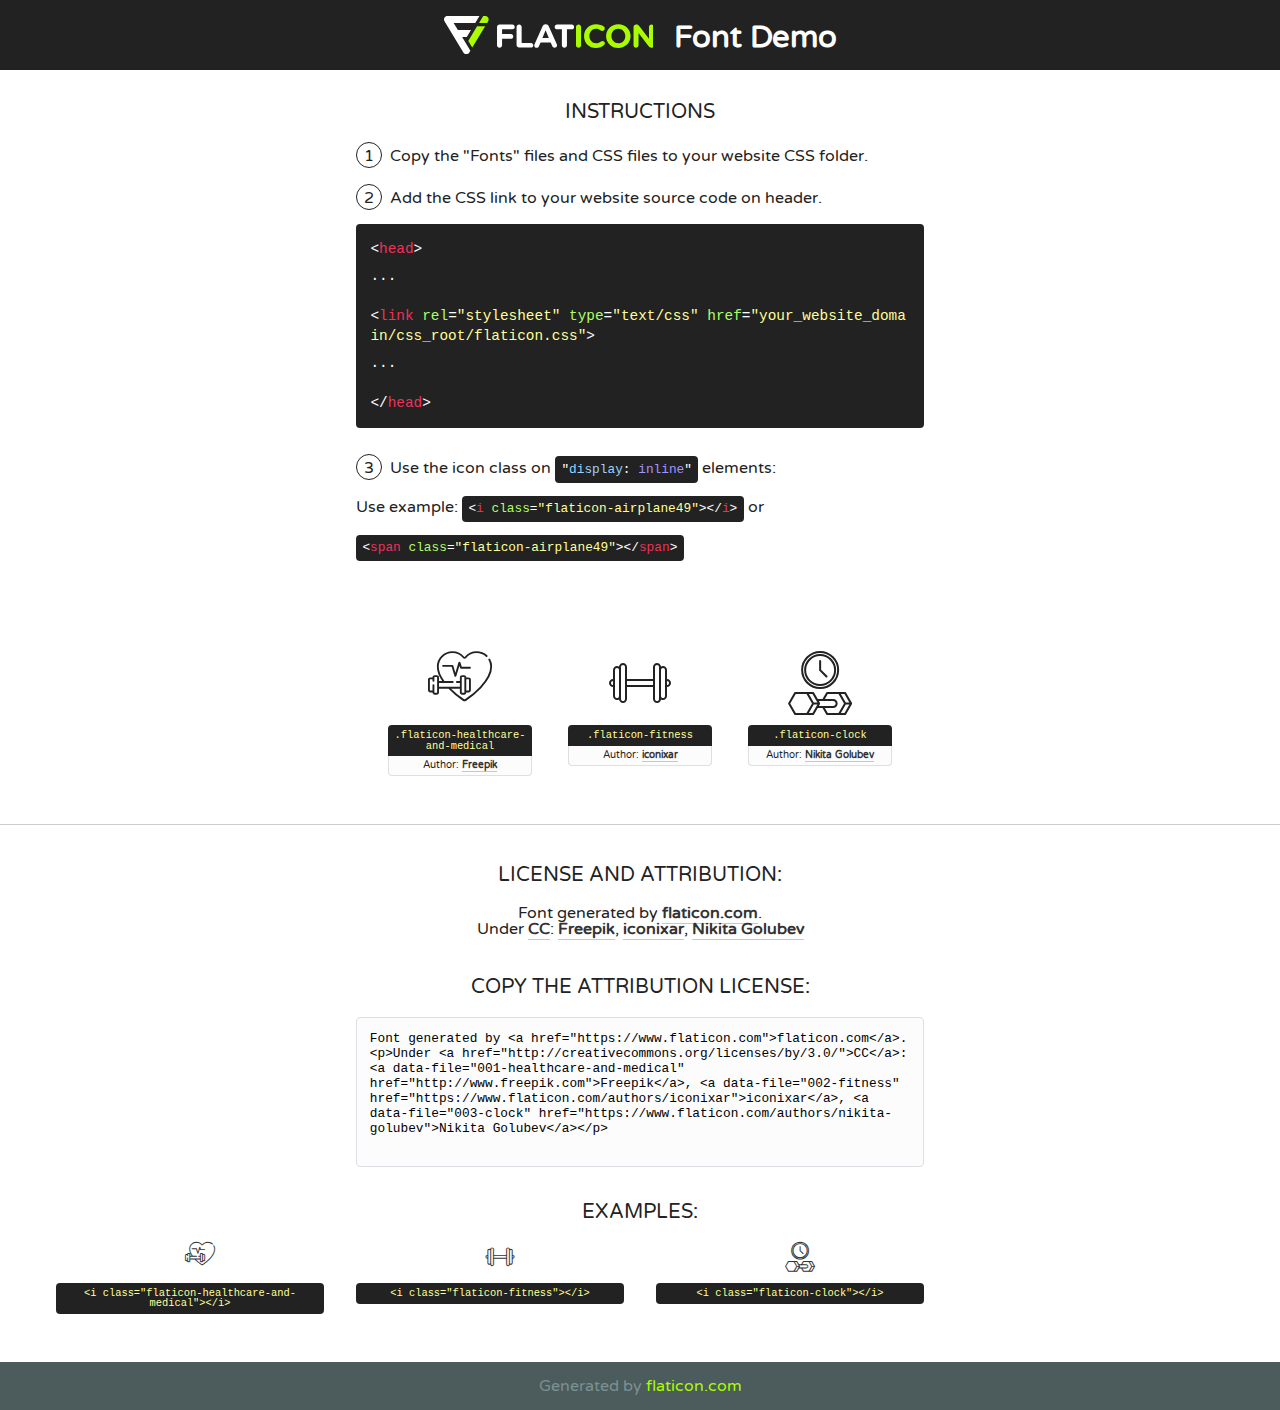
<file: frontend/assets/fonts/flaticon.html>
<!DOCTYPE html>
<!--
  Flaticon icon font: Flaticon
  Creation date: 13/05/2020 06:02
-->
<html>
<!DOCTYPE html>
<html>

<head>
    <title>Flaticon WebFont</title>
    <link href="http://fonts.googleapis.com/css?family=Varela+Round" rel="stylesheet" type="text/css" />
    <link rel="stylesheet" type="text/css" href="flaticon.css">
    <meta charset="UTF-8">
    <style>
    html, body, div, span, applet, object, iframe,
    h1, h2, h3, h4, h5, h6, p, blockquote, pre,
    a, abbr, acronym, address, big, cite, code,
    del, dfn, em, img, ins, kbd, q, s, samp,
    small, strike, strong, sub, sup, tt, var,
    b, u, i, center,
    dl, dt, dd, ol, ul, li,
    fieldset, form, label, legend,
    table, caption, tbody, tfoot, thead, tr, th, td,
    article, aside, canvas, details, embed, 
    figure, figcaption, footer, header, hgroup, 
    menu, nav, output, ruby, section, summary,
    time, mark, audio, video {
        margin: 0;
        padding: 0;
        border: 0;
        font-size: 100%;
        font: inherit;
        vertical-align: baseline;
    }
    /* HTML5 display-role reset for older browsers */
    article, aside, details, figcaption, figure, 
    footer, header, hgroup, menu, nav, section {
        display: block;
    }
    body {
        line-height: 1;
    }
    ol, ul {
        list-style: none;
    }
    blockquote, q {
        quotes: none;
    }
    blockquote:before, blockquote:after,
    q:before, q:after {
        content: '';
        content: none;
    }
    table {
        border-collapse: collapse;
        border-spacing: 0;
    }
    body {
        font-family: 'Varela Round', Helvetica, Arial, sans-serif;
        font-size: 16px;
        color: #222;
    }
    a {
        color: #333;
        border-bottom: 1px solid #a9fd00;
        font-weight: bold;
        text-decoration: none;
    }
    * {
        -moz-box-sizing: border-box;
        -webkit-box-sizing: border-box;
        box-sizing: border-box;
        margin: 0;
        padding: 0;
    }
    [class^="flaticon-"]:before, [class*=" flaticon-"]:before, [class^="flaticon-"]:after, [class*=" flaticon-"]:after {
        font-family: Flaticon;
        font-size: 30px;
        font-style: normal;
        margin-left: 20px;
        color: #333;
    }
    .wrapper {
        max-width: 600px;
        margin: auto;
        padding: 0 1em;
    }
    .title {
        font-size: 1.25em;
        text-align: center;
        margin-bottom: 1em;
        text-transform: uppercase;
    }
    header {
        text-align: center;
        background-color: #222;
        color: #fff;
        padding: 1em;
    }
    header .logo {
        width: 210px;
        height: 38px;
        display: inline-block;
        vertical-align: middle;
        margin-right: 1em;
        border: none;
    }
    header strong {
        font-size: 1.95em;
        font-weight: bold;
        vertical-align: middle;
        margin-top: 5px;
        display: inline-block;
    }
    .demo {
        margin: 2em auto;
        line-height: 1.25em;
    }
    .demo ul li {
        margin-bottom: 1em;
    }
    .demo ul li .num {
        color: #222;
        border-radius: 20px;
        display: inline-block;
        width: 26px;
        padding: 3px;
        height: 26px;
        text-align: center;
        margin-right: 0.5em;
        border: 1px solid #222;
    }
    .demo ul li code {
        background-color: #222;
        border-radius: 4px;
        padding: 0.25em 0.5em;
        display: inline-block;
        color: #fff;
        font-family: Consolas,Monaco,Lucida Console,Liberation Mono,DejaVu Sans Mono,Bitstream Vera Sans Mono,Courier New, monospace;
        font-weight: lighter;
        margin-top: 1em;
        font-size: 0.8em;
        word-break: break-all;
    }
    .demo ul li code.big {
        padding: 1em;
        font-size: 0.9em;
    }
    .demo ul li code .red {
        color: #EF3159;
    }
    .demo ul li code .green {
        color: #ACFF65;
    }
    .demo ul li code .yellow {
        color: #FFFF99;
    }
    .demo ul li code .blue {
        color: #99D3FF;
    }
    .demo ul li code .purple {
        color: #A295FF;
    }
    .demo ul li code .dots {
        margin-top: 0.5em;
        display: block;
    }
    #glyphs {
        border-bottom: 1px solid #ccc;
        padding: 2em 0;
        text-align: center;
    }
    .glyph {
        display: inline-block;
        width: 9em;
        margin: 1em;
        text-align: center;
        vertical-align: top;
        background: #FFF;
    }
    .glyph .glyph-icon {
        padding: 10px;
        display: block;
        font-family:"Flaticon";
        font-size: 64px;
        line-height: 1;
    }
    .glyph .glyph-icon:before {
        font-size: 64px;
        color: #222;
        margin-left: 0;
    }
    .class-name {
        font-size: 0.65em;
        background-color: #222;
        color: #fff;
        border-radius: 4px 4px 0 0;
        padding: 0.5em;
        color: #FFFF99;
        font-family: Consolas,Monaco,Lucida Console,Liberation Mono,DejaVu Sans Mono,Bitstream Vera Sans Mono,Courier New, monospace;
    }
    .author-name {
        font-size: 0.6em;
        background-color: #fcfcfd;
        border: 1px solid #DEDEE4;
        border-top: 0;
        border-radius: 0 0 4px 4px;
        padding: 0.5em;
    }
    .class-name:last-child {
        font-size: 10px;
        color:#888;
    }
    .class-name:last-child a {
        font-size: 10px;
        color:#555;
    }
    .class-name:last-child a:hover {
        color:#a9fd00;
    }
    .glyph > input {
        display: block;
        width: 100px;
        margin: 5px auto;
        text-align: center;
        font-size: 12px;
        cursor: text;
    }
    .glyph > input.icon-input {
        font-family:"Flaticon";
        font-size: 16px;
        margin-bottom: 10px;
    }
    .attribution .title {
        margin-top: 2em;
    }
    .attribution textarea {
        background-color: #fcfcfd;
        padding: 1em;
        border: none;
        box-shadow: none;
        border: 1px solid #DEDEE4;
        border-radius: 4px;
        resize: none;
        width: 100%;
        height: 150px;
        font-size: 0.8em;
        font-family: Consolas,Monaco,Lucida Console,Liberation Mono,DejaVu Sans Mono,Bitstream Vera Sans Mono,Courier New, monospace;
        -webkit-appearance: none;
    }
    .iconsuse {
        margin: 2em auto;
        text-align: center;
        max-width: 1200px;
    }
    .iconsuse:after {
        content: '';
        display: table;
        clear: both;
    }
    .iconsuse .image {
        float: left;
        width: 25%;
        padding: 0 1em;
    }
    .iconsuse .image p {
        margin-bottom: 1em;
    }
    .iconsuse .image span {
        display: block;
        font-size: 0.65em;
        background-color: #222;
        color: #fff;
        border-radius: 4px;
        padding: 0.5em;
        color: #FFFF99;
        margin-top: 1em;
        font-family: Consolas,Monaco,Lucida Console,Liberation Mono,DejaVu Sans Mono,Bitstream Vera Sans Mono,Courier New, monospace;
    }
    #footer {
        text-align: center;
        background-color: #4C5B5C;
        color: #7c9192;
        padding: 1em;
    }
    #footer a {
        border: none;
        color: #a9fd00;
        font-weight: normal;
    }
    @media (max-width: 960px) {
        .iconsuse .image {
            width: 50%;
        }
    }
    @media (max-width: 560px) {
        .iconsuse .image {
            width: 100%;
        }
    }
    </style>
</head>

<body class="characters-off">

    <header>
        <a href="https://www.flaticon.com" target="_blank" class="logo">
            <svg version="1.1" xmlns="http://www.w3.org/2000/svg" xmlns:xlink="http://www.w3.org/1999/xlink" xmlns:a="http://ns.adobe.com/AdobeSVGViewerExtensions/3.0/" viewBox="0 0 560.875 102.036" enable-background="new 0 0 560.875 102.036" xml:space="preserve">
                <defs>
                </defs>
                <g>
                    <g class="letters">
                        <path fill="#ffffff" d="M141.596,29.675c0-3.777,2.985-6.767,6.764-6.767h34.438c3.426,0,6.15,2.728,6.15,6.15
                        c0,3.43-2.724,6.149-6.15,6.149h-27.674v13.091h23.719c3.429,0,6.151,2.724,6.151,6.15c0,3.43-2.723,6.149-6.151,6.149h-23.719
                        v17.574c0,3.773-2.986,6.761-6.764,6.761c-3.779,0-6.764-2.989-6.764-6.761V29.675z"></path>
                        <path fill="#ffffff" d="M193.844,29.149c0-3.781,2.985-6.767,6.764-6.767c3.776,0,6.763,2.985,6.763,6.767v42.957h25.039
                        c3.426,0,6.149,2.726,6.149,6.153c0,3.425-2.723,6.15-6.149,6.15h-31.802c-3.779,0-6.764-2.986-6.764-6.768V29.149z"></path>
                        <path fill="#ffffff" d="M241.891,75.71l21.438-48.407c1.492-3.341,4.215-5.357,7.906-5.357h0.792
                        c3.686,0,6.323,2.017,7.815,5.357l21.439,48.407c0.436,0.967,0.701,1.845,0.701,2.723c0,3.602-2.809,6.501-6.414,6.501
                        c-3.161,0-5.269-1.845-6.499-4.655l-4.132-9.661h-27.059l-4.301,10.102c-1.144,2.631-3.426,4.214-6.237,4.214
                        c-3.517,0-6.24-2.81-6.24-6.325C241.1,77.64,241.451,76.677,241.891,75.71z M279.932,58.666l-8.521-20.297l-8.526,20.297H279.932
                        z"></path>
                        <path fill="#ffffff" d="M314.864,35.387H301.86c-3.429,0-6.239-2.813-6.239-6.238c0-3.429,2.811-6.24,6.239-6.24h39.533
                        c3.426,0,6.237,2.811,6.237,6.24c0,3.425-2.811,6.238-6.237,6.238h-13.001v42.785c0,3.773-2.99,6.761-6.764,6.761
                        c-3.779,0-6.764-2.989-6.764-6.761V35.387z"></path>
                        <path fill="#A9FD00" d="M352.615,29.149c0-3.781,2.985-6.767,6.767-6.767c3.774,0,6.761,2.985,6.761,6.767v49.024
                        c0,3.773-2.987,6.761-6.761,6.761c-3.781,0-6.767-2.989-6.767-6.761V29.149z"></path>
                        <path fill="#A9FD00" d="M374.132,53.836v-0.179c0-17.481,13.178-31.801,32.065-31.801c9.22,0,15.459,2.458,20.557,6.238
                        c1.402,1.054,2.637,2.985,2.637,5.357c0,3.692-2.985,6.59-6.681,6.59c-1.845,0-3.071-0.702-4.044-1.319
                        c-3.776-2.813-7.729-4.393-12.562-4.393c-10.364,0-17.831,8.611-17.831,19.154v0.173c0,10.542,7.291,19.329,17.831,19.329
                        c5.715,0,9.492-1.756,13.359-4.834c1.049-0.874,2.458-1.491,4.039-1.491c3.429,0,6.325,2.813,6.325,6.236
                        c0,2.106-1.056,3.78-2.282,4.834c-5.539,4.834-12.036,7.733-21.878,7.733C387.572,85.464,374.132,71.493,374.132,53.836z"></path>
                        <path fill="#A9FD00" d="M433.009,53.836v-0.179c0-17.481,13.79-31.801,32.766-31.801c18.981,0,32.592,14.143,32.592,31.628v0.173
                        c0,17.483-13.785,31.807-32.769,31.807C446.625,85.464,433.009,71.32,433.009,53.836z M484.224,53.836v-0.179
                        c0-10.539-7.725-19.326-18.626-19.326c-10.893,0-18.449,8.611-18.449,19.154v0.173c0,10.542,7.73,19.329,18.626,19.329
                        C476.676,72.986,484.224,64.378,484.224,53.836z"></path>
                        <path fill="#A9FD00" d="M506.233,29.321c0-3.774,2.99-6.763,6.767-6.763h1.401c3.252,0,5.183,1.583,7.029,3.953l26.093,34.265
                        V29.059c0-3.692,2.99-6.677,6.681-6.677c3.683,0,6.671,2.985,6.671,6.677v48.934c0,3.78-2.987,6.765-6.764,6.765h-0.436
                        c-3.257,0-5.188-1.581-7.034-3.953l-27.056-35.492v32.944c0,3.687-2.985,6.676-6.678,6.676c-3.683,0-6.673-2.989-6.673-6.676
                        V29.321z"></path>
                    </g>
                    <g class="insignia">
                        <path fill="#ffffff" d="M48.372,56.137h12.517l11.156-18.537H37.186L25.688,18.539h57.825L94.668,0H9.271
                        C5.925,0,2.842,1.801,1.198,4.716c-1.644,2.907-1.593,6.482,0.134,9.343l50.38,83.501c1.678,2.781,4.689,4.476,7.938,4.476
                        c3.246,0,6.257-1.695,7.935-4.476l2.898-4.804L48.372,56.137z"></path>
                        <g class="i">
                            <path fill="#A9FD00" d="M93.575,18.539h0.031v0.004l21.652,0.004l2.705-4.488c1.727-2.861,1.778-6.436,0.133-9.343
                            C116.454,1.801,113.371,0,110.026,0h-5.294L93.575,18.539z"></path>
                            <polygon fill="#A9FD00" points="88.291,27.356 64.725,66.486 75.519,84.404 109.942,27.356"></polygon>
                        </g>
                    </g>
                </g>
            </svg>
        </a>
        <strong>Font Demo</strong>
    </header>


    <section class="demo wrapper">

        <p class="title">Instructions</p>

        <ul>
            <li>
                <span class="num">1</span>Copy the "Fonts" files and CSS files to your website CSS folder.
            </li>
            <li>
                <span class="num">2</span>Add the CSS link to your website source code on header.
                <code class="big">
                    &lt;<span class="red">head</span>&gt;
                    <br/><span class="dots">...</span>
                    <br/>&lt;<span class="red">link</span> <span class="green">rel</span>=<span class="yellow">"stylesheet"</span> <span class="green">type</span>=<span class="yellow">"text/css"</span> <span class="green">href</span>=<span class="yellow">"your_website_domain/css_root/flaticon.css"</span>&gt;
                    <br/><span class="dots">...</span>
                    <br/>&lt;/<span class="red">head</span>&gt;
                </code>
            </li>

            <li>
                <p>
                    <span class="num">3</span>Use the icon class on <code>"<span class="blue">display</span>:<span class="purple"> inline</span>"</code> elements:
                    <br />
                    Use example: <code>&lt;<span class="red">i</span> <span class="green">class</span>=<span class="yellow">&quot;flaticon-airplane49&quot;</span>&gt;&lt;/<span class="red">i</span>&gt;</code> or <code>&lt;<span class="red">span</span> <span class="green">class</span>=<span class="yellow">&quot;flaticon-airplane49&quot;</span>&gt;&lt;/<span class="red">span</span>&gt;</code>
            </li>
        </ul>

    </section>




   <section id="glyphs">          
    
      
        <div class="glyph"><div class="glyph-icon flaticon-healthcare-and-medical"></div>
            <div class="class-name">.flaticon-healthcare-and-medical</div>
            <div class="author-name">Author: <a data-file="001-healthcare-and-medical" href="http://www.freepik.com">Freepik</a> </div> 
        </div>        
        
        <div class="glyph"><div class="glyph-icon flaticon-fitness"></div>
            <div class="class-name">.flaticon-fitness</div>
            <div class="author-name">Author: <a data-file="002-fitness" href="https://www.flaticon.com/authors/iconixar">iconixar</a> </div> 
        </div>        
        
        <div class="glyph"><div class="glyph-icon flaticon-clock"></div>
            <div class="class-name">.flaticon-clock</div>
            <div class="author-name">Author: <a data-file="003-clock" href="https://www.flaticon.com/authors/nikita-golubev">Nikita Golubev</a> </div> 
        </div>        
        

    </section>



    <section class="attribution wrapper"   style="text-align:center;">

      <div class="title">License and attribution:</div><div class="attrDiv">Font generated by <a href="https://www.flaticon.com">flaticon.com</a>. <div><p>Under <a href="http://creativecommons.org/licenses/by/3.0/">CC</a>: <a data-file="001-healthcare-and-medical" href="http://www.freepik.com">Freepik</a>, <a data-file="002-fitness" href="https://www.flaticon.com/authors/iconixar">iconixar</a>, <a data-file="003-clock" href="https://www.flaticon.com/authors/nikita-golubev">Nikita Golubev</a></p>  </div>
      </div>
      <div class="title">Copy the Attribution License:</div>

    <textarea onclick="this.focus();this.select();">Font generated by &lt;a href=&quot;https://www.flaticon.com&quot;&gt;flaticon.com&lt;/a&gt;. <p>Under <a href="http://creativecommons.org/licenses/by/3.0/">CC</a>: <a data-file="001-healthcare-and-medical" href="http://www.freepik.com">Freepik</a>, <a data-file="002-fitness" href="https://www.flaticon.com/authors/iconixar">iconixar</a>, <a data-file="003-clock" href="https://www.flaticon.com/authors/nikita-golubev">Nikita Golubev</a></p>  
     </textarea>

    </section>

    <section class="iconsuse">

          <div class="title">Examples:</div>            
             
            <div class="image">
                <p>
                    <i class="glyph-icon flaticon-healthcare-and-medical"></i> 
                    <span>&lt;i class=&quot;flaticon-healthcare-and-medical&quot;&gt;&lt;/i&gt;</span>
                </p>
            </div>
            
            <div class="image">
                <p>
                    <i class="glyph-icon flaticon-fitness"></i> 
                    <span>&lt;i class=&quot;flaticon-fitness&quot;&gt;&lt;/i&gt;</span>
                </p>
            </div>
            
            <div class="image">
                <p>
                    <i class="glyph-icon flaticon-clock"></i> 
                    <span>&lt;i class=&quot;flaticon-clock&quot;&gt;&lt;/i&gt;</span>
                </p>
            </div>
                       
        </div>
                            
    </section>

<div id="footer">
    <div>Generated by <a href="https://www.flaticon.com">flaticon.com</a>
    </div>
</div>



</body>
</html>
</file>
<file: frontend/assets/css/flaticon.css>
/*
  	Flaticon icon font: Flaticon
  	Creation date: 13/05/2020 06:02
  	*/

@font-face {
  font-family: "Flaticon";
  src: url("../fonts/Flaticon.eot");
  src: url("../fonts/Flaticon.eot?#iefix") format("embedded-opentype"),
       url("../fonts/Flaticon.woff2") format("woff2"),
       url("../fonts/Flaticon.woff") format("woff"),
       url("../fonts/Flaticon.ttf") format("truetype"),
       url("../fonts/Flaticon.svg#Flaticon") format("svg");
  font-weight: normal;
  font-style: normal;
}

@media screen and (-webkit-min-device-pixel-ratio:0) {
  @font-face {
    font-family: "Flaticon";
    src: url("../fonts/Flaticon.svg#Flaticon") format("svg");
  }
}

[class^="flaticon-"]:before, [class*=" flaticon-"]:before,
[class^="flaticon-"]:after, [class*=" flaticon-"]:after {   
  font-family: Flaticon;
font-style: normal;
}

.flaticon-healthcare-and-medical:before { content: "\f100"; }
.flaticon-fitness:before { content: "\f101"; }
.flaticon-clock:before { content: "\f102"; }
</file>
<file: frontend/assets/css/gijgo.css>
.gj-button {
    background-color: #f5f5f5;
    border: 1px solid #ddd;
    color: #000;
    border-radius: 3px;
    padding: 6px 10px;
    cursor: pointer;
}

.gj-unselectable {
    -webkit-touch-callout: none;
    -webkit-user-select: none;
    -khtml-user-select: none;
    -moz-user-select: none;
    -ms-user-select: none;
    user-select: none;
}

.gj-row {
    display: -webkit-box;
    display: -ms-flexbox;
    display: flex;
    -ms-flex-wrap: wrap;
    flex-wrap: wrap;
}

.gj-margin-left-5 {
    margin-left: 5px;
}

.gj-margin-left-10 {
    margin-left: 10px;
}

.gj-width-full {
    width: 100%;
}

.gj-cursor-pointer {
    cursor: pointer;
}

.gj-text-align-center {
    text-align: center;
}

.gj-font-size-16 {
    font-size: 16px;
}

.gj-hidden {
    display: none;
}

/** Material Design */
.gj-button-md {
    background: 0 0;
    border: none;
    border-radius: 2px;
    color: rgba(0, 0, 0, 0.87);
    position: relative;
    height: 36px;
    margin: 0;
    min-width: 64px;
    padding: 0 16px;
    display: inline-block;
    font-family: "Roboto","Helvetica","Arial",sans-serif;
    font-size: 1rem;
    font-weight: 500;
    text-transform: uppercase;
    letter-spacing: 0;
    overflow: hidden;
    will-change: box-shadow;
    transition: box-shadow .2s cubic-bezier(.4,0,1,1),background-color .2s cubic-bezier(.4,0,.2,1),color .2s cubic-bezier(.4,0,.2,1);
    outline: none;
    cursor: pointer;
    text-decoration: none;
    text-align: center;
    line-height: 36px;
    vertical-align: middle;
    overflow: hidden;
    -webkit-user-select: none;
    -moz-user-select: none;
    -ms-user-select: none;
    user-select: none;
}

.gj-button-md:hover {
    background-color: rgba(158,158,158,.2);
}

.gj-button-md:disabled {
    color: rgba(0,0,0,.26);
    background: 0 0;
}

.gj-button-md .material-icons,
.gj-button-md .gj-icon {
    vertical-align: middle;
    /*font-size: 1.3rem;
    margin-right: 4px;*/
}

.gj-button-md.gj-button-md-icon {
    width: 24px;
    height: 31px;
    min-width: 24px;
    padding: 0px;
    display: table;
}

.gj-button-md.gj-button-md-icon .material-icons,
.gj-button-md.gj-button-md-icon .gj-icon {
    display: table-cell;
    margin-right: 0px;
    width: 24px;
    height: 24px;
}

.gj-button-md.active {
    background-color: rgba(158,158,158,.4);
}

.gj-button-md-group {
    position: relative;
    display: inline-block;
    vertical-align: middle;
}
.gj-textbox-md {
	/* border: none; */
	/* border-bottom: 1px solid rgba(0,0,0,.42); */
	display: block;
	font-family: "Helvetica","Arial",sans-serif;
	font-size: 16px;
	line-height: 16px;
	/* padding: 4px 0px; */
	margin: 0;
	/* width: 100%; */
	background: 0 0;
	/* text-align: ; */
	color: rgba(0,0,0,.87);
	padding-left: 44px;
	border: 1px solid #dca73a;
	/* padding: 15px 15px; */
	/* text-align: center; */
	width: 177px;
	height: 55px;
	border-radius: 5px;
}
.gj-textbox-md:focus,
.gj-textbox-md:active {
    /* border-bottom: 2px solid rgba(0,0,0,.42); */
    outline: none;
}

.gj-textbox-md::placeholder {
    color: #8e8e8e;
}

.gj-textbox-md:-ms-input-placeholder {
    color: #8e8e8e;
}

.gj-textbox-md::-ms-input-placeholder {
    color: #8e8e8e;
}

.gj-md-spacer-24 {
    min-width: 24px;
    width: 24px;
    display: inline-block;
}

.gj-md-spacer-32 {
    min-width: 32px;
    width: 32px;
    display: inline-block;
}

.gj-modal {
    position: fixed;
    top: 0;
    right: 0;
    bottom: 0;
    left: 0;
    z-index: 1203;
    display: none;
    overflow: hidden;
    -webkit-overflow-scrolling: touch;
    outline: 0;
    background-color: rgba(0, 0, 0, 0.54118);
    transition: 200ms ease opacity;
    will-change: opacity;
}

/* List */
ul.gj-list li [data-role="wrapper"] {
    display: table;
    width: 100%;
}

ul.gj-list li [data-role="checkbox"] {
    display: table-cell;
    vertical-align:middle;
    text-align:center;
}

ul.gj-list li [data-role="image"] {
    display: table-cell;
    vertical-align:middle;
    text-align:center;
}

ul.gj-list li [data-role="display"] {
    display: table-cell;
    vertical-align:middle;
    cursor: pointer;
}

ul.gj-list li [data-role="display"]:empty:before {
  content: "\200b"; /* unicode zero width space character */
}

/* List - Bootstrap */
ul.gj-list-bootstrap {
    padding-left: 0px;
    margin-bottom: 0px;
}

ul.gj-list-bootstrap li {
    padding: 0px;
}

ul.gj-list-bootstrap li [data-role="wrapper"] {
    padding: 0px 10px;
}

ul.gj-list-bootstrap li [data-role="checkbox"] {
    width: 24px;
    padding: 3px;
}

ul.gj-list-bootstrap li [data-role="image"] {
    width: 24px;
    height: 24px;
}

ul.gj-list-bootstrap li [data-role="display"] {
    padding: 8px 0px 8px 4px;
}

.list-group-item.active ul li, .list-group-item.active:focus ul li, .list-group-item.active:hover ul li {
    text-shadow: none;
    color:initial;
}

/* List - Material Design */
ul.gj-list-md {
    padding: 0px;
    list-style: none;
    list-style-type: none;
    line-height: 24px;
    letter-spacing: 0;
    color: #616161; /* Gray 700 */
}

ul.gj-list-md li {
    display: list-item;
    list-style-type: none;
    padding: 0px;
    min-height: unset;
    box-sizing: border-box;
    align-items: center;
    cursor: default;
    overflow: hidden;

    font-family: "Roboto","Helvetica","Arial",sans-serif;
    font-size: 16px;
    font-weight: 400;
    letter-spacing: .04em;
    line-height: 1;
    
    -webkit-flex-direction: row;
    -ms-flex-direction: row;
    flex-direction: row;
    -webkit-flex-wrap: nowrap;
    -ms-flex-wrap: nowrap;
    flex-wrap: nowrap;
}

ul.gj-list-md li [data-role="checkbox"] {
    height: 24px;
    width: 24px;
}

ul.gj-list-md li [data-role="image"] {
    height: 24px;
    width: 24px;
}

ul.gj-list-md li [data-role="display"] {
    padding: 8px 0px 8px 5px;
    order: 0;
    flex-grow: 2;
    text-decoration: none;
    box-sizing: border-box;
    align-items: center;
    text-align: left;
    color: rgba(0,0,0,.87);
}

ul.gj-list-md li.disabled>[data-role="wrapper"]>[data-role="display"] {
    color: #9E9E9E; /* Gray 500 */
}

.gj-list-md-active {
    background: #e0e0e0;
    color: #3f51b5;
}


/* Picker */
.gj-picker {
    position: absolute;
    z-index: 1203;
    background-color: #fff;
}

.gj-picker .selected {
    color: #fff;
}

/* Material Design */
.gj-picker-md {
    font-family: "Roboto","Helvetica","Arial",sans-serif;
    font-size: 16px;
    font-weight: 400;
    letter-spacing: .04em;
    line-height: 1;
    color: rgba(0,0,0,.87);
    border: 1px solid #E0E0E0;
}

.gj-modal .gj-picker-md {
    border: 0px;
}

.gj-picker-md [role="header"] {
    color: rgba(255, 255, 255, 0.54);
    display: flex;
    background: #2196f3;
    align-items: baseline;
    user-select: none;
    justify-content: center;
}

.gj-picker-md [role="footer"] {
    float: right;
    padding: 10px;
}

.gj-picker-md [role="footer"] button.gj-button-md {
    color: #2196f3;
    font-weight: bold;
    font-size: 13px;
}

/* Bootstrap */
.gj-picker-bootstrap {
    border-radius: 4px;
    border: 1px solid #E0E0E0;
}

.gj-picker-bootstrap .selected {
    color: #888;
}

.gj-picker-bootstrap [role="header"] {
    background: #eee;
    color: #AAA;
}
@font-face {
    font-family: 'gijgo-material';
    src: url('../fonts/gijgo-material.eot?235541');
    src: url('../fonts/gijgo-material.eot?235541#iefix') format('embedded-opentype'), url('../fonts/gijgo-material.ttf?235541') format('truetype'), url('../fonts/gijgo-material.woff?235541') format('woff'), url('../fonts/gijgo-material.svg?235541#gijgo-material') format('svg');
    font-weight: normal;
    font-style: normal;
}

.gj-icon {
    /* use !important to prevent issues with browser extensions that change fonts */
    font-family: 'gijgo-material' !important;
    font-size: 24px;
    speak: none;
    font-style: normal;
    font-weight: normal;
    font-variant: normal;
    text-transform: none;
    line-height: 1;
    /* Enable Ligatures ================ */
    letter-spacing: 0;
    -webkit-font-feature-settings: "liga";
    -moz-font-feature-settings: "liga=1";
    -moz-font-feature-settings: "liga";
    -ms-font-feature-settings: "liga" 1;
    font-feature-settings: "liga";
    -webkit-font-variant-ligatures: discretionary-ligatures;
    font-variant-ligatures: discretionary-ligatures;
    /* Better Font Rendering =========== */
    -webkit-font-smoothing: antialiased;
    -moz-osx-font-smoothing: grayscale;
}

.gj-icon.undo:before {
    content: "\e900";
}

.gj-icon.vertical-align-top:before {
    content: "\e901";
}

.gj-icon.vertical-align-center:before {
    content: "\e902";
}

.gj-icon.vertical-align-bottom:before {
    content: "\e903";
}

.gj-icon.arrow-dropup:before {
    content: "\e904";
}

.gj-icon.clock:before {
    content: "\e905";
}

.gj-icon.refresh:before {
    content: "\e906";
}

.gj-icon.last-page:before {
    content: "\e907";
}

.gj-icon.first-page:before {
    content: "\e908";
}

.gj-icon.cancel:before {
    content: "\e909";
}

.gj-icon.clear:before {
    content: "\e90a";
}

.gj-icon.check-circle:before {
    content: "\e90b";
}

.gj-icon.delete:before {
    content: "\e90c";
}

.gj-icon.arrow-upward:before {
    content: "\e90d";
}

.gj-icon.arrow-forward:before {
    content: "\e90e";
}

.gj-icon.arrow-downward:before {
    content: "\e90f";
}

.gj-icon.arrow-back:before {
    content: "\e910";
}

.gj-icon.list-numbered:before {
    content: "\e911";
}

.gj-icon.list-bulleted:before {
    content: "\e912";
}

.gj-icon.indent-increase:before {
    content: "\e913";
}

.gj-icon.indent-decrease:before {
    content: "\e914";
}

.gj-icon.redo:before {
    content: "\e915";
}

.gj-icon.align-right:before {
    content: "\e916";
}

.gj-icon.align-left:before {
    content: "\e917";
}

.gj-icon.align-justify:before {
    content: "\e918";
}

.gj-icon.align-center:before {
    content: "\e919";
}

.gj-icon.strikethrough:before {
    content: "\e91a";
}

.gj-icon.italic:before {
    content: "\e91b";
}

.gj-icon.underlined:before {
    content: "\e91c";
}

.gj-icon.bold:before {
    content: "\e91d";
}

.gj-icon.arrow-dropdown:before {
    content: "\e91e";
}

.gj-icon.done:before {
    content: "\e91f";
}

.gj-icon.pencil:before {
    content: "\e920";
}

.gj-icon.minus:before {
    content: "\e921";
}

.gj-icon.plus:before {
    content: "\e922";
}

.gj-icon.chevron-up:before {
    content: "\e923";
}

.gj-icon.chevron-right:before {
    content: "\e924";
}

.gj-icon.chevron-down:before {
    content: "\e925";
}

.gj-icon.chevron-left:before {
    content: "\e926";
}

.gj-icon.event:before {
    content: "\e927";
}
.gj-draggable {
    cursor: move;
}
.gj-resizable-handle {
    position: absolute;
    font-size: 0.1px;
    display: block;
    -ms-touch-action: none;
    touch-action: none;
    z-index: 1203;
}

.gj-resizable-n {
    cursor: n-resize;
    height: 7px;
    width: 100%;
    top: -5px;
    left: 0;
}
.gj-resizable-e {
    cursor: e-resize;
    width: 7px;
    right: -5px;
    top: 0;
    height: 100%;
}
.gj-resizable-s {
    cursor: s-resize;
    height: 7px;
    width: 100%;
    bottom: -5px;
    left: 0;
}
.gj-resizable-w {
	cursor: w-resize;
	width: 7px;
	left: -5px;
	top: 0;
	height: 100%;
}
.gj-resizable-se {
	cursor: se-resize;
	width: 12px;
	height: 12px;
	right: 1px;
	bottom: 1px;
}
.gj-resizable-sw {
	cursor: sw-resize;
	width: 9px;
	height: 9px;
	left: -5px;
	bottom: -5px;
}
.gj-resizable-nw {
	cursor: nw-resize;
	width: 9px;
	height: 9px;
	left: -5px;
	top: -5px;
}
.gj-resizable-ne {
	cursor: ne-resize;
	width: 9px;
	height: 9px;
	right: -5px;
	top: -5px;
}

.gj-dialog-footer {
    position: absolute;
    bottom: 0px;
    width: 100%;
    margin-top: 0px;
}

.gj-dialog-scrollable [data-role="body"] {
    overflow-x: hidden;
    overflow-y: scroll;
}

/** Bootstrap 3 **/
.gj-dialog-bootstrap {
    overflow: hidden;
    z-index: 1202;
}

.gj-dialog-bootstrap [data-role="title"] {
    display: inline;
}
.gj-dialog-bootstrap [data-role="close"] {
    line-height: 1.42857143;
}

/** Bootstrap 4 **/
.gj-dialog-bootstrap4 {
    overflow: hidden;
    z-index: 1202;
}

.gj-dialog-bootstrap4 [data-role="title"] {
    display: inline;
}
.gj-dialog-bootstrap4 [data-role="close"] {
    line-height: 1.5;
}

/** Material Design **/
.gj-dialog-md {
    background-color: #FFF;
    overflow: hidden;
    border: none;
    box-shadow: 0 11px 15px -7px rgba(0,0,0,.2), 0 24px 38px 3px rgba(0,0,0,.14), 0 9px 46px 8px rgba(0,0,0,.12);
    box-sizing: border-box;
    position: relative;
    display: -webkit-box;
    display: -webkit-flex;
    display: -ms-flexbox;
    display: flex;
    -webkit-box-orient: vertical;
    -webkit-box-direction: normal;
    -webkit-flex-direction: column;
    -ms-flex-direction: column;
    flex-direction: column;
    -webkit-background-clip: padding-box;
    background-clip: padding-box;
    outline: 0;
    z-index: 1202;
}

.gj-dialog-md-header {
    padding: 24px 24px 0px 24px;
    font-family: "Roboto","Helvetica","Arial",sans-serif;
}

.gj-dialog-md-title {
    margin: 0;
    font-weight: 400;
    display: inline;
    line-height: 28px;
    font-size: 20px;
}

.gj-dialog-md-close {
    -webkit-appearance: none;
    padding: 0;
    cursor: pointer;
    background: 0 0;
    border: 0;
    float: right;
    line-height: 28px;
    font-size: 28px;
}

.gj-dialog-md-body {
    padding: 20px 24px 24px 24px;
    color: rgba(0,0,0,.54);
    font-family: "Helvetica","Arial",sans-serif;
    font-size: 14px;
    font-weight: 400;
    line-height: 20px;
}

.gj-dialog-md-footer {
    padding: 8px 8px 8px 24px;
    display: -webkit-flex;
    display: -ms-flexbox;
    display: flex;
    -webkit-flex-direction: row-reverse;
    -ms-flex-direction: row-reverse;
    flex-direction: row-reverse;
    -webkit-flex-wrap: wrap;
    -ms-flex-wrap: wrap;
    flex-wrap: wrap;

    box-sizing: border-box;
}

.gj-dialog-md-footer>*:first-child {
    margin-right: 0;
}

.gj-dialog-md-footer>* {
    margin-right: 8px;
    height: 36px;
}
DIV.gj-grid-wrapper {
    margin: auto;
    position: relative;
    clear:both;
    z-index: 1;
}

TABLE.gj-grid {
    margin: auto;    
    border-collapse: collapse;
    width: 100%;
    table-layout: fixed;
}

TABLE.gj-grid THEAD TH [data-role="selectAll"] {
    margin: auto;
}

TABLE.gj-grid THEAD TH [data-role="title"] {
    display: inline-block;
}

TABLE.gj-grid THEAD TH [data-role="sorticon"] {
    display: inline-block;
}

TABLE.gj-grid THEAD TH {
    overflow: hidden;
    text-overflow: ellipsis;
}

TABLE.gj-grid.autogrow-header-row THEAD TH {
    overflow: auto;
    text-overflow: initial;
    white-space: pre-wrap;
    -ms-word-break: break-word;
    word-break: break-word;
}

TABLE.gj-grid > tbody > tr > td {
    overflow: hidden;
    position: relative;
}

table.gj-grid tbody div[data-role="display"] {
    vertical-align: middle;
    text-indent: 0;
    white-space: pre-wrap;
    -ms-word-break: break-word;
    word-break: break-word;
}

table.gj-grid.fixed-body-rows tbody div[data-role="display"] {
    overflow: hidden;
    text-overflow: ellipsis;
    white-space: nowrap;
    -ms-word-break: initial;
    word-break: initial;
}

table.gj-grid tfoot DIV[data-role="display"] {
    vertical-align: middle;
    text-indent: 0;
    display: flex;
}

TABLE.gj-grid .fa {
    padding: 2px;
}

TABLE.gj-grid > tbody > tr > td > div {
    padding: 2px;
    overflow: hidden;
}

DIV.gj-grid-wrapper DIV.gj-grid-loading-cover
{
    background: #BBBBBB;
    opacity: 0.5;
    position: absolute;
    vertical-align: middle;
}

DIV.gj-grid-wrapper DIV.gj-grid-loading-text
{
    position: absolute;
    font-weight: bold;
}

/* Bootstrap Theme */
table.gj-grid-bootstrap thead th {
    background-color: #f5f5f5;
    vertical-align:middle;
}

table.gj-grid-bootstrap thead th [data-role="sorticon"] {
    margin-left: 5px;
}

table.gj-grid-bootstrap thead th [data-role="sorticon"] i.gj-icon,
table.gj-grid-bootstrap thead th [data-role="sorticon"] i.material-icons {
    position: absolute;
    font-size: 20px;
    top: 15px;
}

table.gj-grid-bootstrap tbody tr td div[data-role="display"] {
    padding: 0px;
}

.gj-grid-bootstrap-4 .gj-checkbox-bootstrap {
    display: inline-block;
    padding-top: 2px;
}

.gj-grid-bootstrap-4 tbody tr.active {
    background-color: rgba(0,0,0,.075);
}

/* Material Design Theme */
.gj-grid-md {
    position: relative;
    border: 1px solid #e0e0e0;
    border-collapse: collapse;
    white-space: nowrap;
    font-size: 13px;
    font-family: "Roboto","Helvetica","Arial",sans-serif;
    background-color: #fff;
}

.gj-grid-md td:first-of-type, .gj-grid-md th:first-of-type {
    padding-left: 24px;
}

.gj-grid-md th {
    position: relative;
    vertical-align: bottom;
    font-weight: 700;
    line-height: 31px;
    letter-spacing: 0;
    height: 56px;
    font-size: 12px;
    color: rgba(0,0,0,.54);
    padding-bottom: 8px;
    box-sizing: border-box;
    padding: 12px 18px;
    text-align: right;
}

.gj-grid-md td {
    position: relative;
    height: 48px;
    border-top: 1px solid #e0e0e0;
    border-bottom: 1px solid #e0e0e0;
    padding: 12px 18px;
    box-sizing: border-box;
    text-align: left;
    color: rgba(0,0,0,.87);
}

.gj-grid-md tbody tr {
    position: relative;
    height: 48px;
    transition-duration: .28s;
    transition-timing-function: cubic-bezier(.4,0,.2,1);
    transition-property: background-color;
}

.gj-grid-md tbody tr:hover {
    background-color: #EEEEEE; /* Gray 200 */
}

.gj-grid-md tbody tr.gj-grid-md-select {
    background-color: #F5F5F5; /* Grey 100 */
}


table.gj-grid-md thead th [data-role="sorticon"] {
    margin-left: 5px;
}

table.gj-grid-md thead th [data-role="sorticon"] i.gj-icon,
table.gj-grid-md thead th [data-role="sorticon"] i.material-icons {
    position: absolute;
    font-size: 16px;
    top: 19px;
}

table.gj-grid-md thead th.gj-grid-select-all {
    padding-bottom: 3px;
}
/* Hide all prioritized columns by default */
@media only all {
	th.display-1120,
	td.display-1120,
	th.display-960,
	td.display-960,
	th.display-800,
	td.display-800,
	th.display-640,
	td.display-640,
	th.display-480,
	td.display-480,
	th.display-320,
	td.display-320 {
		display: none;
	}
}

/* Show at 320px (20em x 16px) */
@media screen and (min-width: 20em) {
	TABLE.gj-grid-bootstrap th.display-320,
	TABLE.gj-grid-bootstrap td.display-320 {
		display: table-cell;
	}
}
/* Show at 480px (30em x 16px) */
@media screen and (min-width: 30em) {
	TABLE.gj-grid-bootstrap th.display-480,
	TABLE.gj-grid-bootstrap td.display-480 {
		display: table-cell;
	}
}
/* Show at 640px (40em x 16px) */
@media screen and (min-width: 40em) {
	TABLE.gj-grid-bootstrap th.display-640,
	TABLE.gj-grid-bootstrap td.display-640 {
		display: table-cell;
	}
}
/* Show at 800px (50em x 16px) */
@media screen and (min-width: 50em) {
	TABLE.gj-grid-bootstrap th.display-800,
	TABLE.gj-grid-bootstrap td.display-800 {
		display: table-cell;
	}
}
/* Show at 960px (60em x 16px) */
@media screen and (min-width: 60em) {
	TABLE.gj-grid-bootstrap th.display-960,
	TABLE.gj-grid-bootstrap td.display-960 {
		display: table-cell;
	}
}
/* Show at 1,120px (70em x 16px) */
@media screen and (min-width: 70em) {
	TABLE.gj-grid-bootstrap th.display-1120,
	TABLE.gj-grid-bootstrap td.display-1120 {
		display: table-cell;
	}
}

/* Material Design Theme */
.gj-grid-md tfoot tr th {
    padding-right: 14px;
}

.gj-grid-md tfoot tr[data-role="pager"] .gj-grid-mdl-pager-label {
    padding-left: 5px;
    padding-right: 5px;
}

.gj-grid-md tfoot tr[data-role="pager"] .gj-dropdown-md {
    margin-left: 12px;
}

.gj-grid-md tfoot tr[data-role="pager"] .gj-dropdown-md [role="presenter"] {
    font-size: 12px;
    font-weight: bold;
    color: rgba(0,0,0,.54);
}

.gj-grid-md tfoot tr[data-role="pager"] .gj-dropdown-md [role="presenter"] [role="display"] {
    text-align: right;
}

.gj-grid-md tfoot tr[data-role="pager"] .gj-grid-md-limit-select {
    margin-left: 10px;
    font-size: 12px;
    font-weight: bold;
    color: rgba(0,0,0,.54);
}

/* Bootstrap */
.gj-grid-bootstrap tfoot tr[data-role="pager"] th {
    line-height: 30px;
    background-color: #f5f5f5;
}

.gj-grid-bootstrap tfoot tr[data-role="pager"] th > div > div {
    margin-right: 5px;
}

.gj-grid-bootstrap tfoot tr[data-role="pager"] th > div > button {
    margin-right: 5px;
}

.gj-grid-bootstrap-4 tfoot tr[data-role="pager"] th > div button {
    height: 34px;
}

.gj-grid-bootstrap-4 tfoot tr[data-role="pager"] th div .gj-dropdown-bootstrap-4 .gj-dropdown-expander-mi .gj-icon {
    top: 5px;
}

.gj-grid-bootstrap-3 tfoot tr[data-role="pager"] th > div > input {
    margin-right: 5px;
    width: 40px;
    text-align: right;
    display: inline-block;
    font-weight: bold;
}

.gj-grid-bootstrap-4 tfoot tr[data-role="pager"] th > div > div.input-group {
    width: 40px;
}

.gj-grid-bootstrap-4 tfoot tr[data-role="pager"] th > div > div.input-group input {
    text-align: right;
    font-weight: bold;
    height: 34px;
    padding-top: 2px;
    padding-bottom: 6px;
}

.gj-grid-bootstrap tfoot tr[data-role="pager"] th > div > select {
    display: inline-block;
    margin-right: 5px;
    width: 60px;
}

.gj-grid-bootstrap tfoot tr[data-role="pager"] th .gj-dropdown-bootstrap .gj-list-bootstrap [data-role="display"] {
    line-height: 14px;
}

.gj-grid-bootstrap tfoot tr[data-role="pager"] th .gj-dropdown-bootstrap [role="presenter"] [role="display"] {
    font-weight: bold;
}

.gj-grid-bootstrap tfoot tr[data-role="pager"] th .gj-dropdown-bootstrap-3 [role="presenter"] {
    padding: 2px 8px;
}

.gj-grid-bootstrap tfoot tr[data-role="pager"] th .gj-dropdown-bootstrap-4 [role="presenter"] {
    padding: 1px 8px;
}
.gj-grid thead tr th div.gj-grid-column-resizer-wrapper {
    position: relative;
    width: 100%;
    height: 0px; 
    top: 0px; 
    left: 0px; 
    padding: 0px;
}

span.gj-grid-column-resizer {
    position: absolute;
    right: 0px;
    width: 10px;
    top: -100px;
    height: 300px;
    z-index: 1203;
    cursor: e-resize;
}

.gj-grid-resize-cursor {
    cursor: e-resize;
}
.gj-grid-md tbody tr.gj-grid-top-border td {
  border-top: 2px solid #777;
}
.gj-grid-md tbody tr.gj-grid-bottom-border td {
  border-bottom: 2px solid #777;
}

.gj-grid-bootstrap tbody tr.gj-grid-top-border td {
  border-top: 2px solid #777;
}
.gj-grid-bootstrap tbody tr.gj-grid-bottom-border td {
  border-bottom: 2px solid #777;
}
.gj-grid-md thead tr th.gj-grid-left-border,
.gj-grid-md tbody tr td.gj-grid-left-border
{
    border-left: 3px solid #777;
}
.gj-grid-md thead tr th.gj-grid-right-border,
.gj-grid-md tbody tr td.gj-grid-right-border
{
    border-right: 3px solid #777;
}

.gj-grid-bootstrap thead tr th.gj-grid-left-border,
.gj-grid-bootstrap tbody tr td.gj-grid-left-border
{
    border-left: 5px solid #ddd;
}
.gj-grid-bootstrap thead tr th.gj-grid-right-border,
.gj-grid-bootstrap tbody tr td.gj-grid-right-border
{
    border-right: 5px solid #ddd;
}
.gj-dirty {
    position: absolute;
    top: 0px;
    left: 0px;
    border-style: solid;
    border-width: 3px;
    border-color: #f00 transparent transparent #f00;
    padding: 0;
    overflow: hidden;
    vertical-align: top;
}

/* Material Design */
.gj-grid-md tbody tr td.gj-grid-management-column {
    padding: 3px;
}

.gj-grid-md tbody tr td[data-mode="edit"] {
    padding: 0px 18px;
}

.gj-grid-md tbody .gj-dropdown-md [role="presenter"] [role="display"] {
    padding: 0px;
}

/* Bootstrap */
.gj-grid-bootstrap tbody tr td[data-mode="edit"] {
    padding: 0px;
}

.gj-grid-bootstrap tbody tr td[data-mode="edit"] [data-role="edit"] {
    padding: 0px;
}

/* Bootstrap 3 */
.gj-grid-bootstrap-3 tbody tr td.gj-grid-management-column {
    padding: 3px;
}

.gj-grid-bootstrap-3 tbody tr td[data-mode="edit"] {
    height: 38px;
}

.gj-grid-bootstrap-3 tbody tr td[data-mode="edit"] [data-role="edit"] input[type="text"] {
    height: 37px;
    padding: 8px;
}

.gj-grid-bootstrap-3 tbody tr td[data-mode="edit"] .gj-dropdown-bootstrap [role="presenter"] {
    border: 0px;
    border-radius: 0px;
    height: 37px;
    padding-left: 8px;
}

.gj-grid-bootstrap-3 tbody tr td[data-mode="edit"] .gj-datepicker-bootstrap {
    height: 37px;
}

.gj-grid-bootstrap-3 tbody tr td[data-mode="edit"] .gj-datepicker-bootstrap [role="input"] {
    height: 37px;
    border:0px;
    border-radius: 0px;
}

.gj-grid-bootstrap-3 tbody tr td[data-mode="edit"] .gj-datepicker-bootstrap [role="right-icon"] {
    border:0px;
    border-radius: 0px;
}

.gj-grid-bootstrap-3 tbody tr td[data-mode="edit"] .gj-checkbox-bootstrap {
    display: inline-block;
    padding-top: 10px;
    height: 32px;
}

/* Bootstrap 4 */
.gj-grid-bootstrap-4 tbody tr td.gj-grid-management-column {
    padding: 6px;
}

.gj-grid-bootstrap-4 tbody tr td[data-mode="edit"] [data-role="edit"] input[type="text"] {
    height: 48px;
    padding-left: 12px;
}

.gj-grid-bootstrap-4 tbody tr td[data-mode="edit"] .gj-dropdown-bootstrap [role="presenter"] {
    border: 0px;
    border-radius: 0px;
    height: 48px;
    padding-left: 12px;
    font-family: -apple-system,system-ui,BlinkMacSystemFont,"Segoe UI",Roboto,"Helvetica Neue",Arial,sans-serif;
}

.gj-grid-bootstrap-4 tbody tr td[data-mode="edit"] .gj-dropdown-bootstrap-4 [role="expander"].gj-dropdown-expander-mi .gj-icon,
.gj-grid-bootstrap-4 tbody tr td[data-mode="edit"] .gj-dropdown-bootstrap-4 [role="expander"].gj-dropdown-expander-mi .material-icons {
    top: 13px;
}

.gj-grid-bootstrap-4 tbody tr td[data-mode="edit"] .gj-datepicker-bootstrap {
    height: 48px;
}

.gj-grid-bootstrap-4 tbody tr td[data-mode="edit"] .gj-datepicker-bootstrap [role="input"] {
    height: 48px;
    border:0px;
    border-radius: 0px;
}

.gj-grid-bootstrap-4 tbody tr td[data-mode="edit"] .gj-datepicker-bootstrap [role="right-icon"] {
    background-color: #fff;
}

.gj-grid-bootstrap-4 tbody tr td[data-mode="edit"] .gj-datepicker-bootstrap [role="right-icon"] button {
    border: 0px;
    border-radius: 0px;
    width: 43px;
    position: relative;
}

.gj-grid-bootstrap-4 tbody tr td[data-mode="edit"] .gj-datepicker-bootstrap [role="right-icon"] .gj-icon,
.gj-grid-bootstrap-4 tbody tr td[data-mode="edit"] .gj-datepicker-bootstrap [role="right-icon"] .material-icons {
    top: 13px;
    left: 10px;
    font-size: 24px;
}

.gj-grid-bootstrap-4 tbody tr td[data-mode="edit"] .gj-checkbox-bootstrap {
    display: inline-block;
    padding-top: 15px;
    height: 42px;
}
.gj-grid-md thead tr[data-role="filter"] th {
    border-top: 1px solid #e0e0e0;
}

div.gj-grid-wrapper div.gj-grid-bootstrap-toolbar {
    background-color: #f5f5f5;
    padding: 8px;
    font-weight: bold;
    border: 1px solid #ddd;
}

div.gj-grid-wrapper div.gj-grid-bootstrap-4-toolbar {
    background-color: #f5f5f5;
    padding: 12px;
    font-weight: bold;
    border: 1px solid #ddd;
}

div.gj-grid-wrapper div.gj-grid-md-toolbar {
    font-weight: bold;
    font-size: 24px;
    font-family: "Helvetica","Arial",sans-serif;
    background-color: rgb(255, 255, 255);
    
    border-top: 1px solid #e0e0e0;
    border-left: 1px solid #e0e0e0;
    border-right: 1px solid #e0e0e0;
    border-bottom: 0px;
    border-collapse: collapse;

    padding: 0 18px 0px 18px;
    line-height: 56px;
}
table.gj-grid-scrollable tbody {
    overflow-y: auto;
    overflow-x: hidden;
    display: block;
}

/* Material Design */
table.gj-grid-md.gj-grid-scrollable {
    border-bottom: 0px;
}

table.gj-grid-md.gj-grid-scrollable tbody {
    border-right: 1px solid #e0e0e0;
    border-bottom: 1px solid #e0e0e0;
}

table.gj-grid-md.gj-grid-scrollable tfoot {
    border-bottom: 1px solid #e0e0e0;
}

/* Bootstrap 3 */
table.gj-grid-bootstrap.gj-grid-scrollable {
    border-bottom: 0px;
}

table.gj-grid-bootstrap.gj-grid-scrollable tbody {
    border-right: 1px solid #ddd;
    border-bottom: 1px solid #ddd;
}

table.gj-grid-bootstrap.gj-grid-scrollable tbody tr[data-role="row"]:first-child td {
    border-top: 0px;
}

table.gj-grid-bootstrap.gj-grid-scrollable tbody tr[data-role="row"] td:first-child {
    border-left: 0px;
}

table.gj-grid-bootstrap.gj-grid-scrollable tbody tr[data-role="row"] td:last-child {
    border-right: 0px;
}

table.gj-grid-bootstrap.gj-grid-scrollable tfoot {
    border-bottom: 1px solid #ddd;
}

ul.gj-list li [data-role="spacer"] {
    display: table-cell;
}

ul.gj-list li [data-role="expander"] {
    display: table-cell;
    vertical-align:middle;
    text-align:center;
    cursor: pointer;
}

[data-type="tree"] ul li [data-role="expander"].gj-tree-material-icons-expander {
    width: 24px;
}

[data-type="tree"] ul li [data-role="expander"].gj-tree-font-awesome-expander {
    width: 24px;
}

[data-type="tree"] ul li [data-role="expander"].gj-tree-glyphicons-expander {
    width: 24px;
}

[data-type="tree"] ul li [data-role="expander"].gj-tree-glyphicons-expander .glyphicon {
    top: 4px;
    height: 24px;
}

/* Bootstrap Theme */
.gj-tree-bootstrap-3 ul.gj-list-bootstrap li {
    border: 0px;
    border-radius: 0px;
    color: #333;
}

.gj-tree-bootstrap-3 ul.gj-list-bootstrap li.active {
    color: #fff;
}

.gj-tree-bootstrap-3 ul.gj-list-bootstrap li.disabled {
    color: #777;
    background-color: #eee;
}

.gj-tree-bootstrap-4 ul.gj-list-bootstrap li {
    border: 0px;
    border-radius: 0px;
    color: #212529;
}

.gj-tree-bootstrap-4 ul.gj-list-bootstrap li.active {
    color: #fff;
}

.gj-tree-bootstrap-4 ul.gj-list-bootstrap li.disabled {
    color: #868e96;
}

.gj-tree-bootstrap-4 ul.gj-list-bootstrap li ul.gj-list-bootstrap {
    width: 100%;
}

.gj-tree-bootstrap-border ul.gj-list-bootstrap li {
    border: 1px solid #ddd;
}

.gj-tree-bootstrap-border ul.gj-list-bootstrap li ul.gj-list-bootstrap li {
    border-left: 0px;
    border-right: 0px;
}

.gj-tree-bootstrap-border ul.gj-list-bootstrap li:first-child {
    border-top-left-radius: 4px;
    border-top-right-radius: 4px;
}

.gj-tree-bootstrap-border ul.gj-list-bootstrap li:last-child {
    border-bottom-left-radius: 4px;
    border-bottom-right-radius: 4px;
}

.gj-tree-bootstrap-border ul.gj-list-bootstrap li ul.gj-list-bootstrap li:first-child {
    border-top-left-radius: 0px;
    border-top-right-radius: 0px;
}

.gj-tree-bootstrap-border ul.gj-list-bootstrap li ul.gj-list-bootstrap li:last-child {
    border-bottom: 0px;
    border-bottom-left-radius: 0px;
    border-bottom-right-radius: 0px;
}

ul.gj-list-bootstrap li [data-role="expander"].gj-tree-material-icons-expander {
    padding-top: 8px;
    padding-bottom: 4px;
}

ul.gj-list-bootstrap li [data-role="expander"].gj-tree-material-icons-expander .gj-icon {
    width: 24px;
    height: 24px;
}

/* Material Design Theme */
ul.gj-list-md li.disabled > [data-role="wrapper"] > [data-role="expander"] {
    color: #9E9E9E; /* Gray 500 */
}

.gj-tree-md-border ul.gj-list-md li {
    border: 1px solid #616161; /* Gray 700 */
    margin-bottom: -1px;
}

.gj-tree-md-border ul.gj-list-md li ul.gj-list-md li {
    border-left: 0px;
    border-right: 0px;
}

.gj-tree-md-border ul.gj-list-md li ul.gj-list-md li:last-child {
    border-bottom: 0px;
}
.gj-tree-drop-above {    
    border-top: 1px solid #000;
}

.gj-tree-drop-below {
    border-bottom: 1px solid #000;
}

.gj-tree-bootstrap-3 ul.gj-list-bootstrap li [data-role="wrapper"].drop-above {
    border-top: 2px solid #000;
}

.gj-tree-bootstrap-3 ul.gj-list-bootstrap li [data-role="wrapper"].drop-below {
    border-bottom: 2px solid #000;
}

.gj-tree-bootstrap-4 ul.gj-list-bootstrap li [data-role="wrapper"].drop-above {
    border-top: 2px solid #000;
}

.gj-tree-bootstrap-4 ul.gj-list-bootstrap li [data-role="wrapper"].drop-below {
    border-bottom: 2px solid #000;
}

.gj-tree-drag-el {
    padding: 0px;
    margin: 0px;
    z-index: 1203;
}

.gj-tree-drag-el li {
    padding: 0px;
    margin: 0px;
}

.gj-tree-drag-el [data-role="wrapper"] {
    cursor: move;
    display: table;
}

.gj-tree-drag-el [data-role="indicator"] {
    width: 14px;
    padding: 0px 3px;
    display: table-cell;
    vertical-align: middle;
    text-align: center;
}

.gj-tree-bootstrap-drag-el li.list-group-item {
    border: 0px;
    background: unset;
}

.gj-tree-bootstrap-drag-el [data-role="indicator"] {
    width: 24px;
    height: 24px;
    padding: 0px;
}

.gj-tree-md-drag-el [data-role="indicator"] {
    width: 24px;
    height: 24px;
    padding: 0px;
}
/* Bootstrap */
.gj-checkbox-bootstrap {
    min-width: 0;
    font-size: 0;
    font-weight: normal;
    margin: 0px;
    text-align: center;
    width: 18px;
    height: 18px;
    position: relative;
    display: inline;
}

.gj-checkbox-bootstrap input[type="checkbox"] {
    display: none;
    margin-bottom: -12px;
}

.gj-checkbox-bootstrap span {
    background: #fff;
    display: block;
    content: " ";
    width: 18px;
    height: 18px;
    line-height: 11px;
    font-size: 11px;
    padding: 2px;
    color: #555555;
    border: 1px solid #CCCCCC;
    border-radius: 3px;
    transition: box-shadow 0.2s linear, border-color 0.2s linear;
    cursor: pointer;
    margin: auto;
}

.gj-checkbox-bootstrap input[type="checkbox"]:focus + span:before {
    outline: 0;
    box-shadow: 0 0 0 0 #66afe9, 0 0 6px rgba(102, 175, 233, .6);
    border-color: #66afe9;
}

.gj-checkbox-bootstrap input[type="checkbox"][disabled] + span {
    opacity: 0.6;
    cursor: not-allowed;
}

/* Bootstrap 4 */
.gj-checkbox-bootstrap.gj-checkbox-bootstrap-4 span {
    line-height: 16px;
    padding: 0px;
}

.gj-checkbox-bootstrap-4.gj-checkbox-material-icons input[type="checkbox"]:checked + span:after {
    font-size: 16px;
}

.gj-checkbox-bootstrap-4.gj-checkbox-material-icons input[type="checkbox"]:indeterminate + span:after {
    font-size: 16px;
}

/* Material Design */
.gj-checkbox-md {
    min-width: 0;
    font-size: 0;
    font-weight: normal;
    margin: 0px;
    text-align: center;
    width: 16px;
    height: 16px;
    position: relative;
}

.gj-checkbox-md input[type="checkbox"] {
    display: none;
    margin-bottom: -12px;
}

.gj-checkbox-md span {
    display: inline-block;
    box-sizing: border-box;
    width: 16px;
    height: 16px;
    margin: 0;
    cursor: pointer;
    overflow: hidden;
    border: 2px solid #616161; /* Gray 700 */
    border-radius: 2px;
    z-index: 2;
}

.gj-checkbox-md input[type="checkbox"]:checked + span {
    border: 2px solid #536DFE; /* Indigo A200 */
}

.gj-checkbox-md input[type="checkbox"]:checked + span:after {
    color: #FFF;
    background-color: #536DFE; /* Indigo A200 */
    position: absolute;
    left: 1px;
    top: -15px;
}

.gj-checkbox-md input[type="checkbox"]:indeterminate + span {
    border: 2px solid #616161; /* Gray 700 */
}

.gj-checkbox-md input[type="checkbox"]:indeterminate + span:after {    
    color: #616161;/*color: rgba(0, 0, 0, 1);*/
    position: absolute;
    left: 1px;
    top: -15px;
}

.gj-checkbox-md input[type="checkbox"][disabled] + span {
    border: 2px solid #9E9E9E;
}

.gj-checkbox-md input[type="checkbox"][disabled] + span:after {
    background-color: #9E9E9E;
}

.gj-checkbox-md input[type="checkbox"][disabled]:indeterminate + span:after {
    color: #FFFFFF;
}

/* Material Icons */
.gj-checkbox-material-icons input[type="checkbox"]:checked + span:after {
    content: "\e91f";
    font-size: 14px;
    font-weight: bold;
    white-space: pre;
}

.gj-checkbox-material-icons input[type="checkbox"]:indeterminate + span:after {
    content: "\e921";
    font-size: 14px;
    font-weight: bold;
    white-space: pre;
}

/* Glyphicons */
.gj-checkbox-glyphicons input[type="checkbox"]:checked + span:after {
    display: inline-block;
    font-family: 'Glyphicons Halflings';
    content: "\e013 ";
}

.gj-checkbox-glyphicons input[type="checkbox"]:indeterminate + span:after {
    display: inline-block;
    font-family: 'Glyphicons Halflings';
    content: "\2212 ";
    padding-right: 1px;
}

/* fontawesome */
.gj-checkbox-fontawesome .fa {
    font-size: 14px;
}
.gj-checkbox-bootstrap.gj-checkbox-fontawesome .fa {
    line-height: 18px;
}

.gj-checkbox-fontawesome input[type="checkbox"]:checked + span:before {
    content: "\f00c ";
}

.gj-checkbox-fontawesome input[type="checkbox"]:indeterminate + span:before {
    content: "\f068 ";
}
.gj-editor [role="body"] {
    overflow: auto;
    outline: 0px solid transparent;
    box-sizing: border-box;
}

/* Material Design */
.gj-editor-md {
    padding: 7px;
    font-family: "Roboto","Helvetica","Arial",sans-serif;
    font-size: 14px;
    font-weight: 500;
    letter-spacing: 0;
    border: 1px solid rgba(158,158,158,.2);
}

.gj-editor-md [role="toolbar"] {
    margin-bottom: 7px;
}

.gj-editor-md [role="toolbar"] .gj-button-md {
    min-width: 54px;
    margin-right: 5px;
}

.gj-editor-md [role="toolbar"] .gj-button-md .gj-icon {
    width: 24px;
    height: 24px;
}

.gj-editor-md [role="body"] {
    border: 1px solid rgba(158,158,158,.2);
}

.gj-editor-md p {
    margin: 0;
    padding: 0;
}

.gj-editor-md blockquote {
    font-size: 14px;
}

/* Bootstrap */
.gj-editor-bootstrap {
    padding: 7px;
    border: 1px solid #eceeef;
}

.gj-editor-bootstrap [role="toolbar"] {
    margin-bottom: 7px;
}

.gj-editor-bootstrap [role="toolbar"] .btn-group {
    margin-right: 10px;
}

.gj-editor-bootstrap [role="toolbar"] button {
    height: 36px;
}

.gj-editor-bootstrap [role="body"] {
    border: 1px solid #eceeef;
}

.gj-editor-bootstrap p {
    margin: 0;
    padding: 0;
}

.gj-editor-bootstrap blockquote {
    font-size: 14px;
}
.gj-dropdown {
    position: relative;
    border-collapse: separate;
}

.gj-dropdown [role="presenter"] {
    display: table;
    cursor: pointer;
    outline: none;
    position: relative;
}

.gj-dropdown [role="presenter"] [role="display"] {
    display: table-cell;
    text-align: left;
    width: 100%;
}

.gj-dropdown [role="presenter"] [role="expander"] {
    display: table-cell;
    vertical-align:middle;
    text-align:center;
    width: 24px;
    height: 24px;
}

/* Material Design */
.gj-dropdown-md [role="presenter"] {
    font-family: "Roboto","Helvetica","Arial",sans-serif;
    font-size: 16px;
    font-weight: 400;
    letter-spacing: .04em;
    line-height: 1;
    color: rgba(0,0,0,.87);
    padding: 0px;
    border: 0px;
    border-bottom: 1px solid rgba(0,0,0,.42);
    background: transparent;
}

.gj-dropdown-md [role="presenter"]:focus,
.gj-dropdown-md [role="presenter"]:active {
    border-bottom: 2px solid rgba(0,0,0,.42);
}

.gj-dropdown-md [role="presenter"] [role="display"] {
    padding: 4px 0px;
    line-height: 18px;
}

.gj-dropdown-md [role="presenter"] [role="display"] .placeholder {
    color: #8e8e8e;
}

.gj-dropdown-list-md {
    position: absolute;
    top: 0px;
    left: 0px;
    background-color: #f5f5f5;
    color: #000;
    margin: 0px;
    z-index: 1203;
}

.gj-dropdown-list-md li:hover, .gj-dropdown-list-md li.active {
    background-color: #eee;
}

/* Bootstrap */
.gj-dropdown-bootstrap [role="presenter"] [role="display"] {
    padding-right: 5px;
}

.gj-dropdown-bootstrap [role="presenter"] [role="expander"] {
    padding-left: 5px;
}

.gj-dropdown-bootstrap [role="presenter"] [role="expander"].gj-dropdown-expander-mi {
    width: 24px;
}

.gj-dropdown-bootstrap-3 [role="presenter"] [role="display"] {
    line-height: 20px;
}

.gj-dropdown-bootstrap-3 [role="presenter"] [role="display"] .placeholder {
    color: #9999b3;
}

.gj-dropdown-bootstrap-3 [role="presenter"] [role="expander"] {
    width: 20px;
    height: 20px;
}

.gj-dropdown-bootstrap-3 [role="presenter"] [role="expander"].gj-dropdown-expander-mi .gj-icon,
.gj-dropdown-bootstrap-3 [role="presenter"] [role="expander"].gj-dropdown-expander-mi .material-icons {
    top: 5px;
    right: 10px;
    position: absolute;
}

.gj-dropdown-bootstrap-4 [role="presenter"] {
    border: 1px solid #ced4da;
}

.gj-dropdown-bootstrap-4 [role="presenter"] [role="display"] {
    line-height: 24px;
}

.gj-dropdown-bootstrap-4 [role="presenter"] [role="expander"].gj-dropdown-expander-mi .gj-icon,
.gj-dropdown-bootstrap-4 [role="presenter"] [role="expander"].gj-dropdown-expander-mi .material-icons {
    top: 7px;
    right: 10px;
    position: absolute;
}

.gj-dropdown-list-bootstrap {
    position: absolute;
    top: 32px;
    left: 0px;
    margin: 0px;
    z-index: 1203;
}
.gj-datepicker [role="input"]::-ms-clear {
    display: none;
}

.gj-datepicker [role="right-icon"] {
    cursor: pointer;
}

.gj-picker div[role="navigator"] {
    display: -webkit-box;
    display: -ms-flexbox;
    display: flex;
    -ms-flex-wrap: wrap;
    flex-wrap: wrap;
}

.gj-picker div[role="navigator"] div {
    cursor: pointer;
    position: relative;
    flex-basis: 0;
    -webkit-box-flex: 1;
    -ms-flex-positive: 1;
    flex-grow: 1;
    max-width: 100%;
}

.gj-picker div[role="navigator"] div[role="period"] {
    width: 100%;
    text-align: center;
}

/* Material Design */
.gj-datepicker-md {
	font-family: "Roboto","Helvetica","Arial",sans-serif;
	font-size: 16px;
	font-weight: 400;
	letter-spacing: .04em;
	line-height: 1;
	color: #9d9d9d;
    position: relative;
    /* background-image: url(../img/logo/date-picker-icon.png); */
}
.gj-datepicker-md [role="right-icon"] {
	position: absolute;
	left: 13px;
	top: 16px;
	font-size: 24px;
}

.gj-datepicker-md.small .gj-textbox-md {
    font-size: 14px;
}

.gj-datepicker-md.small .gj-icon {
    font-size: 22px;
}

.gj-datepicker-md.large .gj-textbox-md {
    font-size: 18px;
}

.gj-datepicker-md.large .gj-icon {
    font-size: 28px;
}

.gj-picker-md.datepicker [role="header"] {
    padding: 20px 20px;
    display: block;
}

.gj-picker-md.datepicker [role="header"] [role="year"] {
    font-size: 17px;
    padding-bottom: 5px;
    cursor: pointer;
}

.gj-picker-md.datepicker [role="header"] [role="date"] {
    font-size: 36px;
    cursor: pointer;
}

.gj-picker-md div[role="navigator"] {
    height: 42px;
    line-height: 42px;
}

.gj-picker div[role="navigator"] div[role="period"] {
    font-weight: bold;
    font-size: 15px;
}

.gj-picker-md div[role="navigator"] div:first-child {
    max-width: 42px;
}

.gj-picker-md div[role="navigator"] div:last-child {
    max-width: 42px;
}

.gj-picker-md div[role="navigator"] div i.gj-icon,
.gj-picker-md div[role="navigator"] div i.material-icons {
    position: absolute;
    top: 8px;
}

.gj-picker-md div[role="navigator"] div:first-child i.gj-icon,
.gj-picker-md div[role="navigator"] div:first-child i.material-icons {
    left: 10px;
}

.gj-picker-md div[role="navigator"] div:last-child i.gj-icon,
.gj-picker-md div[role="navigator"] div:last-child i.material-icons {
    right: 11px;
}

.gj-picker-md table thead {
    color: #9E9E9E; /* Gray 500 */
}

.gj-picker-md table tr th div,
.gj-picker-md table tr td div {
    display: block;
    width: 40px;
    height: 40px;
    line-height: 40px;
    font-size: 13px;
    text-align: center;
    vertical-align: middle;
}

[type="year"].gj-picker-md table tr td div,
[type="decade"].gj-picker-md table tr td div,
[type="century"].gj-picker-md table tr td div {
    width: 73px;
    height: 73px;
    line-height: 73px;
    cursor: pointer;
}

.gj-picker-md table tr td.gj-cursor-pointer div:hover {
    background: #EEEEEE;
    border-radius: 50%;
    color: rgba(0,0,0,.87);
}

.gj-picker-md table tr td.other-Day div,
.gj-picker-md table tr td.disabled div {
    color: #BDBDBD; /* Gray 400 */
}

.gj-picker-md table tr td.focused div {
    background: #E0E0E0; /* Gray 300 */
    border-radius: 50%;
}

.gj-picker-md table tr td.today div {
    color: #1976D2;
}

.gj-picker-md table tr td.selected.gj-cursor-pointer div {
    color: #FFFFFF;
    background: #1976D2; /* Blue 700 */
    border-radius: 50%;
}

.gj-picker-md table tr td.calendar-week div {
    font-weight: bold;
}

/* Bootstrap */
.gj-datepicker-bootstrap :focus,
.gj-datepicker-bootstrap :active {
    box-shadow: none;
}

.gj-picker-bootstrap {
    border: 1px solid rgba(0,0,0,0.15);
    border-radius: 4px;
    padding: 4px;
}

.gj-modal .gj-picker-bootstrap {
    padding: 0px;
}

.gj-picker-bootstrap.datepicker [role="header"] {
    padding: 10px 20px;
    display: block;
}

.gj-picker-bootstrap.datepicker [role="header"] [role="year"] {
    font-size: 15px;
    cursor: pointer;
}

.gj-picker-bootstrap [role="header"] [role="date"] {
    font-size: 24px;
    cursor: pointer;
}

.gj-modal .gj-picker-bootstrap.datepicker [role="body"] {
    padding: 15px;
}

.gj-picker-bootstrap div[role="navigator"] {
    height: 30px;
    line-height: 30px;
    text-align: center;
}

.gj-picker-bootstrap div[role="navigator"] div:first-child {
    max-width: 30px;
}

.gj-picker-bootstrap div[role="navigator"] div:last-child {
    max-width: 30px;
}

.gj-picker-bootstrap table tr td div,
.gj-picker-bootstrap table tr th div {
    display: block;
    width: 30px;
    height: 30px;
    line-height: 30px;
    text-align: center;
    vertical-align: middle;
}

[type="year"].gj-picker-bootstrap table tr td div,
[type="decade"].gj-picker-bootstrap table tr td div,
[type="century"].gj-picker-bootstrap table tr td div {
    width: 53px;
    height: 53px;
    line-height: 53px;
    cursor: pointer;
}

.gj-picker-bootstrap table tr th div i,
.gj-picker-bootstrap table tr th div span {
    line-height: 30px;
}

.gj-picker-bootstrap div[role="navigator"] .gj-icon,
.gj-picker-bootstrap div[role="navigator"] .material-icons {
    margin: 3px;
}

.gj-picker-bootstrap table tr td.focused div,
.gj-picker-bootstrap table tr td.gj-cursor-pointer div:hover {
    background: #EEEEEE;
    border-radius: 4px;
    color: #212529;
}

.gj-picker-bootstrap table tr td.today div {
    color: #204d74;
    font-weight: bold;
}

.gj-picker-bootstrap table tr td.selected.gj-cursor-pointer div {
    color: #fff;
    background-color: #204d74;
    border-color: #122b40;
    border-radius: 4px;
}

.gj-picker-bootstrap table tr td.other-Day div,
.gj-picker-bootstrap table tr td.disabled div {
    color: #777;
}

/* Bootstrap 3 */
.gj-datepicker-bootstrap span[role="right-icon"].input-group-addon {
    border-top-left-radius: 0px;
    border-bottom-left-radius: 0px;
    border-top-right-radius: 4px;
    border-bottom-right-radius: 4px;
    border-left: 0px;
    position: relative;
    /*width: 38px;*/
}

.gj-datepicker-bootstrap span[role="right-icon"].input-group-addon .gj-icon,
.gj-datepicker-bootstrap span[role="right-icon"].input-group-addon .material-icons {
    position: absolute;
    top: 7px;
    left: 7px;
}

/* Bootstrap 4 */
.gj-datepicker-bootstrap [role="right-icon"] button {
    width: 38px;
    position: relative;
    border: 1px solid #ced4da;
}

.gj-datepicker-bootstrap [role="right-icon"] button:hover {
    color: #6c757d;
    background-color: transparent;
}

.gj-datepicker-bootstrap.input-group-sm [role="right-icon"] button {
    width: 30px;
}

.gj-datepicker-bootstrap.input-group-lg [role="right-icon"] button {
    width: 48px;
}

.gj-datepicker-bootstrap [role="right-icon"] button .gj-icon,
.gj-datepicker-bootstrap [role="right-icon"] button .material-icons {
    position: absolute;
    font-size: 21px;
    top: 9px;
    left: 9px;
}

.gj-datepicker-bootstrap.input-group-sm [role="right-icon"] button .gj-icon,
.gj-datepicker-bootstrap.input-group-sm [role="right-icon"] button .material-icons {
    top: 6px;
    left: 6px;
    font-size: 19px;
}

.gj-datepicker-bootstrap.input-group-lg [role="right-icon"] button .gj-icon,
.gj-datepicker-bootstrap.input-group-lg [role="right-icon"] button .material-icons {
    font-size: 27px;
    top: 10px;
    left: 10px;
}
.gj-timepicker [role="input"]::-ms-clear {
    display: none;
}

.gj-timepicker [role="right-icon"] {
    cursor: pointer;
}

.gj-picker.timepicker [role="header"] {
    font-size: 58px;
    padding: 20px 0;
    line-height: 58px;

    display: flex;
    align-items: baseline;
    user-select: none;
    justify-content: center;
}

.gj-picker.timepicker [role="header"] div {
    cursor: pointer;
    width: 66px;
    text-align: right;
}

.gj-picker [role="header"] [role="mode"] {
    position: relative;
    width: 0px;
}

.gj-picker [role="header"] [role="mode"] span {
    position: absolute;
    left: 7px;
    line-height: 18px;
    font-size: 18px;
}

.gj-picker [role="header"] [role="mode"] span[role="am"] {
    top: 7px;
}

.gj-picker [role="header"] [role="mode"] span[role="pm"] {
    bottom: 7px;
}

.gj-picker [role="body"] [role="dial"] {
    width: 256px;
    color: rgba(0, 0, 0, 0.87);
    height: 256px;
    position: relative;
    background: #eeeeee;
    border-radius: 50%;
    margin: 10px;
}

.gj-picker [role="body"] [role="hour"] {
    top: calc(50% - 16px);
    left: calc(50% - 16px);
    width: 32px;
    height: 32px;
    cursor: pointer;
    position: absolute;
    font-size: 14px;
    text-align: center;
    line-height: 32px;
    user-select: none;
    pointer-events: none;
}

.gj-picker [role="body"] [role="hour"].selected {
    color: rgba(255, 255, 255, 1);
}

.gj-picker [role="body"] [role="arrow"] {
    top: calc(50% - 1px);
    left: 50%;
    width: calc(50% - 20px);
    height: 2px;
    position: absolute;
    pointer-events: none;
    transform-origin: left center;
    transition: all 250ms cubic-bezier(0.4, 0, 0.2, 1);
    width: calc(50% - 52px);
}

.gj-picker .arrow-begin {
    top: -3px;
    left: -4px;
    width: 8px;
    height: 8px;
    position: absolute;
    border-radius: 50%;
}

.gj-picker .arrow-end {
    top: -15px;
    right: -16px;
    width: 0;
    height: 0;
    position: absolute;
    box-sizing: content-box;
    border-width: 16px;
    border-radius: 50%;
}

/* Material Design */
.gj-timepicker-md {
    font-family: "Roboto","Helvetica","Arial",sans-serif;
    font-size: 16px;
    font-weight: 400;
    letter-spacing: .04em;
    line-height: 1;
    color: rgba(0,0,0,.87);
    position: relative;
}

.gj-timepicker-md.small .gj-textbox-md {
    font-size: 14px;
}

.gj-timepicker-md.small .gj-icon {
    font-size: 22px;
}

.gj-timepicker-md.large .gj-textbox-md {
    font-size: 18px;
}

.gj-timepicker-md.large .gj-icon {
    font-size: 28px;
}

.gj-timepicker-md [role="right-icon"] {
    cursor: pointer;
    position: absolute;
    right: 0px;
    top: 0px;
    font-size: 24px;
}

.gj-picker-md .arrow-begin {
    background-color: #2196f3;
}
.gj-picker-md .arrow-end {
    border: 16px solid #2196f3;
}

.gj-picker-md [role="body"] [role="arrow"] {
    background-color: #2196f3;
}

/* Bootstrap */
.gj-timepicker-bootstrap :focus,
.gj-timepicker-bootstrap :active {
    box-shadow: none;
}

.gj-picker-bootstrap [role="body"] [role="arrow"] {
    background-color: #888;
}

.gj-picker-bootstrap .arrow-begin {
    background-color: #888;
}

.gj-picker-bootstrap .arrow-end {
    border: 16px solid #888;
}

/* Bootstrap 3 */
.gj-timepicker-bootstrap .input-group-addon {
    border-top-left-radius: 0px;
    border-bottom-left-radius: 0px;
    border-top-right-radius: 4px;
    border-bottom-right-radius: 4px;
    border-left: 0px;
    position: relative;
    width: 38px;
}

.gj-timepicker-bootstrap.input-group-sm .input-group-addon {
    width: 30px;
}

.gj-timepicker-bootstrap.input-group-lg .input-group-addon {
    width: 46px;
}

.gj-timepicker-bootstrap .input-group-addon .gj-icon,
.gj-timepicker-bootstrap .input-group-addon .material-icons {
    position: absolute;
    font-size: 21px;
    top: 6px;
    left: 8px;
}

.gj-timepicker-bootstrap.input-group-sm .input-group-addon .gj-icon,
.gj-timepicker-bootstrap.input-group-sm .input-group-addon .material-icons {
    font-size: 19px;
    top: 5px;
    left: 5px;
}

.gj-timepicker-bootstrap.input-group-lg .input-group-addon .gj-icon,
.gj-timepicker-bootstrap.input-group-lg .input-group-addon .material-icons {
    font-size: 27px;
    top: 10px;
    left: 10px;
}

/* Bootstrap 4 */
.gj-timepicker-bootstrap [role="right-icon"] button {
    width: 38px;
    position: relative;
}

.gj-timepicker-bootstrap.input-group-sm [role="right-icon"] button {
    width: 30px;
}

.gj-timepicker-bootstrap.input-group-lg [role="right-icon"] button {
    width: 48px;
}

.gj-timepicker-bootstrap [role="right-icon"] button .gj-icon,
.gj-timepicker-bootstrap [role="right-icon"] button .material-icons {
    position: absolute;
    font-size: 21px;
    top: 7px;
    left: 9px;
}

.gj-timepicker-bootstrap.input-group-sm [role="right-icon"] button .gj-icon,
.gj-timepicker-bootstrap.input-group-sm [role="right-icon"] button .material-icons {
    top: 4px;
    left: 6px;
    font-size: 19px;
}

.gj-timepicker-bootstrap.input-group-lg [role="right-icon"] button .gj-icon,
.gj-timepicker-bootstrap.input-group-lg [role="right-icon"] button .material-icons {
    font-size: 27px;
    top: 8px;
    left: 10px;
}
.gj-picker.datetimepicker [role="header"] [role="date"] {
    padding-bottom: 5px;
    text-align: center;
    cursor: pointer;
}

.gj-picker [role="switch"] {
    align-items: baseline;
    user-select: none;
    position: relative;
}

.gj-picker [role="switch"] [role="calendarMode"] {
    cursor: pointer;
    position: absolute;
    bottom: 2px;
    left: 0px;
}

.gj-picker [role="switch"] [role="time"] {
    width: 100%;
    text-align: center;
}

.gj-picker [role="switch"] [role="time"] div {
    display: inline;
    cursor: pointer;
}

.gj-picker [role="switch"] [role="calendarMode"] {
    cursor: pointer;
}

.gj-picker [role="switch"] [role="clockMode"] {
    position: absolute;
    right: 0px;
    bottom: 3px;
    cursor: pointer;
}

/* Material Design */
.gj-picker-md.datetimepicker [role="header"] {
    font-size: 36px;
    padding: 10px 20px;
    display: block;
}

.gj-picker-md [role="switch"] {
    color: rgba(255, 255, 255, 0.54);
    background: #2196f3;
    font-size: 32px;
}

/* Bootstrap */
.gj-picker-bootstrap.datetimepicker [role="header"] {
    font-size: 36px;
    padding: 10px 20px;
    display: block;
}

.gj-picker-bootstrap.datetimepicker [role="header"] [role="time"] {
    font-size: 22px;
}

.gj-slider {
    position: relative;
    padding: 8px 6px;
}

.gj-slider [role="track"] {
    width: 100%;
}

.gj-slider [role="progress"] {
    position: absolute;
    z-index: 1203;
}

.gj-slider [role="handle"] {
    position: absolute;
}

.gj-slider-md [role="track"] {
    display: -webkit-box;
    display: -ms-flexbox;
    display: flex;
    -webkit-box-orient: vertical;
    -webkit-box-direction: normal;
    -ms-flex-direction: column;
    flex-direction: column;
    -webkit-box-pack: center;
    -ms-flex-pack: center;
    justify-content: center;
    color: #fff;
    text-align: center;
    background-color: #e9ecef;
    height: 2px;
    background-color: rgba(0,0,0,.26);
}

.gj-slider-md [role="progress"] {
    display: -webkit-box;
    display: -ms-flexbox;
    display: flex;
    -webkit-box-orient: vertical;
    -webkit-box-direction: normal;
    -ms-flex-direction: column;
    flex-direction: column;
    -webkit-box-pack: center;
    -ms-flex-pack: center;
    justify-content: center;
    color: #fff;
    text-align: center;
    height: 2px;
    background-color: #536DFE; /* Indigo A200 */
    top: 8px;
    left: 6px;
}

.gj-slider-md [role="handle"] {
    top: 3px;
    left: 0px;
    width: 12px;
    height: 12px;
    background-color: #536DFE; /* Indigo A200 */
    filter: progid:DXImageTransform.Microsoft.gradient(startColorstr='#ff337ab7', endColorstr='#ff2e6da4', GradientType=0);
    filter: none;
    -webkit-box-shadow: inset 0 1px 0 rgba(255,255,255,.2), 0 1px 2px rgba(0,0,0,.05);
    box-shadow: inset 0 1px 0 rgba(255,255,255,.2), 0 1px 2px rgba(0,0,0,.05);
    border: 0px solid transparent;
    border-radius: 50%;
    cursor: pointer;
    z-index: 1204;
}

/* Bootstrap */
.gj-slider-bootstrap [role="track"] {
    border-radius: 4px;
    height: 10px;
}

.gj-slider-bootstrap [role="progress"] {
    height: 10px;
    border-radius: 4px;
    top: 8px;
    left: 6px;
    transition: none;
}

.gj-slider-bootstrap [role="handle"] {
    top: 2px;
    left: 0px;
    width: 20px;
    height: 20px;
    filter: progid:DXImageTransform.Microsoft.gradient(startColorstr='#ff337ab7', endColorstr='#ff2e6da4', GradientType=0);
    filter: none;
    -webkit-box-shadow: inset 0 1px 0 rgba(255,255,255,.2), 0 1px 2px rgba(0,0,0,.05);
    box-shadow: inset 0 1px 0 rgba(255,255,255,.2), 0 1px 2px rgba(0,0,0,.05);
    border: 0px solid transparent;
    border-radius: 50%;
    cursor: pointer;
    z-index: 1204;
}

.gj-slider-bootstrap-3 [role="handle"] {
    background-color: #337ab7;
    background-image: -webkit-linear-gradient(top, #337ab7 0%, #2e6da4 100%);
    background-image: -o-linear-gradient(top, #337ab7 0%, #2e6da4 100%);
    background-image: linear-gradient(to bottom, #337ab7 0%, #2e6da4 100%);
    background-repeat: repeat-x;
}

.gj-slider-bootstrap-4 [role="handle"] {
    background-color: #007bff;
    background-image: -webkit-linear-gradient(top, #007bff 0%, #2e6da4 100%);
    background-image: -o-linear-gradient(top, #007bff 0%, #2e6da4 100%);
    background-image: linear-gradient(to bottom, #007bff 0%, #2e6da4 100%);
    background-repeat: repeat-x;
}


.gj-colorpicker [role="right-icon"] {
    cursor: pointer;
}


/* Material Design */
.gj-colorpicker-md {
    font-family: "Roboto","Helvetica","Arial",sans-serif;
    font-size: 16px;
    font-weight: 400;
    letter-spacing: .04em;
    line-height: 1;
    color: rgba(0,0,0,.87);
    position: relative;
}

.gj-colorpicker-md [role="right-icon"] {
    position: absolute;
    right: 0px;
    top: 0px;
    font-size: 24px;
}
</file>
<file: frontend/assets/css/themify-icons.css>
@font-face {
	font-family: 'themify';
	src:url('../fonts/themify.eot?-fvbane');


	src:url('../fonts/themify.eot?#iefix-fvbane') format('embedded-opentype'),
		url('../fonts/themify.woff?-fvbane') format('woff'),
		url('../fonts/themify.ttf?-fvbane') format('truetype'),
		url('../fonts/themify.svg?-fvbane#themify') format('svg');
	font-weight: normal;
	font-style: normal;
}

[class^="ti-"], [class*=" ti-"] {
	font-family: 'themify';
	speak: none;
	font-style: normal;
	font-weight: normal;
	font-variant: normal;
	text-transform: none;
	line-height: 1;

	/* Better Font Rendering =========== */
	-webkit-font-smoothing: antialiased;
	-moz-osx-font-smoothing: grayscale;
}

.ti-wand:before {
	content: "\e600";
}
.ti-volume:before {
	content: "\e601";
}
.ti-user:before {
	content: "\e602";
}
.ti-unlock:before {
	content: "\e603";
}
.ti-unlink:before {
	content: "\e604";
}
.ti-trash:before {
	content: "\e605";
}
.ti-thought:before {
	content: "\e606";
}
.ti-target:before {
	content: "\e607";
}
.ti-tag:before {
	content: "\e608";
}
.ti-tablet:before {
	content: "\e609";
}
.ti-star:before {
	content: "\e60a";
}
.ti-spray:before {
	content: "\e60b";
}
.ti-signal:before {
	content: "\e60c";
}
.ti-shopping-cart:before {
	content: "\e60d";
}
.ti-shopping-cart-full:before {
	content: "\e60e";
}
.ti-settings:before {
	content: "\e60f";
}
.ti-search:before {
	content: "\e610";
}
.ti-zoom-in:before {
	content: "\e611";
}
.ti-zoom-out:before {
	content: "\e612";
}
.ti-cut:before {
	content: "\e613";
}
.ti-ruler:before {
	content: "\e614";
}
.ti-ruler-pencil:before {
	content: "\e615";
}
.ti-ruler-alt:before {
	content: "\e616";
}
.ti-bookmark:before {
	content: "\e617";
}
.ti-bookmark-alt:before {
	content: "\e618";
}
.ti-reload:before {
	content: "\e619";
}
.ti-plus:before {
	content: "\e61a";
}
.ti-pin:before {
	content: "\e61b";
}
.ti-pencil:before {
	content: "\e61c";
}
.ti-pencil-alt:before {
	content: "\e61d";
}
.ti-paint-roller:before {
	content: "\e61e";
}
.ti-paint-bucket:before {
	content: "\e61f";
}
.ti-na:before {
	content: "\e620";
}
.ti-mobile:before {
	content: "\e621";
}
.ti-minus:before {
	content: "\e622";
}
.ti-medall:before {
	content: "\e623";
}
.ti-medall-alt:before {
	content: "\e624";
}
.ti-marker:before {
	content: "\e625";
}
.ti-marker-alt:before {
	content: "\e626";
}
.ti-arrow-up:before {
	content: "\e627";
}
.ti-arrow-right:before {
	content: "\e628";
}
.ti-arrow-left:before {
	content: "\e629";
}
.ti-arrow-down:before {
	content: "\e62a";
}
.ti-lock:before {
	content: "\e62b";
}
.ti-location-arrow:before {
	content: "\e62c";
}
.ti-link:before {
	content: "\e62d";
}
.ti-layout:before {
	content: "\e62e";
}
.ti-layers:before {
	content: "\e62f";
}
.ti-layers-alt:before {
	content: "\e630";
}
.ti-key:before {
	content: "\e631";
}
.ti-import:before {
	content: "\e632";
}
.ti-image:before {
	content: "\e633";
}
.ti-heart:before {
	content: "\e634";
}
.ti-heart-broken:before {
	content: "\e635";
}
.ti-hand-stop:before {
	content: "\e636";
}
.ti-hand-open:before {
	content: "\e637";
}
.ti-hand-drag:before {
	content: "\e638";
}
.ti-folder:before {
	content: "\e639";
}
.ti-flag:before {
	content: "\e63a";
}
.ti-flag-alt:before {
	content: "\e63b";
}
.ti-flag-alt-2:before {
	content: "\e63c";
}
.ti-eye:before {
	content: "\e63d";
}
.ti-export:before {
	content: "\e63e";
}
.ti-exchange-vertical:before {
	content: "\e63f";
}
.ti-desktop:before {
	content: "\e640";
}
.ti-cup:before {
	content: "\e641";
}
.ti-crown:before {
	content: "\e642";
}
.ti-comments:before {
	content: "\e643";
}
.ti-comment:before {
	content: "\e644";
}
.ti-comment-alt:before {
	content: "\e645";
}
.ti-close:before {
	content: "\e646";
}
.ti-clip:before {
	content: "\e647";
}
.ti-angle-up:before {
	content: "\e648";
}
.ti-angle-right:before {
	content: "\e649";
}
.ti-angle-left:before {
	content: "\e64a";
}
.ti-angle-down:before {
	content: "\e64b";
}
.ti-check:before {
	content: "\e64c";
}
.ti-check-box:before {
	content: "\e64d";
}
.ti-camera:before {
	content: "\e64e";
}
.ti-announcement:before {
	content: "\e64f";
}
.ti-brush:before {
	content: "\e650";
}
.ti-briefcase:before {
	content: "\e651";
}
.ti-bolt:before {
	content: "\e652";
}
.ti-bolt-alt:before {
	content: "\e653";
}
.ti-blackboard:before {
	content: "\e654";
}
.ti-bag:before {
	content: "\e655";
}
.ti-move:before {
	content: "\e656";
}
.ti-arrows-vertical:before {
	content: "\e657";
}
.ti-arrows-horizontal:before {
	content: "\e658";
}
.ti-fullscreen:before {
	content: "\e659";
}
.ti-arrow-top-right:before {
	content: "\e65a";
}
.ti-arrow-top-left:before {
	content: "\e65b";
}
.ti-arrow-circle-up:before {
	content: "\e65c";
}
.ti-arrow-circle-right:before {
	content: "\e65d";
}
.ti-arrow-circle-left:before {
	content: "\e65e";
}
.ti-arrow-circle-down:before {
	content: "\e65f";
}
.ti-angle-double-up:before {
	content: "\e660";
}
.ti-angle-double-right:before {
	content: "\e661";
}
.ti-angle-double-left:before {
	content: "\e662";
}
.ti-angle-double-down:before {
	content: "\e663";
}
.ti-zip:before {
	content: "\e664";
}
.ti-world:before {
	content: "\e665";
}
.ti-wheelchair:before {
	content: "\e666";
}
.ti-view-list:before {
	content: "\e667";
}
.ti-view-list-alt:before {
	content: "\e668";
}
.ti-view-grid:before {
	content: "\e669";
}
.ti-uppercase:before {
	content: "\e66a";
}
.ti-upload:before {
	content: "\e66b";
}
.ti-underline:before {
	content: "\e66c";
}
.ti-truck:before {
	content: "\e66d";
}
.ti-timer:before {
	content: "\e66e";
}
.ti-ticket:before {
	content: "\e66f";
}
.ti-thumb-up:before {
	content: "\e670";
}
.ti-thumb-down:before {
	content: "\e671";
}
.ti-text:before {
	content: "\e672";
}
.ti-stats-up:before {
	content: "\e673";
}
.ti-stats-down:before {
	content: "\e674";
}
.ti-split-v:before {
	content: "\e675";
}
.ti-split-h:before {
	content: "\e676";
}
.ti-smallcap:before {
	content: "\e677";
}
.ti-shine:before {
	content: "\e678";
}
.ti-shift-right:before {
	content: "\e679";
}
.ti-shift-left:before {
	content: "\e67a";
}
.ti-shield:before {
	content: "\e67b";
}
.ti-notepad:before {
	content: "\e67c";
}
.ti-server:before {
	content: "\e67d";
}
.ti-quote-right:before {
	content: "\e67e";
}
.ti-quote-left:before {
	content: "\e67f";
}
.ti-pulse:before {
	content: "\e680";
}
.ti-printer:before {
	content: "\e681";
}
.ti-power-off:before {
	content: "\e682";
}
.ti-plug:before {
	content: "\e683";
}
.ti-pie-chart:before {
	content: "\e684";
}
.ti-paragraph:before {
	content: "\e685";
}
.ti-panel:before {
	content: "\e686";
}
.ti-package:before {
	content: "\e687";
}
.ti-music:before {
	content: "\e688";
}
.ti-music-alt:before {
	content: "\e689";
}
.ti-mouse:before {
	content: "\e68a";
}
.ti-mouse-alt:before {
	content: "\e68b";
}
.ti-money:before {
	content: "\e68c";
}
.ti-microphone:before {
	content: "\e68d";
}
.ti-menu:before {
	content: "\e68e";
}
.ti-menu-alt:before {
	content: "\e68f";
}
.ti-map:before {
	content: "\e690";
}
.ti-map-alt:before {
	content: "\e691";
}
.ti-loop:before {
	content: "\e692";
}
.ti-location-pin:before {
	content: "\e693";
}
.ti-list:before {
	content: "\e694";
}
.ti-light-bulb:before {
	content: "\e695";
}
.ti-Italic:before {
	content: "\e696";
}
.ti-info:before {
	content: "\e697";
}
.ti-infinite:before {
	content: "\e698";
}
.ti-id-badge:before {
	content: "\e699";
}
.ti-hummer:before {
	content: "\e69a";
}
.ti-home:before {
	content: "\e69b";
}
.ti-help:before {
	content: "\e69c";
}
.ti-headphone:before {
	content: "\e69d";
}
.ti-harddrives:before {
	content: "\e69e";
}
.ti-harddrive:before {
	content: "\e69f";
}
.ti-gift:before {
	content: "\e6a0";
}
.ti-game:before {
	content: "\e6a1";
}
.ti-filter:before {
	content: "\e6a2";
}
.ti-files:before {
	content: "\e6a3";
}
.ti-file:before {
	content: "\e6a4";
}
.ti-eraser:before {
	content: "\e6a5";
}
.ti-envelope:before {
	content: "\e6a6";
}
.ti-download:before {
	content: "\e6a7";
}
.ti-direction:before {
	content: "\e6a8";
}
.ti-direction-alt:before {
	content: "\e6a9";
}
.ti-dashboard:before {
	content: "\e6aa";
}
.ti-control-stop:before {
	content: "\e6ab";
}
.ti-control-shuffle:before {
	content: "\e6ac";
}
.ti-control-play:before {
	content: "\e6ad";
}
.ti-control-pause:before {
	content: "\e6ae";
}
.ti-control-forward:before {
	content: "\e6af";
}
.ti-control-backward:before {
	content: "\e6b0";
}
.ti-cloud:before {
	content: "\e6b1";
}
.ti-cloud-up:before {
	content: "\e6b2";
}
.ti-cloud-down:before {
	content: "\e6b3";
}
.ti-clipboard:before {
	content: "\e6b4";
}
.ti-car:before {
	content: "\e6b5";
}
.ti-calendar:before {
	content: "\e6b6";
}
.ti-book:before {
	content: "\e6b7";
}
.ti-bell:before {
	content: "\e6b8";
}
.ti-basketball:before {
	content: "\e6b9";
}
.ti-bar-chart:before {
	content: "\e6ba";
}
.ti-bar-chart-alt:before {
	content: "\e6bb";
}
.ti-back-right:before {
	content: "\e6bc";
}
.ti-back-left:before {
	content: "\e6bd";
}
.ti-arrows-corner:before {
	content: "\e6be";
}
.ti-archive:before {
	content: "\e6bf";
}
.ti-anchor:before {
	content: "\e6c0";
}
.ti-align-right:before {
	content: "\e6c1";
}
.ti-align-left:before {
	content: "\e6c2";
}
.ti-align-justify:before {
	content: "\e6c3";
}
.ti-align-center:before {
	content: "\e6c4";
}
.ti-alert:before {
	content: "\e6c5";
}
.ti-alarm-clock:before {
	content: "\e6c6";
}
.ti-agenda:before {
	content: "\e6c7";
}
.ti-write:before {
	content: "\e6c8";
}
.ti-window:before {
	content: "\e6c9";
}
.ti-widgetized:before {
	content: "\e6ca";
}
.ti-widget:before {
	content: "\e6cb";
}
.ti-widget-alt:before {
	content: "\e6cc";
}
.ti-wallet:before {
	content: "\e6cd";
}
.ti-video-clapper:before {
	content: "\e6ce";
}
.ti-video-camera:before {
	content: "\e6cf";
}
.ti-vector:before {
	content: "\e6d0";
}
.ti-themify-logo:before {
	content: "\e6d1";
}
.ti-themify-favicon:before {
	content: "\e6d2";
}
.ti-themify-favicon-alt:before {
	content: "\e6d3";
}
.ti-support:before {
	content: "\e6d4";
}
.ti-stamp:before {
	content: "\e6d5";
}
.ti-split-v-alt:before {
	content: "\e6d6";
}
.ti-slice:before {
	content: "\e6d7";
}
.ti-shortcode:before {
	content: "\e6d8";
}
.ti-shift-right-alt:before {
	content: "\e6d9";
}
.ti-shift-left-alt:before {
	content: "\e6da";
}
.ti-ruler-alt-2:before {
	content: "\e6db";
}
.ti-receipt:before {
	content: "\e6dc";
}
.ti-pin2:before {
	content: "\e6dd";
}
.ti-pin-alt:before {
	content: "\e6de";
}
.ti-pencil-alt2:before {
	content: "\e6df";
}
.ti-palette:before {
	content: "\e6e0";
}
.ti-more:before {
	content: "\e6e1";
}
.ti-more-alt:before {
	content: "\e6e2";
}
.ti-microphone-alt:before {
	content: "\e6e3";
}
.ti-magnet:before {
	content: "\e6e4";
}
.ti-line-double:before {
	content: "\e6e5";
}
.ti-line-dotted:before {
	content: "\e6e6";
}
.ti-line-dashed:before {
	content: "\e6e7";
}
.ti-layout-width-full:before {
	content: "\e6e8";
}
.ti-layout-width-default:before {
	content: "\e6e9";
}
.ti-layout-width-default-alt:before {
	content: "\e6ea";
}
.ti-layout-tab:before {
	content: "\e6eb";
}
.ti-layout-tab-window:before {
	content: "\e6ec";
}
.ti-layout-tab-v:before {
	content: "\e6ed";
}
.ti-layout-tab-min:before {
	content: "\e6ee";
}
.ti-layout-slider:before {
	content: "\e6ef";
}
.ti-layout-slider-alt:before {
	content: "\e6f0";
}
.ti-layout-sidebar-right:before {
	content: "\e6f1";
}
.ti-layout-sidebar-none:before {
	content: "\e6f2";
}
.ti-layout-sidebar-left:before {
	content: "\e6f3";
}
.ti-layout-placeholder:before {
	content: "\e6f4";
}
.ti-layout-menu:before {
	content: "\e6f5";
}
.ti-layout-menu-v:before {
	content: "\e6f6";
}
.ti-layout-menu-separated:before {
	content: "\e6f7";
}
.ti-layout-menu-full:before {
	content: "\e6f8";
}
.ti-layout-media-right-alt:before {
	content: "\e6f9";
}
.ti-layout-media-right:before {
	content: "\e6fa";
}
.ti-layout-media-overlay:before {
	content: "\e6fb";
}
.ti-layout-media-overlay-alt:before {
	content: "\e6fc";
}
.ti-layout-media-overlay-alt-2:before {
	content: "\e6fd";
}
.ti-layout-media-left-alt:before {
	content: "\e6fe";
}
.ti-layout-media-left:before {
	content: "\e6ff";
}
.ti-layout-media-center-alt:before {
	content: "\e700";
}
.ti-layout-media-center:before {
	content: "\e701";
}
.ti-layout-list-thumb:before {
	content: "\e702";
}
.ti-layout-list-thumb-alt:before {
	content: "\e703";
}
.ti-layout-list-post:before {
	content: "\e704";
}
.ti-layout-list-large-image:before {
	content: "\e705";
}
.ti-layout-line-solid:before {
	content: "\e706";
}
.ti-layout-grid4:before {
	content: "\e707";
}
.ti-layout-grid3:before {
	content: "\e708";
}
.ti-layout-grid2:before {
	content: "\e709";
}
.ti-layout-grid2-thumb:before {
	content: "\e70a";
}
.ti-layout-cta-right:before {
	content: "\e70b";
}
.ti-layout-cta-left:before {
	content: "\e70c";
}
.ti-layout-cta-center:before {
	content: "\e70d";
}
.ti-layout-cta-btn-right:before {
	content: "\e70e";
}
.ti-layout-cta-btn-left:before {
	content: "\e70f";
}
.ti-layout-column4:before {
	content: "\e710";
}
.ti-layout-column3:before {
	content: "\e711";
}
.ti-layout-column2:before {
	content: "\e712";
}
.ti-layout-accordion-separated:before {
	content: "\e713";
}
.ti-layout-accordion-merged:before {
	content: "\e714";
}
.ti-layout-accordion-list:before {
	content: "\e715";
}
.ti-ink-pen:before {
	content: "\e716";
}
.ti-info-alt:before {
	content: "\e717";
}
.ti-help-alt:before {
	content: "\e718";
}
.ti-headphone-alt:before {
	content: "\e719";
}
.ti-hand-point-up:before {
	content: "\e71a";
}
.ti-hand-point-right:before {
	content: "\e71b";
}
.ti-hand-point-left:before {
	content: "\e71c";
}
.ti-hand-point-down:before {
	content: "\e71d";
}
.ti-gallery:before {
	content: "\e71e";
}
.ti-face-smile:before {
	content: "\e71f";
}
.ti-face-sad:before {
	content: "\e720";
}
.ti-credit-card:before {
	content: "\e721";
}
.ti-control-skip-forward:before {
	content: "\e722";
}
.ti-control-skip-backward:before {
	content: "\e723";
}
.ti-control-record:before {
	content: "\e724";
}
.ti-control-eject:before {
	content: "\e725";
}
.ti-comments-smiley:before {
	content: "\e726";
}
.ti-brush-alt:before {
	content: "\e727";
}
.ti-youtube:before {
	content: "\e728";
}
.ti-vimeo:before {
	content: "\e729";
}
.ti-twitter:before {
	content: "\e72a";
}
.ti-time:before {
	content: "\e72b";
}
.ti-tumblr:before {
	content: "\e72c";
}
.ti-skype:before {
	content: "\e72d";
}
.ti-share:before {
	content: "\e72e";
}
.ti-share-alt:before {
	content: "\e72f";
}
.ti-rocket:before {
	content: "\e730";
}
.ti-pinterest:before {
	content: "\e731";
}
.ti-new-window:before {
	content: "\e732";
}
.ti-microsoft:before {
	content: "\e733";
}
.ti-list-ol:before {
	content: "\e734";
}
.ti-linkedin:before {
	content: "\e735";
}
.ti-layout-sidebar-2:before {
	content: "\e736";
}
.ti-layout-grid4-alt:before {
	content: "\e737";
}
.ti-layout-grid3-alt:before {
	content: "\e738";
}
.ti-layout-grid2-alt:before {
	content: "\e739";
}
.ti-layout-column4-alt:before {
	content: "\e73a";
}
.ti-layout-column3-alt:before {
	content: "\e73b";
}
.ti-layout-column2-alt:before {
	content: "\e73c";
}
.ti-instagram:before {
	content: "\e73d";
}
.ti-google:before {
	content: "\e73e";
}
.ti-github:before {
	content: "\e73f";
}
.ti-flickr:before {
	content: "\e740";
}
.ti-facebook:before {
	content: "\e741";
}
.ti-dropbox:before {
	content: "\e742";
}
.ti-dribbble:before {
	content: "\e743";
}
.ti-apple:before {
	content: "\e744";
}
.ti-android:before {
	content: "\e745";
}
.ti-save:before {
	content: "\e746";
}
.ti-save-alt:before {
	content: "\e747";
}
.ti-yahoo:before {
	content: "\e748";
}
.ti-wordpress:before {
	content: "\e749";
}
.ti-vimeo-alt:before {
	content: "\e74a";
}
.ti-twitter-alt:before {
	content: "\e74b";
}
.ti-tumblr-alt:before {
	content: "\e74c";
}
.ti-trello:before {
	content: "\e74d";
}
.ti-stack-overflow:before {
	content: "\e74e";
}
.ti-soundcloud:before {
	content: "\e74f";
}
.ti-sharethis:before {
	content: "\e750";
}
.ti-sharethis-alt:before {
	content: "\e751";
}
.ti-reddit:before {
	content: "\e752";
}
.ti-pinterest-alt:before {
	content: "\e753";
}
.ti-microsoft-alt:before {
	content: "\e754";
}
.ti-linux:before {
	content: "\e755";
}
.ti-jsfiddle:before {
	content: "\e756";
}
.ti-joomla:before {
	content: "\e757";
}
.ti-html5:before {
	content: "\e758";
}
.ti-flickr-alt:before {
	content: "\e759";
}
.ti-email:before {
	content: "\e75a";
}
.ti-drupal:before {
	content: "\e75b";
}
.ti-dropbox-alt:before {
	content: "\e75c";
}
.ti-css3:before {
	content: "\e75d";
}
.ti-rss:before {
	content: "\e75e";
}
.ti-rss-alt:before {
	content: "\e75f";
}
</file>
<file: frontend/assets/css/nice-select.css>
.nice-select {
  -webkit-tap-highlight-color: transparent;
  background-color: #fff;
  border-radius: 5px;
  border: solid 1px #e8e8e8;
  box-sizing: border-box;
  clear: both;
  cursor: pointer;
  display: block;
  float: left;
  font-family: inherit;
  font-size: 14px;
  font-weight: normal;
  height: 42px;
  line-height: 40px;
  outline: none;
  padding-left: 18px;
  padding-right: 30px;
  position: relative;
  text-align: left !important;
  -webkit-transition: all 0.2s ease-in-out;
  transition: all 0.2s ease-in-out;
  -webkit-user-select: none;
     -moz-user-select: none;
      -ms-user-select: none;
          user-select: none;
  white-space: nowrap;
  width: auto; }
  .nice-select:hover {
    border-color: #dbdbdb; }
  .nice-select:active, .nice-select.open, .nice-select:focus {
    border-color: #999; }
  .nice-select:after {
    border-bottom: 2px solid #999;
    border-right: 2px solid #999;
    content: '';
    display: block;
    height: 5px;
    margin-top: -4px;
    pointer-events: none;
    position: absolute;
    right: 12px;
    top: 50%;
    -webkit-transform-origin: 66% 66%;
        -ms-transform-origin: 66% 66%;
            transform-origin: 66% 66%;
    -webkit-transform: rotate(45deg);
        -ms-transform: rotate(45deg);
            transform: rotate(45deg);
    -webkit-transition: all 0.15s ease-in-out;
    transition: all 0.15s ease-in-out;
    width: 5px; }
  .nice-select.open:after {
    -webkit-transform: rotate(-135deg);
        -ms-transform: rotate(-135deg);
            transform: rotate(-135deg); }
  .nice-select.open .list {
    opacity: 1;
    pointer-events: auto;
    -webkit-transform: scale(1) translateY(0);
        -ms-transform: scale(1) translateY(0);
            transform: scale(1) translateY(0); }
  .nice-select.disabled {
    border-color: #ededed;
    color: #999;
    pointer-events: none; }
    .nice-select.disabled:after {
      border-color: #cccccc; }
  .nice-select.wide {
    width: 100%; }
    .nice-select.wide .list {
      left: 0 !important;
      right: 0 !important; }
  .nice-select.right {
    float: right; }
    .nice-select.right .list {
      left: auto;
      right: 0; }
  .nice-select.small {
    font-size: 12px;
    height: 36px;
    line-height: 34px; }
    .nice-select.small:after {
      height: 4px;
      width: 4px; }
    .nice-select.small .option {
      line-height: 34px;
      min-height: 34px; }
  .nice-select .list {
    background-color: #fff;
    border-radius: 5px;
    box-shadow: 0 0 0 1px rgba(68, 68, 68, 0.11);
    box-sizing: border-box;
    margin-top: 4px;
    opacity: 0;
    overflow: hidden;
    padding: 0;
    pointer-events: none;
    position: absolute;
    top: 100%;
    left: 0;
    -webkit-transform-origin: 50% 0;
        -ms-transform-origin: 50% 0;
            transform-origin: 50% 0;
    -webkit-transform: scale(0.75) translateY(-21px);
        -ms-transform: scale(0.75) translateY(-21px);
            transform: scale(0.75) translateY(-21px);
    -webkit-transition: all 0.2s cubic-bezier(0.5, 0, 0, 1.25), opacity 0.15s ease-out;
    transition: all 0.2s cubic-bezier(0.5, 0, 0, 1.25), opacity 0.15s ease-out;
    z-index: 9; }
    .nice-select .list:hover .option:not(:hover) {
      background-color: transparent !important; }
  .nice-select .option {
    cursor: pointer;
    font-weight: 400;
    line-height: 40px;
    list-style: none;
    min-height: 40px;
    outline: none;
    padding-left: 18px;
    padding-right: 29px;
    text-align: left;
    -webkit-transition: all 0.2s;
    transition: all 0.2s; }
    .nice-select .option:hover, .nice-select .option.focus, .nice-select .option.selected.focus {
      background-color: #f6f6f6; }
    .nice-select .option.selected {
      font-weight: bold; }
    .nice-select .option.disabled {
      background-color: transparent;
      color: #999;
      cursor: default; }

.no-csspointerevents .nice-select .list {
  display: none; }

.no-csspointerevents .nice-select.open .list {
  display: block; }
</file>
<file: frontend/assets/css/style.css>
/* Theme Description
-------------------------------------------------

	  Theme Name:
	  Author:
	  Support:
	  Description:
	  Version:
	  
------------------------------------------------- 
*/
/* CSS Index
-------------------------------------------------

	1. Theme default css
	2. header
	3. slider
	4. about-area
	5. features-box
	6. department
	7. team
	8. video-area
	9. counter
	10. footer

-------------------------------------------------
*/
/*--------------- ---- Responsive --------------------------*/
/*-------------   Color Variable  --------------*/
@import url("https://fonts.googleapis.com/css2?family=Oswald:wght@200;300;400;500;600;700&family=Roboto+Condensed:ital,wght@0,300;0,400;1,300;1,400&display=swap");
/* line 30, C:/Users/HP/Desktop/July-HTML/292 Health coach/assets/scss/_color.scss */
.white-bg {
  background: #ffffff;
}

/* line 33, C:/Users/HP/Desktop/July-HTML/292 Health coach/assets/scss/_color.scss */
.gray-bg {
  background: #f5f5f5;
}

/*-------------Color include--------------*/
/*-- Background color---*/
/* line 57, C:/Users/HP/Desktop/July-HTML/292 Health coach/assets/scss/_color.scss */
.gray-bg {
  background: #f7f7fd;
}

/* line 60, C:/Users/HP/Desktop/July-HTML/292 Health coach/assets/scss/_color.scss */
.white-bg {
  background: #ffffff;
}

/* line 63, C:/Users/HP/Desktop/July-HTML/292 Health coach/assets/scss/_color.scss */
.black-bg {
  background: #000;
}

/* line 66, C:/Users/HP/Desktop/July-HTML/292 Health coach/assets/scss/_color.scss */
.theme-bg {
  background: #2d00b3;
}

/* line 69, C:/Users/HP/Desktop/July-HTML/292 Health coach/assets/scss/_color.scss */
.brand-bg {
  background: #f1f4fa;
}

/* line 72, C:/Users/HP/Desktop/July-HTML/292 Health coach/assets/scss/_color.scss */
.testimonial-bg {
  background: #f9fafc;
}

/*--- color------*/
/* line 78, C:/Users/HP/Desktop/July-HTML/292 Health coach/assets/scss/_color.scss */
.white-color {
  color: #ffffff;
}

/* line 81, C:/Users/HP/Desktop/July-HTML/292 Health coach/assets/scss/_color.scss */
.black-color {
  color: #000;
}

/* line 84, C:/Users/HP/Desktop/July-HTML/292 Health coach/assets/scss/_color.scss */
.theme-color {
  color: #2d00b3;
}

/* line 50, C:/Users/HP/Desktop/July-HTML/292 Health coach/assets/scss/_variables.scss */
.boxed-btn {
  background: #fff;
  color: #2200ff !important;
  display: inline-block;
  padding: 18px 44px;
  font-family: "Oswald", sans-serif;
  font-size: 14px;
  font-weight: 400;
  border: 0;
  border: 1px solid #2d00b3;
  letter-spacing: 3px;
  text-align: center;
  color: #2d00b3;
  text-transform: uppercase;
  cursor: pointer;
}

/* line 67, C:/Users/HP/Desktop/July-HTML/292 Health coach/assets/scss/_variables.scss */
.boxed-btn:hover {
  background: #2d00b3;
  color: #fff !important;
  border: 1px solid #2d00b3;
}

/* line 72, C:/Users/HP/Desktop/July-HTML/292 Health coach/assets/scss/_variables.scss */
.boxed-btn:focus {
  outline: none;
}

/* line 75, C:/Users/HP/Desktop/July-HTML/292 Health coach/assets/scss/_variables.scss */
.boxed-btn.large-width {
  width: 220px;
}

/*--
    - Overlay
------------------------------------------*/
/* line 4, C:/Users/HP/Desktop/July-HTML/292 Health coach/assets/scss/_overlay.scss */
[data-overlay] {
  position: relative;
  background-size: cover;
  background-repeat: no-repeat;
  background-position: center center;
}

/* line 9, C:/Users/HP/Desktop/July-HTML/292 Health coach/assets/scss/_overlay.scss */
[data-overlay]::before {
  position: absolute;
  left: 0;
  top: 0;
  right: 0;
  bottom: 0;
  content: "";
}

/*-- Overlay Opacity --*/
/* line 22, C:/Users/HP/Desktop/July-HTML/292 Health coach/assets/scss/_overlay.scss */
[data-opacity="1"]::before {
  opacity: 0.1;
}

/* line 27, C:/Users/HP/Desktop/July-HTML/292 Health coach/assets/scss/_overlay.scss */
[data-opacity="2"]::before {
  opacity: 0.2;
}

/* line 32, C:/Users/HP/Desktop/July-HTML/292 Health coach/assets/scss/_overlay.scss */
[data-opacity="3"]::before {
  opacity: 0.3;
}

/* line 37, C:/Users/HP/Desktop/July-HTML/292 Health coach/assets/scss/_overlay.scss */
[data-opacity="4"]::before {
  opacity: 0.4;
}

/* line 42, C:/Users/HP/Desktop/July-HTML/292 Health coach/assets/scss/_overlay.scss */
[data-opacity="5"]::before {
  opacity: 0.5;
}

/* line 47, C:/Users/HP/Desktop/July-HTML/292 Health coach/assets/scss/_overlay.scss */
[data-opacity="6"]::before {
  opacity: 0.6;
}

/* line 52, C:/Users/HP/Desktop/July-HTML/292 Health coach/assets/scss/_overlay.scss */
[data-opacity="7"]::before {
  opacity: 0.7;
}

/* line 57, C:/Users/HP/Desktop/July-HTML/292 Health coach/assets/scss/_overlay.scss */
[data-opacity="8"]::before {
  opacity: 0.8;
}

/* line 62, C:/Users/HP/Desktop/July-HTML/292 Health coach/assets/scss/_overlay.scss */
[data-opacity="9"]::before {
  opacity: 0.9;
}

/* 1. Theme default css */
/* line 4, C:/Users/HP/Desktop/July-HTML/292 Health coach/assets/scss/_common.scss */
body {
  font-family: "Roboto Condensed", sans-serif;
  font-weight: normal;
  font-style: normal;
}

/* line 9, C:/Users/HP/Desktop/July-HTML/292 Health coach/assets/scss/_common.scss */
h1,
h2,
h3,
h4,
h5,
h6 {
  font-family: "Oswald", sans-serif;
  color: #2c234d;
  margin-top: 0px;
  font-style: normal;
  font-weight: 500;
  text-transform: normal;
}

/* line 23, C:/Users/HP/Desktop/July-HTML/292 Health coach/assets/scss/_common.scss */
p {
  font-family: "Roboto Condensed", sans-serif;
  color: #10285d;
  font-size: 16px;
  line-height: 30px;
  margin-bottom: 15px;
  font-weight: normal;
}

/* line 34, C:/Users/HP/Desktop/July-HTML/292 Health coach/assets/scss/_common.scss */
.bg-img-1 {
  background-image: url(../img/slider/slider-img-1.jpg);
}

/* line 37, C:/Users/HP/Desktop/July-HTML/292 Health coach/assets/scss/_common.scss */
.bg-img-2 {
  background-image: url(../img/background-img/bg-img-2.jpg);
}

/* line 40, C:/Users/HP/Desktop/July-HTML/292 Health coach/assets/scss/_common.scss */
.cta-bg-1 {
  background-image: url(../img/background-img/bg-img-3.jpg);
}

/* line 45, C:/Users/HP/Desktop/July-HTML/292 Health coach/assets/scss/_common.scss */
.img {
  max-width: 100%;
  -webkit-transition: 0.3s;
  -moz-transition: 0.3s;
  -o-transition: 0.3s;
  transition: 0.3s;
}

/* line 49, C:/Users/HP/Desktop/July-HTML/292 Health coach/assets/scss/_common.scss */
.f-left {
  float: left;
}

/* line 52, C:/Users/HP/Desktop/July-HTML/292 Health coach/assets/scss/_common.scss */
.f-right {
  float: right;
}

/* line 55, C:/Users/HP/Desktop/July-HTML/292 Health coach/assets/scss/_common.scss */
.fix {
  overflow: hidden;
}

/* line 58, C:/Users/HP/Desktop/July-HTML/292 Health coach/assets/scss/_common.scss */
.clear {
  clear: both;
}

/* line 62, C:/Users/HP/Desktop/July-HTML/292 Health coach/assets/scss/_common.scss */
a,
.button {
  -webkit-transition: 0.3s;
  -moz-transition: 0.3s;
  -o-transition: 0.3s;
  transition: 0.3s;
}

/* line 66, C:/Users/HP/Desktop/July-HTML/292 Health coach/assets/scss/_common.scss */
a:focus,
.button:focus {
  text-decoration: none;
  outline: none;
}

/* line 71, C:/Users/HP/Desktop/July-HTML/292 Health coach/assets/scss/_common.scss */
a {
  color: #635c5c;
}

/* line 74, C:/Users/HP/Desktop/July-HTML/292 Health coach/assets/scss/_common.scss */
a:hover {
  color: #fff;
}

/* line 77, C:/Users/HP/Desktop/July-HTML/292 Health coach/assets/scss/_common.scss */
a:focus,
a:hover,
.portfolio-cat a:hover,
.footer -menu li a:hover {
  text-decoration: none;
}

/* line 83, C:/Users/HP/Desktop/July-HTML/292 Health coach/assets/scss/_common.scss */
a,
button {
  color: #fff;
  outline: medium none;
}

/* line 88, C:/Users/HP/Desktop/July-HTML/292 Health coach/assets/scss/_common.scss */
button:focus, input:focus, input:focus, textarea, textarea:focus {
  outline: 0;
}

/* line 89, C:/Users/HP/Desktop/July-HTML/292 Health coach/assets/scss/_common.scss */
.uppercase {
  text-transform: uppercase;
}

/* line 93, C:/Users/HP/Desktop/July-HTML/292 Health coach/assets/scss/_common.scss */
input:focus::-moz-placeholder {
  opacity: 0;
  -webkit-transition: .4s;
  -o-transition: .4s;
  transition: .4s;
}

/* line 100, C:/Users/HP/Desktop/July-HTML/292 Health coach/assets/scss/_common.scss */
.capitalize {
  text-transform: capitalize;
}

/* line 104, C:/Users/HP/Desktop/July-HTML/292 Health coach/assets/scss/_common.scss */
h1 a,
h2 a,
h3 a,
h4 a,
h5 a,
h6 a {
  color: inherit;
}

/* line 113, C:/Users/HP/Desktop/July-HTML/292 Health coach/assets/scss/_common.scss */
ul {
  margin: 0px;
  padding: 0px;
}

/* line 117, C:/Users/HP/Desktop/July-HTML/292 Health coach/assets/scss/_common.scss */
li {
  list-style: none;
}

/* line 121, C:/Users/HP/Desktop/July-HTML/292 Health coach/assets/scss/_common.scss */
hr {
  border-bottom: 1px solid #eceff8;
  border-top: 0 none;
  margin: 30px 0;
  padding: 0;
}

/* Theme-overlay */
/* line 129, C:/Users/HP/Desktop/July-HTML/292 Health coach/assets/scss/_common.scss */
.theme-overlay {
  position: relative;
}

/* line 132, C:/Users/HP/Desktop/July-HTML/292 Health coach/assets/scss/_common.scss */
.theme-overlay::before {
  background: #1696e7 none repeat scroll 0 0;
  content: "";
  height: 100%;
  left: 0;
  opacity: 0.6;
  position: absolute;
  top: 0;
  width: 100%;
}

/* line 142, C:/Users/HP/Desktop/July-HTML/292 Health coach/assets/scss/_common.scss */
.overlay {
  position: relative;
  z-index: 0;
}

/* line 146, C:/Users/HP/Desktop/July-HTML/292 Health coach/assets/scss/_common.scss */
.overlay::before {
  position: absolute;
  content: "";
  top: 0;
  left: 0;
  width: 100%;
  height: 100%;
  z-index: -1;
}

/* line 156, C:/Users/HP/Desktop/July-HTML/292 Health coach/assets/scss/_common.scss */
.overlay2 {
  position: relative;
  z-index: 0;
}

/* line 160, C:/Users/HP/Desktop/July-HTML/292 Health coach/assets/scss/_common.scss */
.overlay2::before {
  position: absolute;
  content: "";
  background-color: #2E2200;
  top: 0;
  left: 0;
  width: 100%;
  height: 100%;
  z-index: -1;
  opacity: 0.5;
}

/* line 173, C:/Users/HP/Desktop/July-HTML/292 Health coach/assets/scss/_common.scss */
.section-padding {
  padding-top: 120px;
  padding-bottom: 120px;
}

/* line 177, C:/Users/HP/Desktop/July-HTML/292 Health coach/assets/scss/_common.scss */
.separator {
  border-top: 1px solid #f2f2f2;
}

/* line 181, C:/Users/HP/Desktop/July-HTML/292 Health coach/assets/scss/_common.scss */
.mb-90 {
  margin-bottom: 90px;
}

@media (max-width: 767px) {
  /* line 181, C:/Users/HP/Desktop/July-HTML/292 Health coach/assets/scss/_common.scss */
  .mb-90 {
    margin-bottom: 30px;
  }
}

@media (min-width: 768px) and (max-width: 991px) {
  /* line 181, C:/Users/HP/Desktop/July-HTML/292 Health coach/assets/scss/_common.scss */
  .mb-90 {
    margin-bottom: 45px;
  }
}

/* owl-carousel button style */
/* line 193, C:/Users/HP/Desktop/July-HTML/292 Health coach/assets/scss/_common.scss */
.owl-carousel .owl-nav div {
  background: rgba(255, 255, 255, 0.8) none repeat scroll 0 0;
  height: 40px;
  left: 20px;
  line-height: 40px;
  font-size: 22px;
  color: #646464;
  opacity: 1;
  visibility: visible;
  position: absolute;
  text-align: center;
  top: 50%;
  transform: translateY(-50%);
  transition: all 0.3s ease 0s;
  width: 40px;
}

/* line 212, C:/Users/HP/Desktop/July-HTML/292 Health coach/assets/scss/_common.scss */
.owl-carousel .owl-nav div.owl-next {
  left: auto;
  right: -30px;
}

/* line 215, C:/Users/HP/Desktop/July-HTML/292 Health coach/assets/scss/_common.scss */
.owl-carousel .owl-nav div.owl-next i {
  position: relative;
  right: 0;
  top: 1px;
}

/* line 222, C:/Users/HP/Desktop/July-HTML/292 Health coach/assets/scss/_common.scss */
.owl-carousel .owl-nav div.owl-prev i {
  position: relative;
  right: 1px;
  top: 0px;
}

/* line 232, C:/Users/HP/Desktop/July-HTML/292 Health coach/assets/scss/_common.scss */
.owl-carousel:hover .owl-nav div {
  opacity: 1;
  visibility: visible;
}

/* line 235, C:/Users/HP/Desktop/July-HTML/292 Health coach/assets/scss/_common.scss */
.owl-carousel:hover .owl-nav div:hover {
  color: #fff;
  background: #1900ff;
}

/* line 244, C:/Users/HP/Desktop/July-HTML/292 Health coach/assets/scss/_common.scss */
.btn {
  background: #270aa8;
  font-family: "Oswald", sans-serif;
  text-transform: uppercase;
  padding: 27px 44px;
  color: #fff;
  cursor: pointer;
  display: inline-block;
  font-size: 18px;
  font-weight: 600;
  border-radius: 0px;
  line-height: 1;
  border: 2px solid #fff;
  -moz-user-select: none;
  letter-spacing: 1px;
  line-height: 0;
  margin-bottom: 0;
  margin: 10px;
  cursor: pointer;
  transition: color 0.4s linear;
  position: relative;
  z-index: 1;
  overflow: hidden;
  margin: 0;
}

/* line 272, C:/Users/HP/Desktop/July-HTML/292 Health coach/assets/scss/_common.scss */
.btn::before {
  content: "";
  position: absolute;
  left: 0;
  top: 0;
  width: 101%;
  height: 101%;
  background: #0508c2;
  z-index: 1;
  border-radius: 5px;
  transition: transform 0.5s;
  transition-timing-function: ease;
  transform-origin: 0 0;
  transition-timing-function: cubic-bezier(0.5, 1.6, 0.4, 0.7);
  transform: scaleX(0);
  border-radius: 0px;
}

/* line 291, C:/Users/HP/Desktop/July-HTML/292 Health coach/assets/scss/_common.scss */
.btn:hover::before {
  transform: scaleX(1);
  color: #fff !important;
  z-index: -1;
}

/* line 296, C:/Users/HP/Desktop/July-HTML/292 Health coach/assets/scss/_common.scss */
.btn:hover {
  background-position: right;
}

/* line 299, C:/Users/HP/Desktop/July-HTML/292 Health coach/assets/scss/_common.scss */
.btn.focus, .btn:focus {
  outline: 0;
  box-shadow: none;
}

/* line 303, C:/Users/HP/Desktop/July-HTML/292 Health coach/assets/scss/_common.scss */
.about-btn {
  padding: 19px 97px 19px 20px;
}

/* line 308, C:/Users/HP/Desktop/July-HTML/292 Health coach/assets/scss/_common.scss */
.header-btn {
  padding: 30px 43px;
}

/* line 311, C:/Users/HP/Desktop/July-HTML/292 Health coach/assets/scss/_common.scss */
.hero-btn {
  padding: 32px 41px;
}

/* line 314, C:/Users/HP/Desktop/July-HTML/292 Health coach/assets/scss/_common.scss */
.white-btn {
  padding: 30px 39px;
  background: #fff;
  color: #331391 !important;
}

/* line 319, C:/Users/HP/Desktop/July-HTML/292 Health coach/assets/scss/_common.scss */
.black-btn {
  padding: 14px 35px;
  background: #000;
}

/* line 322, C:/Users/HP/Desktop/July-HTML/292 Health coach/assets/scss/_common.scss */
.black-btn::before {
  background: #2d00b3;
}

/* line 329, C:/Users/HP/Desktop/July-HTML/292 Health coach/assets/scss/_common.scss */
.submit-btn2 {
  background: #2d00b3;
  width: 100%;
  height: 60px;
  padding: 10px 20px;
  border: 0;
  color: #fff;
  text-transform: capitalize;
  cursor: pointer;
  font-size: 16px;
  border-radius: 0px;
}

/* line 341, C:/Users/HP/Desktop/July-HTML/292 Health coach/assets/scss/_common.scss */
.white-btn {
  background: #fff;
  color: #000;
}

/* line 344, C:/Users/HP/Desktop/July-HTML/292 Health coach/assets/scss/_common.scss */
.white-btn::before {
  background: #000;
  color: #fff;
}

/* line 349, C:/Users/HP/Desktop/July-HTML/292 Health coach/assets/scss/_common.scss */
.border-btn {
  font-size: 18px;
  font-weight: 600;
  border: 2px solid #fff;
  color: #fff;
  background: none;
  border-radius: 0px;
  text-transform: uppercase;
  padding: 14px 43px;
  -moz-user-select: none;
  cursor: pointer;
  display: inline-block;
  letter-spacing: 1px;
  margin-bottom: 0;
  position: relative;
  transition: color 0.4s linear;
  position: relative;
  overflow: hidden;
  margin: 0;
}

/* line 371, C:/Users/HP/Desktop/July-HTML/292 Health coach/assets/scss/_common.scss */
.border-btn::before {
  border: 1px solid transparent;
  content: "";
  position: absolute;
  left: 0;
  top: 0;
  width: 101%;
  height: 101%;
  background: #2d00b3;
  z-index: -1;
  transition: transform 0.5s;
  transition-timing-function: ease;
  transform-origin: 0 0;
  transition-timing-function: cubic-bezier(0.5, 1.6, 0.4, 0.7);
  transform: scaleY(0);
  border-radius: 0;
}

/* line 390, C:/Users/HP/Desktop/July-HTML/292 Health coach/assets/scss/_common.scss */
.border-btn:hover::before {
  transform: scaleY(1);
  border: 1px solid transparent;
}

/* button style */
/* line 398, C:/Users/HP/Desktop/July-HTML/292 Health coach/assets/scss/_common.scss */
.breadcrumb > .active {
  color: #888;
}

/* scrollUp */
/* line 402, C:/Users/HP/Desktop/July-HTML/292 Health coach/assets/scss/_common.scss */
#scrollUp, #back-top {
  background: #2d00b3;
  height: 50px;
  width: 50px;
  right: 31px;
  bottom: 18px;
  position: fixed;
  color: #fff;
  font-size: 20px;
  text-align: center;
  border-radius: 50%;
  line-height: 48px;
  border: 2px solid transparent;
  box-shadow: 0 0 10px 3px rgba(108, 98, 98, 0.2);
}

@media (max-width: 575px) {
  /* line 402, C:/Users/HP/Desktop/July-HTML/292 Health coach/assets/scss/_common.scss */
  #scrollUp, #back-top {
    right: 16px;
  }
}

/* line 419, C:/Users/HP/Desktop/July-HTML/292 Health coach/assets/scss/_common.scss */
#scrollUp a i, #back-top a i {
  display: block;
  line-height: 50px;
}

/* line 426, C:/Users/HP/Desktop/July-HTML/292 Health coach/assets/scss/_common.scss */
#scrollUp:hover {
  color: #fff;
}

/* Sticky*/
/* line 431, C:/Users/HP/Desktop/July-HTML/292 Health coach/assets/scss/_common.scss */
.sticky-bar {
  left: 0;
  margin: auto;
  position: fixed;
  top: 0;
  width: 100%;
  -webkit-box-shadow: 0 10px 15px rgba(25, 25, 25, 0.1);
  box-shadow: 0 10px 15px rgba(25, 25, 25, 0.1);
  z-index: 9999;
  -webkit-animation: 300ms ease-in-out 0s normal none 1 running fadeInDown;
  animation: 300ms ease-in-out 0s normal none 1 running fadeInDown;
  -webkit-box-shadow: 0 10px 15px rgba(25, 25, 25, 0.1);
  background: #fff;
}

/* Sticky end */
/*--- Margin & Padding --*/
/*-- Margin Top --*/
/* line 456, C:/Users/HP/Desktop/July-HTML/292 Health coach/assets/scss/_common.scss */
.mt-5 {
  margin-top: 5px;
}

/* line 456, C:/Users/HP/Desktop/July-HTML/292 Health coach/assets/scss/_common.scss */
.mt-10 {
  margin-top: 10px;
}

/* line 456, C:/Users/HP/Desktop/July-HTML/292 Health coach/assets/scss/_common.scss */
.mt-15 {
  margin-top: 15px;
}

/* line 456, C:/Users/HP/Desktop/July-HTML/292 Health coach/assets/scss/_common.scss */
.mt-20 {
  margin-top: 20px;
}

/* line 456, C:/Users/HP/Desktop/July-HTML/292 Health coach/assets/scss/_common.scss */
.mt-25 {
  margin-top: 25px;
}

/* line 456, C:/Users/HP/Desktop/July-HTML/292 Health coach/assets/scss/_common.scss */
.mt-30 {
  margin-top: 30px;
}

/* line 456, C:/Users/HP/Desktop/July-HTML/292 Health coach/assets/scss/_common.scss */
.mt-35 {
  margin-top: 35px;
}

/* line 456, C:/Users/HP/Desktop/July-HTML/292 Health coach/assets/scss/_common.scss */
.mt-40 {
  margin-top: 40px;
}

/* line 456, C:/Users/HP/Desktop/July-HTML/292 Health coach/assets/scss/_common.scss */
.mt-45 {
  margin-top: 45px;
}

/* line 456, C:/Users/HP/Desktop/July-HTML/292 Health coach/assets/scss/_common.scss */
.mt-50 {
  margin-top: 50px;
}

/* line 456, C:/Users/HP/Desktop/July-HTML/292 Health coach/assets/scss/_common.scss */
.mt-55 {
  margin-top: 55px;
}

/* line 456, C:/Users/HP/Desktop/July-HTML/292 Health coach/assets/scss/_common.scss */
.mt-60 {
  margin-top: 60px;
}

/* line 456, C:/Users/HP/Desktop/July-HTML/292 Health coach/assets/scss/_common.scss */
.mt-65 {
  margin-top: 65px;
}

/* line 456, C:/Users/HP/Desktop/July-HTML/292 Health coach/assets/scss/_common.scss */
.mt-70 {
  margin-top: 70px;
}

/* line 456, C:/Users/HP/Desktop/July-HTML/292 Health coach/assets/scss/_common.scss */
.mt-75 {
  margin-top: 75px;
}

/* line 456, C:/Users/HP/Desktop/July-HTML/292 Health coach/assets/scss/_common.scss */
.mt-80 {
  margin-top: 80px;
}

/* line 456, C:/Users/HP/Desktop/July-HTML/292 Health coach/assets/scss/_common.scss */
.mt-85 {
  margin-top: 85px;
}

/* line 456, C:/Users/HP/Desktop/July-HTML/292 Health coach/assets/scss/_common.scss */
.mt-90 {
  margin-top: 90px;
}

/* line 456, C:/Users/HP/Desktop/July-HTML/292 Health coach/assets/scss/_common.scss */
.mt-95 {
  margin-top: 95px;
}

/* line 456, C:/Users/HP/Desktop/July-HTML/292 Health coach/assets/scss/_common.scss */
.mt-100 {
  margin-top: 100px;
}

/* line 456, C:/Users/HP/Desktop/July-HTML/292 Health coach/assets/scss/_common.scss */
.mt-105 {
  margin-top: 105px;
}

/* line 456, C:/Users/HP/Desktop/July-HTML/292 Health coach/assets/scss/_common.scss */
.mt-110 {
  margin-top: 110px;
}

/* line 456, C:/Users/HP/Desktop/July-HTML/292 Health coach/assets/scss/_common.scss */
.mt-115 {
  margin-top: 115px;
}

/* line 456, C:/Users/HP/Desktop/July-HTML/292 Health coach/assets/scss/_common.scss */
.mt-120 {
  margin-top: 120px;
}

/* line 456, C:/Users/HP/Desktop/July-HTML/292 Health coach/assets/scss/_common.scss */
.mt-125 {
  margin-top: 125px;
}

/* line 456, C:/Users/HP/Desktop/July-HTML/292 Health coach/assets/scss/_common.scss */
.mt-130 {
  margin-top: 130px;
}

/* line 456, C:/Users/HP/Desktop/July-HTML/292 Health coach/assets/scss/_common.scss */
.mt-135 {
  margin-top: 135px;
}

/* line 456, C:/Users/HP/Desktop/July-HTML/292 Health coach/assets/scss/_common.scss */
.mt-140 {
  margin-top: 140px;
}

/* line 456, C:/Users/HP/Desktop/July-HTML/292 Health coach/assets/scss/_common.scss */
.mt-145 {
  margin-top: 145px;
}

/* line 456, C:/Users/HP/Desktop/July-HTML/292 Health coach/assets/scss/_common.scss */
.mt-150 {
  margin-top: 150px;
}

/* line 456, C:/Users/HP/Desktop/July-HTML/292 Health coach/assets/scss/_common.scss */
.mt-155 {
  margin-top: 155px;
}

/* line 456, C:/Users/HP/Desktop/July-HTML/292 Health coach/assets/scss/_common.scss */
.mt-160 {
  margin-top: 160px;
}

/* line 456, C:/Users/HP/Desktop/July-HTML/292 Health coach/assets/scss/_common.scss */
.mt-165 {
  margin-top: 165px;
}

/* line 456, C:/Users/HP/Desktop/July-HTML/292 Health coach/assets/scss/_common.scss */
.mt-170 {
  margin-top: 170px;
}

/* line 456, C:/Users/HP/Desktop/July-HTML/292 Health coach/assets/scss/_common.scss */
.mt-175 {
  margin-top: 175px;
}

/* line 456, C:/Users/HP/Desktop/July-HTML/292 Health coach/assets/scss/_common.scss */
.mt-180 {
  margin-top: 180px;
}

/* line 456, C:/Users/HP/Desktop/July-HTML/292 Health coach/assets/scss/_common.scss */
.mt-185 {
  margin-top: 185px;
}

/* line 456, C:/Users/HP/Desktop/July-HTML/292 Health coach/assets/scss/_common.scss */
.mt-190 {
  margin-top: 190px;
}

/* line 456, C:/Users/HP/Desktop/July-HTML/292 Health coach/assets/scss/_common.scss */
.mt-195 {
  margin-top: 195px;
}

/* line 456, C:/Users/HP/Desktop/July-HTML/292 Health coach/assets/scss/_common.scss */
.mt-200 {
  margin-top: 200px;
}

/*-- Margin Bottom --*/
/* line 461, C:/Users/HP/Desktop/July-HTML/292 Health coach/assets/scss/_common.scss */
.mb-5 {
  margin-bottom: 5px;
}

/* line 461, C:/Users/HP/Desktop/July-HTML/292 Health coach/assets/scss/_common.scss */
.mb-10 {
  margin-bottom: 10px;
}

/* line 461, C:/Users/HP/Desktop/July-HTML/292 Health coach/assets/scss/_common.scss */
.mb-15 {
  margin-bottom: 15px;
}

/* line 461, C:/Users/HP/Desktop/July-HTML/292 Health coach/assets/scss/_common.scss */
.mb-20 {
  margin-bottom: 20px;
}

/* line 461, C:/Users/HP/Desktop/July-HTML/292 Health coach/assets/scss/_common.scss */
.mb-25 {
  margin-bottom: 25px;
}

/* line 461, C:/Users/HP/Desktop/July-HTML/292 Health coach/assets/scss/_common.scss */
.mb-30 {
  margin-bottom: 30px;
}

/* line 461, C:/Users/HP/Desktop/July-HTML/292 Health coach/assets/scss/_common.scss */
.mb-35 {
  margin-bottom: 35px;
}

/* line 461, C:/Users/HP/Desktop/July-HTML/292 Health coach/assets/scss/_common.scss */
.mb-40 {
  margin-bottom: 40px;
}

/* line 461, C:/Users/HP/Desktop/July-HTML/292 Health coach/assets/scss/_common.scss */
.mb-45 {
  margin-bottom: 45px;
}

/* line 461, C:/Users/HP/Desktop/July-HTML/292 Health coach/assets/scss/_common.scss */
.mb-50 {
  margin-bottom: 50px;
}

/* line 461, C:/Users/HP/Desktop/July-HTML/292 Health coach/assets/scss/_common.scss */
.mb-55 {
  margin-bottom: 55px;
}

/* line 461, C:/Users/HP/Desktop/July-HTML/292 Health coach/assets/scss/_common.scss */
.mb-60 {
  margin-bottom: 60px;
}

/* line 461, C:/Users/HP/Desktop/July-HTML/292 Health coach/assets/scss/_common.scss */
.mb-65 {
  margin-bottom: 65px;
}

/* line 461, C:/Users/HP/Desktop/July-HTML/292 Health coach/assets/scss/_common.scss */
.mb-70 {
  margin-bottom: 70px;
}

/* line 461, C:/Users/HP/Desktop/July-HTML/292 Health coach/assets/scss/_common.scss */
.mb-75 {
  margin-bottom: 75px;
}

/* line 461, C:/Users/HP/Desktop/July-HTML/292 Health coach/assets/scss/_common.scss */
.mb-80 {
  margin-bottom: 80px;
}

/* line 461, C:/Users/HP/Desktop/July-HTML/292 Health coach/assets/scss/_common.scss */
.mb-85 {
  margin-bottom: 85px;
}

/* line 461, C:/Users/HP/Desktop/July-HTML/292 Health coach/assets/scss/_common.scss */
.mb-90 {
  margin-bottom: 90px;
}

/* line 461, C:/Users/HP/Desktop/July-HTML/292 Health coach/assets/scss/_common.scss */
.mb-95 {
  margin-bottom: 95px;
}

/* line 461, C:/Users/HP/Desktop/July-HTML/292 Health coach/assets/scss/_common.scss */
.mb-100 {
  margin-bottom: 100px;
}

/* line 461, C:/Users/HP/Desktop/July-HTML/292 Health coach/assets/scss/_common.scss */
.mb-105 {
  margin-bottom: 105px;
}

/* line 461, C:/Users/HP/Desktop/July-HTML/292 Health coach/assets/scss/_common.scss */
.mb-110 {
  margin-bottom: 110px;
}

/* line 461, C:/Users/HP/Desktop/July-HTML/292 Health coach/assets/scss/_common.scss */
.mb-115 {
  margin-bottom: 115px;
}

/* line 461, C:/Users/HP/Desktop/July-HTML/292 Health coach/assets/scss/_common.scss */
.mb-120 {
  margin-bottom: 120px;
}

/* line 461, C:/Users/HP/Desktop/July-HTML/292 Health coach/assets/scss/_common.scss */
.mb-125 {
  margin-bottom: 125px;
}

/* line 461, C:/Users/HP/Desktop/July-HTML/292 Health coach/assets/scss/_common.scss */
.mb-130 {
  margin-bottom: 130px;
}

/* line 461, C:/Users/HP/Desktop/July-HTML/292 Health coach/assets/scss/_common.scss */
.mb-135 {
  margin-bottom: 135px;
}

/* line 461, C:/Users/HP/Desktop/July-HTML/292 Health coach/assets/scss/_common.scss */
.mb-140 {
  margin-bottom: 140px;
}

/* line 461, C:/Users/HP/Desktop/July-HTML/292 Health coach/assets/scss/_common.scss */
.mb-145 {
  margin-bottom: 145px;
}

/* line 461, C:/Users/HP/Desktop/July-HTML/292 Health coach/assets/scss/_common.scss */
.mb-150 {
  margin-bottom: 150px;
}

/* line 461, C:/Users/HP/Desktop/July-HTML/292 Health coach/assets/scss/_common.scss */
.mb-155 {
  margin-bottom: 155px;
}

/* line 461, C:/Users/HP/Desktop/July-HTML/292 Health coach/assets/scss/_common.scss */
.mb-160 {
  margin-bottom: 160px;
}

/* line 461, C:/Users/HP/Desktop/July-HTML/292 Health coach/assets/scss/_common.scss */
.mb-165 {
  margin-bottom: 165px;
}

/* line 461, C:/Users/HP/Desktop/July-HTML/292 Health coach/assets/scss/_common.scss */
.mb-170 {
  margin-bottom: 170px;
}

/* line 461, C:/Users/HP/Desktop/July-HTML/292 Health coach/assets/scss/_common.scss */
.mb-175 {
  margin-bottom: 175px;
}

/* line 461, C:/Users/HP/Desktop/July-HTML/292 Health coach/assets/scss/_common.scss */
.mb-180 {
  margin-bottom: 180px;
}

/* line 461, C:/Users/HP/Desktop/July-HTML/292 Health coach/assets/scss/_common.scss */
.mb-185 {
  margin-bottom: 185px;
}

/* line 461, C:/Users/HP/Desktop/July-HTML/292 Health coach/assets/scss/_common.scss */
.mb-190 {
  margin-bottom: 190px;
}

/* line 461, C:/Users/HP/Desktop/July-HTML/292 Health coach/assets/scss/_common.scss */
.mb-195 {
  margin-bottom: 195px;
}

/* line 461, C:/Users/HP/Desktop/July-HTML/292 Health coach/assets/scss/_common.scss */
.mb-200 {
  margin-bottom: 200px;
}

/*-- Margin Left --*/
/* line 465, C:/Users/HP/Desktop/July-HTML/292 Health coach/assets/scss/_common.scss */
.ml-5 {
  margin-left: 5px;
}

/* line 465, C:/Users/HP/Desktop/July-HTML/292 Health coach/assets/scss/_common.scss */
.ml-10 {
  margin-left: 10px;
}

/* line 465, C:/Users/HP/Desktop/July-HTML/292 Health coach/assets/scss/_common.scss */
.ml-15 {
  margin-left: 15px;
}

/* line 465, C:/Users/HP/Desktop/July-HTML/292 Health coach/assets/scss/_common.scss */
.ml-20 {
  margin-left: 20px;
}

/* line 465, C:/Users/HP/Desktop/July-HTML/292 Health coach/assets/scss/_common.scss */
.ml-25 {
  margin-left: 25px;
}

/* line 465, C:/Users/HP/Desktop/July-HTML/292 Health coach/assets/scss/_common.scss */
.ml-30 {
  margin-left: 30px;
}

/* line 465, C:/Users/HP/Desktop/July-HTML/292 Health coach/assets/scss/_common.scss */
.ml-35 {
  margin-left: 35px;
}

/* line 465, C:/Users/HP/Desktop/July-HTML/292 Health coach/assets/scss/_common.scss */
.ml-40 {
  margin-left: 40px;
}

/* line 465, C:/Users/HP/Desktop/July-HTML/292 Health coach/assets/scss/_common.scss */
.ml-45 {
  margin-left: 45px;
}

/* line 465, C:/Users/HP/Desktop/July-HTML/292 Health coach/assets/scss/_common.scss */
.ml-50 {
  margin-left: 50px;
}

/* line 465, C:/Users/HP/Desktop/July-HTML/292 Health coach/assets/scss/_common.scss */
.ml-55 {
  margin-left: 55px;
}

/* line 465, C:/Users/HP/Desktop/July-HTML/292 Health coach/assets/scss/_common.scss */
.ml-60 {
  margin-left: 60px;
}

/* line 465, C:/Users/HP/Desktop/July-HTML/292 Health coach/assets/scss/_common.scss */
.ml-65 {
  margin-left: 65px;
}

/* line 465, C:/Users/HP/Desktop/July-HTML/292 Health coach/assets/scss/_common.scss */
.ml-70 {
  margin-left: 70px;
}

/* line 465, C:/Users/HP/Desktop/July-HTML/292 Health coach/assets/scss/_common.scss */
.ml-75 {
  margin-left: 75px;
}

/* line 465, C:/Users/HP/Desktop/July-HTML/292 Health coach/assets/scss/_common.scss */
.ml-80 {
  margin-left: 80px;
}

/* line 465, C:/Users/HP/Desktop/July-HTML/292 Health coach/assets/scss/_common.scss */
.ml-85 {
  margin-left: 85px;
}

/* line 465, C:/Users/HP/Desktop/July-HTML/292 Health coach/assets/scss/_common.scss */
.ml-90 {
  margin-left: 90px;
}

/* line 465, C:/Users/HP/Desktop/July-HTML/292 Health coach/assets/scss/_common.scss */
.ml-95 {
  margin-left: 95px;
}

/* line 465, C:/Users/HP/Desktop/July-HTML/292 Health coach/assets/scss/_common.scss */
.ml-100 {
  margin-left: 100px;
}

/* line 465, C:/Users/HP/Desktop/July-HTML/292 Health coach/assets/scss/_common.scss */
.ml-105 {
  margin-left: 105px;
}

/* line 465, C:/Users/HP/Desktop/July-HTML/292 Health coach/assets/scss/_common.scss */
.ml-110 {
  margin-left: 110px;
}

/* line 465, C:/Users/HP/Desktop/July-HTML/292 Health coach/assets/scss/_common.scss */
.ml-115 {
  margin-left: 115px;
}

/* line 465, C:/Users/HP/Desktop/July-HTML/292 Health coach/assets/scss/_common.scss */
.ml-120 {
  margin-left: 120px;
}

/* line 465, C:/Users/HP/Desktop/July-HTML/292 Health coach/assets/scss/_common.scss */
.ml-125 {
  margin-left: 125px;
}

/* line 465, C:/Users/HP/Desktop/July-HTML/292 Health coach/assets/scss/_common.scss */
.ml-130 {
  margin-left: 130px;
}

/* line 465, C:/Users/HP/Desktop/July-HTML/292 Health coach/assets/scss/_common.scss */
.ml-135 {
  margin-left: 135px;
}

/* line 465, C:/Users/HP/Desktop/July-HTML/292 Health coach/assets/scss/_common.scss */
.ml-140 {
  margin-left: 140px;
}

/* line 465, C:/Users/HP/Desktop/July-HTML/292 Health coach/assets/scss/_common.scss */
.ml-145 {
  margin-left: 145px;
}

/* line 465, C:/Users/HP/Desktop/July-HTML/292 Health coach/assets/scss/_common.scss */
.ml-150 {
  margin-left: 150px;
}

/* line 465, C:/Users/HP/Desktop/July-HTML/292 Health coach/assets/scss/_common.scss */
.ml-155 {
  margin-left: 155px;
}

/* line 465, C:/Users/HP/Desktop/July-HTML/292 Health coach/assets/scss/_common.scss */
.ml-160 {
  margin-left: 160px;
}

/* line 465, C:/Users/HP/Desktop/July-HTML/292 Health coach/assets/scss/_common.scss */
.ml-165 {
  margin-left: 165px;
}

/* line 465, C:/Users/HP/Desktop/July-HTML/292 Health coach/assets/scss/_common.scss */
.ml-170 {
  margin-left: 170px;
}

/* line 465, C:/Users/HP/Desktop/July-HTML/292 Health coach/assets/scss/_common.scss */
.ml-175 {
  margin-left: 175px;
}

/* line 465, C:/Users/HP/Desktop/July-HTML/292 Health coach/assets/scss/_common.scss */
.ml-180 {
  margin-left: 180px;
}

/* line 465, C:/Users/HP/Desktop/July-HTML/292 Health coach/assets/scss/_common.scss */
.ml-185 {
  margin-left: 185px;
}

/* line 465, C:/Users/HP/Desktop/July-HTML/292 Health coach/assets/scss/_common.scss */
.ml-190 {
  margin-left: 190px;
}

/* line 465, C:/Users/HP/Desktop/July-HTML/292 Health coach/assets/scss/_common.scss */
.ml-195 {
  margin-left: 195px;
}

/* line 465, C:/Users/HP/Desktop/July-HTML/292 Health coach/assets/scss/_common.scss */
.ml-200 {
  margin-left: 200px;
}

/*-- Margin Right --*/
/* line 470, C:/Users/HP/Desktop/July-HTML/292 Health coach/assets/scss/_common.scss */
.mr-5 {
  margin-right: 5px;
}

/* line 470, C:/Users/HP/Desktop/July-HTML/292 Health coach/assets/scss/_common.scss */
.mr-10 {
  margin-right: 10px;
}

/* line 470, C:/Users/HP/Desktop/July-HTML/292 Health coach/assets/scss/_common.scss */
.mr-15 {
  margin-right: 15px;
}

/* line 470, C:/Users/HP/Desktop/July-HTML/292 Health coach/assets/scss/_common.scss */
.mr-20 {
  margin-right: 20px;
}

/* line 470, C:/Users/HP/Desktop/July-HTML/292 Health coach/assets/scss/_common.scss */
.mr-25 {
  margin-right: 25px;
}

/* line 470, C:/Users/HP/Desktop/July-HTML/292 Health coach/assets/scss/_common.scss */
.mr-30 {
  margin-right: 30px;
}

/* line 470, C:/Users/HP/Desktop/July-HTML/292 Health coach/assets/scss/_common.scss */
.mr-35 {
  margin-right: 35px;
}

/* line 470, C:/Users/HP/Desktop/July-HTML/292 Health coach/assets/scss/_common.scss */
.mr-40 {
  margin-right: 40px;
}

/* line 470, C:/Users/HP/Desktop/July-HTML/292 Health coach/assets/scss/_common.scss */
.mr-45 {
  margin-right: 45px;
}

/* line 470, C:/Users/HP/Desktop/July-HTML/292 Health coach/assets/scss/_common.scss */
.mr-50 {
  margin-right: 50px;
}

/* line 470, C:/Users/HP/Desktop/July-HTML/292 Health coach/assets/scss/_common.scss */
.mr-55 {
  margin-right: 55px;
}

/* line 470, C:/Users/HP/Desktop/July-HTML/292 Health coach/assets/scss/_common.scss */
.mr-60 {
  margin-right: 60px;
}

/* line 470, C:/Users/HP/Desktop/July-HTML/292 Health coach/assets/scss/_common.scss */
.mr-65 {
  margin-right: 65px;
}

/* line 470, C:/Users/HP/Desktop/July-HTML/292 Health coach/assets/scss/_common.scss */
.mr-70 {
  margin-right: 70px;
}

/* line 470, C:/Users/HP/Desktop/July-HTML/292 Health coach/assets/scss/_common.scss */
.mr-75 {
  margin-right: 75px;
}

/* line 470, C:/Users/HP/Desktop/July-HTML/292 Health coach/assets/scss/_common.scss */
.mr-80 {
  margin-right: 80px;
}

/* line 470, C:/Users/HP/Desktop/July-HTML/292 Health coach/assets/scss/_common.scss */
.mr-85 {
  margin-right: 85px;
}

/* line 470, C:/Users/HP/Desktop/July-HTML/292 Health coach/assets/scss/_common.scss */
.mr-90 {
  margin-right: 90px;
}

/* line 470, C:/Users/HP/Desktop/July-HTML/292 Health coach/assets/scss/_common.scss */
.mr-95 {
  margin-right: 95px;
}

/* line 470, C:/Users/HP/Desktop/July-HTML/292 Health coach/assets/scss/_common.scss */
.mr-100 {
  margin-right: 100px;
}

/* line 470, C:/Users/HP/Desktop/July-HTML/292 Health coach/assets/scss/_common.scss */
.mr-105 {
  margin-right: 105px;
}

/* line 470, C:/Users/HP/Desktop/July-HTML/292 Health coach/assets/scss/_common.scss */
.mr-110 {
  margin-right: 110px;
}

/* line 470, C:/Users/HP/Desktop/July-HTML/292 Health coach/assets/scss/_common.scss */
.mr-115 {
  margin-right: 115px;
}

/* line 470, C:/Users/HP/Desktop/July-HTML/292 Health coach/assets/scss/_common.scss */
.mr-120 {
  margin-right: 120px;
}

/* line 470, C:/Users/HP/Desktop/July-HTML/292 Health coach/assets/scss/_common.scss */
.mr-125 {
  margin-right: 125px;
}

/* line 470, C:/Users/HP/Desktop/July-HTML/292 Health coach/assets/scss/_common.scss */
.mr-130 {
  margin-right: 130px;
}

/* line 470, C:/Users/HP/Desktop/July-HTML/292 Health coach/assets/scss/_common.scss */
.mr-135 {
  margin-right: 135px;
}

/* line 470, C:/Users/HP/Desktop/July-HTML/292 Health coach/assets/scss/_common.scss */
.mr-140 {
  margin-right: 140px;
}

/* line 470, C:/Users/HP/Desktop/July-HTML/292 Health coach/assets/scss/_common.scss */
.mr-145 {
  margin-right: 145px;
}

/* line 470, C:/Users/HP/Desktop/July-HTML/292 Health coach/assets/scss/_common.scss */
.mr-150 {
  margin-right: 150px;
}

/* line 470, C:/Users/HP/Desktop/July-HTML/292 Health coach/assets/scss/_common.scss */
.mr-155 {
  margin-right: 155px;
}

/* line 470, C:/Users/HP/Desktop/July-HTML/292 Health coach/assets/scss/_common.scss */
.mr-160 {
  margin-right: 160px;
}

/* line 470, C:/Users/HP/Desktop/July-HTML/292 Health coach/assets/scss/_common.scss */
.mr-165 {
  margin-right: 165px;
}

/* line 470, C:/Users/HP/Desktop/July-HTML/292 Health coach/assets/scss/_common.scss */
.mr-170 {
  margin-right: 170px;
}

/* line 470, C:/Users/HP/Desktop/July-HTML/292 Health coach/assets/scss/_common.scss */
.mr-175 {
  margin-right: 175px;
}

/* line 470, C:/Users/HP/Desktop/July-HTML/292 Health coach/assets/scss/_common.scss */
.mr-180 {
  margin-right: 180px;
}

/* line 470, C:/Users/HP/Desktop/July-HTML/292 Health coach/assets/scss/_common.scss */
.mr-185 {
  margin-right: 185px;
}

/* line 470, C:/Users/HP/Desktop/July-HTML/292 Health coach/assets/scss/_common.scss */
.mr-190 {
  margin-right: 190px;
}

/* line 470, C:/Users/HP/Desktop/July-HTML/292 Health coach/assets/scss/_common.scss */
.mr-195 {
  margin-right: 195px;
}

/* line 470, C:/Users/HP/Desktop/July-HTML/292 Health coach/assets/scss/_common.scss */
.mr-200 {
  margin-right: 200px;
}

/*-- Padding Top --*/
/* line 475, C:/Users/HP/Desktop/July-HTML/292 Health coach/assets/scss/_common.scss */
.pt-5 {
  padding-top: 5px;
}

/* line 475, C:/Users/HP/Desktop/July-HTML/292 Health coach/assets/scss/_common.scss */
.pt-10 {
  padding-top: 10px;
}

/* line 475, C:/Users/HP/Desktop/July-HTML/292 Health coach/assets/scss/_common.scss */
.pt-15 {
  padding-top: 15px;
}

/* line 475, C:/Users/HP/Desktop/July-HTML/292 Health coach/assets/scss/_common.scss */
.pt-20 {
  padding-top: 20px;
}

/* line 475, C:/Users/HP/Desktop/July-HTML/292 Health coach/assets/scss/_common.scss */
.pt-25 {
  padding-top: 25px;
}

/* line 475, C:/Users/HP/Desktop/July-HTML/292 Health coach/assets/scss/_common.scss */
.pt-30 {
  padding-top: 30px;
}

/* line 475, C:/Users/HP/Desktop/July-HTML/292 Health coach/assets/scss/_common.scss */
.pt-35 {
  padding-top: 35px;
}

/* line 475, C:/Users/HP/Desktop/July-HTML/292 Health coach/assets/scss/_common.scss */
.pt-40 {
  padding-top: 40px;
}

/* line 475, C:/Users/HP/Desktop/July-HTML/292 Health coach/assets/scss/_common.scss */
.pt-45 {
  padding-top: 45px;
}

/* line 475, C:/Users/HP/Desktop/July-HTML/292 Health coach/assets/scss/_common.scss */
.pt-50 {
  padding-top: 50px;
}

/* line 475, C:/Users/HP/Desktop/July-HTML/292 Health coach/assets/scss/_common.scss */
.pt-55 {
  padding-top: 55px;
}

/* line 475, C:/Users/HP/Desktop/July-HTML/292 Health coach/assets/scss/_common.scss */
.pt-60 {
  padding-top: 60px;
}

/* line 475, C:/Users/HP/Desktop/July-HTML/292 Health coach/assets/scss/_common.scss */
.pt-65 {
  padding-top: 65px;
}

/* line 475, C:/Users/HP/Desktop/July-HTML/292 Health coach/assets/scss/_common.scss */
.pt-70 {
  padding-top: 70px;
}

/* line 475, C:/Users/HP/Desktop/July-HTML/292 Health coach/assets/scss/_common.scss */
.pt-75 {
  padding-top: 75px;
}

/* line 475, C:/Users/HP/Desktop/July-HTML/292 Health coach/assets/scss/_common.scss */
.pt-80 {
  padding-top: 80px;
}

/* line 475, C:/Users/HP/Desktop/July-HTML/292 Health coach/assets/scss/_common.scss */
.pt-85 {
  padding-top: 85px;
}

/* line 475, C:/Users/HP/Desktop/July-HTML/292 Health coach/assets/scss/_common.scss */
.pt-90 {
  padding-top: 90px;
}

/* line 475, C:/Users/HP/Desktop/July-HTML/292 Health coach/assets/scss/_common.scss */
.pt-95 {
  padding-top: 95px;
}

/* line 475, C:/Users/HP/Desktop/July-HTML/292 Health coach/assets/scss/_common.scss */
.pt-100 {
  padding-top: 100px;
}

/* line 475, C:/Users/HP/Desktop/July-HTML/292 Health coach/assets/scss/_common.scss */
.pt-105 {
  padding-top: 105px;
}

/* line 475, C:/Users/HP/Desktop/July-HTML/292 Health coach/assets/scss/_common.scss */
.pt-110 {
  padding-top: 110px;
}

/* line 475, C:/Users/HP/Desktop/July-HTML/292 Health coach/assets/scss/_common.scss */
.pt-115 {
  padding-top: 115px;
}

/* line 475, C:/Users/HP/Desktop/July-HTML/292 Health coach/assets/scss/_common.scss */
.pt-120 {
  padding-top: 120px;
}

/* line 475, C:/Users/HP/Desktop/July-HTML/292 Health coach/assets/scss/_common.scss */
.pt-125 {
  padding-top: 125px;
}

/* line 475, C:/Users/HP/Desktop/July-HTML/292 Health coach/assets/scss/_common.scss */
.pt-130 {
  padding-top: 130px;
}

/* line 475, C:/Users/HP/Desktop/July-HTML/292 Health coach/assets/scss/_common.scss */
.pt-135 {
  padding-top: 135px;
}

/* line 475, C:/Users/HP/Desktop/July-HTML/292 Health coach/assets/scss/_common.scss */
.pt-140 {
  padding-top: 140px;
}

/* line 475, C:/Users/HP/Desktop/July-HTML/292 Health coach/assets/scss/_common.scss */
.pt-145 {
  padding-top: 145px;
}

/* line 475, C:/Users/HP/Desktop/July-HTML/292 Health coach/assets/scss/_common.scss */
.pt-150 {
  padding-top: 150px;
}

/* line 475, C:/Users/HP/Desktop/July-HTML/292 Health coach/assets/scss/_common.scss */
.pt-155 {
  padding-top: 155px;
}

/* line 475, C:/Users/HP/Desktop/July-HTML/292 Health coach/assets/scss/_common.scss */
.pt-160 {
  padding-top: 160px;
}

/* line 475, C:/Users/HP/Desktop/July-HTML/292 Health coach/assets/scss/_common.scss */
.pt-165 {
  padding-top: 165px;
}

/* line 475, C:/Users/HP/Desktop/July-HTML/292 Health coach/assets/scss/_common.scss */
.pt-170 {
  padding-top: 170px;
}

/* line 475, C:/Users/HP/Desktop/July-HTML/292 Health coach/assets/scss/_common.scss */
.pt-175 {
  padding-top: 175px;
}

/* line 475, C:/Users/HP/Desktop/July-HTML/292 Health coach/assets/scss/_common.scss */
.pt-180 {
  padding-top: 180px;
}

/* line 475, C:/Users/HP/Desktop/July-HTML/292 Health coach/assets/scss/_common.scss */
.pt-185 {
  padding-top: 185px;
}

/* line 475, C:/Users/HP/Desktop/July-HTML/292 Health coach/assets/scss/_common.scss */
.pt-190 {
  padding-top: 190px;
}

/* line 475, C:/Users/HP/Desktop/July-HTML/292 Health coach/assets/scss/_common.scss */
.pt-195 {
  padding-top: 195px;
}

/* line 475, C:/Users/HP/Desktop/July-HTML/292 Health coach/assets/scss/_common.scss */
.pt-200 {
  padding-top: 200px;
}

/* line 477, C:/Users/HP/Desktop/July-HTML/292 Health coach/assets/scss/_common.scss */
.pt-260 {
  padding-top: 260px;
}

/*-- Padding Bottom --*/
/* line 482, C:/Users/HP/Desktop/July-HTML/292 Health coach/assets/scss/_common.scss */
.pb-5 {
  padding-bottom: 5px;
}

/* line 482, C:/Users/HP/Desktop/July-HTML/292 Health coach/assets/scss/_common.scss */
.pb-10 {
  padding-bottom: 10px;
}

/* line 482, C:/Users/HP/Desktop/July-HTML/292 Health coach/assets/scss/_common.scss */
.pb-15 {
  padding-bottom: 15px;
}

/* line 482, C:/Users/HP/Desktop/July-HTML/292 Health coach/assets/scss/_common.scss */
.pb-20 {
  padding-bottom: 20px;
}

/* line 482, C:/Users/HP/Desktop/July-HTML/292 Health coach/assets/scss/_common.scss */
.pb-25 {
  padding-bottom: 25px;
}

/* line 482, C:/Users/HP/Desktop/July-HTML/292 Health coach/assets/scss/_common.scss */
.pb-30 {
  padding-bottom: 30px;
}

/* line 482, C:/Users/HP/Desktop/July-HTML/292 Health coach/assets/scss/_common.scss */
.pb-35 {
  padding-bottom: 35px;
}

/* line 482, C:/Users/HP/Desktop/July-HTML/292 Health coach/assets/scss/_common.scss */
.pb-40 {
  padding-bottom: 40px;
}

/* line 482, C:/Users/HP/Desktop/July-HTML/292 Health coach/assets/scss/_common.scss */
.pb-45 {
  padding-bottom: 45px;
}

/* line 482, C:/Users/HP/Desktop/July-HTML/292 Health coach/assets/scss/_common.scss */
.pb-50 {
  padding-bottom: 50px;
}

/* line 482, C:/Users/HP/Desktop/July-HTML/292 Health coach/assets/scss/_common.scss */
.pb-55 {
  padding-bottom: 55px;
}

/* line 482, C:/Users/HP/Desktop/July-HTML/292 Health coach/assets/scss/_common.scss */
.pb-60 {
  padding-bottom: 60px;
}

/* line 482, C:/Users/HP/Desktop/July-HTML/292 Health coach/assets/scss/_common.scss */
.pb-65 {
  padding-bottom: 65px;
}

/* line 482, C:/Users/HP/Desktop/July-HTML/292 Health coach/assets/scss/_common.scss */
.pb-70 {
  padding-bottom: 70px;
}

/* line 482, C:/Users/HP/Desktop/July-HTML/292 Health coach/assets/scss/_common.scss */
.pb-75 {
  padding-bottom: 75px;
}

/* line 482, C:/Users/HP/Desktop/July-HTML/292 Health coach/assets/scss/_common.scss */
.pb-80 {
  padding-bottom: 80px;
}

/* line 482, C:/Users/HP/Desktop/July-HTML/292 Health coach/assets/scss/_common.scss */
.pb-85 {
  padding-bottom: 85px;
}

/* line 482, C:/Users/HP/Desktop/July-HTML/292 Health coach/assets/scss/_common.scss */
.pb-90 {
  padding-bottom: 90px;
}

/* line 482, C:/Users/HP/Desktop/July-HTML/292 Health coach/assets/scss/_common.scss */
.pb-95 {
  padding-bottom: 95px;
}

/* line 482, C:/Users/HP/Desktop/July-HTML/292 Health coach/assets/scss/_common.scss */
.pb-100 {
  padding-bottom: 100px;
}

/* line 482, C:/Users/HP/Desktop/July-HTML/292 Health coach/assets/scss/_common.scss */
.pb-105 {
  padding-bottom: 105px;
}

/* line 482, C:/Users/HP/Desktop/July-HTML/292 Health coach/assets/scss/_common.scss */
.pb-110 {
  padding-bottom: 110px;
}

/* line 482, C:/Users/HP/Desktop/July-HTML/292 Health coach/assets/scss/_common.scss */
.pb-115 {
  padding-bottom: 115px;
}

/* line 482, C:/Users/HP/Desktop/July-HTML/292 Health coach/assets/scss/_common.scss */
.pb-120 {
  padding-bottom: 120px;
}

/* line 482, C:/Users/HP/Desktop/July-HTML/292 Health coach/assets/scss/_common.scss */
.pb-125 {
  padding-bottom: 125px;
}

/* line 482, C:/Users/HP/Desktop/July-HTML/292 Health coach/assets/scss/_common.scss */
.pb-130 {
  padding-bottom: 130px;
}

/* line 482, C:/Users/HP/Desktop/July-HTML/292 Health coach/assets/scss/_common.scss */
.pb-135 {
  padding-bottom: 135px;
}

/* line 482, C:/Users/HP/Desktop/July-HTML/292 Health coach/assets/scss/_common.scss */
.pb-140 {
  padding-bottom: 140px;
}

/* line 482, C:/Users/HP/Desktop/July-HTML/292 Health coach/assets/scss/_common.scss */
.pb-145 {
  padding-bottom: 145px;
}

/* line 482, C:/Users/HP/Desktop/July-HTML/292 Health coach/assets/scss/_common.scss */
.pb-150 {
  padding-bottom: 150px;
}

/* line 482, C:/Users/HP/Desktop/July-HTML/292 Health coach/assets/scss/_common.scss */
.pb-155 {
  padding-bottom: 155px;
}

/* line 482, C:/Users/HP/Desktop/July-HTML/292 Health coach/assets/scss/_common.scss */
.pb-160 {
  padding-bottom: 160px;
}

/* line 482, C:/Users/HP/Desktop/July-HTML/292 Health coach/assets/scss/_common.scss */
.pb-165 {
  padding-bottom: 165px;
}

/* line 482, C:/Users/HP/Desktop/July-HTML/292 Health coach/assets/scss/_common.scss */
.pb-170 {
  padding-bottom: 170px;
}

/* line 482, C:/Users/HP/Desktop/July-HTML/292 Health coach/assets/scss/_common.scss */
.pb-175 {
  padding-bottom: 175px;
}

/* line 482, C:/Users/HP/Desktop/July-HTML/292 Health coach/assets/scss/_common.scss */
.pb-180 {
  padding-bottom: 180px;
}

/* line 482, C:/Users/HP/Desktop/July-HTML/292 Health coach/assets/scss/_common.scss */
.pb-185 {
  padding-bottom: 185px;
}

/* line 482, C:/Users/HP/Desktop/July-HTML/292 Health coach/assets/scss/_common.scss */
.pb-190 {
  padding-bottom: 190px;
}

/* line 482, C:/Users/HP/Desktop/July-HTML/292 Health coach/assets/scss/_common.scss */
.pb-195 {
  padding-bottom: 195px;
}

/* line 482, C:/Users/HP/Desktop/July-HTML/292 Health coach/assets/scss/_common.scss */
.pb-200 {
  padding-bottom: 200px;
}

/*-- Padding Left --*/
/* line 487, C:/Users/HP/Desktop/July-HTML/292 Health coach/assets/scss/_common.scss */
.pl-5 {
  padding-left: 5px;
}

/* line 487, C:/Users/HP/Desktop/July-HTML/292 Health coach/assets/scss/_common.scss */
.pl-10 {
  padding-left: 10px;
}

/* line 487, C:/Users/HP/Desktop/July-HTML/292 Health coach/assets/scss/_common.scss */
.pl-15 {
  padding-left: 15px;
}

/* line 487, C:/Users/HP/Desktop/July-HTML/292 Health coach/assets/scss/_common.scss */
.pl-20 {
  padding-left: 20px;
}

/* line 487, C:/Users/HP/Desktop/July-HTML/292 Health coach/assets/scss/_common.scss */
.pl-25 {
  padding-left: 25px;
}

/* line 487, C:/Users/HP/Desktop/July-HTML/292 Health coach/assets/scss/_common.scss */
.pl-30 {
  padding-left: 30px;
}

/* line 487, C:/Users/HP/Desktop/July-HTML/292 Health coach/assets/scss/_common.scss */
.pl-35 {
  padding-left: 35px;
}

/* line 487, C:/Users/HP/Desktop/July-HTML/292 Health coach/assets/scss/_common.scss */
.pl-40 {
  padding-left: 40px;
}

/* line 487, C:/Users/HP/Desktop/July-HTML/292 Health coach/assets/scss/_common.scss */
.pl-45 {
  padding-left: 45px;
}

/* line 487, C:/Users/HP/Desktop/July-HTML/292 Health coach/assets/scss/_common.scss */
.pl-50 {
  padding-left: 50px;
}

/* line 487, C:/Users/HP/Desktop/July-HTML/292 Health coach/assets/scss/_common.scss */
.pl-55 {
  padding-left: 55px;
}

/* line 487, C:/Users/HP/Desktop/July-HTML/292 Health coach/assets/scss/_common.scss */
.pl-60 {
  padding-left: 60px;
}

/* line 487, C:/Users/HP/Desktop/July-HTML/292 Health coach/assets/scss/_common.scss */
.pl-65 {
  padding-left: 65px;
}

/* line 487, C:/Users/HP/Desktop/July-HTML/292 Health coach/assets/scss/_common.scss */
.pl-70 {
  padding-left: 70px;
}

/* line 487, C:/Users/HP/Desktop/July-HTML/292 Health coach/assets/scss/_common.scss */
.pl-75 {
  padding-left: 75px;
}

/* line 487, C:/Users/HP/Desktop/July-HTML/292 Health coach/assets/scss/_common.scss */
.pl-80 {
  padding-left: 80px;
}

/* line 487, C:/Users/HP/Desktop/July-HTML/292 Health coach/assets/scss/_common.scss */
.pl-85 {
  padding-left: 85px;
}

/* line 487, C:/Users/HP/Desktop/July-HTML/292 Health coach/assets/scss/_common.scss */
.pl-90 {
  padding-left: 90px;
}

/* line 487, C:/Users/HP/Desktop/July-HTML/292 Health coach/assets/scss/_common.scss */
.pl-95 {
  padding-left: 95px;
}

/* line 487, C:/Users/HP/Desktop/July-HTML/292 Health coach/assets/scss/_common.scss */
.pl-100 {
  padding-left: 100px;
}

/* line 487, C:/Users/HP/Desktop/July-HTML/292 Health coach/assets/scss/_common.scss */
.pl-105 {
  padding-left: 105px;
}

/* line 487, C:/Users/HP/Desktop/July-HTML/292 Health coach/assets/scss/_common.scss */
.pl-110 {
  padding-left: 110px;
}

/* line 487, C:/Users/HP/Desktop/July-HTML/292 Health coach/assets/scss/_common.scss */
.pl-115 {
  padding-left: 115px;
}

/* line 487, C:/Users/HP/Desktop/July-HTML/292 Health coach/assets/scss/_common.scss */
.pl-120 {
  padding-left: 120px;
}

/* line 487, C:/Users/HP/Desktop/July-HTML/292 Health coach/assets/scss/_common.scss */
.pl-125 {
  padding-left: 125px;
}

/* line 487, C:/Users/HP/Desktop/July-HTML/292 Health coach/assets/scss/_common.scss */
.pl-130 {
  padding-left: 130px;
}

/* line 487, C:/Users/HP/Desktop/July-HTML/292 Health coach/assets/scss/_common.scss */
.pl-135 {
  padding-left: 135px;
}

/* line 487, C:/Users/HP/Desktop/July-HTML/292 Health coach/assets/scss/_common.scss */
.pl-140 {
  padding-left: 140px;
}

/* line 487, C:/Users/HP/Desktop/July-HTML/292 Health coach/assets/scss/_common.scss */
.pl-145 {
  padding-left: 145px;
}

/* line 487, C:/Users/HP/Desktop/July-HTML/292 Health coach/assets/scss/_common.scss */
.pl-150 {
  padding-left: 150px;
}

/* line 487, C:/Users/HP/Desktop/July-HTML/292 Health coach/assets/scss/_common.scss */
.pl-155 {
  padding-left: 155px;
}

/* line 487, C:/Users/HP/Desktop/July-HTML/292 Health coach/assets/scss/_common.scss */
.pl-160 {
  padding-left: 160px;
}

/* line 487, C:/Users/HP/Desktop/July-HTML/292 Health coach/assets/scss/_common.scss */
.pl-165 {
  padding-left: 165px;
}

/* line 487, C:/Users/HP/Desktop/July-HTML/292 Health coach/assets/scss/_common.scss */
.pl-170 {
  padding-left: 170px;
}

/* line 487, C:/Users/HP/Desktop/July-HTML/292 Health coach/assets/scss/_common.scss */
.pl-175 {
  padding-left: 175px;
}

/* line 487, C:/Users/HP/Desktop/July-HTML/292 Health coach/assets/scss/_common.scss */
.pl-180 {
  padding-left: 180px;
}

/* line 487, C:/Users/HP/Desktop/July-HTML/292 Health coach/assets/scss/_common.scss */
.pl-185 {
  padding-left: 185px;
}

/* line 487, C:/Users/HP/Desktop/July-HTML/292 Health coach/assets/scss/_common.scss */
.pl-190 {
  padding-left: 190px;
}

/* line 487, C:/Users/HP/Desktop/July-HTML/292 Health coach/assets/scss/_common.scss */
.pl-195 {
  padding-left: 195px;
}

/* line 487, C:/Users/HP/Desktop/July-HTML/292 Health coach/assets/scss/_common.scss */
.pl-200 {
  padding-left: 200px;
}

/*-- Padding Right --*/
/* line 492, C:/Users/HP/Desktop/July-HTML/292 Health coach/assets/scss/_common.scss */
.pr-5 {
  padding-right: 5px;
}

/* line 492, C:/Users/HP/Desktop/July-HTML/292 Health coach/assets/scss/_common.scss */
.pr-10 {
  padding-right: 10px;
}

/* line 492, C:/Users/HP/Desktop/July-HTML/292 Health coach/assets/scss/_common.scss */
.pr-15 {
  padding-right: 15px;
}

/* line 492, C:/Users/HP/Desktop/July-HTML/292 Health coach/assets/scss/_common.scss */
.pr-20 {
  padding-right: 20px;
}

/* line 492, C:/Users/HP/Desktop/July-HTML/292 Health coach/assets/scss/_common.scss */
.pr-25 {
  padding-right: 25px;
}

/* line 492, C:/Users/HP/Desktop/July-HTML/292 Health coach/assets/scss/_common.scss */
.pr-30 {
  padding-right: 30px;
}

/* line 492, C:/Users/HP/Desktop/July-HTML/292 Health coach/assets/scss/_common.scss */
.pr-35 {
  padding-right: 35px;
}

/* line 492, C:/Users/HP/Desktop/July-HTML/292 Health coach/assets/scss/_common.scss */
.pr-40 {
  padding-right: 40px;
}

/* line 492, C:/Users/HP/Desktop/July-HTML/292 Health coach/assets/scss/_common.scss */
.pr-45 {
  padding-right: 45px;
}

/* line 492, C:/Users/HP/Desktop/July-HTML/292 Health coach/assets/scss/_common.scss */
.pr-50 {
  padding-right: 50px;
}

/* line 492, C:/Users/HP/Desktop/July-HTML/292 Health coach/assets/scss/_common.scss */
.pr-55 {
  padding-right: 55px;
}

/* line 492, C:/Users/HP/Desktop/July-HTML/292 Health coach/assets/scss/_common.scss */
.pr-60 {
  padding-right: 60px;
}

/* line 492, C:/Users/HP/Desktop/July-HTML/292 Health coach/assets/scss/_common.scss */
.pr-65 {
  padding-right: 65px;
}

/* line 492, C:/Users/HP/Desktop/July-HTML/292 Health coach/assets/scss/_common.scss */
.pr-70 {
  padding-right: 70px;
}

/* line 492, C:/Users/HP/Desktop/July-HTML/292 Health coach/assets/scss/_common.scss */
.pr-75 {
  padding-right: 75px;
}

/* line 492, C:/Users/HP/Desktop/July-HTML/292 Health coach/assets/scss/_common.scss */
.pr-80 {
  padding-right: 80px;
}

/* line 492, C:/Users/HP/Desktop/July-HTML/292 Health coach/assets/scss/_common.scss */
.pr-85 {
  padding-right: 85px;
}

/* line 492, C:/Users/HP/Desktop/July-HTML/292 Health coach/assets/scss/_common.scss */
.pr-90 {
  padding-right: 90px;
}

/* line 492, C:/Users/HP/Desktop/July-HTML/292 Health coach/assets/scss/_common.scss */
.pr-95 {
  padding-right: 95px;
}

/* line 492, C:/Users/HP/Desktop/July-HTML/292 Health coach/assets/scss/_common.scss */
.pr-100 {
  padding-right: 100px;
}

/* line 492, C:/Users/HP/Desktop/July-HTML/292 Health coach/assets/scss/_common.scss */
.pr-105 {
  padding-right: 105px;
}

/* line 492, C:/Users/HP/Desktop/July-HTML/292 Health coach/assets/scss/_common.scss */
.pr-110 {
  padding-right: 110px;
}

/* line 492, C:/Users/HP/Desktop/July-HTML/292 Health coach/assets/scss/_common.scss */
.pr-115 {
  padding-right: 115px;
}

/* line 492, C:/Users/HP/Desktop/July-HTML/292 Health coach/assets/scss/_common.scss */
.pr-120 {
  padding-right: 120px;
}

/* line 492, C:/Users/HP/Desktop/July-HTML/292 Health coach/assets/scss/_common.scss */
.pr-125 {
  padding-right: 125px;
}

/* line 492, C:/Users/HP/Desktop/July-HTML/292 Health coach/assets/scss/_common.scss */
.pr-130 {
  padding-right: 130px;
}

/* line 492, C:/Users/HP/Desktop/July-HTML/292 Health coach/assets/scss/_common.scss */
.pr-135 {
  padding-right: 135px;
}

/* line 492, C:/Users/HP/Desktop/July-HTML/292 Health coach/assets/scss/_common.scss */
.pr-140 {
  padding-right: 140px;
}

/* line 492, C:/Users/HP/Desktop/July-HTML/292 Health coach/assets/scss/_common.scss */
.pr-145 {
  padding-right: 145px;
}

/* line 492, C:/Users/HP/Desktop/July-HTML/292 Health coach/assets/scss/_common.scss */
.pr-150 {
  padding-right: 150px;
}

/* line 492, C:/Users/HP/Desktop/July-HTML/292 Health coach/assets/scss/_common.scss */
.pr-155 {
  padding-right: 155px;
}

/* line 492, C:/Users/HP/Desktop/July-HTML/292 Health coach/assets/scss/_common.scss */
.pr-160 {
  padding-right: 160px;
}

/* line 492, C:/Users/HP/Desktop/July-HTML/292 Health coach/assets/scss/_common.scss */
.pr-165 {
  padding-right: 165px;
}

/* line 492, C:/Users/HP/Desktop/July-HTML/292 Health coach/assets/scss/_common.scss */
.pr-170 {
  padding-right: 170px;
}

/* line 492, C:/Users/HP/Desktop/July-HTML/292 Health coach/assets/scss/_common.scss */
.pr-175 {
  padding-right: 175px;
}

/* line 492, C:/Users/HP/Desktop/July-HTML/292 Health coach/assets/scss/_common.scss */
.pr-180 {
  padding-right: 180px;
}

/* line 492, C:/Users/HP/Desktop/July-HTML/292 Health coach/assets/scss/_common.scss */
.pr-185 {
  padding-right: 185px;
}

/* line 492, C:/Users/HP/Desktop/July-HTML/292 Health coach/assets/scss/_common.scss */
.pr-190 {
  padding-right: 190px;
}

/* line 492, C:/Users/HP/Desktop/July-HTML/292 Health coach/assets/scss/_common.scss */
.pr-195 {
  padding-right: 195px;
}

/* line 492, C:/Users/HP/Desktop/July-HTML/292 Health coach/assets/scss/_common.scss */
.pr-200 {
  padding-right: 200px;
}

/*-- Some Animated CSS -- */
/* bounce-animate */
/* line 503, C:/Users/HP/Desktop/July-HTML/292 Health coach/assets/scss/_common.scss */
.bounce-animate {
  animation-name: float-bob;
  animation-duration: 2s;
  animation-iteration-count: infinite;
  /* animation-timing-function: linear; */
  -moz-animation-name: float-bob;
  -moz-animation-duration: 2s;
  -moz-animation-iteration-count: infinite;
  -moz-animation-timing-function: linear;
  -ms-animation-name: float-bob;
  -ms-animation-duration: 2s;
  -ms-animation-iteration-count: infinite;
  -ms-animation-timing-function: linear;
  -o-animation-name: float-bob;
  -o-animation-duration: 2s;
  -o-animation-iteration-count: infinite;
  -o-animation-timing-function: linear;
}

@-webkit-keyframes float-bob {
  0% {
    -webkit-transform: translateY(-20px);
    transform: translateY(-20px);
  }
  50% {
    -webkit-transform: translateY(-10px);
    transform: translateY(-10px);
  }
  100% {
    -webkit-transform: translateY(-20px);
    transform: translateY(-20px);
  }
}

/* heartbeat */
/* line 533, C:/Users/HP/Desktop/July-HTML/292 Health coach/assets/scss/_common.scss */
.heartbeat {
  animation: heartbeat 1s infinite alternate;
}

@-webkit-keyframes heartbeat {
  to {
    -webkit-transform: scale(1.03);
    transform: scale(1.03);
  }
}

/* rotateme */
/* line 545, C:/Users/HP/Desktop/July-HTML/292 Health coach/assets/scss/_common.scss */
.rotateme {
  -webkit-animation-name: rotateme;
  animation-name: rotateme;
  -webkit-animation-duration: 30s;
  animation-duration: 30s;
  -webkit-animation-iteration-count: infinite;
  animation-iteration-count: infinite;
  -webkit-animation-timing-function: linear;
  animation-timing-function: linear;
}

@keyframes rotateme {
  from {
    -webkit-transform: rotate(0deg);
    transform: rotate(0deg);
  }
  to {
    -webkit-transform: rotate(360deg);
    transform: rotate(360deg);
  }
}

@-webkit-keyframes rotateme {
  from {
    -webkit-transform: rotate(0deg);
  }
  to {
    -webkit-transform: rotate(360deg);
  }
}

/* 20. preloader */
/* line 577, C:/Users/HP/Desktop/July-HTML/292 Health coach/assets/scss/_common.scss */
.preloader {
  background-color: #f7f7f7;
  width: 100%;
  height: 100%;
  position: fixed;
  top: 0;
  left: 0;
  right: 0;
  bottom: 0;
  z-index: 999999;
  -webkit-transition: .6s;
  -o-transition: .6s;
  transition: .6s;
  margin: 0 auto;
}

/* line 593, C:/Users/HP/Desktop/July-HTML/292 Health coach/assets/scss/_common.scss */
.preloader .preloader-circle {
  width: 100px;
  height: 100px;
  position: relative;
  border-style: solid;
  border-width: 1px;
  border-top-color: #2d00b3;
  border-bottom-color: transparent;
  border-left-color: transparent;
  border-right-color: transparent;
  z-index: 10;
  border-radius: 50%;
  -webkit-box-shadow: 0 1px 5px 0 rgba(35, 181, 185, 0.15);
  box-shadow: 0 1px 5px 0 rgba(35, 181, 185, 0.15);
  background-color: #fff;
  -webkit-animation: zoom 2000ms infinite ease;
  animation: zoom 2000ms infinite ease;
  -webkit-transition: .6s;
  -o-transition: .6s;
  transition: .6s;
}

/* line 615, C:/Users/HP/Desktop/July-HTML/292 Health coach/assets/scss/_common.scss */
.preloader .preloader-circle2 {
  border-top-color: #0078ff;
}

/* line 618, C:/Users/HP/Desktop/July-HTML/292 Health coach/assets/scss/_common.scss */
.preloader .preloader-img {
  position: absolute;
  top: 50%;
  z-index: 200;
  left: 0;
  right: 0;
  margin: 0 auto;
  text-align: center;
  display: inline-block;
  -webkit-transform: translateY(-50%);
  -ms-transform: translateY(-50%);
  transform: translateY(-50%);
  padding-top: 6px;
  -webkit-transition: .6s;
  -o-transition: .6s;
  transition: .6s;
}

/* line 636, C:/Users/HP/Desktop/July-HTML/292 Health coach/assets/scss/_common.scss */
.preloader .preloader-img img {
  max-width: 55px;
}

/* line 639, C:/Users/HP/Desktop/July-HTML/292 Health coach/assets/scss/_common.scss */
.preloader .pere-text strong {
  font-weight: 800;
  color: #dca73a;
  text-transform: uppercase;
}

@-webkit-keyframes zoom {
  0% {
    -webkit-transform: rotate(0deg);
    transform: rotate(0deg);
    -webkit-transition: .6s;
    -o-transition: .6s;
    transition: .6s;
  }
  100% {
    -webkit-transform: rotate(360deg);
    transform: rotate(360deg);
    -webkit-transition: .6s;
    -o-transition: .6s;
    transition: .6s;
  }
}

@keyframes zoom {
  0% {
    -webkit-transform: rotate(0deg);
    transform: rotate(0deg);
    -webkit-transition: .6s;
    -o-transition: .6s;
    transition: .6s;
  }
  100% {
    -webkit-transform: rotate(360deg);
    transform: rotate(360deg);
    -webkit-transition: .6s;
    -o-transition: .6s;
    transition: .6s;
  }
}

/*-- Section Padding -- */
/* line 683, C:/Users/HP/Desktop/July-HTML/292 Health coach/assets/scss/_common.scss */
.section-padding2 {
  padding-top: 200px;
  padding-bottom: 200px;
}

@media only screen and (min-width: 1200px) and (max-width: 1600px) {
  /* line 683, C:/Users/HP/Desktop/July-HTML/292 Health coach/assets/scss/_common.scss */
  .section-padding2 {
    padding-top: 200px;
    padding-bottom: 200px;
  }
}

@media only screen and (min-width: 992px) and (max-width: 1199px) {
  /* line 683, C:/Users/HP/Desktop/July-HTML/292 Health coach/assets/scss/_common.scss */
  .section-padding2 {
    padding-top: 200px;
    padding-bottom: 200px;
  }
}

@media only screen and (min-width: 768px) and (max-width: 991px) {
  /* line 683, C:/Users/HP/Desktop/July-HTML/292 Health coach/assets/scss/_common.scss */
  .section-padding2 {
    padding-top: 100px;
    padding-bottom: 100px;
  }
}

@media only screen and (min-width: 576px) and (max-width: 767px) {
  /* line 683, C:/Users/HP/Desktop/July-HTML/292 Health coach/assets/scss/_common.scss */
  .section-padding2 {
    padding-top: 70px;
    padding-bottom: 70px;
  }
}

@media (max-width: 575px) {
  /* line 683, C:/Users/HP/Desktop/July-HTML/292 Health coach/assets/scss/_common.scss */
  .section-padding2 {
    padding-top: 70px;
    padding-bottom: 70px;
  }
}

/* line 708, C:/Users/HP/Desktop/July-HTML/292 Health coach/assets/scss/_common.scss */
.pb-bottom {
  padding-bottom: 200px;
}

@media only screen and (min-width: 992px) and (max-width: 1199px) {
  /* line 708, C:/Users/HP/Desktop/July-HTML/292 Health coach/assets/scss/_common.scss */
  .pb-bottom {
    padding-bottom: 200px;
  }
}

@media only screen and (min-width: 768px) and (max-width: 991px) {
  /* line 708, C:/Users/HP/Desktop/July-HTML/292 Health coach/assets/scss/_common.scss */
  .pb-bottom {
    padding-bottom: 50px;
  }
}

@media only screen and (min-width: 576px) and (max-width: 767px) {
  /* line 708, C:/Users/HP/Desktop/July-HTML/292 Health coach/assets/scss/_common.scss */
  .pb-bottom {
    padding-bottom: 10px;
  }
}

@media (max-width: 575px) {
  /* line 708, C:/Users/HP/Desktop/July-HTML/292 Health coach/assets/scss/_common.scss */
  .pb-bottom {
    padding-bottom: 10px;
  }
}

/* line 723, C:/Users/HP/Desktop/July-HTML/292 Health coach/assets/scss/_common.scss */
.pb-top {
  padding-top: 200px;
}

@media only screen and (min-width: 768px) and (max-width: 991px) {
  /* line 723, C:/Users/HP/Desktop/July-HTML/292 Health coach/assets/scss/_common.scss */
  .pb-top {
    padding-top: 70px;
  }
}

@media only screen and (min-width: 576px) and (max-width: 767px) {
  /* line 723, C:/Users/HP/Desktop/July-HTML/292 Health coach/assets/scss/_common.scss */
  .pb-top {
    padding-top: 70px;
  }
}

@media (max-width: 575px) {
  /* line 723, C:/Users/HP/Desktop/July-HTML/292 Health coach/assets/scss/_common.scss */
  .pb-top {
    padding-top: 70px;
  }
}

/* line 735, C:/Users/HP/Desktop/July-HTML/292 Health coach/assets/scss/_common.scss */
.testimonial-padding {
  padding-top: 190px;
  padding-bottom: 170px;
}

@media only screen and (min-width: 992px) and (max-width: 1199px) {
  /* line 735, C:/Users/HP/Desktop/July-HTML/292 Health coach/assets/scss/_common.scss */
  .testimonial-padding {
    padding-top: 190px;
    padding-bottom: 170px;
  }
}

@media only screen and (min-width: 768px) and (max-width: 991px) {
  /* line 735, C:/Users/HP/Desktop/July-HTML/292 Health coach/assets/scss/_common.scss */
  .testimonial-padding {
    padding-top: 70px;
    padding-bottom: 60px;
  }
}

@media only screen and (min-width: 576px) and (max-width: 767px) {
  /* line 735, C:/Users/HP/Desktop/July-HTML/292 Health coach/assets/scss/_common.scss */
  .testimonial-padding {
    padding-top: 60px;
    padding-bottom: 40px;
  }
}

@media (max-width: 575px) {
  /* line 735, C:/Users/HP/Desktop/July-HTML/292 Health coach/assets/scss/_common.scss */
  .testimonial-padding {
    padding-top: 60px;
    padding-bottom: 40px;
  }
}

/* line 755, C:/Users/HP/Desktop/July-HTML/292 Health coach/assets/scss/_common.scss */
.w-padding {
  padding-top: 100px;
  padding-bottom: 95px;
}

@media only screen and (min-width: 576px) and (max-width: 767px) {
  /* line 755, C:/Users/HP/Desktop/July-HTML/292 Health coach/assets/scss/_common.scss */
  .w-padding {
    padding-top: 70px;
    padding-bottom: 70px;
  }
}

@media (max-width: 575px) {
  /* line 755, C:/Users/HP/Desktop/July-HTML/292 Health coach/assets/scss/_common.scss */
  .w-padding {
    padding-top: 70px;
    padding-bottom: 70px;
  }
}

/* line 767, C:/Users/HP/Desktop/July-HTML/292 Health coach/assets/scss/_common.scss */
.section-padding30 {
  padding-top: 100px;
  padding-bottom: 100px;
}

@media only screen and (min-width: 576px) and (max-width: 767px) {
  /* line 767, C:/Users/HP/Desktop/July-HTML/292 Health coach/assets/scss/_common.scss */
  .section-padding30 {
    padding-top: 65px;
    padding-bottom: 70px;
  }
}

@media (max-width: 575px) {
  /* line 767, C:/Users/HP/Desktop/July-HTML/292 Health coach/assets/scss/_common.scss */
  .section-padding30 {
    padding-top: 65px;
    padding-bottom: 70px;
  }
}

/* line 779, C:/Users/HP/Desktop/July-HTML/292 Health coach/assets/scss/_common.scss */
.services-padding {
  padding-top: 145px;
  padding-bottom: 170px;
}

@media only screen and (min-width: 992px) and (max-width: 1199px) {
  /* line 779, C:/Users/HP/Desktop/July-HTML/292 Health coach/assets/scss/_common.scss */
  .services-padding {
    padding-top: 145px;
    padding-bottom: 170px;
  }
}

@media only screen and (min-width: 768px) and (max-width: 991px) {
  /* line 779, C:/Users/HP/Desktop/July-HTML/292 Health coach/assets/scss/_common.scss */
  .services-padding {
    padding-top: 100px;
    padding-bottom: 70px;
  }
}

@media only screen and (min-width: 576px) and (max-width: 767px) {
  /* line 779, C:/Users/HP/Desktop/July-HTML/292 Health coach/assets/scss/_common.scss */
  .services-padding {
    padding-top: 65px;
    padding-bottom: 70px;
  }
}

@media (max-width: 575px) {
  /* line 779, C:/Users/HP/Desktop/July-HTML/292 Health coach/assets/scss/_common.scss */
  .services-padding {
    padding-top: 65px;
    padding-bottom: 70px;
  }
}

/* line 799, C:/Users/HP/Desktop/July-HTML/292 Health coach/assets/scss/_common.scss */
.section-paddingt30 {
  padding-top: 195px;
  padding-bottom: 90px;
}

@media only screen and (min-width: 992px) and (max-width: 1199px) {
  /* line 799, C:/Users/HP/Desktop/July-HTML/292 Health coach/assets/scss/_common.scss */
  .section-paddingt30 {
    padding-top: 150px;
    padding-bottom: 90px;
  }
}

@media only screen and (min-width: 768px) and (max-width: 991px) {
  /* line 799, C:/Users/HP/Desktop/July-HTML/292 Health coach/assets/scss/_common.scss */
  .section-paddingt30 {
    padding-top: 100px;
    padding-bottom: 40px;
  }
}

@media only screen and (min-width: 576px) and (max-width: 767px) {
  /* line 799, C:/Users/HP/Desktop/July-HTML/292 Health coach/assets/scss/_common.scss */
  .section-paddingt30 {
    padding-top: 65px;
    padding-bottom: 10px;
  }
}

@media (max-width: 575px) {
  /* line 799, C:/Users/HP/Desktop/July-HTML/292 Health coach/assets/scss/_common.scss */
  .section-paddingt30 {
    padding-top: 65px;
    padding-bottom: 10px;
  }
}

/* line 821, C:/Users/HP/Desktop/July-HTML/292 Health coach/assets/scss/_common.scss */
.section-padding3 {
  padding-top: 150px;
  padding-bottom: 0;
}

@media only screen and (min-width: 992px) and (max-width: 1199px) {
  /* line 821, C:/Users/HP/Desktop/July-HTML/292 Health coach/assets/scss/_common.scss */
  .section-padding3 {
    padding-top: 150px;
    padding-bottom: 0;
  }
}

@media only screen and (min-width: 768px) and (max-width: 991px) {
  /* line 821, C:/Users/HP/Desktop/July-HTML/292 Health coach/assets/scss/_common.scss */
  .section-padding3 {
    padding-top: 60px;
    padding-bottom: 0;
  }
}

@media only screen and (min-width: 576px) and (max-width: 767px) {
  /* line 821, C:/Users/HP/Desktop/July-HTML/292 Health coach/assets/scss/_common.scss */
  .section-padding3 {
    padding-top: 60px;
    padding-bottom: 0;
  }
}

@media (max-width: 575px) {
  /* line 821, C:/Users/HP/Desktop/July-HTML/292 Health coach/assets/scss/_common.scss */
  .section-padding3 {
    padding-top: 60px;
    padding-bottom: 0;
  }
}

/* line 842, C:/Users/HP/Desktop/July-HTML/292 Health coach/assets/scss/_common.scss */
.footer-padding {
  padding-top: 110px;
  padding-bottom: 70px;
}

@media only screen and (min-width: 992px) and (max-width: 1199px) {
  /* line 842, C:/Users/HP/Desktop/July-HTML/292 Health coach/assets/scss/_common.scss */
  .footer-padding {
    padding-top: 110px;
    padding-bottom: 70px;
  }
}

@media only screen and (min-width: 768px) and (max-width: 991px) {
  /* line 842, C:/Users/HP/Desktop/July-HTML/292 Health coach/assets/scss/_common.scss */
  .footer-padding {
    padding-top: 100px;
    padding-bottom: 50px;
  }
}

@media only screen and (min-width: 576px) and (max-width: 767px) {
  /* line 842, C:/Users/HP/Desktop/July-HTML/292 Health coach/assets/scss/_common.scss */
  .footer-padding {
    padding-top: 80px;
    padding-bottom: 50px;
  }
}

@media (max-width: 575px) {
  /* line 842, C:/Users/HP/Desktop/July-HTML/292 Health coach/assets/scss/_common.scss */
  .footer-padding {
    padding-top: 80px;
    padding-bottom: 0px;
  }
}

@media (max-width: 575px) {
  /* line 867, C:/Users/HP/Desktop/July-HTML/292 Health coach/assets/scss/_common.scss */
  .section-tittle {
    margin-bottom: 50px;
  }
}

@media only screen and (min-width: 576px) and (max-width: 767px) {
  /* line 867, C:/Users/HP/Desktop/July-HTML/292 Health coach/assets/scss/_common.scss */
  .section-tittle {
    margin-bottom: 50px;
  }
}

/* line 874, C:/Users/HP/Desktop/July-HTML/292 Health coach/assets/scss/_common.scss */
.section-tittle span {
  font-family: "Oswald", sans-serif;
  font-size: 24px;
  font-weight: 300;
  margin-left: 72px;
  margin-bottom: 22px;
  color: #2d00b3;
  text-transform: uppercase;
  display: inline-block;
  position: relative;
}

@media (max-width: 575px) {
  /* line 874, C:/Users/HP/Desktop/July-HTML/292 Health coach/assets/scss/_common.scss */
  .section-tittle span {
    font-size: 14px;
  }
}

/* line 887, C:/Users/HP/Desktop/July-HTML/292 Health coach/assets/scss/_common.scss */
.section-tittle span::before {
  position: absolute;
  content: "";
  width: 50px;
  height: 2px;
  background: #2d00b3;
  top: 0;
  left: -67px;
  top: 50%;
  transform: translateY(-50%);
}

/* line 899, C:/Users/HP/Desktop/July-HTML/292 Health coach/assets/scss/_common.scss */
.section-tittle h2 {
  font-size: 140px;
  display: block;
  color: #2c234d;
  font-weight: 700;
  text-transform: uppercase;
  color: #fff;
  -webkit-text-stroke: 1px #f6f7f8;
  -webkit-text-fill-color: transparent;
}

@media only screen and (min-width: 992px) and (max-width: 1199px) {
  /* line 899, C:/Users/HP/Desktop/July-HTML/292 Health coach/assets/scss/_common.scss */
  .section-tittle h2 {
    font-size: 50px;
  }
}

@media only screen and (min-width: 768px) and (max-width: 991px) {
  /* line 899, C:/Users/HP/Desktop/July-HTML/292 Health coach/assets/scss/_common.scss */
  .section-tittle h2 {
    font-size: 50px;
  }
}

@media only screen and (min-width: 576px) and (max-width: 767px) {
  /* line 899, C:/Users/HP/Desktop/July-HTML/292 Health coach/assets/scss/_common.scss */
  .section-tittle h2 {
    font-size: 58px;
  }
}

@media (max-width: 575px) {
  /* line 899, C:/Users/HP/Desktop/July-HTML/292 Health coach/assets/scss/_common.scss */
  .section-tittle h2 {
    font-size: 45px;
  }
}

/* line 924, C:/Users/HP/Desktop/July-HTML/292 Health coach/assets/scss/_common.scss */
.section-tittle2 h2 {
  font-size: 70px;
  display: block;
  color: #2c234d;
  font-weight: 700;
  text-transform: uppercase;
  color: #fff;
  margin-bottom: 25px;
}

@media only screen and (min-width: 992px) and (max-width: 1199px) {
  /* line 924, C:/Users/HP/Desktop/July-HTML/292 Health coach/assets/scss/_common.scss */
  .section-tittle2 h2 {
    font-size: 50px;
  }
}

@media only screen and (min-width: 768px) and (max-width: 991px) {
  /* line 924, C:/Users/HP/Desktop/July-HTML/292 Health coach/assets/scss/_common.scss */
  .section-tittle2 h2 {
    font-size: 50px;
  }
}

@media only screen and (min-width: 576px) and (max-width: 767px) {
  /* line 924, C:/Users/HP/Desktop/July-HTML/292 Health coach/assets/scss/_common.scss */
  .section-tittle2 h2 {
    font-size: 58px;
  }
}

@media (max-width: 575px) {
  /* line 924, C:/Users/HP/Desktop/July-HTML/292 Health coach/assets/scss/_common.scss */
  .section-tittle2 h2 {
    font-size: 45px;
  }
}

/* line 945, C:/Users/HP/Desktop/July-HTML/292 Health coach/assets/scss/_common.scss */
.section-tittle2 p {
  color: #fff;
  font-size: 18px;
}

/* line 951, C:/Users/HP/Desktop/July-HTML/292 Health coach/assets/scss/_common.scss */
.section-bg {
  background-size: cover;
  background-repeat: no-repeat;
  background-position: center center;
  background-attachment: fixed;
}

/* line 958, C:/Users/HP/Desktop/July-HTML/292 Health coach/assets/scss/_common.scss */
.section-bg2 {
  background-size: cover;
  background-repeat: no-repeat;
  background-position: center center;
}

/*-------------   Color Variable  --------------*/
/* line 30, C:/Users/HP/Desktop/July-HTML/292 Health coach/assets/scss/_color.scss */
.white-bg {
  background: #ffffff;
}

/* line 33, C:/Users/HP/Desktop/July-HTML/292 Health coach/assets/scss/_color.scss */
.gray-bg {
  background: #f5f5f5;
}

/*-------------Color include--------------*/
/*-- Background color---*/
/* line 57, C:/Users/HP/Desktop/July-HTML/292 Health coach/assets/scss/_color.scss */
.gray-bg {
  background: #f7f7fd;
}

/* line 60, C:/Users/HP/Desktop/July-HTML/292 Health coach/assets/scss/_color.scss */
.white-bg {
  background: #ffffff;
}

/* line 63, C:/Users/HP/Desktop/July-HTML/292 Health coach/assets/scss/_color.scss */
.black-bg {
  background: #000;
}

/* line 66, C:/Users/HP/Desktop/July-HTML/292 Health coach/assets/scss/_color.scss */
.theme-bg {
  background: #2d00b3;
}

/* line 69, C:/Users/HP/Desktop/July-HTML/292 Health coach/assets/scss/_color.scss */
.brand-bg {
  background: #f1f4fa;
}

/* line 72, C:/Users/HP/Desktop/July-HTML/292 Health coach/assets/scss/_color.scss */
.testimonial-bg {
  background: #f9fafc;
}

/*--- color------*/
/* line 78, C:/Users/HP/Desktop/July-HTML/292 Health coach/assets/scss/_color.scss */
.white-color {
  color: #ffffff;
}

/* line 81, C:/Users/HP/Desktop/July-HTML/292 Health coach/assets/scss/_color.scss */
.black-color {
  color: #000;
}

/* line 84, C:/Users/HP/Desktop/July-HTML/292 Health coach/assets/scss/_color.scss */
.theme-color {
  color: #2d00b3;
}

/* line 5, C:/Users/HP/Desktop/July-HTML/292 Health coach/assets/scss/_headerMenu.scss */
.header-area .main-header {
  padding: 0 85px;
}

@media only screen and (min-width: 1200px) and (max-width: 1600px) {
  /* line 5, C:/Users/HP/Desktop/July-HTML/292 Health coach/assets/scss/_headerMenu.scss */
  .header-area .main-header {
    padding: 0 15px;
  }
}

@media only screen and (min-width: 992px) and (max-width: 1199px) {
  /* line 5, C:/Users/HP/Desktop/July-HTML/292 Health coach/assets/scss/_headerMenu.scss */
  .header-area .main-header {
    padding: 0 20px;
  }
}

@media only screen and (min-width: 768px) and (max-width: 991px) {
  /* line 5, C:/Users/HP/Desktop/July-HTML/292 Health coach/assets/scss/_headerMenu.scss */
  .header-area .main-header {
    padding: 0 20px;
  }
}

@media only screen and (min-width: 576px) and (max-width: 767px) {
  /* line 5, C:/Users/HP/Desktop/July-HTML/292 Health coach/assets/scss/_headerMenu.scss */
  .header-area .main-header {
    padding: 0 20px;
  }
}

@media (max-width: 575px) {
  /* line 5, C:/Users/HP/Desktop/July-HTML/292 Health coach/assets/scss/_headerMenu.scss */
  .header-area .main-header {
    padding: 0 15px;
  }
}

@media only screen and (min-width: 768px) and (max-width: 991px) {
  /* line 5, C:/Users/HP/Desktop/July-HTML/292 Health coach/assets/scss/_headerMenu.scss */
  .header-area .main-header {
    padding-top: 16px;
    padding-bottom: 21px;
  }
}

@media only screen and (min-width: 576px) and (max-width: 767px) {
  /* line 5, C:/Users/HP/Desktop/July-HTML/292 Health coach/assets/scss/_headerMenu.scss */
  .header-area .main-header {
    padding-top: 16px;
    padding-bottom: 21px;
  }
}

@media (max-width: 575px) {
  /* line 5, C:/Users/HP/Desktop/July-HTML/292 Health coach/assets/scss/_headerMenu.scss */
  .header-area .main-header {
    padding-top: 16px;
    padding-bottom: 21px;
  }
}

/* line 36, C:/Users/HP/Desktop/July-HTML/292 Health coach/assets/scss/_headerMenu.scss */
.header-area .main-header.main-header2 {
  padding: 0;
}

/* line 40, C:/Users/HP/Desktop/July-HTML/292 Health coach/assets/scss/_headerMenu.scss */
.header-area .menu-wrapper {
  display: flex;
  align-content: center;
  justify-content: space-between;
  flex-wrap: wrap;
  align-items: center;
}

/* line 46, C:/Users/HP/Desktop/July-HTML/292 Health coach/assets/scss/_headerMenu.scss */
.header-area .menu-wrapper.menu-wrapper2 {
  justify-content: center;
}

@media only screen and (min-width: 1200px) and (max-width: 1600px) {
  /* line 50, C:/Users/HP/Desktop/July-HTML/292 Health coach/assets/scss/_headerMenu.scss */
  .header-area .menu-wrapper .main-menu {
    margin-right: 30px;
  }
}

/* line 54, C:/Users/HP/Desktop/July-HTML/292 Health coach/assets/scss/_headerMenu.scss */
.header-area .menu-wrapper .main-menu.main-header2 {
  padding: 0;
}

/* line 58, C:/Users/HP/Desktop/July-HTML/292 Health coach/assets/scss/_headerMenu.scss */
.header-area .menu-wrapper .main-menu ul li {
  display: inline-block;
  position: relative;
  z-index: 1;
}

/* line 62, C:/Users/HP/Desktop/July-HTML/292 Health coach/assets/scss/_headerMenu.scss */
.header-area .menu-wrapper .main-menu ul li a {
  color: #fff;
  font-weight: 500;
  padding: 39px 21px;
  display: block;
  font-size: 18px;
  font-family: "Oswald", sans-serif;
  -webkit-transition: 0.3s;
  -moz-transition: 0.3s;
  -o-transition: 0.3s;
  transition: 0.3s;
  text-transform: uppercase;
  text-decoration: underline transparent;
}

@media only screen and (min-width: 992px) and (max-width: 1199px) {
  /* line 62, C:/Users/HP/Desktop/July-HTML/292 Health coach/assets/scss/_headerMenu.scss */
  .header-area .menu-wrapper .main-menu ul li a {
    padding: 39px 9px;
  }
}

/* line 78, C:/Users/HP/Desktop/July-HTML/292 Health coach/assets/scss/_headerMenu.scss */
.header-area .menu-wrapper .main-menu ul li:hover > a {
  color: #fff;
  text-decoration: underline;
}

/* line 83, C:/Users/HP/Desktop/July-HTML/292 Health coach/assets/scss/_headerMenu.scss */
.header-area .menu-wrapper .main-menu ul li:hover > ul.submenu {
  visibility: visible;
  opacity: 1;
  top: 100%;
}

/* line 89, C:/Users/HP/Desktop/July-HTML/292 Health coach/assets/scss/_headerMenu.scss */
.header-area .menu-wrapper .main-menu ul ul.submenu {
  position: absolute;
  width: 170px;
  left: 0;
  top: 90%;
  visibility: hidden;
  opacity: 0;
  box-shadow: 0 0 10px 3px rgba(0, 0, 0, 0.05);
  padding: 17px 0;
  -webkit-transition: 0.3s;
  -moz-transition: 0.3s;
  -o-transition: 0.3s;
  transition: 0.3s;
}

/* line 101, C:/Users/HP/Desktop/July-HTML/292 Health coach/assets/scss/_headerMenu.scss */
.header-area .menu-wrapper .main-menu ul ul.submenu > li {
  margin-left: 7px;
  display: block;
}

/* line 104, C:/Users/HP/Desktop/July-HTML/292 Health coach/assets/scss/_headerMenu.scss */
.header-area .menu-wrapper .main-menu ul ul.submenu > li > a {
  padding: 6px 10px !important;
  font-size: 16px;
  color: #fdfdfd;
}

/* line 108, C:/Users/HP/Desktop/July-HTML/292 Health coach/assets/scss/_headerMenu.scss */
.header-area .menu-wrapper .main-menu ul ul.submenu > li > a:hover {
  color: #fff;
  background: none;
  padding-left: 13px !important;
}

/* line 124, C:/Users/HP/Desktop/July-HTML/292 Health coach/assets/scss/_headerMenu.scss */
.main-header .menu-wrapper2 .main-menu2 ul li a {
  padding: 5px 11px;
}

/* line 137, C:/Users/HP/Desktop/July-HTML/292 Health coach/assets/scss/_headerMenu.scss */
.header-sticky.sticky-bar.sticky .main-menu ul li a {
  padding: 20px 20px !important;
}

@media only screen and (min-width: 768px) and (max-width: 991px) {
  /* line 133, C:/Users/HP/Desktop/July-HTML/292 Health coach/assets/scss/_headerMenu.scss */
  .header-sticky.sticky-bar.sticky {
    padding: 15px 0px;
  }
}

@media only screen and (min-width: 576px) and (max-width: 767px) {
  /* line 133, C:/Users/HP/Desktop/July-HTML/292 Health coach/assets/scss/_headerMenu.scss */
  .header-sticky.sticky-bar.sticky {
    padding: 15px 0px;
  }
}

@media (max-width: 575px) {
  /* line 133, C:/Users/HP/Desktop/July-HTML/292 Health coach/assets/scss/_headerMenu.scss */
  .header-sticky.sticky-bar.sticky {
    padding: 15px 0px;
  }
}

/* line 158, C:/Users/HP/Desktop/July-HTML/292 Health coach/assets/scss/_headerMenu.scss */
.mobile_menu {
  position: absolute;
  right: 0px;
  width: 100%;
  z-index: 99;
}

/* line 163, C:/Users/HP/Desktop/July-HTML/292 Health coach/assets/scss/_headerMenu.scss */
.mobile_menu .slicknav_menu {
  background: transparent;
  margin-top: 0px !important;
}

/* line 166, C:/Users/HP/Desktop/July-HTML/292 Health coach/assets/scss/_headerMenu.scss */
.mobile_menu .slicknav_menu .slicknav_btn {
  top: -29px;
}

/* line 169, C:/Users/HP/Desktop/July-HTML/292 Health coach/assets/scss/_headerMenu.scss */
.mobile_menu .slicknav_menu .slicknav_btn .slicknav_icon-bar {
  background-color: #2d00b3 !important;
}

/* line 173, C:/Users/HP/Desktop/July-HTML/292 Health coach/assets/scss/_headerMenu.scss */
.mobile_menu .slicknav_menu .slicknav_nav {
  margin-top: 15px !important;
}

/* line 176, C:/Users/HP/Desktop/July-HTML/292 Health coach/assets/scss/_headerMenu.scss */
.mobile_menu .slicknav_menu .slicknav_nav a:hover {
  background: transparent;
  color: #2d00b3;
}

/* line 180, C:/Users/HP/Desktop/July-HTML/292 Health coach/assets/scss/_headerMenu.scss */
.mobile_menu .slicknav_menu .slicknav_nav a {
  font-size: 15px;
  padding: 7px 10px;
}

/* line 185, C:/Users/HP/Desktop/July-HTML/292 Health coach/assets/scss/_headerMenu.scss */
.mobile_menu .slicknav_menu .slicknav_nav .slicknav_item a {
  padding: 0 !important;
}

/* line 1, C:/Users/HP/Desktop/July-HTML/292 Health coach/assets/scss/_h1-hero.scss */
.slider-height {
  height: 900px;
}

@media only screen and (min-width: 992px) and (max-width: 1199px) {
  /* line 1, C:/Users/HP/Desktop/July-HTML/292 Health coach/assets/scss/_h1-hero.scss */
  .slider-height {
    height: 800px;
  }
}

@media only screen and (min-width: 768px) and (max-width: 991px) {
  /* line 1, C:/Users/HP/Desktop/July-HTML/292 Health coach/assets/scss/_h1-hero.scss */
  .slider-height {
    height: 650px;
  }
}

@media only screen and (min-width: 576px) and (max-width: 767px) {
  /* line 1, C:/Users/HP/Desktop/July-HTML/292 Health coach/assets/scss/_h1-hero.scss */
  .slider-height {
    height: 600px;
  }
}

@media (max-width: 575px) {
  /* line 1, C:/Users/HP/Desktop/July-HTML/292 Health coach/assets/scss/_h1-hero.scss */
  .slider-height {
    height: 400px;
  }
}

/* line 18, C:/Users/HP/Desktop/July-HTML/292 Health coach/assets/scss/_h1-hero.scss */
.slider-height2 {
  height: 450px;
  background-size: cover;
}

@media only screen and (min-width: 768px) and (max-width: 991px) {
  /* line 18, C:/Users/HP/Desktop/July-HTML/292 Health coach/assets/scss/_h1-hero.scss */
  .slider-height2 {
    height: 350px;
  }
}

@media only screen and (min-width: 576px) and (max-width: 767px) {
  /* line 18, C:/Users/HP/Desktop/July-HTML/292 Health coach/assets/scss/_h1-hero.scss */
  .slider-height2 {
    height: 260px;
  }
}

@media (max-width: 575px) {
  /* line 18, C:/Users/HP/Desktop/July-HTML/292 Health coach/assets/scss/_h1-hero.scss */
  .slider-height2 {
    height: 260px;
  }
}

/* line 31, C:/Users/HP/Desktop/July-HTML/292 Health coach/assets/scss/_h1-hero.scss */
.slider-area2 {
  background-image: url(../img/hero/hero2.png);
  background-repeat: no-repeat;
  background-size: cover;
}

/* line 37, C:/Users/HP/Desktop/July-HTML/292 Health coach/assets/scss/_h1-hero.scss */
.slider-area {
  margin-top: -1px;
  background-image: url(../img/hero/h1_hero.png);
  background-repeat: no-repeat;
  background-position: top center;
  background-size: cover;
  background-attachment: fixed;
}

/* line 44, C:/Users/HP/Desktop/July-HTML/292 Health coach/assets/scss/_h1-hero.scss */
.slider-area .hero__caption {
  overflow: hidden;
}

@media only screen and (min-width: 992px) and (max-width: 1199px) {
  /* line 44, C:/Users/HP/Desktop/July-HTML/292 Health coach/assets/scss/_h1-hero.scss */
  .slider-area .hero__caption {
    padding-top: 80px;
  }
}

@media only screen and (min-width: 768px) and (max-width: 991px) {
  /* line 44, C:/Users/HP/Desktop/July-HTML/292 Health coach/assets/scss/_h1-hero.scss */
  .slider-area .hero__caption {
    padding-top: 80px;
  }
}

@media only screen and (min-width: 576px) and (max-width: 767px) {
  /* line 44, C:/Users/HP/Desktop/July-HTML/292 Health coach/assets/scss/_h1-hero.scss */
  .slider-area .hero__caption {
    padding-top: 80px;
  }
}

@media (max-width: 575px) {
  /* line 44, C:/Users/HP/Desktop/July-HTML/292 Health coach/assets/scss/_h1-hero.scss */
  .slider-area .hero__caption {
    padding-top: 80px;
  }
}

/* line 58, C:/Users/HP/Desktop/July-HTML/292 Health coach/assets/scss/_h1-hero.scss */
.slider-area .hero__caption span {
  font-size: 70px;
  font-family: "Oswald", sans-serif;
  font-weight: 700;
  display: inline-block;
  position: relative;
  text-transform: uppercase;
  -webkit-text-stroke: 1px #f6f7f8;
  -webkit-text-fill-color: transparent;
  line-height: 1.2;
}

@media only screen and (min-width: 576px) and (max-width: 767px) {
  /* line 58, C:/Users/HP/Desktop/July-HTML/292 Health coach/assets/scss/_h1-hero.scss */
  .slider-area .hero__caption span {
    font-size: 53px;
  }
}

@media (max-width: 575px) {
  /* line 58, C:/Users/HP/Desktop/July-HTML/292 Health coach/assets/scss/_h1-hero.scss */
  .slider-area .hero__caption span {
    font-size: 33px;
  }
}

/* line 75, C:/Users/HP/Desktop/July-HTML/292 Health coach/assets/scss/_h1-hero.scss */
.slider-area .hero__caption h1 {
  font-size: 140px;
  font-weight: 700;
  margin-bottom: 14px;
  color: #fff;
  line-height: 1.2;
  margin-bottom: 40px;
  text-transform: uppercase;
}

@media only screen and (min-width: 992px) and (max-width: 1199px) {
  /* line 75, C:/Users/HP/Desktop/July-HTML/292 Health coach/assets/scss/_h1-hero.scss */
  .slider-area .hero__caption h1 {
    font-size: 70px;
  }
}

@media only screen and (min-width: 768px) and (max-width: 991px) {
  /* line 75, C:/Users/HP/Desktop/July-HTML/292 Health coach/assets/scss/_h1-hero.scss */
  .slider-area .hero__caption h1 {
    font-size: 50px;
  }
}

@media only screen and (min-width: 576px) and (max-width: 767px) {
  /* line 75, C:/Users/HP/Desktop/July-HTML/292 Health coach/assets/scss/_h1-hero.scss */
  .slider-area .hero__caption h1 {
    font-size: 84px;
    line-height: 1.4;
  }
}

@media (max-width: 575px) {
  /* line 75, C:/Users/HP/Desktop/July-HTML/292 Health coach/assets/scss/_h1-hero.scss */
  .slider-area .hero__caption h1 {
    font-size: 44px;
    line-height: 1.4;
  }
}

/* line 98, C:/Users/HP/Desktop/July-HTML/292 Health coach/assets/scss/_h1-hero.scss */
.slider-area .hero__caption p {
  font-size: 18px;
  color: #fff;
  font-family: "Roboto Condensed", sans-serif;
  margin-bottom: 50px;
  padding-right: 35px;
}

@media only screen and (min-width: 768px) and (max-width: 991px) {
  /* line 98, C:/Users/HP/Desktop/July-HTML/292 Health coach/assets/scss/_h1-hero.scss */
  .slider-area .hero__caption p {
    padding-right: 13px;
  }
}

@media only screen and (min-width: 576px) and (max-width: 767px) {
  /* line 98, C:/Users/HP/Desktop/July-HTML/292 Health coach/assets/scss/_h1-hero.scss */
  .slider-area .hero__caption p {
    padding-right: 0px;
  }
}

@media (max-width: 575px) {
  /* line 98, C:/Users/HP/Desktop/July-HTML/292 Health coach/assets/scss/_h1-hero.scss */
  .slider-area .hero__caption p {
    padding-right: 0px;
    font-size: 15px;
  }
}

/* line 117, C:/Users/HP/Desktop/July-HTML/292 Health coach/assets/scss/_h1-hero.scss */
.slider-area .video-icon {
  position: absolute;
  right: 160px;
  bottom: 160px;
}

@media only screen and (min-width: 992px) and (max-width: 1199px) {
  /* line 117, C:/Users/HP/Desktop/July-HTML/292 Health coach/assets/scss/_h1-hero.scss */
  .slider-area .video-icon {
    right: 48px;
  }
}

@media only screen and (min-width: 768px) and (max-width: 991px) {
  /* line 117, C:/Users/HP/Desktop/July-HTML/292 Health coach/assets/scss/_h1-hero.scss */
  .slider-area .video-icon {
    right: 63px;
  }
}

@media only screen and (min-width: 576px) and (max-width: 767px) {
  /* line 117, C:/Users/HP/Desktop/July-HTML/292 Health coach/assets/scss/_h1-hero.scss */
  .slider-area .video-icon {
    right: 82px;
    bottom: 61px;
  }
}

@media (max-width: 575px) {
  /* line 117, C:/Users/HP/Desktop/July-HTML/292 Health coach/assets/scss/_h1-hero.scss */
  .slider-area .video-icon {
    right: 27px;
    bottom: 27px;
  }
}

/* line 135, C:/Users/HP/Desktop/July-HTML/292 Health coach/assets/scss/_h1-hero.scss */
.slider-area .video-icon a {
  background: #270aa8;
  color: #fff;
  width: 80px;
  height: 80px;
  display: inline-block;
  text-align: center;
  line-height: 80px;
  border-radius: 50%;
}

@media only screen and (min-width: 576px) and (max-width: 767px) {
  /* line 135, C:/Users/HP/Desktop/July-HTML/292 Health coach/assets/scss/_h1-hero.scss */
  .slider-area .video-icon a {
    width: 60px;
    height: 60px;
    line-height: 60px;
  }
}

@media (max-width: 575px) {
  /* line 135, C:/Users/HP/Desktop/July-HTML/292 Health coach/assets/scss/_h1-hero.scss */
  .slider-area .video-icon a {
    width: 60px;
    height: 60px;
    line-height: 60px;
  }
}

/* line 156, C:/Users/HP/Desktop/July-HTML/292 Health coach/assets/scss/_h1-hero.scss */
.slider-area .video-icon a.btn-icon {
  position: relative;
  /* Animations */
  /* End Animated */
}

/* line 158, C:/Users/HP/Desktop/July-HTML/292 Health coach/assets/scss/_h1-hero.scss */
.slider-area .video-icon a.btn-icon::before {
  content: '';
  display: inline-block;
  position: absolute;
  top: -2px;
  left: -2px;
  bottom: -2px;
  right: -2px;
  border-radius: inherit;
  border: 1px solid #270aa8;
  -webkit-animation: btnIconRipple 2s cubic-bezier(0.23, 1, 0.32, 1) both infinite;
  animation: btnIconRipple 2s cubic-bezier(0.23, 1, 0.32, 1) both infinite;
}

@-webkit-keyframes btnIconRipple {
  0% {
    border-width: 4px;
    -webkit-transform: scale(1);
    transform: scale(1);
  }
  50% {
    border-width: 1px;
    -webkit-transform: scale(1.5);
    transform: scale(1.5);
  }
  80% {
    border-width: 1px;
    -webkit-transform: scale(1.9);
    transform: scale(1.9);
  }
  100% {
    opacity: 0;
  }
}

/* line 190, C:/Users/HP/Desktop/July-HTML/292 Health coach/assets/scss/_h1-hero.scss */
.slider-area .video-icon a.btn-icon:hover {
  background: #fff;
  color: #270aa8
}

/* line 200, C:/Users/HP/Desktop/July-HTML/292 Health coach/assets/scss/_h1-hero.scss */
.hero-overly {
  position: relative;
  z-index: 1;
}

/* line 203, C:/Users/HP/Desktop/July-HTML/292 Health coach/assets/scss/_h1-hero.scss */
.hero-overly::before {
  position: absolute;
  content: "";
  background-color: rgba(1, 10, 28, 0.3);
  width: 100%;
  height: 100%;
  left: 0;
  top: 0;
  bottom: 0;
  right: 0;
  z-index: -1;
  background-repeat: no-repeat;
}

/* line 219, C:/Users/HP/Desktop/July-HTML/292 Health coach/assets/scss/_h1-hero.scss */
.header-transparent {
  position: absolute;
  top: 0;
  right: 0;
  left: 0;
  z-index: 9;
}

/* line 230, C:/Users/HP/Desktop/July-HTML/292 Health coach/assets/scss/_h1-hero.scss */
.slider-area2 .hero-cap h2 {
  color: #fff;
  font-size: 70px;
  font-weight: 700;
  text-transform: uppercase;
  line-height: 1;
}

@media only screen and (min-width: 576px) and (max-width: 767px) {
  /* line 230, C:/Users/HP/Desktop/July-HTML/292 Health coach/assets/scss/_h1-hero.scss */
  .slider-area2 .hero-cap h2 {
    font-size: 50px;
  }
}

@media (max-width: 575px) {
  /* line 230, C:/Users/HP/Desktop/July-HTML/292 Health coach/assets/scss/_h1-hero.scss */
  .slider-area2 .hero-cap h2 {
    font-size: 35px;
  }
}

/* line 3, C:/Users/HP/Desktop/July-HTML/292 Health coach/assets/scss/_traning-cat.scss */
.traning-categories .single-topic {
  position: relative;
}

/* line 5, C:/Users/HP/Desktop/July-HTML/292 Health coach/assets/scss/_traning-cat.scss */
.traning-categories .single-topic::before {
  position: absolute;
  top: 0;
  left: 0;
  right: 0;
  height: 100%;
  width: 100%;
  content: "";
  background-color: rgba(0, 0, 0, 0.5);
  z-index: 1;
}

/* line 17, C:/Users/HP/Desktop/July-HTML/292 Health coach/assets/scss/_traning-cat.scss */
.traning-categories .single-topic .topic-img {
  border-radius: 12px;
}

@media (max-width: 575px) {
  /* line 17, C:/Users/HP/Desktop/July-HTML/292 Health coach/assets/scss/_traning-cat.scss */
  .traning-categories .single-topic .topic-img {
    margin-top: 67px;
    margin-bottom: 61px;
  }
}

/* line 22, C:/Users/HP/Desktop/July-HTML/292 Health coach/assets/scss/_traning-cat.scss */
.traning-categories .single-topic .topic-img img {
  width: 100%;
}

/* line 29, C:/Users/HP/Desktop/July-HTML/292 Health coach/assets/scss/_traning-cat.scss */
.traning-categories .single-topic .topic-content-box {
  position: absolute;
  top: 50%;
  left: 0;
  right: 0;
  margin: 0 auto;
  transform: translateY(-50%);
  height: 100%;
  width: 100%;
  transition: .4s;
  z-index: 2;
}

/* line 40, C:/Users/HP/Desktop/July-HTML/292 Health coach/assets/scss/_traning-cat.scss */
.traning-categories .single-topic .topic-content-box .topic-content {
  position: absolute;
  top: 53%;
  transform: translateY(-47%);
  left: 0;
  right: 0;
  text-align: center;
}

/* line 47, C:/Users/HP/Desktop/July-HTML/292 Health coach/assets/scss/_traning-cat.scss */
.traning-categories .single-topic .topic-content-box .topic-content h3 {
  color: #ffffff;
  font-weight: 500;
  font-size: 50px;
  margin-bottom: 0px;
  text-transform: uppercase;
  -webkit-transition: 0.4s;
  -moz-transition: 0.4s;
  -o-transition: 0.4s;
  transition: 0.4s;
  margin-bottom: 17px;
}

@media only screen and (min-width: 992px) and (max-width: 1199px) {
  /* line 47, C:/Users/HP/Desktop/July-HTML/292 Health coach/assets/scss/_traning-cat.scss */
  .traning-categories .single-topic .topic-content-box .topic-content h3 {
    font-size: 41px;
  }
}

@media (max-width: 575px) {
  /* line 47, C:/Users/HP/Desktop/July-HTML/292 Health coach/assets/scss/_traning-cat.scss */
  .traning-categories .single-topic .topic-content-box .topic-content h3 {
    font-size: 28px;
  }
}

/* line 66, C:/Users/HP/Desktop/July-HTML/292 Health coach/assets/scss/_traning-cat.scss */
.traning-categories .single-topic .topic-content-box .topic-content p {
  font-size: 16px;
  color: #ffff;
  padding: 0 82px;
  line-height: 1.6;
  margin-bottom: 30px;
}

@media (max-width: 575px) {
  /* line 66, C:/Users/HP/Desktop/July-HTML/292 Health coach/assets/scss/_traning-cat.scss */
  .traning-categories .single-topic .topic-content-box .topic-content p {
    padding: 0 18px;
  }
  /* line 74, C:/Users/HP/Desktop/July-HTML/292 Health coach/assets/scss/_traning-cat.scss */
  .traning-categories .single-topic .topic-content-box .topic-content p br {
    display: none;
  }
}

@media only screen and (min-width: 576px) and (max-width: 767px) {
  /* line 79, C:/Users/HP/Desktop/July-HTML/292 Health coach/assets/scss/_traning-cat.scss */
  .traning-categories .single-topic .topic-content-box .topic-content p br {
    display: none;
  }
}

/* line 3, C:/Users/HP/Desktop/July-HTML/292 Health coach/assets/scss/_pricing.scss */
.pricing-area .properties .about-icon {
  width: 80px;
  height: 80px;
  background: rgb(51, 0, 255);
  border-radius: 50px;
  display: inline-block;
  position: relative;
  margin-bottom: 31px;
  line-height: 80px;
  text-align: center;
  box-shadow: 0px 15px 25px rgba(66, 85, 164, 0.08);
}

/* line 16, C:/Users/HP/Desktop/July-HTML/292 Health coach/assets/scss/_pricing.scss */
.pricing-area .properties__caption span.Day {
  font-size: 30px;
  font-weight: 500;
  color: #fff;
  text-transform: uppercase;
}

/* line 22, C:/Users/HP/Desktop/July-HTML/292 Health coach/assets/scss/_pricing.scss */
.pricing-area .properties__caption P {
  color: #180669;
  font-size: 30px;
  font-weight: 500;
  text-transform: uppercase;
}

/* line 27, C:/Users/HP/Desktop/July-HTML/292 Health coach/assets/scss/_pricing.scss */
.pricing-area .properties__caption P > span {
  color: #fff;
  font-size: 14px;
  font-weight: 500;
}

/* line 35, C:/Users/HP/Desktop/July-HTML/292 Health coach/assets/scss/_pricing.scss */
.pricing-area .properties:hover .border-btn2 {
  color: #fff;
  background: #180669;
  -webkit-transition: 0.4s;
  -moz-transition: 0.4s;
  -o-transition: 0.4s;
  transition: 0.4s;
}

/* line 41, C:/Users/HP/Desktop/July-HTML/292 Health coach/assets/scss/_pricing.scss */
.pricing-area .properties .single-features {
  display: flex;
}

/* line 43, C:/Users/HP/Desktop/July-HTML/292 Health coach/assets/scss/_pricing.scss */
.pricing-area .properties .single-features .features-icon {
  position: relative;
  top: 8px;
}

/* line 46, C:/Users/HP/Desktop/July-HTML/292 Health coach/assets/scss/_pricing.scss */
.pricing-area .properties .single-features .features-icon img {
  display: block;
}

/* line 50, C:/Users/HP/Desktop/July-HTML/292 Health coach/assets/scss/_pricing.scss */
.pricing-area .properties .single-features .features-caption {
  padding-left: 19px;
}

/* line 52, C:/Users/HP/Desktop/July-HTML/292 Health coach/assets/scss/_pricing.scss */
.pricing-area .properties .single-features .features-caption p {
  font-size: 16px;
  line-height: 1.7;
  color: #fff;
  text-transform: capitalize;
}

/* line 61, C:/Users/HP/Desktop/July-HTML/292 Health coach/assets/scss/_pricing.scss */
.pricing-area .properties__card {
  box-shadow: 0px 6px 6px 0px rgba(2, 25, 65, 0.08);
  -webkit-transition: 0.4s;
  -moz-transition: 0.4s;
  -o-transition: 0.4s;
  transition: 0.4s;
  border: 1px solid rgba(255, 255, 255, 0.2);
  padding: 36px 24px 25px 24px;
}

/* line 66, C:/Users/HP/Desktop/July-HTML/292 Health coach/assets/scss/_pricing.scss */
.pricing-area .properties__card:hover {
  box-shadow: 0px 8px 8px 0px rgba(2, 25, 65, 0.08);
}

/* line 73, C:/Users/HP/Desktop/July-HTML/292 Health coach/assets/scss/_pricing.scss */
.border-btn2 {
  width: 100%;
  text-align: center;
}

/* line 1, C:/Users/HP/Desktop/July-HTML/292 Health coach/assets/scss/_video-area.scss */
.video-area {
  height: 660px;
}

@media only screen and (min-width: 992px) and (max-width: 1199px) {
  /* line 1, C:/Users/HP/Desktop/July-HTML/292 Health coach/assets/scss/_video-area.scss */
  .video-area {
    height: 400px;
  }
}

@media only screen and (min-width: 768px) and (max-width: 991px) {
  /* line 1, C:/Users/HP/Desktop/July-HTML/292 Health coach/assets/scss/_video-area.scss */
  .video-area {
    height: 400px;
  }
}

@media only screen and (min-width: 576px) and (max-width: 767px) {
  /* line 1, C:/Users/HP/Desktop/July-HTML/292 Health coach/assets/scss/_video-area.scss */
  .video-area {
    height: 400px;
  }
}

@media (max-width: 575px) {
  /* line 1, C:/Users/HP/Desktop/July-HTML/292 Health coach/assets/scss/_video-area.scss */
  .video-area {
    height: 300px;
  }
}

/* line 18, C:/Users/HP/Desktop/July-HTML/292 Health coach/assets/scss/_video-area.scss */
.video-icon {
  position: absolute;
  right: 0;
  top: 50%;
  transform: translateY(-50%);
  left: 0;
  margin: 0 auto;
  text-align: center;
}

/* line 30, C:/Users/HP/Desktop/July-HTML/292 Health coach/assets/scss/_video-area.scss */
.video-icon a {
  background: #fff;
  color: #2d00b3;
  width: 110px;
  height: 110px;
  display: inline-block;
  text-align: center;
  line-height: 110px;
  border-radius: 50%;
}

/* line 39, C:/Users/HP/Desktop/July-HTML/292 Health coach/assets/scss/_video-area.scss */
.video-icon a::after {
  position: absolute;
  border: 70px solid inherit !important;
  content: "";
  border-radius: 50%;
  left: -9px;
  top: -12px;
  right: 0;
  z-index: 0;
  background: #0000;
}

@media only screen and (min-width: 576px) and (max-width: 767px) {
  /* line 39, C:/Users/HP/Desktop/July-HTML/292 Health coach/assets/scss/_video-area.scss */
  .video-icon a::after {
    border: 50px solid rgba(241, 65, 5, 0.1);
    left: -19px;
    top: -19px;
    right: 0;
  }
}

@media (max-width: 575px) {
  /* line 39, C:/Users/HP/Desktop/July-HTML/292 Health coach/assets/scss/_video-area.scss */
  .video-icon a::after {
    border: 50px solid rgba(241, 65, 5, 0.1);
    left: -19px;
    top: -19px;
    right: 0;
  }
}

@media only screen and (min-width: 576px) and (max-width: 767px) {
  /* line 30, C:/Users/HP/Desktop/July-HTML/292 Health coach/assets/scss/_video-area.scss */
  .video-icon a {
    width: 60px;
    height: 60px;
    line-height: 60px;
  }
}

@media (max-width: 575px) {
  /* line 30, C:/Users/HP/Desktop/July-HTML/292 Health coach/assets/scss/_video-area.scss */
  .video-icon a {
    width: 60px;
    height: 60px;
    line-height: 60px;
  }
}

/* line 72, C:/Users/HP/Desktop/July-HTML/292 Health coach/assets/scss/_video-area.scss */
.video-icon a i {
  font-size: 31px;
  line-height: 1;
  position: relative;
  right: -4px;
  top: 8px;
}

/* line 82, C:/Users/HP/Desktop/July-HTML/292 Health coach/assets/scss/_video-area.scss */
.video-icon a.btn-icon {
  position: relative;
  /* Animations */
  /* End Animated */
}

/* line 84, C:/Users/HP/Desktop/July-HTML/292 Health coach/assets/scss/_video-area.scss */
.video-icon a.btn-icon::before {
  content: '';
  display: inline-block;
  position: absolute;
  top: -2px;
  left: -2px;
  bottom: -2px;
  right: -2px;
  border-radius: inherit;
  border: 1px solid #3715df;
  -webkit-animation: btnIconRipple 2s cubic-bezier(0.23, 1, 0.32, 1) both infinite;
  animation: btnIconRipple 2s cubic-bezier(0.23, 1, 0.32, 1) both infinite;
}

@-webkit-keyframes btnIconRipple {
  0% {
    border-width: 4px;
    -webkit-transform: scale(1);
    transform: scale(1);
  }
  50% {
    border-width: 1px;
    -webkit-transform: scale(1.5);
    transform: scale(1.5);
  }
  80% {
    border-width: 1px;
    -webkit-transform: scale(1.9);
    transform: scale(1.9);
  }
  100% {
    opacity: 0;
  }
}

/* line 3, C:/Users/HP/Desktop/July-HTML/292 Health coach/assets/scss/_about.scss */
.about-area2 .support-wrapper {
  display: flex;
  justify-content: start;
  flex-wrap: wrap;
}

@media only screen and (min-width: 992px) and (max-width: 1199px) {
  /* line 3, C:/Users/HP/Desktop/July-HTML/292 Health coach/assets/scss/_about.scss */
  .about-area2 .support-wrapper {
    display: block;
  }
}

/* line 11, C:/Users/HP/Desktop/July-HTML/292 Health coach/assets/scss/_about.scss */
.about-area2 .support-wrapper .left-content2 {
  width: 38%;
  padding-left: 60px;
}

@media only screen and (min-width: 1200px) and (max-width: 1440px) {
  /* line 11, C:/Users/HP/Desktop/July-HTML/292 Health coach/assets/scss/_about.scss */
  .about-area2 .support-wrapper .left-content2 {
    width: 46%;
    padding-left: 60px;
  }
}

@media (min-width: 1200px) and (max-width: 1500px) {
  /* line 11, C:/Users/HP/Desktop/July-HTML/292 Health coach/assets/scss/_about.scss */
  .about-area2 .support-wrapper .left-content2 {
    width: 35%;
    padding-left: 60px;
  }
}

@media only screen and (min-width: 1601px) and (max-width: 1800px) {
  /* line 11, C:/Users/HP/Desktop/July-HTML/292 Health coach/assets/scss/_about.scss */
  .about-area2 .support-wrapper .left-content2 {
    width: 40%;
    padding-left: 60px;
  }
}

@media only screen and (min-width: 992px) and (max-width: 1199px) {
  /* line 11, C:/Users/HP/Desktop/July-HTML/292 Health coach/assets/scss/_about.scss */
  .about-area2 .support-wrapper .left-content2 {
    width: 60%;
    padding-left: 60px;
    padding-right: 60px;
    padding-top: 50px;
  }
}

@media only screen and (min-width: 768px) and (max-width: 991px) {
  /* line 11, C:/Users/HP/Desktop/July-HTML/292 Health coach/assets/scss/_about.scss */
  .about-area2 .support-wrapper .left-content2 {
    width: 82%;
    padding-left: 50px;
    padding-right: 60px;
    padding-top: 50px;
  }
}

@media only screen and (min-width: 576px) and (max-width: 767px) {
  /* line 11, C:/Users/HP/Desktop/July-HTML/292 Health coach/assets/scss/_about.scss */
  .about-area2 .support-wrapper .left-content2 {
    width: 100%;
    padding-left: 30px;
    padding-right: 60px;
    padding-top: 50px;
  }
}

@media (max-width: 575px) {
  /* line 11, C:/Users/HP/Desktop/July-HTML/292 Health coach/assets/scss/_about.scss */
  .about-area2 .support-wrapper .left-content2 {
    width: 100%;
    padding-left: 30px;
    padding-right: 60px;
    padding-top: 50px;
  }
}

/* line 52, C:/Users/HP/Desktop/July-HTML/292 Health coach/assets/scss/_about.scss */
.about-area2 .support-wrapper .right-content2 {
  width: 40%;
  margin-left: 100px;
  position: relative;
}

@media only screen and (min-width: 1200px) and (max-width: 1600px) {
  /* line 52, C:/Users/HP/Desktop/July-HTML/292 Health coach/assets/scss/_about.scss */
  .about-area2 .support-wrapper .right-content2 {
    width: 46%;
    margin-left: 50px;
  }
}

@media only screen and (min-width: 992px) and (max-width: 1199px) {
  /* line 52, C:/Users/HP/Desktop/July-HTML/292 Health coach/assets/scss/_about.scss */
  .about-area2 .support-wrapper .right-content2 {
    width: 78%;
    margin-left: 119px;
    padding-top: 50px;
  }
}

@media only screen and (min-width: 768px) and (max-width: 991px) {
  /* line 52, C:/Users/HP/Desktop/July-HTML/292 Health coach/assets/scss/_about.scss */
  .about-area2 .support-wrapper .right-content2 {
    width: 80%;
    padding-top: 50px;
    margin-left: 50px;
    margin-right: 50px;
  }
}

@media only screen and (min-width: 768px) and (max-width: 991px) {
  /* line 52, C:/Users/HP/Desktop/July-HTML/292 Health coach/assets/scss/_about.scss */
  .about-area2 .support-wrapper .right-content2 {
    width: 100%;
    padding-top: 50px;
    margin-left: 30px;
    margin-right: 30px;
  }
}

@media only screen and (min-width: 576px) and (max-width: 767px) {
  /* line 52, C:/Users/HP/Desktop/July-HTML/292 Health coach/assets/scss/_about.scss */
  .about-area2 .support-wrapper .right-content2 {
    width: 100%;
    padding-top: 50px;
    margin-left: 30px;
    margin-right: 30px;
  }
}

@media (max-width: 575px) {
  /* line 52, C:/Users/HP/Desktop/July-HTML/292 Health coach/assets/scss/_about.scss */
  .about-area2 .support-wrapper .right-content2 {
    width: 100%;
    padding-top: 50px;
    margin-left: 20px;
    margin-right: 20px;
  }
}

/* line 91, C:/Users/HP/Desktop/July-HTML/292 Health coach/assets/scss/_about.scss */
.about-area2 .support-wrapper .right-content2 .right-img img {
  width: 100%;
}

/* line 1, C:/Users/HP/Desktop/July-HTML/292 Health coach/assets/scss/_services_section.scss */
.services-area {
  background: #111111;
  padding-top: 70px;
  padding-bottom: 70px;
}

@media (max-width: 575px) {
  /* line 1, C:/Users/HP/Desktop/July-HTML/292 Health coach/assets/scss/_services_section.scss */
  .services-area {
    padding-top: 60px;
    padding-bottom: 60px;
  }
}

/* line 9, C:/Users/HP/Desktop/July-HTML/292 Health coach/assets/scss/_services_section.scss */
.services-area.services-area2 {
  margin-top: 0;
}

/* line 12, C:/Users/HP/Desktop/July-HTML/292 Health coach/assets/scss/_services_section.scss */
.services-area .single-services {
  display: flex;
}

@media only screen and (min-width: 992px) and (max-width: 1199px) {
  /* line 12, C:/Users/HP/Desktop/July-HTML/292 Health coach/assets/scss/_services_section.scss */
  .services-area .single-services {
    padding: 18px 14px;
  }
}

@media (max-width: 575px) {
  /* line 12, C:/Users/HP/Desktop/July-HTML/292 Health coach/assets/scss/_services_section.scss */
  .services-area .single-services {
    padding: 18px 14px;
  }
}

/* line 20, C:/Users/HP/Desktop/July-HTML/292 Health coach/assets/scss/_services_section.scss */
.services-area .single-services .features-icon {
  position: relative;
  top: 8px;
}

/* line 23, C:/Users/HP/Desktop/July-HTML/292 Health coach/assets/scss/_services_section.scss */
.services-area .single-services .features-icon img {
  display: block;
}

/* line 27, C:/Users/HP/Desktop/July-HTML/292 Health coach/assets/scss/_services_section.scss */
.services-area .single-services .features-caption {
  padding-left: 19px;
}

/* line 29, C:/Users/HP/Desktop/July-HTML/292 Health coach/assets/scss/_services_section.scss */
.services-area .single-services .features-caption h3 {
  font-size: 20px;
  line-height: 1.2;
  margin-bottom: 10px;
  font-weight: 700;
  color: #fff;
}

/* line 36, C:/Users/HP/Desktop/July-HTML/292 Health coach/assets/scss/_services_section.scss */
.services-area .single-services .features-caption p {
  font-size: 17px;
  line-height: 1.5;
  color: #fff;
  margin-bottom: 0;
}

@media only screen and (min-width: 992px) and (max-width: 1199px) {
  /* line 36, C:/Users/HP/Desktop/July-HTML/292 Health coach/assets/scss/_services_section.scss */
  .services-area .single-services .features-caption p {
    font-size: 15px;
  }
}

@media (max-width: 575px) {
  /* line 36, C:/Users/HP/Desktop/July-HTML/292 Health coach/assets/scss/_services_section.scss */
  .services-area .single-services .features-caption p {
    font-size: 15px;
  }
}

/* line 2, C:/Users/HP/Desktop/July-HTML/292 Health coach/assets/scss/_gallery.scss */
.gallery-area {
  padding-top: 100px;
  padding-bottom: 70px;
  padding-left: 45px;
  padding-right: 45px;
}

@media only screen and (min-width: 576px) and (max-width: 767px) {
  /* line 2, C:/Users/HP/Desktop/July-HTML/292 Health coach/assets/scss/_gallery.scss */
  .gallery-area {
    padding-top: 65px;
    padding-bottom: 50px;
    padding-left: 0px;
    padding-right: 0px;
  }
}

@media (max-width: 575px) {
  /* line 2, C:/Users/HP/Desktop/July-HTML/292 Health coach/assets/scss/_gallery.scss */
  .gallery-area {
    padding-top: 65px;
    padding-bottom: 50px;
    padding-left: 0px;
    padding-right: 0px;
  }
}

/* line 19, C:/Users/HP/Desktop/July-HTML/292 Health coach/assets/scss/_gallery.scss */
.gallery-area .box {
  position: relative;
}

/* line 22, C:/Users/HP/Desktop/July-HTML/292 Health coach/assets/scss/_gallery.scss */
.gallery-area .box .gallery-img {
  height: 565px;
  background-size: cover;
  background-repeat: no-repeat;
}

/* line 27, C:/Users/HP/Desktop/July-HTML/292 Health coach/assets/scss/_gallery.scss */
.gallery-area .box .big-img {
  height: 500px;
}

@media only screen and (min-width: 768px) and (max-width: 991px) {
  /* line 27, C:/Users/HP/Desktop/July-HTML/292 Health coach/assets/scss/_gallery.scss */
  .gallery-area .box .big-img {
    height: 435px;
  }
}

@media only screen and (min-width: 576px) and (max-width: 767px) {
  /* line 27, C:/Users/HP/Desktop/July-HTML/292 Health coach/assets/scss/_gallery.scss */
  .gallery-area .box .big-img {
    height: 435px;
  }
}

/* line 36, C:/Users/HP/Desktop/July-HTML/292 Health coach/assets/scss/_gallery.scss */
.gallery-area .box .small-img {
  height: 435px;
}

/* line 40, C:/Users/HP/Desktop/July-HTML/292 Health coach/assets/scss/_gallery.scss */
.gallery-area .box .overlay {
  position: absolute;
  text-align: center;
  width: 100%;
  height: 100%;
  background-color: rgba(13, 0, 255, 0.3);
  top: 0;
  left: 0;
}

/* line 48, C:/Users/HP/Desktop/July-HTML/292 Health coach/assets/scss/_gallery.scss */
.gallery-area .box .overlay .overlay-content {
  position: absolute;
  right: 4%;
  display: flex;
  justify-content: space-between;
  bottom: 7%;
  left: 5%;
}

/* line 55, C:/Users/HP/Desktop/July-HTML/292 Health coach/assets/scss/_gallery.scss */
.gallery-area .box .overlay .overlay-content h3 {
  color: #ffffff;
  font-size: 40px;
  margin: 0;
  text-transform: uppercase;
}

@media only screen and (min-width: 1200px) and (max-width: 1600px) {
  /* line 55, C:/Users/HP/Desktop/July-HTML/292 Health coach/assets/scss/_gallery.scss */
  .gallery-area .box .overlay .overlay-content h3 {
    font-size: 32px;
  }
}

@media only screen and (min-width: 992px) and (max-width: 1199px) {
  /* line 55, C:/Users/HP/Desktop/July-HTML/292 Health coach/assets/scss/_gallery.scss */
  .gallery-area .box .overlay .overlay-content h3 {
    font-size: 32px;
  }
}

@media only screen and (min-width: 576px) and (max-width: 767px) {
  /* line 55, C:/Users/HP/Desktop/July-HTML/292 Health coach/assets/scss/_gallery.scss */
  .gallery-area .box .overlay .overlay-content h3 {
    font-size: 29px;
  }
}

@media (max-width: 575px) {
  /* line 55, C:/Users/HP/Desktop/July-HTML/292 Health coach/assets/scss/_gallery.scss */
  .gallery-area .box .overlay .overlay-content h3 {
    font-size: 32px;
  }
}

/* line 73, C:/Users/HP/Desktop/July-HTML/292 Health coach/assets/scss/_gallery.scss */
.gallery-area .box .overlay .overlay-content a {
  color: #fff;
  font-size: 20px;
  width: 0;
  height: 0;
  border-bottom: 100px solid rgb(47, 0, 255);
  border-left: 100px solid transparent;
  text-align: center;
  display: inline-block;
  position: relative;
}

/* line 83, C:/Users/HP/Desktop/July-HTML/292 Health coach/assets/scss/_gallery.scss */
.gallery-area .box .overlay .overlay-content a i {
  position: absolute;
  top: 56px;
  right: 22px;
}

/* line 89, C:/Users/HP/Desktop/July-HTML/292 Health coach/assets/scss/_gallery.scss */
.gallery-area .box .overlay .overlay-content p {
  color: #fff;
}

/* line 94, C:/Users/HP/Desktop/July-HTML/292 Health coach/assets/scss/_gallery.scss */
.gallery-area .box.snake {
  position: relative;
  overflow: hidden;
}

/* line 101, C:/Users/HP/Desktop/July-HTML/292 Health coach/assets/scss/_gallery.scss */
.box {
  position: relative;
}

/* line 103, C:/Users/HP/Desktop/July-HTML/292 Health coach/assets/scss/_gallery.scss */
.box img {
  width: 100%;
}

/* line 106, C:/Users/HP/Desktop/July-HTML/292 Health coach/assets/scss/_gallery.scss */
.box.snake {
  position: relative;
  overflow: hidden;
}

/* line 111, C:/Users/HP/Desktop/July-HTML/292 Health coach/assets/scss/_gallery.scss */
.overlay {
  position: absolute;
  text-align: center;
  width: 100%;
  height: 100%;
  background-color: rgba(0, 0, 0, 0.3);
  top: 0;
  left: 0;
}

@media (max-width: 575px) {
  /* line 1, C:/Users/HP/Desktop/July-HTML/292 Health coach/assets/scss/_team.scss */
  .team-area {
    padding-top: 50px;
  }
}

/* line 5, C:/Users/HP/Desktop/July-HTML/292 Health coach/assets/scss/_team.scss */
.team-area .single-cat {
  -webkit-transition: 0.4s;
  -moz-transition: 0.4s;
  -o-transition: 0.4s;
  transition: 0.4s;
  z-index: 1;
}

/* line 9, C:/Users/HP/Desktop/July-HTML/292 Health coach/assets/scss/_team.scss */
.team-area .single-cat .cat-icon img {
  margin: 0 auto;
  margin-bottom: 30px;
}

/* line 15, C:/Users/HP/Desktop/July-HTML/292 Health coach/assets/scss/_team.scss */
.team-area .single-cat .cat-cap span {
  color: #fff;
  font-size: 46px;
  font-weight: 600;
  margin-bottom: 10px;
  display: block;
}

/* line 23, C:/Users/HP/Desktop/July-HTML/292 Health coach/assets/scss/_team.scss */
.team-area .single-cat .cat-cap h5 > a {
  font-size: 30px;
  font-weight: 500;
  margin-bottom: 14px;
  display: block;
  -webkit-transition: 0.2s;
  -moz-transition: 0.2s;
  -o-transition: 0.2s;
  transition: 0.2s;
  text-transform: uppercase;
  color: #fff;
}

@media only screen and (min-width: 576px) and (max-width: 767px) {
  /* line 23, C:/Users/HP/Desktop/July-HTML/292 Health coach/assets/scss/_team.scss */
  .team-area .single-cat .cat-cap h5 > a {
    font-size: 21px;
  }
}

@media (max-width: 575px) {
  /* line 23, C:/Users/HP/Desktop/July-HTML/292 Health coach/assets/scss/_team.scss */
  .team-area .single-cat .cat-cap h5 > a {
    font-size: 23px;
  }
}

/* line 39, C:/Users/HP/Desktop/July-HTML/292 Health coach/assets/scss/_team.scss */
.team-area .single-cat .cat-cap p {
  color: #fff;
  font-size: 16px;
  -webkit-transition: 0.2s;
  -moz-transition: 0.2s;
  -o-transition: 0.2s;
  transition: 0.2s;
  margin: 0;
}

@media only screen and (min-width: 576px) and (max-width: 767px) {
  /* line 39, C:/Users/HP/Desktop/July-HTML/292 Health coach/assets/scss/_team.scss */
  .team-area .single-cat .cat-cap p {
    font-size: 15px;
  }
}

/* line 49, C:/Users/HP/Desktop/July-HTML/292 Health coach/assets/scss/_team.scss */
.team-area .single-cat .cat-cap a {
  color: #fff;
  font-size: 16px;
  font-weight: 600;
  -webkit-transition: 0.2s;
  -moz-transition: 0.2s;
  -o-transition: 0.2s;
  transition: 0.2s;
}

/* line 59, C:/Users/HP/Desktop/July-HTML/292 Health coach/assets/scss/_team.scss */
.team-area .single-cat:hover .cat-cap h5 {
  color: #000;
}

/* line 5, C:/Users/HP/Desktop/July-HTML/292 Health coach/assets/scss/_footer.scss */
.footer-area .footer-top .single-footer-caption .footer-logo {
  margin-bottom: 30px;
}

/* line 13, C:/Users/HP/Desktop/July-HTML/292 Health coach/assets/scss/_footer.scss */
.footer-area .footer-bottom {
  border-top: 1px solid #1f2024;
  padding-bottom: 50px;
  padding-top: 40px;
}

/* line 18, C:/Users/HP/Desktop/July-HTML/292 Health coach/assets/scss/_footer.scss */
.footer-area .footer-bottom .footer-copy-right p {
  color: #c4c4c4;
  font-weight: 300;
  font-size: 16px;
  line-height: 2;
  margin-bottom: 12px;
}

/* line 24, C:/Users/HP/Desktop/July-HTML/292 Health coach/assets/scss/_footer.scss */
.footer-area .footer-bottom .footer-copy-right p i {
  color: #3700ff;
}

/* line 27, C:/Users/HP/Desktop/July-HTML/292 Health coach/assets/scss/_footer.scss */
.footer-area .footer-bottom .footer-copy-right p a {
  color: #3700ff;
}

/* line 29, C:/Users/HP/Desktop/July-HTML/292 Health coach/assets/scss/_footer.scss */
.footer-area .footer-bottom .footer-copy-right p a:hover {
  color: #fff;
}

/* line 41, C:/Users/HP/Desktop/July-HTML/292 Health coach/assets/scss/_footer.scss */
.footer-area .footer-social a {
  background: rgba(255, 0, 0, 0.1);
  color: #3700ff;
  width: 40px;
  height: 40px;
  border-radius: 50%;
  font-size: 14px;
  line-height: 40px;
  display: inline-block;
  text-align: center;
  margin-right: 8px;
}

/* line 53, C:/Users/HP/Desktop/July-HTML/292 Health coach/assets/scss/_footer.scss */
.footer-area .footer-social a:hover {
  color: #fff;
  background: #3700ff;
}

/* line 57, C:/Users/HP/Desktop/July-HTML/292 Health coach/assets/scss/_footer.scss */
.footer-area .footer-social a i {
  display: inline-block;
}

/* line 3, C:/Users/HP/Desktop/July-HTML/292 Health coach/assets/scss/_blog_page.scss */
.home-blog-area .home-blog-single {
  -webkit-transition: 0.4s;
  -moz-transition: 0.4s;
  -o-transition: 0.4s;
  transition: 0.4s;
}

/* line 6, C:/Users/HP/Desktop/July-HTML/292 Health coach/assets/scss/_blog_page.scss */
.home-blog-area .home-blog-single .blog-img-cap .blog-img {
  overflow: hidden;
  position: relative;
  margin-bottom: 20px;
}

/* line 10, C:/Users/HP/Desktop/July-HTML/292 Health coach/assets/scss/_blog_page.scss */
.home-blog-area .home-blog-single .blog-img-cap .blog-img img {
  width: 100%;
  -webkit-transform: scale 1;
  -moz-transform: scale 1;
  -ms-transform: scale 1;
  transform: scale 1;
  transition: all 0.5s ease-out 0s;
}

/* line 17, C:/Users/HP/Desktop/July-HTML/292 Health coach/assets/scss/_blog_page.scss */
.home-blog-area .home-blog-single .blog-img-cap .blog-cap span {
  color: #fff;
  font-size: 16px;
  margin: 0;
  padding: 0;
  margin-bottom: 13px;
  display: inline-block;
}

/* line 26, C:/Users/HP/Desktop/July-HTML/292 Health coach/assets/scss/_blog_page.scss */
.home-blog-area .home-blog-single .blog-img-cap .blog-cap h3 a {
  color: #fff;
  font-size: 24px;
  font-weight: 700;
  line-height: 1.4;
  margin-bottom: 20px;
  font-family: "Roboto Condensed", sans-serif;
  display: block;
  text-transform: uppercase;
  text-decoration: underline #fff transparent;
}

/* line 36, C:/Users/HP/Desktop/July-HTML/292 Health coach/assets/scss/_blog_page.scss */
.home-blog-area .home-blog-single .blog-img-cap .blog-cap h3 a:hover {
  color: #2d00b3;
  text-decoration: underline;
}

@media only screen and (min-width: 768px) and (max-width: 991px) {
  /* line 26, C:/Users/HP/Desktop/July-HTML/292 Health coach/assets/scss/_blog_page.scss */
  .home-blog-area .home-blog-single .blog-img-cap .blog-cap h3 a {
    font-size: 19px;
  }
}

@media only screen and (min-width: 576px) and (max-width: 767px) {
  /* line 26, C:/Users/HP/Desktop/July-HTML/292 Health coach/assets/scss/_blog_page.scss */
  .home-blog-area .home-blog-single .blog-img-cap .blog-cap h3 a {
    font-size: 19px;
  }
}

@media (max-width: 575px) {
  /* line 26, C:/Users/HP/Desktop/July-HTML/292 Health coach/assets/scss/_blog_page.scss */
  .home-blog-area .home-blog-single .blog-img-cap .blog-cap h3 a {
    font-size: 19px;
  }
}

/* line 59, C:/Users/HP/Desktop/July-HTML/292 Health coach/assets/scss/_blog_page.scss */
.home-blog-single:hover .blog-img img {
  -webkit-transform: scale(1.05);
  -moz-transform: scale(1.05);
  -ms-transform: scale(1.05);
  transform: scale(1.05);
}

/* Start Blog Area css
============================================================================================ */
/* line 72, C:/Users/HP/Desktop/July-HTML/292 Health coach/assets/scss/_blog_page.scss */
.latest-blog-area .area-heading {
  margin-bottom: 70px;
}

/* line 77, C:/Users/HP/Desktop/July-HTML/292 Health coach/assets/scss/_blog_page.scss */
.blog_area a {
  color: "Oswald", sans-serif !important;
  text-decoration: none;
  transition: .4s;
}

/* line 81, C:/Users/HP/Desktop/July-HTML/292 Health coach/assets/scss/_blog_page.scss */
.blog_area a:hover, .blog_area a :hover {
  background: -webkit-linear-gradient(131deg, #3700ff 0%, #3700ff 99%);
  -webkit-background-clip: text;
  -webkit-text-fill-color: transparent;
  text-decoration: none;
  transition: .4s;
}

/* line 91, C:/Users/HP/Desktop/July-HTML/292 Health coach/assets/scss/_blog_page.scss */
.single-blog {
  overflow: hidden;
  margin-bottom: 30px;
}

/* line 95, C:/Users/HP/Desktop/July-HTML/292 Health coach/assets/scss/_blog_page.scss */
.single-blog:hover {
  box-shadow: 0px 10px 20px 0px rgba(42, 34, 123, 0.1);
}

/* line 99, C:/Users/HP/Desktop/July-HTML/292 Health coach/assets/scss/_blog_page.scss */
.single-blog .thumb {
  overflow: hidden;
  position: relative;
}

/* line 103, C:/Users/HP/Desktop/July-HTML/292 Health coach/assets/scss/_blog_page.scss */
.single-blog .thumb:after {
  content: '';
  position: absolute;
  left: 0;
  top: 0;
  width: 100%;
  height: 100%;
  background: #000;
  opacity: 0;
  -webkit-transition: 0.3s;
  -moz-transition: 0.3s;
  -o-transition: 0.3s;
  transition: 0.3s;
}

/* line 116, C:/Users/HP/Desktop/July-HTML/292 Health coach/assets/scss/_blog_page.scss */
.single-blog h4 {
  border-bottom: 1px solid #dfdfdf;
  padding-bottom: 34px;
  margin-bottom: 25px;
}

/* line 123, C:/Users/HP/Desktop/July-HTML/292 Health coach/assets/scss/_blog_page.scss */
.single-blog a {
  font-size: 20px;
  font-weight: 600;
}

/* line 133, C:/Users/HP/Desktop/July-HTML/292 Health coach/assets/scss/_blog_page.scss */
.single-blog .date {
  color: #666666;
  text-align: left;
  display: inline-block;
  font-size: 13px;
  font-weight: 300;
}

/* line 141, C:/Users/HP/Desktop/July-HTML/292 Health coach/assets/scss/_blog_page.scss */
.single-blog .tag {
  text-align: left;
  display: inline-block;
  float: left;
  font-size: 13px;
  font-weight: 300;
  margin-right: 22px;
  position: relative;
}

/* line 151, C:/Users/HP/Desktop/July-HTML/292 Health coach/assets/scss/_blog_page.scss */
.single-blog .tag:after {
  content: '';
  position: absolute;
  width: 1px;
  height: 10px;
  background: #acacac;
  right: -12px;
  top: 7px;
}

@media (max-width: 1199px) {
  /* line 141, C:/Users/HP/Desktop/July-HTML/292 Health coach/assets/scss/_blog_page.scss */
  .single-blog .tag {
    margin-right: 8px;
  }
  /* line 165, C:/Users/HP/Desktop/July-HTML/292 Health coach/assets/scss/_blog_page.scss */
  .single-blog .tag:after {
    display: none;
  }
}

/* line 171, C:/Users/HP/Desktop/July-HTML/292 Health coach/assets/scss/_blog_page.scss */
.single-blog .likes {
  margin-right: 16px;
}

@media (max-width: 800px) {
  /* line 91, C:/Users/HP/Desktop/July-HTML/292 Health coach/assets/scss/_blog_page.scss */
  .single-blog {
    margin-bottom: 30px;
  }
}

/* line 179, C:/Users/HP/Desktop/July-HTML/292 Health coach/assets/scss/_blog_page.scss */
.single-blog .single-blog-content {
  padding: 30px;
}

/* line 183, C:/Users/HP/Desktop/July-HTML/292 Health coach/assets/scss/_blog_page.scss */
.single-blog .single-blog-content .meta-bottom p {
  font-size: 13px;
  font-weight: 300;
}

/* line 188, C:/Users/HP/Desktop/July-HTML/292 Health coach/assets/scss/_blog_page.scss */
.single-blog .single-blog-content .meta-bottom i {
  color: #fdcb9e;
  font-size: 13px;
  margin-right: 7px;
}

@media (max-width: 1199px) {
  /* line 179, C:/Users/HP/Desktop/July-HTML/292 Health coach/assets/scss/_blog_page.scss */
  .single-blog .single-blog-content {
    padding: 15px;
  }
}

/* line 202, C:/Users/HP/Desktop/July-HTML/292 Health coach/assets/scss/_blog_page.scss */
.single-blog:hover .thumb:after {
  opacity: .7;
  -webkit-transition: 0.3s;
  -moz-transition: 0.3s;
  -o-transition: 0.3s;
  transition: 0.3s;
}

@media (max-width: 1199px) {
  /* line 210, C:/Users/HP/Desktop/July-HTML/292 Health coach/assets/scss/_blog_page.scss */
  .single-blog h4 {
    transition: all 300ms linear 0s;
    border-bottom: 1px solid #dfdfdf;
    padding-bottom: 14px;
    margin-bottom: 12px;
  }
  /* line 216, C:/Users/HP/Desktop/July-HTML/292 Health coach/assets/scss/_blog_page.scss */
  .single-blog h4 a {
    font-size: 18px;
  }
}

/* line 224, C:/Users/HP/Desktop/July-HTML/292 Health coach/assets/scss/_blog_page.scss */
.full_image.single-blog {
  position: relative;
}

/* line 227, C:/Users/HP/Desktop/July-HTML/292 Health coach/assets/scss/_blog_page.scss */
.full_image.single-blog .single-blog-content {
  position: absolute;
  left: 35px;
  bottom: 0;
  opacity: 0;
  visibility: hidden;
  -webkit-transition: 0.3s;
  -moz-transition: 0.3s;
  -o-transition: 0.3s;
  transition: 0.3s;
}

@media (min-width: 992px) {
  /* line 227, C:/Users/HP/Desktop/July-HTML/292 Health coach/assets/scss/_blog_page.scss */
  .full_image.single-blog .single-blog-content {
    bottom: 100px;
  }
}

/* line 246, C:/Users/HP/Desktop/July-HTML/292 Health coach/assets/scss/_blog_page.scss */
.full_image.single-blog h4 {
  -webkit-transition: 0.3s;
  -moz-transition: 0.3s;
  -o-transition: 0.3s;
  transition: 0.3s;
  border-bottom: none;
  padding-bottom: 5px;
}

/* line 252, C:/Users/HP/Desktop/July-HTML/292 Health coach/assets/scss/_blog_page.scss */
.full_image.single-blog a {
  font-size: 20px;
  font-weight: 600;
}

/* line 262, C:/Users/HP/Desktop/July-HTML/292 Health coach/assets/scss/_blog_page.scss */
.full_image.single-blog .date {
  color: #fff;
}

/* line 267, C:/Users/HP/Desktop/July-HTML/292 Health coach/assets/scss/_blog_page.scss */
.full_image.single-blog:hover .single-blog-content {
  opacity: 1;
  visibility: visible;
  -webkit-transition: 0.3s;
  -moz-transition: 0.3s;
  -o-transition: 0.3s;
  transition: 0.3s;
}

/* End Blog Area css
============================================================================================ */
/* Latest Blog Area css
============================================================================================ */
/* line 291, C:/Users/HP/Desktop/July-HTML/292 Health coach/assets/scss/_blog_page.scss */
.l_blog_item .l_blog_text .date {
  margin-top: 24px;
  margin-bottom: 15px;
}

/* line 295, C:/Users/HP/Desktop/July-HTML/292 Health coach/assets/scss/_blog_page.scss */
.l_blog_item .l_blog_text .date a {
  font-size: 12px;
}

/* line 301, C:/Users/HP/Desktop/July-HTML/292 Health coach/assets/scss/_blog_page.scss */
.l_blog_item .l_blog_text h4 {
  font-size: 18px;
  border-bottom: 1px solid #eeeeee;
  margin-bottom: 0px;
  padding-bottom: 20px;
  -webkit-transition: 0.3s;
  -moz-transition: 0.3s;
  -o-transition: 0.3s;
  transition: 0.3s;
}

/* line 314, C:/Users/HP/Desktop/July-HTML/292 Health coach/assets/scss/_blog_page.scss */
.l_blog_item .l_blog_text p {
  margin-bottom: 0px;
  padding-top: 20px;
}

/* End Latest Blog Area css
============================================================================================ */
/* Causes Area css
============================================================================================ */
/* line 330, C:/Users/HP/Desktop/July-HTML/292 Health coach/assets/scss/_blog_page.scss */
.causes_slider .owl-dots {
  text-align: center;
  margin-top: 80px;
}

/* line 334, C:/Users/HP/Desktop/July-HTML/292 Health coach/assets/scss/_blog_page.scss */
.causes_slider .owl-dots .owl-dot {
  height: 14px;
  width: 14px;
  background: #eeeeee;
  display: inline-block;
  margin-right: 7px;
}

/* line 341, C:/Users/HP/Desktop/July-HTML/292 Health coach/assets/scss/_blog_page.scss */
.causes_slider .owl-dots .owl-dot:last-child {
  margin-right: 0px;
}

/* line 352, C:/Users/HP/Desktop/July-HTML/292 Health coach/assets/scss/_blog_page.scss */
.causes_item {
  background: #fff;
}

/* line 355, C:/Users/HP/Desktop/July-HTML/292 Health coach/assets/scss/_blog_page.scss */
.causes_item .causes_img {
  position: relative;
}

/* line 358, C:/Users/HP/Desktop/July-HTML/292 Health coach/assets/scss/_blog_page.scss */
.causes_item .causes_img .c_parcent {
  position: absolute;
  bottom: 0px;
  width: 100%;
  left: 0px;
  height: 3px;
  background: rgba(255, 255, 255, 0.5);
}

/* line 366, C:/Users/HP/Desktop/July-HTML/292 Health coach/assets/scss/_blog_page.scss */
.causes_item .causes_img .c_parcent span {
  width: 70%;
  height: 3px;
  position: absolute;
  left: 0px;
  bottom: 0px;
}

/* line 374, C:/Users/HP/Desktop/July-HTML/292 Health coach/assets/scss/_blog_page.scss */
.causes_item .causes_img .c_parcent span:before {
  content: "75%";
  position: absolute;
  right: -10px;
  bottom: 0px;
  color: #fff;
  padding: 0px 5px;
}

/* line 387, C:/Users/HP/Desktop/July-HTML/292 Health coach/assets/scss/_blog_page.scss */
.causes_item .causes_text {
  padding: 30px 35px 40px 30px;
}

/* line 390, C:/Users/HP/Desktop/July-HTML/292 Health coach/assets/scss/_blog_page.scss */
.causes_item .causes_text h4 {
  font-size: 18px;
  font-weight: 600;
  margin-bottom: 15px;
  cursor: pointer;
}

/* line 403, C:/Users/HP/Desktop/July-HTML/292 Health coach/assets/scss/_blog_page.scss */
.causes_item .causes_text p {
  font-size: 14px;
  line-height: 24px;
  font-weight: 300;
  margin-bottom: 0px;
}

/* line 413, C:/Users/HP/Desktop/July-HTML/292 Health coach/assets/scss/_blog_page.scss */
.causes_item .causes_bottom a {
  width: 50%;
  border: 1px solid;
  text-align: center;
  float: left;
  line-height: 50px;
  color: #fff;
  font-size: 14px;
  font-weight: 500;
}

/* line 425, C:/Users/HP/Desktop/July-HTML/292 Health coach/assets/scss/_blog_page.scss */
.causes_item .causes_bottom a + a {
  border-color: #eeeeee;
  background: #fff;
  font-size: 14px;
}

/* End Causes Area css
============================================================================================ */
/*================= latest_blog_area css =============*/
/* line 441, C:/Users/HP/Desktop/July-HTML/292 Health coach/assets/scss/_blog_page.scss */
.latest_blog_area {
  background: #f9f9ff;
}

/* line 445, C:/Users/HP/Desktop/July-HTML/292 Health coach/assets/scss/_blog_page.scss */
.single-recent-blog-post {
  margin-bottom: 30px;
}

/* line 448, C:/Users/HP/Desktop/July-HTML/292 Health coach/assets/scss/_blog_page.scss */
.single-recent-blog-post .thumb {
  overflow: hidden;
}

/* line 451, C:/Users/HP/Desktop/July-HTML/292 Health coach/assets/scss/_blog_page.scss */
.single-recent-blog-post .thumb img {
  transition: all 0.7s linear;
}

/* line 456, C:/Users/HP/Desktop/July-HTML/292 Health coach/assets/scss/_blog_page.scss */
.single-recent-blog-post .details {
  padding-top: 30px;
}

/* line 459, C:/Users/HP/Desktop/July-HTML/292 Health coach/assets/scss/_blog_page.scss */
.single-recent-blog-post .details .sec_h4 {
  line-height: 24px;
  padding: 10px 0px 13px;
  transition: all 0.3s linear;
}

/* line 470, C:/Users/HP/Desktop/July-HTML/292 Health coach/assets/scss/_blog_page.scss */
.single-recent-blog-post .date {
  font-size: 14px;
  line-height: 24px;
  font-weight: 400;
}

/* line 477, C:/Users/HP/Desktop/July-HTML/292 Health coach/assets/scss/_blog_page.scss */
.single-recent-blog-post:hover img {
  transform: scale(1.23) rotate(10deg);
}

/* line 484, C:/Users/HP/Desktop/July-HTML/292 Health coach/assets/scss/_blog_page.scss */
.tags .tag_btn {
  font-size: 12px;
  font-weight: 500;
  line-height: 20px;
  border: 1px solid #eeeeee;
  display: inline-block;
  padding: 1px 18px;
  text-align: center;
}

/* line 498, C:/Users/HP/Desktop/July-HTML/292 Health coach/assets/scss/_blog_page.scss */
.tags .tag_btn + .tag_btn {
  margin-left: 2px;
}

/*========= blog_categorie_area css ===========*/
/* line 505, C:/Users/HP/Desktop/July-HTML/292 Health coach/assets/scss/_blog_page.scss */
.blog_categorie_area {
  padding-top: 30px;
  padding-bottom: 30px;
}

@media (min-width: 900px) {
  /* line 505, C:/Users/HP/Desktop/July-HTML/292 Health coach/assets/scss/_blog_page.scss */
  .blog_categorie_area {
    padding-top: 80px;
    padding-bottom: 80px;
  }
}

@media (min-width: 1100px) {
  /* line 505, C:/Users/HP/Desktop/July-HTML/292 Health coach/assets/scss/_blog_page.scss */
  .blog_categorie_area {
    padding-top: 120px;
    padding-bottom: 120px;
  }
}

/* line 521, C:/Users/HP/Desktop/July-HTML/292 Health coach/assets/scss/_blog_page.scss */
.categories_post {
  position: relative;
  text-align: center;
  cursor: pointer;
}

/* line 526, C:/Users/HP/Desktop/July-HTML/292 Health coach/assets/scss/_blog_page.scss */
.categories_post img {
  max-width: 100%;
}

/* line 530, C:/Users/HP/Desktop/July-HTML/292 Health coach/assets/scss/_blog_page.scss */
.categories_post .categories_details {
  position: absolute;
  top: 20px;
  left: 20px;
  right: 20px;
  bottom: 20px;
  background: rgba(34, 34, 34, 0.75);
  color: #fff;
  transition: all 0.3s linear;
  display: flex;
  align-items: center;
  justify-content: center;
}

/* line 543, C:/Users/HP/Desktop/July-HTML/292 Health coach/assets/scss/_blog_page.scss */
.categories_post .categories_details h5 {
  margin-bottom: 0px;
  font-size: 18px;
  line-height: 26px;
  text-transform: uppercase;
  color: #fff;
  position: relative;
}

/* line 561, C:/Users/HP/Desktop/July-HTML/292 Health coach/assets/scss/_blog_page.scss */
.categories_post .categories_details p {
  font-weight: 300;
  font-size: 14px;
  line-height: 26px;
  margin-bottom: 0px;
}

/* line 568, C:/Users/HP/Desktop/July-HTML/292 Health coach/assets/scss/_blog_page.scss */
.categories_post .categories_details .border_line {
  margin: 10px 0px;
  background: #fff;
  width: 100%;
  height: 1px;
}

/* line 577, C:/Users/HP/Desktop/July-HTML/292 Health coach/assets/scss/_blog_page.scss */
.categories_post:hover .categories_details {
  background: rgba(35, 32, 222, 0.85);
}

/*============ blog_left_sidebar css ==============*/
/* line 592, C:/Users/HP/Desktop/July-HTML/292 Health coach/assets/scss/_blog_page.scss */
.blog_item {
  margin-bottom: 50px;
}

/* line 596, C:/Users/HP/Desktop/July-HTML/292 Health coach/assets/scss/_blog_page.scss */
.blog_details {
  padding: 30px 0 20px 10px;
  border: 1px solid rgba(255, 254, 254, 0.6);

}

@media (min-width: 768px) {
  /* line 596, C:/Users/HP/Desktop/July-HTML/292 Health coach/assets/scss/_blog_page.scss */
  .blog_details {
    padding: 60px 30px 35px 35px;
  }
}
.card-img {
  border: 1px solid grey; /* Set the desired border color and thickness */
}
/* line 604, C:/Users/HP/Desktop/July-HTML/292 Health coach/assets/scss/_blog_page.scss */
.blog_details p {
  margin-bottom: 30px;
}

/* line 608, C:/Users/HP/Desktop/July-HTML/292 Health coach/assets/scss/_blog_page.scss */
.blog_details a {
  color: #242b5e;
}

/* line 611, C:/Users/HP/Desktop/July-HTML/292 Health coach/assets/scss/_blog_page.scss */
.blog_details a:hover {
  color: #270aa8
}

/* line 616, C:/Users/HP/Desktop/July-HTML/292 Health coach/assets/scss/_blog_page.scss */
.blog_details h2 {
  font-size: 18px;
  font-weight: 600;
  margin-bottom: 8px;
}

@media (min-width: 768px) {
  /* line 616, C:/Users/HP/Desktop/July-HTML/292 Health coach/assets/scss/_blog_page.scss */
  .blog_details h2 {
    font-size: 24px;
    margin-bottom: 15px;
  }
}

/* line 630, C:/Users/HP/Desktop/July-HTML/292 Health coach/assets/scss/_blog_page.scss */
.blog-info-link li {
  float: left;
  font-size: 14px;
}

/* line 634, C:/Users/HP/Desktop/July-HTML/292 Health coach/assets/scss/_blog_page.scss */
.blog-info-link li a {
  color: #999999;
}

/* line 638, C:/Users/HP/Desktop/July-HTML/292 Health coach/assets/scss/_blog_page.scss */
.blog-info-link li i,
.blog-info-link li span {
  font-size: 13px;
  margin-right: 5px;
}

/* line 644, C:/Users/HP/Desktop/July-HTML/292 Health coach/assets/scss/_blog_page.scss */
.blog-info-link li::after {
  content: "|";
  padding-left: 10px;
  padding-right: 10px;
}

/* line 650, C:/Users/HP/Desktop/July-HTML/292 Health coach/assets/scss/_blog_page.scss */
.blog-info-link li:last-child::after {
  display: none;
}

/* line 655, C:/Users/HP/Desktop/July-HTML/292 Health coach/assets/scss/_blog_page.scss */
.blog-info-link::after {
  content: "";
  display: block;
  clear: both;
  display: table;
}

/* line 663, C:/Users/HP/Desktop/July-HTML/292 Health coach/assets/scss/_blog_page.scss */
.blog_item_img {
  position: relative;
}

/* line 666, C:/Users/HP/Desktop/July-HTML/292 Health coach/assets/scss/_blog_page.scss */
.blog_item_img .blog_item_date {
  position: absolute;
  bottom: -10px;
  left: 10px;
  display: block;
  color: #fff;
  background-color: #3700ff;
  padding: 8px 15px;
  border-radius: 5px;
}

@media (min-width: 768px) {
  /* line 666, C:/Users/HP/Desktop/July-HTML/292 Health coach/assets/scss/_blog_page.scss */
  .blog_item_img .blog_item_date {
    bottom: -20px;
    left: 40px;
    padding: 13px 30px;
  }
}

/* line 682, C:/Users/HP/Desktop/July-HTML/292 Health coach/assets/scss/_blog_page.scss */
.blog_item_img .blog_item_date h3 {
  font-size: 22px;
  font-weight: 600;
  color: #fff;
  margin-bottom: 0;
  line-height: 1.2;
}

@media (min-width: 768px) {
  /* line 682, C:/Users/HP/Desktop/July-HTML/292 Health coach/assets/scss/_blog_page.scss */
  .blog_item_img .blog_item_date h3 {
    font-size: 30px;
  }
}

/* line 694, C:/Users/HP/Desktop/July-HTML/292 Health coach/assets/scss/_blog_page.scss */
.blog_item_img .blog_item_date p {
  font-size: 18px;
  margin-bottom: 0;
  color: #fff;
}

@media (min-width: 768px) {
  /* line 694, C:/Users/HP/Desktop/July-HTML/292 Health coach/assets/scss/_blog_page.scss */
  .blog_item_img .blog_item_date p {
    font-size: 18px;
  }
}

/* line 714, C:/Users/HP/Desktop/July-HTML/292 Health coach/assets/scss/_blog_page.scss */
.blog_right_sidebar .widget_title {
  font-size: 20px;
  margin-bottom: 40px;
}

/* line 719, C:/Users/HP/Desktop/July-HTML/292 Health coach/assets/scss/_blog_page.scss */
.blog_right_sidebar .widget_title::after {
  content: "";
  display: block;
  padding-top: 15px;
  border-bottom: 1px solid #f0e9ff;
}

/* line 727, C:/Users/HP/Desktop/July-HTML/292 Health coach/assets/scss/_blog_page.scss */
.blog_right_sidebar .single_sidebar_widget {
  background: #fbf9ff;
  padding: 30px;
  margin-bottom: 30px;
}

/* line 731, C:/Users/HP/Desktop/July-HTML/292 Health coach/assets/scss/_blog_page.scss */
.blog_right_sidebar .single_sidebar_widget .btn_1 {
  margin-top: 0px;
}

/* line 739, C:/Users/HP/Desktop/July-HTML/292 Health coach/assets/scss/_blog_page.scss */
.blog_right_sidebar .search_widget .form-control {
  height: 50px;
  border-color: #f0e9ff;
  font-size: 13px;
  color: #999999;
  padding-left: 20px;
  border-radius: 0;
  border-right: 0;
}

/* line 748, C:/Users/HP/Desktop/July-HTML/292 Health coach/assets/scss/_blog_page.scss */
.blog_right_sidebar .search_widget .form-control::placeholder {
  color: #999999;
}

/* line 752, C:/Users/HP/Desktop/July-HTML/292 Health coach/assets/scss/_blog_page.scss */
.blog_right_sidebar .search_widget .form-control:focus {
  border-color: #f0e9ff;
  outline: 0;
  box-shadow: none;
}

/* line 761, C:/Users/HP/Desktop/July-HTML/292 Health coach/assets/scss/_blog_page.scss */
.blog_right_sidebar .search_widget .input-group button {
  background: #3700ff;
  border-left: 0;
  border: 1px solid #f0e9ff;
  padding: 4px 15px;
  border-left: 0;
  cursor: pointer;
}

/* line 769, C:/Users/HP/Desktop/July-HTML/292 Health coach/assets/scss/_blog_page.scss */
.blog_right_sidebar .search_widget .input-group button i {
  color: #fff;
}

/* line 772, C:/Users/HP/Desktop/July-HTML/292 Health coach/assets/scss/_blog_page.scss */
.blog_right_sidebar .search_widget .input-group button span {
  font-size: 14px;
  color: #999999;
}

/* line 783, C:/Users/HP/Desktop/July-HTML/292 Health coach/assets/scss/_blog_page.scss */
.blog_right_sidebar .newsletter_widget .form-control {
  height: 50px;
  border-color: #f0e9ff;
  font-size: 13px;
  color: #999999;
  padding-left: 20px;
  border-radius: 0;
}

/* line 792, C:/Users/HP/Desktop/July-HTML/292 Health coach/assets/scss/_blog_page.scss */
.blog_right_sidebar .newsletter_widget .form-control::placeholder {
  color: #999999;
}

/* line 796, C:/Users/HP/Desktop/July-HTML/292 Health coach/assets/scss/_blog_page.scss */
.blog_right_sidebar .newsletter_widget .form-control:focus {
  border-color: #f0e9ff;
  outline: 0;
  box-shadow: none;
}

/* line 805, C:/Users/HP/Desktop/July-HTML/292 Health coach/assets/scss/_blog_page.scss */
.blog_right_sidebar .newsletter_widget .input-group button {
  background: #fff;
  border-left: 0;
  border: 1px solid #f0e9ff;
  padding: 4px 15px;
  border-left: 0;
}

/* line 812, C:/Users/HP/Desktop/July-HTML/292 Health coach/assets/scss/_blog_page.scss */
.blog_right_sidebar .newsletter_widget .input-group button i,
.blog_right_sidebar .newsletter_widget .input-group button span {
  font-size: 14px;
  color: #fff;
}

/* line 825, C:/Users/HP/Desktop/July-HTML/292 Health coach/assets/scss/_blog_page.scss */
.blog_right_sidebar .post_category_widget .cat-list li {
  border-bottom: 1px solid #f0e9ff;
  transition: all 0.3s ease 0s;
  padding-bottom: 12px;
}

/* line 830, C:/Users/HP/Desktop/July-HTML/292 Health coach/assets/scss/_blog_page.scss */
.blog_right_sidebar .post_category_widget .cat-list li:last-child {
  border-bottom: 0;
}

/* line 834, C:/Users/HP/Desktop/July-HTML/292 Health coach/assets/scss/_blog_page.scss */
.blog_right_sidebar .post_category_widget .cat-list li a {
  font-size: 14px;
  line-height: 20px;
  color: #888888;
}

/* line 839, C:/Users/HP/Desktop/July-HTML/292 Health coach/assets/scss/_blog_page.scss */
.blog_right_sidebar .post_category_widget .cat-list li a p {
  margin-bottom: 0px;
}

/* line 844, C:/Users/HP/Desktop/July-HTML/292 Health coach/assets/scss/_blog_page.scss */
.blog_right_sidebar .post_category_widget .cat-list li + li {
  padding-top: 15px;
}

/* line 861, C:/Users/HP/Desktop/July-HTML/292 Health coach/assets/scss/_blog_page.scss */
.blog_right_sidebar .popular_post_widget .post_item .media-body {
  justify-content: center;
  align-self: center;
  padding-left: 20px;
}

/* line 866, C:/Users/HP/Desktop/July-HTML/292 Health coach/assets/scss/_blog_page.scss */
.blog_right_sidebar .popular_post_widget .post_item .media-body h3 {
  font-size: 16px;
  line-height: 20px;
  margin-bottom: 6px;
  transition: all 0.3s linear;
}

/* line 877, C:/Users/HP/Desktop/July-HTML/292 Health coach/assets/scss/_blog_page.scss */
.blog_right_sidebar .popular_post_widget .post_item .media-body a:hover {
  color: #fff;
}

/* line 883, C:/Users/HP/Desktop/July-HTML/292 Health coach/assets/scss/_blog_page.scss */
.blog_right_sidebar .popular_post_widget .post_item .media-body p {
  font-size: 14px;
  line-height: 21px;
  margin-bottom: 0px;
}

/* line 890, C:/Users/HP/Desktop/July-HTML/292 Health coach/assets/scss/_blog_page.scss */
.blog_right_sidebar .popular_post_widget .post_item + .post_item {
  margin-top: 20px;
}

/* line 898, C:/Users/HP/Desktop/July-HTML/292 Health coach/assets/scss/_blog_page.scss */
.blog_right_sidebar .tag_cloud_widget ul li {
  display: inline-block;
}

/* line 901, C:/Users/HP/Desktop/July-HTML/292 Health coach/assets/scss/_blog_page.scss */
.blog_right_sidebar .tag_cloud_widget ul li a {
  display: inline-block;
  border: 1px solid #eeeeee;
  background: #fff;
  padding: 4px 20px;
  margin-bottom: 8px;
  margin-right: 3px;
  transition: all 0.3s ease 0s;
  color: #888888;
  font-size: 13px;
}

/* line 912, C:/Users/HP/Desktop/July-HTML/292 Health coach/assets/scss/_blog_page.scss */
.blog_right_sidebar .tag_cloud_widget ul li a:hover {
  background: #3700ff;
  color: #fff !important;
  -webkit-text-fill-color: #fff;
  text-decoration: none;
  -webkit-transition: 0.5s;
  transition: 0.5s;
}

/* line 927, C:/Users/HP/Desktop/July-HTML/292 Health coach/assets/scss/_blog_page.scss */
.blog_right_sidebar .instagram_feeds .instagram_row {
  display: flex;
  margin-right: -6px;
  margin-left: -6px;
}

/* line 933, C:/Users/HP/Desktop/July-HTML/292 Health coach/assets/scss/_blog_page.scss */
.blog_right_sidebar .instagram_feeds .instagram_row li {
  width: 33.33%;
  float: left;
  padding-right: 6px;
  padding-left: 6px;
  margin-bottom: 15px;
}

/* line 1033, C:/Users/HP/Desktop/July-HTML/292 Health coach/assets/scss/_blog_page.scss */
.blog_right_sidebar .br {
  width: 100%;
  height: 1px;
  background: #eeeeee;
  margin: 30px 0px;
}

/* line 1054, C:/Users/HP/Desktop/July-HTML/292 Health coach/assets/scss/_blog_page.scss */
.blog-pagination {
  margin-top: 80px;
}

/* line 1058, C:/Users/HP/Desktop/July-HTML/292 Health coach/assets/scss/_blog_page.scss */
.blog-pagination .page-link {
  font-size: 14px;
  position: relative;
  display: block;
  padding: 0;
  text-align: center;
  margin-left: -1px;
  line-height: 45px;
  width: 45px;
  height: 45px;
  border-radius: 0 !important;
  color: #8a8a8a;
  border: 1px solid #f0e9ff;
  margin-right: 10px;
}

/* line 1075, C:/Users/HP/Desktop/July-HTML/292 Health coach/assets/scss/_blog_page.scss */
.blog-pagination .page-link i,
.blog-pagination .page-link span {
  font-size: 13px;
}

/* line 1087, C:/Users/HP/Desktop/July-HTML/292 Health coach/assets/scss/_blog_page.scss */
.blog-pagination .page-item.active .page-link {
  background-color: #fbf9ff;
  border-color: #f0e9ff;
  color: #888888;
}

/* line 1094, C:/Users/HP/Desktop/July-HTML/292 Health coach/assets/scss/_blog_page.scss */
.blog-pagination .page-item:last-child .page-link {
  margin-right: 0;
}

/*============ Start Blog Single Styles  =============*/
/* line 1119, C:/Users/HP/Desktop/July-HTML/292 Health coach/assets/scss/_blog_page.scss */
.single-post-area .blog_details {
  box-shadow: none;
  padding: 0;
}

/* line 1124, C:/Users/HP/Desktop/July-HTML/292 Health coach/assets/scss/_blog_page.scss */
.single-post-area .social-links {
  padding-top: 10px;
}

/* line 1127, C:/Users/HP/Desktop/July-HTML/292 Health coach/assets/scss/_blog_page.scss */
.single-post-area .social-links li {
  display: inline-block;
  margin-bottom: 10px;
}

/* line 1131, C:/Users/HP/Desktop/July-HTML/292 Health coach/assets/scss/_blog_page.scss */
.single-post-area .social-links li a {
  color: #cccccc;
  padding: 7px;
  font-size: 14px;
  transition: all 0.2s linear;
}

/* line 1144, C:/Users/HP/Desktop/July-HTML/292 Health coach/assets/scss/_blog_page.scss */
.single-post-area .blog_details {
  padding-top: 26px;
}

/* line 1147, C:/Users/HP/Desktop/July-HTML/292 Health coach/assets/scss/_blog_page.scss */
.single-post-area .blog_details p {
  margin-bottom: 20px;
  font-size: 15px;
}

/* line 1157, C:/Users/HP/Desktop/July-HTML/292 Health coach/assets/scss/_blog_page.scss */
.single-post-area .quote-wrapper {
  background: rgba(130, 139, 178, 0.1);
  padding: 15px;
  line-height: 1.733;
  color: #888888;
  font-style: italic;
  margin-top: 25px;
  margin-bottom: 25px;
}

@media (min-width: 768px) {
  /* line 1157, C:/Users/HP/Desktop/July-HTML/292 Health coach/assets/scss/_blog_page.scss */
  .single-post-area .quote-wrapper {
    padding: 30px;
  }
}

/* line 1171, C:/Users/HP/Desktop/July-HTML/292 Health coach/assets/scss/_blog_page.scss */
.single-post-area .quotes {
  background: #fff;
  padding: 15px 15px 15px 20px;
  border-left: 2px solid;
}

@media (min-width: 768px) {
  /* line 1171, C:/Users/HP/Desktop/July-HTML/292 Health coach/assets/scss/_blog_page.scss */
  .single-post-area .quotes {
    padding: 25px 25px 25px 30px;
  }
}

/* line 1181, C:/Users/HP/Desktop/July-HTML/292 Health coach/assets/scss/_blog_page.scss */
.single-post-area .arrow {
  position: absolute;
}

/* line 1184, C:/Users/HP/Desktop/July-HTML/292 Health coach/assets/scss/_blog_page.scss */
.single-post-area .arrow .lnr {
  font-size: 20px;
  font-weight: 600;
}

/* line 1191, C:/Users/HP/Desktop/July-HTML/292 Health coach/assets/scss/_blog_page.scss */
.single-post-area .thumb .overlay-bg {
  background: rgba(0, 0, 0, 0.8);
}

/* line 1196, C:/Users/HP/Desktop/July-HTML/292 Health coach/assets/scss/_blog_page.scss */
.single-post-area .navigation-top {
  padding-top: 15px;
  border-top: 1px solid #f0e9ff;
}

/* line 1200, C:/Users/HP/Desktop/July-HTML/292 Health coach/assets/scss/_blog_page.scss */
.single-post-area .navigation-top p {
  margin-bottom: 0;
}

/* line 1204, C:/Users/HP/Desktop/July-HTML/292 Health coach/assets/scss/_blog_page.scss */
.single-post-area .navigation-top .like-info {
  font-size: 14px;
}

/* line 1207, C:/Users/HP/Desktop/July-HTML/292 Health coach/assets/scss/_blog_page.scss */
.single-post-area .navigation-top .like-info i,
.single-post-area .navigation-top .like-info span {
  font-size: 16px;
  margin-right: 5px;
}

/* line 1214, C:/Users/HP/Desktop/July-HTML/292 Health coach/assets/scss/_blog_page.scss */
.single-post-area .navigation-top .comment-count {
  font-size: 14px;
}

/* line 1217, C:/Users/HP/Desktop/July-HTML/292 Health coach/assets/scss/_blog_page.scss */
.single-post-area .navigation-top .comment-count i,
.single-post-area .navigation-top .comment-count span {
  font-size: 16px;
  margin-right: 5px;
}

/* line 1226, C:/Users/HP/Desktop/July-HTML/292 Health coach/assets/scss/_blog_page.scss */
.single-post-area .navigation-top .social-icons li {
  display: inline-block;
  margin-right: 15px;
}

/* line 1230, C:/Users/HP/Desktop/July-HTML/292 Health coach/assets/scss/_blog_page.scss */
.single-post-area .navigation-top .social-icons li:last-child {
  margin: 0;
}

/* line 1234, C:/Users/HP/Desktop/July-HTML/292 Health coach/assets/scss/_blog_page.scss */
.single-post-area .navigation-top .social-icons li i,
.single-post-area .navigation-top .social-icons li span {
  font-size: 14px;
  color: #999999;
}

/* line 1252, C:/Users/HP/Desktop/July-HTML/292 Health coach/assets/scss/_blog_page.scss */
.single-post-area .blog-author {
  padding: 40px 30px;
  background: #fbf9ff;
  margin-top: 50px;
}

@media (max-width: 600px) {
  /* line 1252, C:/Users/HP/Desktop/July-HTML/292 Health coach/assets/scss/_blog_page.scss */
  .single-post-area .blog-author {
    padding: 20px 8px;
  }
}

/* line 1261, C:/Users/HP/Desktop/July-HTML/292 Health coach/assets/scss/_blog_page.scss */
.single-post-area .blog-author img {
  width: 90px;
  height: 90px;
  border-radius: 50%;
  margin-right: 30px;
}

@media (max-width: 600px) {
  /* line 1261, C:/Users/HP/Desktop/July-HTML/292 Health coach/assets/scss/_blog_page.scss */
  .single-post-area .blog-author img {
    margin-right: 15px;
    width: 45px;
    height: 45px;
  }
}

/* line 1274, C:/Users/HP/Desktop/July-HTML/292 Health coach/assets/scss/_blog_page.scss */
.single-post-area .blog-author a {
  display: inline-block;
}

/* line 1278, C:/Users/HP/Desktop/July-HTML/292 Health coach/assets/scss/_blog_page.scss */
.single-post-area .blog-author a:hover {
  color: #270aa8
}

/* line 1283, C:/Users/HP/Desktop/July-HTML/292 Health coach/assets/scss/_blog_page.scss */
.single-post-area .blog-author p {
  margin-bottom: 0;
  font-size: 15px;
}

/* line 1288, C:/Users/HP/Desktop/July-HTML/292 Health coach/assets/scss/_blog_page.scss */
.single-post-area .blog-author h4 {
  font-size: 16px;
}

/* line 1295, C:/Users/HP/Desktop/July-HTML/292 Health coach/assets/scss/_blog_page.scss */
.single-post-area .navigation-area {
  border-bottom: 1px solid #eee;
  padding-bottom: 30px;
  margin-top: 55px;
}

/* line 1300, C:/Users/HP/Desktop/July-HTML/292 Health coach/assets/scss/_blog_page.scss */
.single-post-area .navigation-area p {
  margin-bottom: 0px;
}

/* line 1304, C:/Users/HP/Desktop/July-HTML/292 Health coach/assets/scss/_blog_page.scss */
.single-post-area .navigation-area h4 {
  font-size: 18px;
  line-height: 25px;
}

/* line 1310, C:/Users/HP/Desktop/July-HTML/292 Health coach/assets/scss/_blog_page.scss */
.single-post-area .navigation-area .nav-left {
  text-align: left;
}

/* line 1313, C:/Users/HP/Desktop/July-HTML/292 Health coach/assets/scss/_blog_page.scss */
.single-post-area .navigation-area .nav-left .thumb {
  margin-right: 20px;
  background: #000;
}

/* line 1317, C:/Users/HP/Desktop/July-HTML/292 Health coach/assets/scss/_blog_page.scss */
.single-post-area .navigation-area .nav-left .thumb img {
  -webkit-transition: 0.3s;
  -moz-transition: 0.3s;
  -o-transition: 0.3s;
  transition: 0.3s;
}

/* line 1322, C:/Users/HP/Desktop/July-HTML/292 Health coach/assets/scss/_blog_page.scss */
.single-post-area .navigation-area .nav-left .lnr {
  margin-left: 20px;
  opacity: 0;
  -webkit-transition: 0.3s;
  -moz-transition: 0.3s;
  -o-transition: 0.3s;
  transition: 0.3s;
}

/* line 1329, C:/Users/HP/Desktop/July-HTML/292 Health coach/assets/scss/_blog_page.scss */
.single-post-area .navigation-area .nav-left:hover .lnr {
  opacity: 1;
}

/* line 1334, C:/Users/HP/Desktop/July-HTML/292 Health coach/assets/scss/_blog_page.scss */
.single-post-area .navigation-area .nav-left:hover .thumb img {
  opacity: .5;
}

@media (max-width: 767px) {
  /* line 1310, C:/Users/HP/Desktop/July-HTML/292 Health coach/assets/scss/_blog_page.scss */
  .single-post-area .navigation-area .nav-left {
    margin-bottom: 30px;
  }
}

/* line 1345, C:/Users/HP/Desktop/July-HTML/292 Health coach/assets/scss/_blog_page.scss */
.single-post-area .navigation-area .nav-right {
  text-align: right;
}

/* line 1348, C:/Users/HP/Desktop/July-HTML/292 Health coach/assets/scss/_blog_page.scss */
.single-post-area .navigation-area .nav-right .thumb {
  margin-left: 20px;
  background: #000;
}

/* line 1352, C:/Users/HP/Desktop/July-HTML/292 Health coach/assets/scss/_blog_page.scss */
.single-post-area .navigation-area .nav-right .thumb img {
  -webkit-transition: 0.3s;
  -moz-transition: 0.3s;
  -o-transition: 0.3s;
  transition: 0.3s;
}

/* line 1357, C:/Users/HP/Desktop/July-HTML/292 Health coach/assets/scss/_blog_page.scss */
.single-post-area .navigation-area .nav-right .lnr {
  margin-right: 20px;
  opacity: 0;
  -webkit-transition: 0.3s;
  -moz-transition: 0.3s;
  -o-transition: 0.3s;
  transition: 0.3s;
}

/* line 1364, C:/Users/HP/Desktop/July-HTML/292 Health coach/assets/scss/_blog_page.scss */
.single-post-area .navigation-area .nav-right:hover .lnr {
  opacity: 1;
}

/* line 1369, C:/Users/HP/Desktop/July-HTML/292 Health coach/assets/scss/_blog_page.scss */
.single-post-area .navigation-area .nav-right:hover .thumb img {
  opacity: .5;
}

@media (max-width: 991px) {
  /* line 1377, C:/Users/HP/Desktop/July-HTML/292 Health coach/assets/scss/_blog_page.scss */
  .single-post-area .sidebar-widgets {
    padding-bottom: 0px;
  }
}

/* line 1384, C:/Users/HP/Desktop/July-HTML/292 Health coach/assets/scss/_blog_page.scss */
.comments-area {
  background: transparent;
  border-top: 1px solid #eee;
  padding: 45px 0;
  margin-top: 50px;
}

@media (max-width: 414px) {
  /* line 1384, C:/Users/HP/Desktop/July-HTML/292 Health coach/assets/scss/_blog_page.scss */
  .comments-area {
    padding: 50px 8px;
  }
}

/* line 1395, C:/Users/HP/Desktop/July-HTML/292 Health coach/assets/scss/_blog_page.scss */
.comments-area h4 {
  margin-bottom: 35px;
  font-size: 18px;
}

/* line 1402, C:/Users/HP/Desktop/July-HTML/292 Health coach/assets/scss/_blog_page.scss */
.comments-area h5 {
  font-size: 16px;
  margin-bottom: 0px;
}

/* line 1411, C:/Users/HP/Desktop/July-HTML/292 Health coach/assets/scss/_blog_page.scss */
.comments-area .comment-list {
  padding-bottom: 48px;
}

/* line 1414, C:/Users/HP/Desktop/July-HTML/292 Health coach/assets/scss/_blog_page.scss */
.comments-area .comment-list:last-child {
  padding-bottom: 0px;
}

/* line 1418, C:/Users/HP/Desktop/July-HTML/292 Health coach/assets/scss/_blog_page.scss */
.comments-area .comment-list.left-padding {
  padding-left: 25px;
}

@media (max-width: 413px) {
  /* line 1424, C:/Users/HP/Desktop/July-HTML/292 Health coach/assets/scss/_blog_page.scss */
  .comments-area .comment-list .single-comment h5 {
    font-size: 12px;
  }
  /* line 1428, C:/Users/HP/Desktop/July-HTML/292 Health coach/assets/scss/_blog_page.scss */
  .comments-area .comment-list .single-comment .date {
    font-size: 11px;
  }
  /* line 1432, C:/Users/HP/Desktop/July-HTML/292 Health coach/assets/scss/_blog_page.scss */
  .comments-area .comment-list .single-comment .comment {
    font-size: 10px;
  }
}

/* line 1439, C:/Users/HP/Desktop/July-HTML/292 Health coach/assets/scss/_blog_page.scss */
.comments-area .thumb {
  margin-right: 20px;
}

/* line 1442, C:/Users/HP/Desktop/July-HTML/292 Health coach/assets/scss/_blog_page.scss */
.comments-area .thumb img {
  width: 70px;
  border-radius: 50%;
}

/* line 1448, C:/Users/HP/Desktop/July-HTML/292 Health coach/assets/scss/_blog_page.scss */
.comments-area .date {
  font-size: 14px;
  color: #999999;
  margin-bottom: 0;
  margin-left: 20px;
}

/* line 1455, C:/Users/HP/Desktop/July-HTML/292 Health coach/assets/scss/_blog_page.scss */
.comments-area .comment {
  margin-bottom: 10px;
  color: #777777;
  font-size: 15px;
}

/* line 1461, C:/Users/HP/Desktop/July-HTML/292 Health coach/assets/scss/_blog_page.scss */
.comments-area .btn-reply {
  background-color: transparent;
  color: #888888;
  padding: 5px 18px;
  font-size: 14px;
  display: block;
  font-weight: 400;
}

/* line 1478, C:/Users/HP/Desktop/July-HTML/292 Health coach/assets/scss/_blog_page.scss */
.comment-form {
  border-top: 1px solid #eee;
  padding-top: 45px;
  margin-top: 50px;
  margin-bottom: 20px;
}

/* line 1486, C:/Users/HP/Desktop/July-HTML/292 Health coach/assets/scss/_blog_page.scss */
.comment-form .form-group {
  margin-bottom: 30px;
}

/* line 1490, C:/Users/HP/Desktop/July-HTML/292 Health coach/assets/scss/_blog_page.scss */
.comment-form h4 {
  margin-bottom: 40px;
  font-size: 18px;
  line-height: 22px;
}

/* line 1498, C:/Users/HP/Desktop/July-HTML/292 Health coach/assets/scss/_blog_page.scss */
.comment-form .name {
  padding-left: 0px;
}

@media (max-width: 767px) {
  /* line 1498, C:/Users/HP/Desktop/July-HTML/292 Health coach/assets/scss/_blog_page.scss */
  .comment-form .name {
    padding-right: 0px;
    margin-bottom: 1rem;
  }
}

/* line 1507, C:/Users/HP/Desktop/July-HTML/292 Health coach/assets/scss/_blog_page.scss */
.comment-form .email {
  padding-right: 0px;
}

@media (max-width: 991px) {
  /* line 1507, C:/Users/HP/Desktop/July-HTML/292 Health coach/assets/scss/_blog_page.scss */
  .comment-form .email {
    padding-left: 0px;
  }
}

/* line 1515, C:/Users/HP/Desktop/July-HTML/292 Health coach/assets/scss/_blog_page.scss */
.comment-form .form-control {
  border: 1px solid #f0e9ff;
  border-radius: 5px;
  height: 48px;
  padding-left: 18px;
  font-size: 13px;
  background: transparent;
}

/* line 1523, C:/Users/HP/Desktop/July-HTML/292 Health coach/assets/scss/_blog_page.scss */
.comment-form .form-control:focus {
  outline: 0;
  box-shadow: none;
}

/* line 1528, C:/Users/HP/Desktop/July-HTML/292 Health coach/assets/scss/_blog_page.scss */
.comment-form .form-control::placeholder {
  font-weight: 300;
  color: #999999;
}

/* line 1533, C:/Users/HP/Desktop/July-HTML/292 Health coach/assets/scss/_blog_page.scss */
.comment-form .form-control::placeholder {
  color: #777777;
}

/* line 1538, C:/Users/HP/Desktop/July-HTML/292 Health coach/assets/scss/_blog_page.scss */
.comment-form textarea {
  padding-top: 18px;
  border-radius: 12px;
  height: 100% !important;
}

/* line 1544, C:/Users/HP/Desktop/July-HTML/292 Health coach/assets/scss/_blog_page.scss */
.comment-form ::-webkit-input-placeholder {
  /* Chrome/Opera/Safari */
  font-size: 13px;
  color: #777;
}

/* line 1550, C:/Users/HP/Desktop/July-HTML/292 Health coach/assets/scss/_blog_page.scss */
.comment-form ::-moz-placeholder {
  /* Firefox 19+ */
  font-size: 13px;
  color: #777;
}

/* line 1556, C:/Users/HP/Desktop/July-HTML/292 Health coach/assets/scss/_blog_page.scss */
.comment-form :-ms-input-placeholder {
  /* IE 10+ */
  font-size: 13px;
  color: #777;
}

/* line 1562, C:/Users/HP/Desktop/July-HTML/292 Health coach/assets/scss/_blog_page.scss */
.comment-form :-moz-placeholder {
  /* Firefox 18- */
  font-size: 13px;
  color: #777;
}

/*============ End Blog Single Styles  =============*/
/*=================== contact banner start ====================*/
/* line 3, C:/Users/HP/Desktop/July-HTML/292 Health coach/assets/scss/_contact.scss */
.dropdown .dropdown-menu {
  -webkit-transition: all 0.3s;
  -moz-transition: all 0.3s;
  -ms-transition: all 0.3s;
  -o-transition: all 0.3s;
  transition: all 0.3s;
}

/* line 10, C:/Users/HP/Desktop/July-HTML/292 Health coach/assets/scss/_contact.scss */
.contact-info {
  margin-bottom: 25px;
}

/* line 13, C:/Users/HP/Desktop/July-HTML/292 Health coach/assets/scss/_contact.scss */
.contact-info__icon {
  margin-right: 20px;
}

/* line 16, C:/Users/HP/Desktop/July-HTML/292 Health coach/assets/scss/_contact.scss */
.contact-info__icon i, .contact-info__icon span {
  color: #8f9195;
  font-size: 27px;
}

/* line 24, C:/Users/HP/Desktop/July-HTML/292 Health coach/assets/scss/_contact.scss */
.contact-info .media-body h3 {
  font-size: 16px;
  margin-bottom: 0;
  font-size: 16px;
  color: #2a2a2a;
}

/* line 30, C:/Users/HP/Desktop/July-HTML/292 Health coach/assets/scss/_contact.scss */
.contact-info .media-body h3 a:hover {
  color: #1f2b7b;
}

/* line 36, C:/Users/HP/Desktop/July-HTML/292 Health coach/assets/scss/_contact.scss */
.contact-info .media-body p {
  color: #8a8a8a;
}

/*=================== contact banner end ====================*/
/*=================== contact form start ====================*/
/* line 45, C:/Users/HP/Desktop/July-HTML/292 Health coach/assets/scss/_contact.scss */
.contact-title {
  font-size: 27px;
  font-weight: 600;
  margin-bottom: 20px;
}

/* line 53, C:/Users/HP/Desktop/July-HTML/292 Health coach/assets/scss/_contact.scss */
.form-contact label {
  font-size: 14px;
}

/* line 57, C:/Users/HP/Desktop/July-HTML/292 Health coach/assets/scss/_contact.scss */
.form-contact .form-group {
  margin-bottom: 30px;
}

/* line 61, C:/Users/HP/Desktop/July-HTML/292 Health coach/assets/scss/_contact.scss */
.form-contact .form-control {
  border: 1px solid #e5e6e9;
  border-radius: 0px;
  height: 48px;
  padding-left: 18px;
  font-size: 13px;
  background: transparent;
}

/* line 69, C:/Users/HP/Desktop/July-HTML/292 Health coach/assets/scss/_contact.scss */
.form-contact .form-control:focus {
  outline: 0;
  box-shadow: none;
}

/* line 74, C:/Users/HP/Desktop/July-HTML/292 Health coach/assets/scss/_contact.scss */
.form-contact .form-control::placeholder {
  font-weight: 300;
  color: #999999;
}

/* line 80, C:/Users/HP/Desktop/July-HTML/292 Health coach/assets/scss/_contact.scss */
.form-contact textarea {
  border-radius: 0px;
  height: 100% !important;
}

/*=================== contact form end ====================*/
/* Contact Success and error Area css
============================================================================================ */
/* line 97, C:/Users/HP/Desktop/July-HTML/292 Health coach/assets/scss/_contact.scss */
.modal-message .modal-dialog {
  position: absolute;
  top: 36%;
  left: 50%;
  transform: translateX(-50%) translateY(-50%) !important;
  margin: 0px;
  max-width: 500px;
  width: 100%;
}

/* line 106, C:/Users/HP/Desktop/July-HTML/292 Health coach/assets/scss/_contact.scss */
.modal-message .modal-dialog .modal-content .modal-header {
  text-align: center;
  display: block;
  border-bottom: none;
  padding-top: 50px;
  padding-bottom: 50px;
}

/* line 112, C:/Users/HP/Desktop/July-HTML/292 Health coach/assets/scss/_contact.scss */
.modal-message .modal-dialog .modal-content .modal-header .close {
  position: absolute;
  right: -15px;
  top: -15px;
  padding: 0px;
  color: #fff;
  opacity: 1;
  cursor: pointer;
}

/* line 121, C:/Users/HP/Desktop/July-HTML/292 Health coach/assets/scss/_contact.scss */
.modal-message .modal-dialog .modal-content .modal-header h2 {
  display: block;
  text-align: center;
  padding-bottom: 10px;
}

/* line 126, C:/Users/HP/Desktop/July-HTML/292 Health coach/assets/scss/_contact.scss */
.modal-message .modal-dialog .modal-content .modal-header p {
  display: block;
}

/* line 133, C:/Users/HP/Desktop/July-HTML/292 Health coach/assets/scss/_contact.scss */
.contact-section {
  padding: 130px 0 100px;
}

@media (max-width: 991px) {
  /* line 133, C:/Users/HP/Desktop/July-HTML/292 Health coach/assets/scss/_contact.scss */
  .contact-section {
    padding: 70px 0 40px;
  }
}

@media only screen and (min-width: 992px) and (max-width: 1200px) {
  /* line 133, C:/Users/HP/Desktop/July-HTML/292 Health coach/assets/scss/_contact.scss */
  .contact-section {
    padding: 80px 0 50px;
  }
}

/* line 141, C:/Users/HP/Desktop/July-HTML/292 Health coach/assets/scss/_contact.scss */
.contact-section .btn_2 {
  background-color: #191d34;
  padding: 18px 60px;
  border-radius: 50px;
  margin-top: 0;
}

/* line 146, C:/Users/HP/Desktop/July-HTML/292 Health coach/assets/scss/_contact.scss */
.contact-section .btn_2:hover {
  background-color: #1f2b7b;
}

/* line 1, C:/Users/HP/Desktop/July-HTML/292 Health coach/assets/scss/_bradcam.scss */
.breadcam_bg {
  background-image: url(../img/banner/bradcam.png);
}

/* line 4, C:/Users/HP/Desktop/July-HTML/292 Health coach/assets/scss/_bradcam.scss */
.breadcam_bg_1 {
  background-image: url(../img/banner/bradcam2.png);
}

/* line 7, C:/Users/HP/Desktop/July-HTML/292 Health coach/assets/scss/_bradcam.scss */
.breadcam_bg_2 {
  background-image: url(../img/banner/bradcam3.png);
}

/* line 10, C:/Users/HP/Desktop/July-HTML/292 Health coach/assets/scss/_bradcam.scss */
.bradcam_area {
  background-size: cover;
  background-position: center center;
  padding: 160px 0;
  background-position: bottom;
  background-repeat: no-repeat;
}

@media (max-width: 767px) {
  /* line 10, C:/Users/HP/Desktop/July-HTML/292 Health coach/assets/scss/_bradcam.scss */
  .bradcam_area {
    padding: 150px 0;
  }
}

@media (min-width: 768px) and (max-width: 991px) {
  /* line 10, C:/Users/HP/Desktop/July-HTML/292 Health coach/assets/scss/_bradcam.scss */
  .bradcam_area {
    padding: 150px 0;
  }
}

/* line 22, C:/Users/HP/Desktop/July-HTML/292 Health coach/assets/scss/_bradcam.scss */
.bradcam_area h3 {
  font-size: 50px;
  color: #fff;
  font-weight: 900;
  margin-bottom: 0;
  font-family: "Oswald", sans-serif;
  text-transform: capitalize;
}

@media (max-width: 767px) {
  /* line 22, C:/Users/HP/Desktop/July-HTML/292 Health coach/assets/scss/_bradcam.scss */
  .bradcam_area h3 {
    font-size: 30px;
  }
}

@media (min-width: 768px) and (max-width: 991px) {
  /* line 22, C:/Users/HP/Desktop/July-HTML/292 Health coach/assets/scss/_bradcam.scss */
  .bradcam_area h3 {
    font-size: 40px;
  }
}

/* line 38, C:/Users/HP/Desktop/July-HTML/292 Health coach/assets/scss/_bradcam.scss */
.popup_box {
  background: #fff;
  display: inline-block;
  z-index: 9;
  width: 681px;
  padding: 60px 40px;
}

@media (max-width: 767px) {
  /* line 38, C:/Users/HP/Desktop/July-HTML/292 Health coach/assets/scss/_bradcam.scss */
  .popup_box {
    width: 320px;
    padding: 45px 30px;
  }
}

@media only screen and (min-width: 480px) and (max-width: 767px) {
  /* line 38, C:/Users/HP/Desktop/July-HTML/292 Health coach/assets/scss/_bradcam.scss */
  .popup_box {
    width: 420px !important;
    padding: 45px 30px;
  }
}

/* line 57, C:/Users/HP/Desktop/July-HTML/292 Health coach/assets/scss/_bradcam.scss */
.popup_box h3 {
  text-align: center;
  font-size: 22px;
  color: #1F1F1F;
  margin-bottom: 46px;
}

/* line 63, C:/Users/HP/Desktop/July-HTML/292 Health coach/assets/scss/_bradcam.scss */
.popup_box .boxed-btn3 {
  width: 100%;
  text-transform: capitalize;
}

/* line 67, C:/Users/HP/Desktop/July-HTML/292 Health coach/assets/scss/_bradcam.scss */
.popup_box .nice-select {
  -webkit-tap-highlight-color: transparent;
  background-color: #fff;
  /* border-radius: 5px; */
  border: solid 1px #E2E2E2;
  box-sizing: border-box;
  clear: both;
  cursor: pointer;
  display: block;
  float: left;
  font-family: "Roboto Condensed", sans-serif;
  font-weight: normal;
  width: 100% !important;
  /* height: 42px; */
  line-height: 50px;
  outline: none;
  padding-left: 18px;
  padding-right: 30px;
  position: relative;
  text-align: left !important;
  -webkit-transition: all 0.2s ease-in-out;
  transition: all 0.2s ease-in-out;
  -webkit-user-select: none;
  -moz-user-select: none;
  -ms-user-select: none;
  user-select: none;
  white-space: nowrap;
  width: auto;
  border-radius: 0;
  margin-bottom: 30px;
  height: 50px !important;
  font-size: 16px;
  font-weight: 400;
  color: #919191;
}

/* line 101, C:/Users/HP/Desktop/July-HTML/292 Health coach/assets/scss/_bradcam.scss */
.popup_box .nice-select::after {
  content: "\f0d7";
  display: block;
  height: 5px;
  margin-top: -5px;
  pointer-events: none;
  position: absolute;
  right: 17px;
  top: 3px;
  transition: all 0.15s ease-in-out;
  width: 5px;
  font-family: fontawesome;
  color: #919191;
  font-size: 15px;
}

/* line 116, C:/Users/HP/Desktop/July-HTML/292 Health coach/assets/scss/_bradcam.scss */
.popup_box .nice-select.open .list {
  opacity: 1;
  pointer-events: auto;
  -webkit-transform: scale(1) translateY(0);
  -ms-transform: scale(1) translateY(0);
  transform: scale(1) translateY(0);
  height: 200px;
  overflow-y: scroll;
}

/* line 125, C:/Users/HP/Desktop/July-HTML/292 Health coach/assets/scss/_bradcam.scss */
.popup_box .nice-select.list {
  height: 200px;
  overflow-y: scroll;
}

/* line 131, C:/Users/HP/Desktop/July-HTML/292 Health coach/assets/scss/_bradcam.scss */
#test-form {
  display: inline-block;
  margin: auto;
  text-align: center;
  position: absolute;
  left: 50%;
  top: 50%;
  -webkit-transform: translate(-50%, -50%);
  -moz-transform: translate(-50%, -50%);
  -ms-transform: translate(-50%, -50%);
  transform: translate(-50%, -50%);
}

@media (max-width: 767px) {
  /* line 131, C:/Users/HP/Desktop/July-HTML/292 Health coach/assets/scss/_bradcam.scss */
  #test-form {
    top: 0;
    left: 0;
    width: 100%;
    height: 100%;
    -webkit-transform: none;
    -moz-transform: none;
    -ms-transform: none;
    transform: none;
  }
}

/* line 146, C:/Users/HP/Desktop/July-HTML/292 Health coach/assets/scss/_bradcam.scss */
#test-form .mfp-close-btn-in .mfp-close {
  color: #333;
  display: none !important;
}

/* line 151, C:/Users/HP/Desktop/July-HTML/292 Health coach/assets/scss/_bradcam.scss */
#test-form button.mfp-close {
  display: none !important;
}

@media (max-width: 767px) {
  /* line 151, C:/Users/HP/Desktop/July-HTML/292 Health coach/assets/scss/_bradcam.scss */
  #test-form button.mfp-close {
    display: block !important;
    position: absolute;
    left: 0;
    right: 0;
    margin: auto;
  }
}

/* line 162, C:/Users/HP/Desktop/July-HTML/292 Health coach/assets/scss/_bradcam.scss */
#test-form button.mfp-close {
  overflow: visible;
  cursor: pointer;
  background: transparent;
  border: 0;
  -webkit-appearance: none;
  display: block;
  outline: none;
  padding: 0;
  z-index: 1046;
  box-shadow: none;
  touch-action: manipulation;
  width: 40px;
  height: 40px;
  background: #4A3600;
  text-align: center;
  line-height: 20px;
  position: absolute;
  right: 0;
  border-bottom-right-radius: 20px;
  border-bottom-left-radius: 20px;
  position: absolute;
  right: -6px;
  color: #fff !important;
}

/* line 189, C:/Users/HP/Desktop/July-HTML/292 Health coach/assets/scss/_bradcam.scss */
.mfp-bg {
  top: 0;
  left: 0;
  width: 100%;
  height: 100%;
  z-index: 1042;
  overflow: hidden;
  position: fixed;
  background: #4A3600;
  opacity: 0.6;
}

@media (max-width: 767px) {
  /* line 208, C:/Users/HP/Desktop/July-HTML/292 Health coach/assets/scss/_bradcam.scss */
  .gj-picker.gj-picker-md.timepicker {
    width: 310px;
    left: 6px !important;
  }
}

@media (max-width: 767px) {
  /* line 215, C:/Users/HP/Desktop/July-HTML/292 Health coach/assets/scss/_bradcam.scss */
  .gj-picker.gj-picker-md.datepicker.gj-unselectable {
    width: 320px;
    left: 0 !important;
  }
}

/* line 1, C:/Users/HP/Desktop/July-HTML/292 Health coach/assets/scss/_extend.scss */
.flex-center-start {
  display: -webkit-box;
  display: -ms-flexbox;
  display: flex;
  -webkit-box-align: center;
  -ms-flex-align: center;
  align-items: center;
  -webkit-box-pack: start;
  -ms-flex-pack: start;
  justify-content: start;
}

/* line 13, C:/Users/HP/Desktop/July-HTML/292 Health coach/assets/scss/_extend.scss */
.overlay::before {
  background-image: -moz-linear-gradient(170deg, rgba(34, 34, 34, 0) 0%, black 100%);
  background-image: -webkit-linear-gradient(170deg, rgba(34, 34, 34, 0) 0%, black 100%);
  background-image: -ms-linear-gradient(170deg, rgba(34, 34, 34, 0) 0%, black 100%);
}

/* line 47, C:/Users/HP/Desktop/July-HTML/292 Health coach/assets/scss/_extend.scss */
.header-area .menu-wrapper .main-menu ul ul.submenu, .header-sticky.sticky-bar {
  /* Permalink - use to edit and share this gradient: https://colorzilla.com/gradient-editor/#00008b+0,630102+50,3d0302+100 */
  background: #00008b;
  /* Old browsers */
  background: -moz-linear-gradient(top, #23238c 0%, #210181 50%, #0d0131 100%);
  /* FF3.6-15 */
  background: -webkit-linear-gradient(top, #23238c 0%, #210181 50%, #0d0131 100%);
  /* Chrome10-25,Safari5.1-6 */
  background: linear-gradient(to bottom, #23238c 0%, #210181 50%, #0d0131 100%);
  /* W3C, IE10+, FF16+, Chrome26+, Opera12+, Safari7+ */
  filter: progid:DXImageTransform.Microsoft.gradient( startColorstr='#00008b', endColorstr='#3d0302',GradientType=0 );
  /* IE6-9 */
}

/* line 76, C:/Users/HP/Desktop/July-HTML/292 Health coach/assets/scss/_elements.scss */
.sample-text-area {
  background: #fff;
  padding: 100px 0 70px 0;
}

/* line 81, C:/Users/HP/Desktop/July-HTML/292 Health coach/assets/scss/_elements.scss */
.text-heading {
  margin-bottom: 30px;
  font-size: 24px;
}

/* line 86, C:/Users/HP/Desktop/July-HTML/292 Health coach/assets/scss/_elements.scss */
b,
sup,
sub,
u,
del {
  color: #1f2b7b;
}

/* line 95, C:/Users/HP/Desktop/July-HTML/292 Health coach/assets/scss/_elements.scss */
.typography h1,
.typography h2,
.typography h3,
.typography h4,
.typography h5,
.typography h6 {
  color: #828bb2;
}

/* line 105, C:/Users/HP/Desktop/July-HTML/292 Health coach/assets/scss/_elements.scss */
.button-area {
  background: #fff;
}

/* line 106, C:/Users/HP/Desktop/July-HTML/292 Health coach/assets/scss/_elements.scss */
.button-area .border-top-generic {
  padding: 70px 15px;
  border-top: 1px dotted #eee;
}

/* line 114, C:/Users/HP/Desktop/July-HTML/292 Health coach/assets/scss/_elements.scss */
.button-group-area .genric-btn {
  margin-right: 10px;
  margin-top: 10px;
}

/* line 117, C:/Users/HP/Desktop/July-HTML/292 Health coach/assets/scss/_elements.scss */
.button-group-area .genric-btn:last-child {
  margin-right: 0;
}

/* line 123, C:/Users/HP/Desktop/July-HTML/292 Health coach/assets/scss/_elements.scss */
.genric-btn {
  display: inline-block;
  outline: none;
  line-height: 40px;
  padding: 0 30px;
  font-size: .8em;
  text-align: center;
  text-decoration: none;
  font-weight: 500;
  cursor: pointer;
  -webkit-transition: all 0.3s ease 0s;
  -moz-transition: all 0.3s ease 0s;
  -o-transition: all 0.3s ease 0s;
  transition: all 0.3s ease 0s;
}

/* line 134, C:/Users/HP/Desktop/July-HTML/292 Health coach/assets/scss/_elements.scss */
.genric-btn:focus {
  outline: none;
}

/* line 137, C:/Users/HP/Desktop/July-HTML/292 Health coach/assets/scss/_elements.scss */
.genric-btn.e-large {
  padding: 0 40px;
  line-height: 50px;
}

/* line 141, C:/Users/HP/Desktop/July-HTML/292 Health coach/assets/scss/_elements.scss */
.genric-btn.large {
  line-height: 45px;
}

/* line 144, C:/Users/HP/Desktop/July-HTML/292 Health coach/assets/scss/_elements.scss */
.genric-btn.medium {
  line-height: 30px;
}

/* line 147, C:/Users/HP/Desktop/July-HTML/292 Health coach/assets/scss/_elements.scss */
.genric-btn.small {
  line-height: 25px;
}

/* line 150, C:/Users/HP/Desktop/July-HTML/292 Health coach/assets/scss/_elements.scss */
.genric-btn.radius {
  border-radius: 3px;
}

/* line 153, C:/Users/HP/Desktop/July-HTML/292 Health coach/assets/scss/_elements.scss */
.genric-btn.circle {
  border-radius: 20px;
}

/* line 156, C:/Users/HP/Desktop/July-HTML/292 Health coach/assets/scss/_elements.scss */
.genric-btn.arrow {
  display: -webkit-inline-box;
  display: -ms-inline-flexbox;
  display: inline-flex;
  -webkit-box-align: center;
  -ms-flex-align: center;
  align-items: center;
}

/* line 163, C:/Users/HP/Desktop/July-HTML/292 Health coach/assets/scss/_elements.scss */
.genric-btn.arrow span {
  margin-left: 10px;
}

/* line 167, C:/Users/HP/Desktop/July-HTML/292 Health coach/assets/scss/_elements.scss */
.genric-btn.default {
  color: #415094;
  background: #f9f9ff;
  border: 1px solid transparent;
}

/* line 171, C:/Users/HP/Desktop/July-HTML/292 Health coach/assets/scss/_elements.scss */
.genric-btn.default:hover {
  border: 1px solid #f9f9ff;
  background: #fff;
}

/* line 176, C:/Users/HP/Desktop/July-HTML/292 Health coach/assets/scss/_elements.scss */
.genric-btn.default-border {
  border: 1px solid #f9f9ff;
  background: #fff;
}

/* line 179, C:/Users/HP/Desktop/July-HTML/292 Health coach/assets/scss/_elements.scss */
.genric-btn.default-border:hover {
  color: #415094;
  background: #f9f9ff;
  border: 1px solid transparent;
}

/* line 185, C:/Users/HP/Desktop/July-HTML/292 Health coach/assets/scss/_elements.scss */
.genric-btn.primary {
  color: #fff;
  background: #1f2b7b;
  border: 1px solid transparent;
}

/* line 189, C:/Users/HP/Desktop/July-HTML/292 Health coach/assets/scss/_elements.scss */
.genric-btn.primary:hover {
  color: #1f2b7b;
  border: 1px solid #1f2b7b;
  background: #fff;
}

/* line 195, C:/Users/HP/Desktop/July-HTML/292 Health coach/assets/scss/_elements.scss */
.genric-btn.primary-border {
  color: #1f2b7b;
  border: 1px solid #1f2b7b;
  background: #fff;
}

/* line 199, C:/Users/HP/Desktop/July-HTML/292 Health coach/assets/scss/_elements.scss */
.genric-btn.primary-border:hover {
  color: #fff;
  background: #1f2b7b;
  border: 1px solid transparent;
}

/* line 205, C:/Users/HP/Desktop/July-HTML/292 Health coach/assets/scss/_elements.scss */
.genric-btn.success {
  color: #fff;
  background: #4cd3e3;
  border: 1px solid transparent;
}

/* line 209, C:/Users/HP/Desktop/July-HTML/292 Health coach/assets/scss/_elements.scss */
.genric-btn.success:hover {
  color: #4cd3e3;
  border: 1px solid #4cd3e3;
  background: #fff;
}

/* line 215, C:/Users/HP/Desktop/July-HTML/292 Health coach/assets/scss/_elements.scss */
.genric-btn.success-border {
  color: #4cd3e3;
  border: 1px solid #4cd3e3;
  background: #fff;
}

/* line 219, C:/Users/HP/Desktop/July-HTML/292 Health coach/assets/scss/_elements.scss */
.genric-btn.success-border:hover {
  color: #fff;
  background: #4cd3e3;
  border: 1px solid transparent;
}

/* line 225, C:/Users/HP/Desktop/July-HTML/292 Health coach/assets/scss/_elements.scss */
.genric-btn.info {
  color: #fff;
  background: #38a4ff;
  border: 1px solid transparent;
}

/* line 229, C:/Users/HP/Desktop/July-HTML/292 Health coach/assets/scss/_elements.scss */
.genric-btn.info:hover {
  color: #38a4ff;
  border: 1px solid #38a4ff;
  background: #fff;
}

/* line 235, C:/Users/HP/Desktop/July-HTML/292 Health coach/assets/scss/_elements.scss */
.genric-btn.info-border {
  color: #38a4ff;
  border: 1px solid #38a4ff;
  background: #fff;
}

/* line 239, C:/Users/HP/Desktop/July-HTML/292 Health coach/assets/scss/_elements.scss */
.genric-btn.info-border:hover {
  color: #fff;
  background: #38a4ff;
  border: 1px solid transparent;
}

/* line 245, C:/Users/HP/Desktop/July-HTML/292 Health coach/assets/scss/_elements.scss */
.genric-btn.warning {
  color: #fff;
  background: #f4e700;
  border: 1px solid transparent;
}

/* line 249, C:/Users/HP/Desktop/July-HTML/292 Health coach/assets/scss/_elements.scss */
.genric-btn.warning:hover {
  color: #f4e700;
  border: 1px solid #f4e700;
  background: #fff;
}

/* line 255, C:/Users/HP/Desktop/July-HTML/292 Health coach/assets/scss/_elements.scss */
.genric-btn.warning-border {
  color: #f4e700;
  border: 1px solid #f4e700;
  background: #fff;
}

/* line 259, C:/Users/HP/Desktop/July-HTML/292 Health coach/assets/scss/_elements.scss */
.genric-btn.warning-border:hover {
  color: #fff;
  background: #f4e700;
  border: 1px solid transparent;
}

/* line 265, C:/Users/HP/Desktop/July-HTML/292 Health coach/assets/scss/_elements.scss */
.genric-btn.danger {
  color: #fff;
  background: #f44a40;
  border: 1px solid transparent;
}

/* line 269, C:/Users/HP/Desktop/July-HTML/292 Health coach/assets/scss/_elements.scss */
.genric-btn.danger:hover {
  color: #f44a40;
  border: 1px solid #f44a40;
  background: #fff;
}

/* line 275, C:/Users/HP/Desktop/July-HTML/292 Health coach/assets/scss/_elements.scss */
.genric-btn.danger-border {
  color: #f44a40;
  border: 1px solid #f44a40;
  background: #fff;
}

/* line 279, C:/Users/HP/Desktop/July-HTML/292 Health coach/assets/scss/_elements.scss */
.genric-btn.danger-border:hover {
  color: #fff;
  background: #f44a40;
  border: 1px solid transparent;
}

/* line 285, C:/Users/HP/Desktop/July-HTML/292 Health coach/assets/scss/_elements.scss */
.genric-btn.link {
  color: #415094;
  background: #f9f9ff;
  text-decoration: underline;
  border: 1px solid transparent;
}

/* line 290, C:/Users/HP/Desktop/July-HTML/292 Health coach/assets/scss/_elements.scss */
.genric-btn.link:hover {
  color: #415094;
  border: 1px solid #f9f9ff;
  background: #fff;
}

/* line 296, C:/Users/HP/Desktop/July-HTML/292 Health coach/assets/scss/_elements.scss */
.genric-btn.link-border {
  color: #415094;
  border: 1px solid #f9f9ff;
  background: #fff;
  text-decoration: underline;
}

/* line 301, C:/Users/HP/Desktop/July-HTML/292 Health coach/assets/scss/_elements.scss */
.genric-btn.link-border:hover {
  color: #415094;
  background: #f9f9ff;
  border: 1px solid transparent;
}

/* line 307, C:/Users/HP/Desktop/July-HTML/292 Health coach/assets/scss/_elements.scss */
.genric-btn.disable {
  color: #222222, 0.3;
  background: #f9f9ff;
  border: 1px solid transparent;
  cursor: not-allowed;
}

/* line 315, C:/Users/HP/Desktop/July-HTML/292 Health coach/assets/scss/_elements.scss */
.generic-blockquote {
  padding: 30px 50px 30px 30px;
  background: #f9f9ff;
  border-left: 2px solid #1f2b7b;
}

/* line 321, C:/Users/HP/Desktop/July-HTML/292 Health coach/assets/scss/_elements.scss */
.progress-table-wrap {
  overflow-x: scroll;
}

/* line 325, C:/Users/HP/Desktop/July-HTML/292 Health coach/assets/scss/_elements.scss */
.progress-table {
  background: #f9f9ff;
  padding: 15px 0px 30px 0px;
  min-width: 800px;
}

/* line 329, C:/Users/HP/Desktop/July-HTML/292 Health coach/assets/scss/_elements.scss */
.progress-table .serial {
  width: 11.83%;
  padding-left: 30px;
}

/* line 333, C:/Users/HP/Desktop/July-HTML/292 Health coach/assets/scss/_elements.scss */
.progress-table .country {
  width: 28.07%;
}

/* line 336, C:/Users/HP/Desktop/July-HTML/292 Health coach/assets/scss/_elements.scss */
.progress-table .visit {
  width: 19.74%;
}

/* line 339, C:/Users/HP/Desktop/July-HTML/292 Health coach/assets/scss/_elements.scss */
.progress-table .percentage {
  width: 40.36%;
  padding-right: 50px;
}

/* line 343, C:/Users/HP/Desktop/July-HTML/292 Health coach/assets/scss/_elements.scss */
.progress-table .table-head {
  display: flex;
}

/* line 345, C:/Users/HP/Desktop/July-HTML/292 Health coach/assets/scss/_elements.scss */
.progress-table .table-head .serial,
.progress-table .table-head .country,
.progress-table .table-head .visit,
.progress-table .table-head .percentage {
  color: #415094;
  line-height: 40px;
  text-transform: uppercase;
  font-weight: 500;
}

/* line 355, C:/Users/HP/Desktop/July-HTML/292 Health coach/assets/scss/_elements.scss */
.progress-table .table-row {
  padding: 15px 0;
  border-top: 1px solid #edf3fd;
  display: flex;
}

/* line 359, C:/Users/HP/Desktop/July-HTML/292 Health coach/assets/scss/_elements.scss */
.progress-table .table-row .serial,
.progress-table .table-row .country,
.progress-table .table-row .visit,
.progress-table .table-row .percentage {
  display: flex;
  align-items: center;
}

/* line 367, C:/Users/HP/Desktop/July-HTML/292 Health coach/assets/scss/_elements.scss */
.progress-table .table-row .country img {
  margin-right: 15px;
}

/* line 372, C:/Users/HP/Desktop/July-HTML/292 Health coach/assets/scss/_elements.scss */
.progress-table .table-row .percentage .progress {
  width: 80%;
  border-radius: 0px;
  background: transparent;
}

/* line 376, C:/Users/HP/Desktop/July-HTML/292 Health coach/assets/scss/_elements.scss */
.progress-table .table-row .percentage .progress .progress-bar {
  height: 5px;
  line-height: 5px;
}

/* line 379, C:/Users/HP/Desktop/July-HTML/292 Health coach/assets/scss/_elements.scss */
.progress-table .table-row .percentage .progress .progress-bar.color-1 {
  background-color: #6382e6;
}

/* line 382, C:/Users/HP/Desktop/July-HTML/292 Health coach/assets/scss/_elements.scss */
.progress-table .table-row .percentage .progress .progress-bar.color-2 {
  background-color: #e66686;
}

/* line 385, C:/Users/HP/Desktop/July-HTML/292 Health coach/assets/scss/_elements.scss */
.progress-table .table-row .percentage .progress .progress-bar.color-3 {
  background-color: #f09359;
}

/* line 388, C:/Users/HP/Desktop/July-HTML/292 Health coach/assets/scss/_elements.scss */
.progress-table .table-row .percentage .progress .progress-bar.color-4 {
  background-color: #73fbaf;
}

/* line 391, C:/Users/HP/Desktop/July-HTML/292 Health coach/assets/scss/_elements.scss */
.progress-table .table-row .percentage .progress .progress-bar.color-5 {
  background-color: #73fbaf;
}

/* line 394, C:/Users/HP/Desktop/July-HTML/292 Health coach/assets/scss/_elements.scss */
.progress-table .table-row .percentage .progress .progress-bar.color-6 {
  background-color: #6382e6;
}

/* line 397, C:/Users/HP/Desktop/July-HTML/292 Health coach/assets/scss/_elements.scss */
.progress-table .table-row .percentage .progress .progress-bar.color-7 {
  background-color: #a367e7;
}

/* line 400, C:/Users/HP/Desktop/July-HTML/292 Health coach/assets/scss/_elements.scss */
.progress-table .table-row .percentage .progress .progress-bar.color-8 {
  background-color: #e66686;
}

/* line 409, C:/Users/HP/Desktop/July-HTML/292 Health coach/assets/scss/_elements.scss */
.single-gallery-image {
  margin-top: 30px;
  background-repeat: no-repeat !important;
  background-position: center center !important;
  background-size: cover !important;
  height: 200px;
}

/* line 417, C:/Users/HP/Desktop/July-HTML/292 Health coach/assets/scss/_elements.scss */
.list-style {
  width: 14px;
  height: 14px;
}

/* line 423, C:/Users/HP/Desktop/July-HTML/292 Health coach/assets/scss/_elements.scss */
.unordered-list li {
  position: relative;
  padding-left: 30px;
  line-height: 1.82em !important;
}

/* line 427, C:/Users/HP/Desktop/July-HTML/292 Health coach/assets/scss/_elements.scss */
.unordered-list li:before {
  content: "";
  position: absolute;
  width: 14px;
  height: 14px;
  border: 3px solid #1f2b7b;
  background: #fff;
  top: 4px;
  left: 0;
  border-radius: 50%;
}

/* line 441, C:/Users/HP/Desktop/July-HTML/292 Health coach/assets/scss/_elements.scss */
.ordered-list {
  margin-left: 30px;
}

/* line 443, C:/Users/HP/Desktop/July-HTML/292 Health coach/assets/scss/_elements.scss */
.ordered-list li {
  list-style-type: decimal-leading-zero;
  color: #1f2b7b;
  font-weight: 500;
  line-height: 1.82em !important;
}

/* line 448, C:/Users/HP/Desktop/July-HTML/292 Health coach/assets/scss/_elements.scss */
.ordered-list li span {
  font-weight: 300;
  color: #828bb2;
}

/* line 456, C:/Users/HP/Desktop/July-HTML/292 Health coach/assets/scss/_elements.scss */
.ordered-list-alpha li {
  margin-left: 30px;
  list-style-type: lower-alpha;
  color: #1f2b7b;
  font-weight: 500;
  line-height: 1.82em !important;
}

/* line 462, C:/Users/HP/Desktop/July-HTML/292 Health coach/assets/scss/_elements.scss */
.ordered-list-alpha li span {
  font-weight: 300;
  color: #828bb2;
}

/* line 470, C:/Users/HP/Desktop/July-HTML/292 Health coach/assets/scss/_elements.scss */
.ordered-list-roman li {
  margin-left: 30px;
  list-style-type: lower-roman;
  color: #1f2b7b;
  font-weight: 500;
  line-height: 1.82em !important;
}

/* line 476, C:/Users/HP/Desktop/July-HTML/292 Health coach/assets/scss/_elements.scss */
.ordered-list-roman li span {
  font-weight: 300;
  color: #828bb2;
}

/* line 483, C:/Users/HP/Desktop/July-HTML/292 Health coach/assets/scss/_elements.scss */
.single-input {
  display: block;
  width: 100%;
  line-height: 40px;
  border: none;
  outline: none;
  background: #f9f9ff;
  padding: 0 20px;
}

/* line 491, C:/Users/HP/Desktop/July-HTML/292 Health coach/assets/scss/_elements.scss */
.single-input:focus {
  outline: none;
}

/* line 496, C:/Users/HP/Desktop/July-HTML/292 Health coach/assets/scss/_elements.scss */
.input-group-icon {
  position: relative;
}

/* line 498, C:/Users/HP/Desktop/July-HTML/292 Health coach/assets/scss/_elements.scss */
.input-group-icon .icon {
  position: absolute;
  left: 20px;
  top: 0;
  line-height: 40px;
  z-index: 3;
}

/* line 503, C:/Users/HP/Desktop/July-HTML/292 Health coach/assets/scss/_elements.scss */
.input-group-icon .icon i {
  color: #797979;
}

/* line 508, C:/Users/HP/Desktop/July-HTML/292 Health coach/assets/scss/_elements.scss */
.input-group-icon .single-input {
  padding-left: 45px;
}

/* line 513, C:/Users/HP/Desktop/July-HTML/292 Health coach/assets/scss/_elements.scss */
.single-textarea {
  display: block;
  width: 100%;
  line-height: 40px;
  border: none;
  outline: none;
  background: #f9f9ff;
  padding: 0 20px;
  height: 100px;
  resize: none;
}

/* line 523, C:/Users/HP/Desktop/July-HTML/292 Health coach/assets/scss/_elements.scss */
.single-textarea:focus {
  outline: none;
}

/* line 528, C:/Users/HP/Desktop/July-HTML/292 Health coach/assets/scss/_elements.scss */
.single-input-primary {
  display: block;
  width: 100%;
  line-height: 40px;
  border: 1px solid transparent;
  outline: none;
  background: #f9f9ff;
  padding: 0 20px;
}

/* line 536, C:/Users/HP/Desktop/July-HTML/292 Health coach/assets/scss/_elements.scss */
.single-input-primary:focus {
  outline: none;
  border: 1px solid #1f2b7b;
}

/* line 542, C:/Users/HP/Desktop/July-HTML/292 Health coach/assets/scss/_elements.scss */
.single-input-accent {
  display: block;
  width: 100%;
  line-height: 40px;
  border: 1px solid transparent;
  outline: none;
  background: #f9f9ff;
  padding: 0 20px;
}

/* line 550, C:/Users/HP/Desktop/July-HTML/292 Health coach/assets/scss/_elements.scss */
.single-input-accent:focus {
  outline: none;
  border: 1px solid #eb6b55;
}

/* line 556, C:/Users/HP/Desktop/July-HTML/292 Health coach/assets/scss/_elements.scss */
.single-input-secondary {
  display: block;
  width: 100%;
  line-height: 40px;
  border: 1px solid transparent;
  outline: none;
  background: #f9f9ff;
  padding: 0 20px;
}

/* line 564, C:/Users/HP/Desktop/July-HTML/292 Health coach/assets/scss/_elements.scss */
.single-input-secondary:focus {
  outline: none;
  border: 1px solid #f09359;
}

/* line 570, C:/Users/HP/Desktop/July-HTML/292 Health coach/assets/scss/_elements.scss */
.default-switch {
  width: 35px;
  height: 17px;
  border-radius: 8.5px;
  background: #f9f9ff;
  position: relative;
  cursor: pointer;
}

/* line 577, C:/Users/HP/Desktop/July-HTML/292 Health coach/assets/scss/_elements.scss */
.default-switch input {
  position: absolute;
  left: 0;
  top: 0;
  right: 0;
  bottom: 0;
  width: 100%;
  height: 100%;
  opacity: 0;
  cursor: pointer;
}

/* line 587, C:/Users/HP/Desktop/July-HTML/292 Health coach/assets/scss/_elements.scss */
.default-switch input + label {
  position: absolute;
  top: 1px;
  left: 1px;
  width: 15px;
  height: 15px;
  border-radius: 50%;
  background: #1f2b7b;
  -webkit-transition: all 0.2s;
  -moz-transition: all 0.2s;
  -o-transition: all 0.2s;
  transition: all 0.2s;
  box-shadow: 0px 4px 5px 0px rgba(0, 0, 0, 0.2);
  cursor: pointer;
}

/* line 600, C:/Users/HP/Desktop/July-HTML/292 Health coach/assets/scss/_elements.scss */
.default-switch input:checked + label {
  left: 19px;
}

/* line 607, C:/Users/HP/Desktop/July-HTML/292 Health coach/assets/scss/_elements.scss */
.primary-switch {
  width: 35px;
  height: 17px;
  border-radius: 8.5px;
  background: #f9f9ff;
  position: relative;
  cursor: pointer;
}

/* line 614, C:/Users/HP/Desktop/July-HTML/292 Health coach/assets/scss/_elements.scss */
.primary-switch input {
  position: absolute;
  left: 0;
  top: 0;
  right: 0;
  bottom: 0;
  width: 100%;
  height: 100%;
  opacity: 0;
}

/* line 623, C:/Users/HP/Desktop/July-HTML/292 Health coach/assets/scss/_elements.scss */
.primary-switch input + label {
  position: absolute;
  left: 0;
  top: 0;
  right: 0;
  bottom: 0;
  width: 100%;
  height: 100%;
}

/* line 631, C:/Users/HP/Desktop/July-HTML/292 Health coach/assets/scss/_elements.scss */
.primary-switch input + label:before {
  content: "";
  position: absolute;
  left: 0;
  top: 0;
  right: 0;
  bottom: 0;
  width: 100%;
  height: 100%;
  background: transparent;
  border-radius: 8.5px;
  cursor: pointer;
  -webkit-transition: all 0.2s;
  -moz-transition: all 0.2s;
  -o-transition: all 0.2s;
  transition: all 0.2s;
}

/* line 645, C:/Users/HP/Desktop/July-HTML/292 Health coach/assets/scss/_elements.scss */
.primary-switch input + label:after {
  content: "";
  position: absolute;
  top: 1px;
  left: 1px;
  width: 15px;
  height: 15px;
  border-radius: 50%;
  background: #fff;
  -webkit-transition: all 0.2s;
  -moz-transition: all 0.2s;
  -o-transition: all 0.2s;
  transition: all 0.2s;
  box-shadow: 0px 4px 5px 0px rgba(0, 0, 0, 0.2);
  cursor: pointer;
}

/* line 661, C:/Users/HP/Desktop/July-HTML/292 Health coach/assets/scss/_elements.scss */
.primary-switch input:checked + label:after {
  left: 19px;
}

/* line 664, C:/Users/HP/Desktop/July-HTML/292 Health coach/assets/scss/_elements.scss */
.primary-switch input:checked + label:before {
  background: #1f2b7b;
}

/* line 672, C:/Users/HP/Desktop/July-HTML/292 Health coach/assets/scss/_elements.scss */
.confirm-switch {
  width: 35px;
  height: 17px;
  border-radius: 8.5px;
  background: #f9f9ff;
  position: relative;
  cursor: pointer;
}

/* line 679, C:/Users/HP/Desktop/July-HTML/292 Health coach/assets/scss/_elements.scss */
.confirm-switch input {
  position: absolute;
  left: 0;
  top: 0;
  right: 0;
  bottom: 0;
  width: 100%;
  height: 100%;
  opacity: 0;
}

/* line 688, C:/Users/HP/Desktop/July-HTML/292 Health coach/assets/scss/_elements.scss */
.confirm-switch input + label {
  position: absolute;
  left: 0;
  top: 0;
  right: 0;
  bottom: 0;
  width: 100%;
  height: 100%;
}

/* line 696, C:/Users/HP/Desktop/July-HTML/292 Health coach/assets/scss/_elements.scss */
.confirm-switch input + label:before {
  content: "";
  position: absolute;
  left: 0;
  top: 0;
  right: 0;
  bottom: 0;
  width: 100%;
  height: 100%;
  background: transparent;
  border-radius: 8.5px;
  -webkit-transition: all 0.2s;
  -moz-transition: all 0.2s;
  -o-transition: all 0.2s;
  transition: all 0.2s;
  cursor: pointer;
}

/* line 710, C:/Users/HP/Desktop/July-HTML/292 Health coach/assets/scss/_elements.scss */
.confirm-switch input + label:after {
  content: "";
  position: absolute;
  top: 1px;
  left: 1px;
  width: 15px;
  height: 15px;
  border-radius: 50%;
  background: #fff;
  -webkit-transition: all 0.2s;
  -moz-transition: all 0.2s;
  -o-transition: all 0.2s;
  transition: all 0.2s;
  box-shadow: 0px 4px 5px 0px rgba(0, 0, 0, 0.2);
  cursor: pointer;
}

/* line 726, C:/Users/HP/Desktop/July-HTML/292 Health coach/assets/scss/_elements.scss */
.confirm-switch input:checked + label:after {
  left: 19px;
}

/* line 729, C:/Users/HP/Desktop/July-HTML/292 Health coach/assets/scss/_elements.scss */
.confirm-switch input:checked + label:before {
  background: #4cd3e3;
}

/* line 737, C:/Users/HP/Desktop/July-HTML/292 Health coach/assets/scss/_elements.scss */
.primary-checkbox {
  width: 16px;
  height: 16px;
  border-radius: 3px;
  background: #f9f9ff;
  position: relative;
  cursor: pointer;
}

/* line 744, C:/Users/HP/Desktop/July-HTML/292 Health coach/assets/scss/_elements.scss */
.primary-checkbox input {
  position: absolute;
  left: 0;
  top: 0;
  right: 0;
  bottom: 0;
  width: 100%;
  height: 100%;
  opacity: 0;
}

/* line 753, C:/Users/HP/Desktop/July-HTML/292 Health coach/assets/scss/_elements.scss */
.primary-checkbox input + label {
  position: absolute;
  left: 0;
  top: 0;
  right: 0;
  bottom: 0;
  width: 100%;
  height: 100%;
  border-radius: 3px;
  cursor: pointer;
  border: 1px solid #f1f1f1;
}

/* line 766, C:/Users/HP/Desktop/July-HTML/292 Health coach/assets/scss/_elements.scss */
.primary-checkbox input:checked + label {
  background: url(../img/elements/primary-check.png) no-repeat center center/cover;
  border: none;
}

/* line 774, C:/Users/HP/Desktop/July-HTML/292 Health coach/assets/scss/_elements.scss */
.confirm-checkbox {
  width: 16px;
  height: 16px;
  border-radius: 3px;
  background: #f9f9ff;
  position: relative;
  cursor: pointer;
}

/* line 781, C:/Users/HP/Desktop/July-HTML/292 Health coach/assets/scss/_elements.scss */
.confirm-checkbox input {
  position: absolute;
  left: 0;
  top: 0;
  right: 0;
  bottom: 0;
  width: 100%;
  height: 100%;
  opacity: 0;
}

/* line 790, C:/Users/HP/Desktop/July-HTML/292 Health coach/assets/scss/_elements.scss */
.confirm-checkbox input + label {
  position: absolute;
  left: 0;
  top: 0;
  right: 0;
  bottom: 0;
  width: 100%;
  height: 100%;
  border-radius: 3px;
  cursor: pointer;
  border: 1px solid #f1f1f1;
}

/* line 803, C:/Users/HP/Desktop/July-HTML/292 Health coach/assets/scss/_elements.scss */
.confirm-checkbox input:checked + label {
  background: url(../img/elements/success-check.png) no-repeat center center/cover;
  border: none;
}

/* line 811, C:/Users/HP/Desktop/July-HTML/292 Health coach/assets/scss/_elements.scss */
.disabled-checkbox {
  width: 16px;
  height: 16px;
  border-radius: 3px;
  background: #f9f9ff;
  position: relative;
  cursor: pointer;
}

/* line 818, C:/Users/HP/Desktop/July-HTML/292 Health coach/assets/scss/_elements.scss */
.disabled-checkbox input {
  position: absolute;
  left: 0;
  top: 0;
  right: 0;
  bottom: 0;
  width: 100%;
  height: 100%;
  opacity: 0;
}

/* line 827, C:/Users/HP/Desktop/July-HTML/292 Health coach/assets/scss/_elements.scss */
.disabled-checkbox input + label {
  position: absolute;
  left: 0;
  top: 0;
  right: 0;
  bottom: 0;
  width: 100%;
  height: 100%;
  border-radius: 3px;
  cursor: pointer;
  border: 1px solid #f1f1f1;
}

/* line 839, C:/Users/HP/Desktop/July-HTML/292 Health coach/assets/scss/_elements.scss */
.disabled-checkbox input:disabled {
  cursor: not-allowed;
  z-index: 3;
}

/* line 844, C:/Users/HP/Desktop/July-HTML/292 Health coach/assets/scss/_elements.scss */
.disabled-checkbox input:checked + label {
  background: url(../img/elements/disabled-check.png) no-repeat center center/cover;
  border: none;
}

/* line 852, C:/Users/HP/Desktop/July-HTML/292 Health coach/assets/scss/_elements.scss */
.primary-radio {
  width: 16px;
  height: 16px;
  border-radius: 8px;
  background: #f9f9ff;
  position: relative;
  cursor: pointer;
}

/* line 859, C:/Users/HP/Desktop/July-HTML/292 Health coach/assets/scss/_elements.scss */
.primary-radio input {
  position: absolute;
  left: 0;
  top: 0;
  right: 0;
  bottom: 0;
  width: 100%;
  height: 100%;
  opacity: 0;
}

/* line 868, C:/Users/HP/Desktop/July-HTML/292 Health coach/assets/scss/_elements.scss */
.primary-radio input + label {
  position: absolute;
  left: 0;
  top: 0;
  right: 0;
  bottom: 0;
  width: 100%;
  height: 100%;
  border-radius: 8px;
  cursor: pointer;
  border: 1px solid #f1f1f1;
}

/* line 881, C:/Users/HP/Desktop/July-HTML/292 Health coach/assets/scss/_elements.scss */
.primary-radio input:checked + label {
  background: url(../img/elements/primary-radio.png) no-repeat center center/cover;
  border: none;
}

/* line 889, C:/Users/HP/Desktop/July-HTML/292 Health coach/assets/scss/_elements.scss */
.confirm-radio {
  width: 16px;
  height: 16px;
  border-radius: 8px;
  background: #f9f9ff;
  position: relative;
  cursor: pointer;
}

/* line 896, C:/Users/HP/Desktop/July-HTML/292 Health coach/assets/scss/_elements.scss */
.confirm-radio input {
  position: absolute;
  left: 0;
  top: 0;
  right: 0;
  bottom: 0;
  width: 100%;
  height: 100%;
  opacity: 0;
}

/* line 905, C:/Users/HP/Desktop/July-HTML/292 Health coach/assets/scss/_elements.scss */
.confirm-radio input + label {
  position: absolute;
  left: 0;
  top: 0;
  right: 0;
  bottom: 0;
  width: 100%;
  height: 100%;
  border-radius: 8px;
  cursor: pointer;
  border: 1px solid #f1f1f1;
}

/* line 918, C:/Users/HP/Desktop/July-HTML/292 Health coach/assets/scss/_elements.scss */
.confirm-radio input:checked + label {
  background: url(../img/elements/success-radio.png) no-repeat center center/cover;
  border: none;
}

/* line 926, C:/Users/HP/Desktop/July-HTML/292 Health coach/assets/scss/_elements.scss */
.disabled-radio {
  width: 16px;
  height: 16px;
  border-radius: 8px;
  background: #f9f9ff;
  position: relative;
  cursor: pointer;
}

/* line 933, C:/Users/HP/Desktop/July-HTML/292 Health coach/assets/scss/_elements.scss */
.disabled-radio input {
  position: absolute;
  left: 0;
  top: 0;
  right: 0;
  bottom: 0;
  width: 100%;
  height: 100%;
  opacity: 0;
}

/* line 942, C:/Users/HP/Desktop/July-HTML/292 Health coach/assets/scss/_elements.scss */
.disabled-radio input + label {
  position: absolute;
  left: 0;
  top: 0;
  right: 0;
  bottom: 0;
  width: 100%;
  height: 100%;
  border-radius: 8px;
  cursor: pointer;
  border: 1px solid #f1f1f1;
}

/* line 954, C:/Users/HP/Desktop/July-HTML/292 Health coach/assets/scss/_elements.scss */
.disabled-radio input:disabled {
  cursor: not-allowed;
  z-index: 3;
}

/* line 959, C:/Users/HP/Desktop/July-HTML/292 Health coach/assets/scss/_elements.scss */
.disabled-radio input:checked + label {
  background: url(../img/elements/disabled-radio.png) no-repeat center center/cover;
  border: none;
}

/* line 967, C:/Users/HP/Desktop/July-HTML/292 Health coach/assets/scss/_elements.scss */
.default-select {
  height: 40px;
}

/* line 969, C:/Users/HP/Desktop/July-HTML/292 Health coach/assets/scss/_elements.scss */
.default-select .nice-select {
  border: none;
  border-radius: 0px;
  height: 40px;
  background: #f9f9ff;
  padding-left: 20px;
  padding-right: 40px;
}

/* line 976, C:/Users/HP/Desktop/July-HTML/292 Health coach/assets/scss/_elements.scss */
.default-select .nice-select .list {
  margin-top: 0;
  border: none;
  border-radius: 0px;
  box-shadow: none;
  width: 100%;
  padding: 10px 0 10px 0px;
}

/* line 983, C:/Users/HP/Desktop/July-HTML/292 Health coach/assets/scss/_elements.scss */
.default-select .nice-select .list .option {
  font-weight: 300;
  -webkit-transition: all 0.3s ease 0s;
  -moz-transition: all 0.3s ease 0s;
  -o-transition: all 0.3s ease 0s;
  transition: all 0.3s ease 0s;
  line-height: 28px;
  min-height: 28px;
  font-size: 12px;
  padding-left: 20px;
}

/* line 990, C:/Users/HP/Desktop/July-HTML/292 Health coach/assets/scss/_elements.scss */
.default-select .nice-select .list .option.selected {
  color: #1f2b7b;
  background: transparent;
}

/* line 994, C:/Users/HP/Desktop/July-HTML/292 Health coach/assets/scss/_elements.scss */
.default-select .nice-select .list .option:hover {
  color: #1f2b7b;
  background: transparent;
}

/* line 1001, C:/Users/HP/Desktop/July-HTML/292 Health coach/assets/scss/_elements.scss */
.default-select .current {
  margin-right: 50px;
  font-weight: 300;
}

/* line 1005, C:/Users/HP/Desktop/July-HTML/292 Health coach/assets/scss/_elements.scss */
.default-select .nice-select::after {
  right: 20px;
}

/* line 1010, C:/Users/HP/Desktop/July-HTML/292 Health coach/assets/scss/_elements.scss */
.form-select {
  height: 40px;
  width: 100%;
}

/* line 1013, C:/Users/HP/Desktop/July-HTML/292 Health coach/assets/scss/_elements.scss */
.form-select .nice-select {
  border: none;
  border-radius: 0px;
  height: 40px;
  background: #f9f9ff;
  padding-left: 45px;
  padding-right: 40px;
  width: 100%;
}

/* line 1021, C:/Users/HP/Desktop/July-HTML/292 Health coach/assets/scss/_elements.scss */
.form-select .nice-select .list {
  margin-top: 0;
  border: none;
  border-radius: 0px;
  box-shadow: none;
  width: 100%;
  padding: 10px 0 10px 0px;
}

/* line 1028, C:/Users/HP/Desktop/July-HTML/292 Health coach/assets/scss/_elements.scss */
.form-select .nice-select .list .option {
  font-weight: 300;
  -webkit-transition: all 0.3s ease 0s;
  -moz-transition: all 0.3s ease 0s;
  -o-transition: all 0.3s ease 0s;
  transition: all 0.3s ease 0s;
  line-height: 28px;
  min-height: 28px;
  font-size: 12px;
  padding-left: 45px;
}

/* line 1035, C:/Users/HP/Desktop/July-HTML/292 Health coach/assets/scss/_elements.scss */
.form-select .nice-select .list .option.selected {
  color: #1f2b7b;
  background: transparent;
}

/* line 1039, C:/Users/HP/Desktop/July-HTML/292 Health coach/assets/scss/_elements.scss */
.form-select .nice-select .list .option:hover {
  color: #1f2b7b;
  background: transparent;
}

/* line 1046, C:/Users/HP/Desktop/July-HTML/292 Health coach/assets/scss/_elements.scss */
.form-select .current {
  margin-right: 50px;
  font-weight: 300;
}

/* line 1050, C:/Users/HP/Desktop/July-HTML/292 Health coach/assets/scss/_elements.scss */
.form-select .nice-select::after {
  right: 20px;
}

/* line 1054, C:/Users/HP/Desktop/July-HTML/292 Health coach/assets/scss/_elements.scss */
.mt-10 {
  margin-top: 10px;
}

/* line 1057, C:/Users/HP/Desktop/July-HTML/292 Health coach/assets/scss/_elements.scss */
.section-top-border {
  padding: 50px 0;
  border-top: 1px dotted #eee;
}

/* line 1061, C:/Users/HP/Desktop/July-HTML/292 Health coach/assets/scss/_elements.scss */
.mb-30 {
  margin-bottom: 30px;
}

/* line 1064, C:/Users/HP/Desktop/July-HTML/292 Health coach/assets/scss/_elements.scss */
.mt-30 {
  margin-top: 30px;
}

/* line 1067, C:/Users/HP/Desktop/July-HTML/292 Health coach/assets/scss/_elements.scss */
.switch-wrap {
  margin-bottom: 10px;
}

/*# sourceMappingURL=style.css.map */
</file>
<file: frontend/assets/css/responsive.css>
/* Normal desktop :1200px. */
@media (min-width: 1200px) and (max-width: 1500px) {


}


/* Normal desktop :992px. */
@media (min-width: 992px) and (max-width: 1200px) {


}

 
/* Tablet desktop :768px. */
@media (min-width: 768px) and (max-width: 991px) {


}

 
/* small mobile :320px. */
@media (max-width: 767px) {

 
}
 
/* Large Mobile :480px. */
@media only screen and (min-width: 480px) and (max-width: 767px) {
.container {width:450px}
 
}
</file>
<file: frontend/assets/fonts/flaticon.css>
/*
  	Flaticon icon font: Flaticon
  	Creation date: 13/05/2020 06:02
  	*/

@font-face {
  font-family: "Flaticon";
  src: url("./Flaticon.eot");
  src: url("./Flaticon.eot?#iefix") format("embedded-opentype"),
       url("./Flaticon.woff2") format("woff2"),
       url("./Flaticon.woff") format("woff"),
       url("./Flaticon.ttf") format("truetype"),
       url("./Flaticon.svg#Flaticon") format("svg");
  font-weight: normal;
  font-style: normal;
}

@media screen and (-webkit-min-device-pixel-ratio:0) {
  @font-face {
    font-family: "Flaticon";
    src: url("./Flaticon.svg#Flaticon") format("svg");
  }
}

[class^="flaticon-"]:before, [class*=" flaticon-"]:before,
[class^="flaticon-"]:after, [class*=" flaticon-"]:after {   
  font-family: Flaticon;
        font-size: 20px;
font-style: normal;
margin-left: 20px;
}

.flaticon-healthcare-and-medical:before { content: "\f100"; }
.flaticon-fitness:before { content: "\f101"; }
.flaticon-clock:before { content: "\f102"; }
</file>
<file: frontend/assets/css/animated-headline.css>
/* -------------------------------- 

Primary style

-------------------------------- */
*, *::after, *::before {
  -webkit-box-sizing: border-box;
  -moz-box-sizing: border-box;
  box-sizing: border-box;
}

html * {
  -webkit-font-smoothing: antialiased;
  -moz-osx-font-smoothing: grayscale;
}

html {
  font-size: 62.5%;
}


a {
  text-decoration: none;
}

.cd-title {
  position: relative;
  height: 160px;
  line-height: 230px;
  text-align: center;
}
.cd-title h1 {
  font-size: 2.4rem;
  font-weight: 700;
}
@media only screen and (min-width: 768px) {
  .cd-title {
    line-height: 250px;
  }
}
@media only screen and (min-width: 1170px) {
  .cd-title {
    height: 200px;
    line-height: 300px;
  }
  .cd-title h1 {
    font-size: 3rem;
  }
}

.cd-intro {
  width: 90%;
  max-width: 768px;
  text-align: center;
}

.cd-intro {
  margin: 4em auto;
}
@media only screen and (min-width: 768px) {
  .cd-intro {
    margin: 5em auto;
  }
}
@media only screen and (min-width: 1170px) {
  .cd-intro {
    margin: 6em auto;
  }
}

.cd-headline {
  font-size: 3rem;
  line-height: 1.2;
}
@media only screen and (min-width: 768px) {
  .cd-headline {
    font-size: 4.4rem;
    font-weight: 300;
  }
}
@media only screen and (min-width: 1170px) {
  .cd-headline {
    font-size: 6rem;
  }
}

.cd-words-wrapper {
  display: inline-block;
  position: relative;
  text-align: left;
}
.cd-words-wrapper b {
  display: inline-block;
  position: absolute;
  white-space: nowrap;
  left: 0;
  top: 0;
}
.cd-words-wrapper b.is-visible {
  position: relative;
}
.no-js .cd-words-wrapper b {
  opacity: 0;
}
.no-js .cd-words-wrapper b.is-visible {
  opacity: 1;
}

/* -------------------------------- 

xrotate-1 

-------------------------------- */
.cd-headline.rotate-1 .cd-words-wrapper {
  -webkit-perspective: 300px;
  -moz-perspective: 300px;
  perspective: 300px;
}
.cd-headline.rotate-1 b {
  opacity: 0;
  -webkit-transform-origin: 50% 100%;
  -moz-transform-origin: 50% 100%;
  -ms-transform-origin: 50% 100%;
  -o-transform-origin: 50% 100%;
  transform-origin: 50% 100%;
  -webkit-transform: rotateX(180deg);
  -moz-transform: rotateX(180deg);
  -ms-transform: rotateX(180deg);
  -o-transform: rotateX(180deg);
  transform: rotateX(180deg);
}
.cd-headline.rotate-1 b.is-visible {
  opacity: 1;
  -webkit-transform: rotateX(0deg);
  -moz-transform: rotateX(0deg);
  -ms-transform: rotateX(0deg);
  -o-transform: rotateX(0deg);
  transform: rotateX(0deg);
  -webkit-animation: cd-rotate-1-in 1.2s;
  -moz-animation: cd-rotate-1-in 1.2s;
  animation: cd-rotate-1-in 1.2s;
}
.cd-headline.rotate-1 b.is-hidden {
  -webkit-transform: rotateX(180deg);
  -moz-transform: rotateX(180deg);
  -ms-transform: rotateX(180deg);
  -o-transform: rotateX(180deg);
  transform: rotateX(180deg);
  -webkit-animation: cd-rotate-1-out 1.2s;
  -moz-animation: cd-rotate-1-out 1.2s;
  animation: cd-rotate-1-out 1.2s;
}

@-webkit-keyframes cd-rotate-1-in {
  0% {
    -webkit-transform: rotateX(180deg);
    opacity: 0;
  }
  35% {
    -webkit-transform: rotateX(120deg);
    opacity: 0;
  }
  65% {
    opacity: 0;
  }
  100% {
    -webkit-transform: rotateX(360deg);
    opacity: 1;
  }
}
@-moz-keyframes cd-rotate-1-in {
  0% {
    -moz-transform: rotateX(180deg);
    opacity: 0;
  }
  35% {
    -moz-transform: rotateX(120deg);
    opacity: 0;
  }
  65% {
    opacity: 0;
  }
  100% {
    -moz-transform: rotateX(360deg);
    opacity: 1;
  }
}
@keyframes cd-rotate-1-in {
  0% {
    -webkit-transform: rotateX(180deg);
    -moz-transform: rotateX(180deg);
    -ms-transform: rotateX(180deg);
    -o-transform: rotateX(180deg);
    transform: rotateX(180deg);
    opacity: 0;
  }
  35% {
    -webkit-transform: rotateX(120deg);
    -moz-transform: rotateX(120deg);
    -ms-transform: rotateX(120deg);
    -o-transform: rotateX(120deg);
    transform: rotateX(120deg);
    opacity: 0;
  }
  65% {
    opacity: 0;
  }
  100% {
    -webkit-transform: rotateX(360deg);
    -moz-transform: rotateX(360deg);
    -ms-transform: rotateX(360deg);
    -o-transform: rotateX(360deg);
    transform: rotateX(360deg);
    opacity: 1;
  }
}
@-webkit-keyframes cd-rotate-1-out {
  0% {
    -webkit-transform: rotateX(0deg);
    opacity: 1;
  }
  35% {
    -webkit-transform: rotateX(-40deg);
    opacity: 1;
  }
  65% {
    opacity: 0;
  }
  100% {
    -webkit-transform: rotateX(180deg);
    opacity: 0;
  }
}
@-moz-keyframes cd-rotate-1-out {
  0% {
    -moz-transform: rotateX(0deg);
    opacity: 1;
  }
  35% {
    -moz-transform: rotateX(-40deg);
    opacity: 1;
  }
  65% {
    opacity: 0;
  }
  100% {
    -moz-transform: rotateX(180deg);
    opacity: 0;
  }
}
@keyframes cd-rotate-1-out {
  0% {
    -webkit-transform: rotateX(0deg);
    -moz-transform: rotateX(0deg);
    -ms-transform: rotateX(0deg);
    -o-transform: rotateX(0deg);
    transform: rotateX(0deg);
    opacity: 1;
  }
  35% {
    -webkit-transform: rotateX(-40deg);
    -moz-transform: rotateX(-40deg);
    -ms-transform: rotateX(-40deg);
    -o-transform: rotateX(-40deg);
    transform: rotateX(-40deg);
    opacity: 1;
  }
  65% {
    opacity: 0;
  }
  100% {
    -webkit-transform: rotateX(180deg);
    -moz-transform: rotateX(180deg);
    -ms-transform: rotateX(180deg);
    -o-transform: rotateX(180deg);
    transform: rotateX(180deg);
    opacity: 0;
  }
}
/* -------------------------------- 

xtype 

-------------------------------- */
.cd-headline.type .cd-words-wrapper {
  vertical-align: top;
  overflow: hidden;
}
.cd-headline.type .cd-words-wrapper::after {
  /* vertical bar */
  content: '';
  position: absolute;
  right: 0;
  top: 50%;
  bottom: auto;
  -webkit-transform: translateY(-50%);
  -moz-transform: translateY(-50%);
  -ms-transform: translateY(-50%);
  -o-transform: translateY(-50%);
  transform: translateY(-50%);
  height: 90%;
  width: 1px;
  background-color: #aebcb9;
}
.cd-headline.type .cd-words-wrapper.waiting::after {
  -webkit-animation: cd-pulse 1s infinite;
  -moz-animation: cd-pulse 1s infinite;
  animation: cd-pulse 1s infinite;
}
.cd-headline.type .cd-words-wrapper.selected {
  background-color: #aebcb9;
}
.cd-headline.type .cd-words-wrapper.selected::after {
  visibility: hidden;
}
.cd-headline.type .cd-words-wrapper.selected b {
  color: #0d0d0d;
}
.cd-headline.type b {
  visibility: hidden;
}
.cd-headline.type b.is-visible {
  visibility: visible;
}
.cd-headline.type i {
  position: absolute;
  visibility: hidden;
}
.cd-headline.type i.in {
  position: relative;
  visibility: visible;
}

@-webkit-keyframes cd-pulse {
  0% {
    -webkit-transform: translateY(-50%) scale(1);
    opacity: 1;
  }
  40% {
    -webkit-transform: translateY(-50%) scale(0.9);
    opacity: 0;
  }
  100% {
    -webkit-transform: translateY(-50%) scale(0);
    opacity: 0;
  }
}
@-moz-keyframes cd-pulse {
  0% {
    -moz-transform: translateY(-50%) scale(1);
    opacity: 1;
  }
  40% {
    -moz-transform: translateY(-50%) scale(0.9);
    opacity: 0;
  }
  100% {
    -moz-transform: translateY(-50%) scale(0);
    opacity: 0;
  }
}
@keyframes cd-pulse {
  0% {
    -webkit-transform: translateY(-50%) scale(1);
    -moz-transform: translateY(-50%) scale(1);
    -ms-transform: translateY(-50%) scale(1);
    -o-transform: translateY(-50%) scale(1);
    transform: translateY(-50%) scale(1);
    opacity: 1;
  }
  40% {
    -webkit-transform: translateY(-50%) scale(0.9);
    -moz-transform: translateY(-50%) scale(0.9);
    -ms-transform: translateY(-50%) scale(0.9);
    -o-transform: translateY(-50%) scale(0.9);
    transform: translateY(-50%) scale(0.9);
    opacity: 0;
  }
  100% {
    -webkit-transform: translateY(-50%) scale(0);
    -moz-transform: translateY(-50%) scale(0);
    -ms-transform: translateY(-50%) scale(0);
    -o-transform: translateY(-50%) scale(0);
    transform: translateY(-50%) scale(0);
    opacity: 0;
  }
}
/* -------------------------------- 

xrotate-2 

-------------------------------- */
.cd-headline.rotate-2 .cd-words-wrapper {
  -webkit-perspective: 300px;
  -moz-perspective: 300px;
  perspective: 300px;
}
.cd-headline.rotate-2 i, .cd-headline.rotate-2 em {
  display: inline-block;
  -webkit-backface-visibility: hidden;
  backface-visibility: hidden;
}
.cd-headline.rotate-2 b {
  opacity: 0;
}
.cd-headline.rotate-2 i {
  -webkit-transform-style: preserve-3d;
  -moz-transform-style: preserve-3d;
  -ms-transform-style: preserve-3d;
  -o-transform-style: preserve-3d;
  transform-style: preserve-3d;
  -webkit-transform: translateZ(-20px) rotateX(90deg);
  -moz-transform: translateZ(-20px) rotateX(90deg);
  -ms-transform: translateZ(-20px) rotateX(90deg);
  -o-transform: translateZ(-20px) rotateX(90deg);
  transform: translateZ(-20px) rotateX(90deg);
  opacity: 0;
}
.is-visible .cd-headline.rotate-2 i {
  opacity: 1;
}
.cd-headline.rotate-2 i.in {
  -webkit-animation: cd-rotate-2-in 0.4s forwards;
  -moz-animation: cd-rotate-2-in 0.4s forwards;
  animation: cd-rotate-2-in 0.4s forwards;
}
.cd-headline.rotate-2 i.out {
  -webkit-animation: cd-rotate-2-out 0.4s forwards;
  -moz-animation: cd-rotate-2-out 0.4s forwards;
  animation: cd-rotate-2-out 0.4s forwards;
}
.cd-headline.rotate-2 em {
  -webkit-transform: translateZ(20px);
  -moz-transform: translateZ(20px);
  -ms-transform: translateZ(20px);
  -o-transform: translateZ(20px);
  transform: translateZ(20px);
}

.no-csstransitions .cd-headline.rotate-2 i {
  -webkit-transform: rotateX(0deg);
  -moz-transform: rotateX(0deg);
  -ms-transform: rotateX(0deg);
  -o-transform: rotateX(0deg);
  transform: rotateX(0deg);
  opacity: 0;
}
.no-csstransitions .cd-headline.rotate-2 i em {
  -webkit-transform: scale(1);
  -moz-transform: scale(1);
  -ms-transform: scale(1);
  -o-transform: scale(1);
  transform: scale(1);
}

.no-csstransitions .cd-headline.rotate-2 .is-visible i {
  opacity: 1;
}

@-webkit-keyframes cd-rotate-2-in {
  0% {
    opacity: 0;
    -webkit-transform: translateZ(-20px) rotateX(90deg);
  }
  60% {
    opacity: 1;
    -webkit-transform: translateZ(-20px) rotateX(-10deg);
  }
  100% {
    opacity: 1;
    -webkit-transform: translateZ(-20px) rotateX(0deg);
  }
}
@-moz-keyframes cd-rotate-2-in {
  0% {
    opacity: 0;
    -moz-transform: translateZ(-20px) rotateX(90deg);
  }
  60% {
    opacity: 1;
    -moz-transform: translateZ(-20px) rotateX(-10deg);
  }
  100% {
    opacity: 1;
    -moz-transform: translateZ(-20px) rotateX(0deg);
  }
}
@keyframes cd-rotate-2-in {
  0% {
    opacity: 0;
    -webkit-transform: translateZ(-20px) rotateX(90deg);
    -moz-transform: translateZ(-20px) rotateX(90deg);
    -ms-transform: translateZ(-20px) rotateX(90deg);
    -o-transform: translateZ(-20px) rotateX(90deg);
    transform: translateZ(-20px) rotateX(90deg);
  }
  60% {
    opacity: 1;
    -webkit-transform: translateZ(-20px) rotateX(-10deg);
    -moz-transform: translateZ(-20px) rotateX(-10deg);
    -ms-transform: translateZ(-20px) rotateX(-10deg);
    -o-transform: translateZ(-20px) rotateX(-10deg);
    transform: translateZ(-20px) rotateX(-10deg);
  }
  100% {
    opacity: 1;
    -webkit-transform: translateZ(-20px) rotateX(0deg);
    -moz-transform: translateZ(-20px) rotateX(0deg);
    -ms-transform: translateZ(-20px) rotateX(0deg);
    -o-transform: translateZ(-20px) rotateX(0deg);
    transform: translateZ(-20px) rotateX(0deg);
  }
}
@-webkit-keyframes cd-rotate-2-out {
  0% {
    opacity: 1;
    -webkit-transform: translateZ(-20px) rotateX(0);
  }
  60% {
    opacity: 0;
    -webkit-transform: translateZ(-20px) rotateX(-100deg);
  }
  100% {
    opacity: 0;
    -webkit-transform: translateZ(-20px) rotateX(-90deg);
  }
}
@-moz-keyframes cd-rotate-2-out {
  0% {
    opacity: 1;
    -moz-transform: translateZ(-20px) rotateX(0);
  }
  60% {
    opacity: 0;
    -moz-transform: translateZ(-20px) rotateX(-100deg);
  }
  100% {
    opacity: 0;
    -moz-transform: translateZ(-20px) rotateX(-90deg);
  }
}
@keyframes cd-rotate-2-out {
  0% {
    opacity: 1;
    -webkit-transform: translateZ(-20px) rotateX(0);
    -moz-transform: translateZ(-20px) rotateX(0);
    -ms-transform: translateZ(-20px) rotateX(0);
    -o-transform: translateZ(-20px) rotateX(0);
    transform: translateZ(-20px) rotateX(0);
  }
  60% {
    opacity: 0;
    -webkit-transform: translateZ(-20px) rotateX(-100deg);
    -moz-transform: translateZ(-20px) rotateX(-100deg);
    -ms-transform: translateZ(-20px) rotateX(-100deg);
    -o-transform: translateZ(-20px) rotateX(-100deg);
    transform: translateZ(-20px) rotateX(-100deg);
  }
  100% {
    opacity: 0;
    -webkit-transform: translateZ(-20px) rotateX(-90deg);
    -moz-transform: translateZ(-20px) rotateX(-90deg);
    -ms-transform: translateZ(-20px) rotateX(-90deg);
    -o-transform: translateZ(-20px) rotateX(-90deg);
    transform: translateZ(-20px) rotateX(-90deg);
  }
}
/* -------------------------------- 

xloading-bar 

-------------------------------- */
.cd-headline.loading-bar span {
  display: inline-block;
  padding: .2em 0;
}
.cd-headline.loading-bar .cd-words-wrapper {
  overflow: hidden;
  vertical-align: top;
}
.cd-headline.loading-bar .cd-words-wrapper::after {
  /* loading bar */
  content: '';
  position: absolute;
  left: 0;
  bottom: 0;
  height: 3px;
  width: 0;
  background: #0096a7;
  z-index: 2;
  -webkit-transition: width 0.3s -0.1s;
  -moz-transition: width 0.3s -0.1s;
  transition: width 0.3s -0.1s;
}
.cd-headline.loading-bar .cd-words-wrapper.is-loading::after {
  width: 100%;
  -webkit-transition: width 3s;
  -moz-transition: width 3s;
  transition: width 3s;
}
.cd-headline.loading-bar b {
  top: .2em;
  opacity: 0;
  -webkit-transition: opacity 0.3s;
  -moz-transition: opacity 0.3s;
  transition: opacity 0.3s;
}
.cd-headline.loading-bar b.is-visible {
  opacity: 1;
  top: 0;
}

/* -------------------------------- 

xslide 

-------------------------------- */
.cd-headline.slide span {
  display: inline-block;
  padding: .2em 0;
}
.cd-headline.slide .cd-words-wrapper {
  overflow: hidden;
  vertical-align: top;
}
.cd-headline.slide b {
  opacity: 0;
  top: .2em;
}
.cd-headline.slide b.is-visible {
  top: 0;
  opacity: 1;
  -webkit-animation: slide-in 0.6s;
  -moz-animation: slide-in 0.6s;
  animation: slide-in 0.6s;
}
.cd-headline.slide b.is-hidden {
  -webkit-animation: slide-out 0.6s;
  -moz-animation: slide-out 0.6s;
  animation: slide-out 0.6s;
}

@-webkit-keyframes slide-in {
  0% {
    opacity: 0;
    -webkit-transform: translateY(-100%);
  }
  60% {
    opacity: 1;
    -webkit-transform: translateY(20%);
  }
  100% {
    opacity: 1;
    -webkit-transform: translateY(0);
  }
}
@-moz-keyframes slide-in {
  0% {
    opacity: 0;
    -moz-transform: translateY(-100%);
  }
  60% {
    opacity: 1;
    -moz-transform: translateY(20%);
  }
  100% {
    opacity: 1;
    -moz-transform: translateY(0);
  }
}
@keyframes slide-in {
  0% {
    opacity: 0;
    -webkit-transform: translateY(-100%);
    -moz-transform: translateY(-100%);
    -ms-transform: translateY(-100%);
    -o-transform: translateY(-100%);
    transform: translateY(-100%);
  }
  60% {
    opacity: 1;
    -webkit-transform: translateY(20%);
    -moz-transform: translateY(20%);
    -ms-transform: translateY(20%);
    -o-transform: translateY(20%);
    transform: translateY(20%);
  }
  100% {
    opacity: 1;
    -webkit-transform: translateY(0);
    -moz-transform: translateY(0);
    -ms-transform: translateY(0);
    -o-transform: translateY(0);
    transform: translateY(0);
  }
}
@-webkit-keyframes slide-out {
  0% {
    opacity: 1;
    -webkit-transform: translateY(0);
  }
  60% {
    opacity: 0;
    -webkit-transform: translateY(120%);
  }
  100% {
    opacity: 0;
    -webkit-transform: translateY(100%);
  }
}
@-moz-keyframes slide-out {
  0% {
    opacity: 1;
    -moz-transform: translateY(0);
  }
  60% {
    opacity: 0;
    -moz-transform: translateY(120%);
  }
  100% {
    opacity: 0;
    -moz-transform: translateY(100%);
  }
}
@keyframes slide-out {
  0% {
    opacity: 1;
    -webkit-transform: translateY(0);
    -moz-transform: translateY(0);
    -ms-transform: translateY(0);
    -o-transform: translateY(0);
    transform: translateY(0);
  }
  60% {
    opacity: 0;
    -webkit-transform: translateY(120%);
    -moz-transform: translateY(120%);
    -ms-transform: translateY(120%);
    -o-transform: translateY(120%);
    transform: translateY(120%);
  }
  100% {
    opacity: 0;
    -webkit-transform: translateY(100%);
    -moz-transform: translateY(100%);
    -ms-transform: translateY(100%);
    -o-transform: translateY(100%);
    transform: translateY(100%);
  }
}
/* -------------------------------- 

xclip 

-------------------------------- */
.cd-headline.clip span {
  display: inline-block;
  padding: .2em 0;
}
.cd-headline.clip .cd-words-wrapper {
  overflow: hidden;
  vertical-align: top;
}
.cd-headline.clip .cd-words-wrapper::after {
  /* line */
  content: '';
  position: absolute;
  top: 0;
  right: 0;
  width: 2px;
  height: 100%;
  background-color: #aebcb9;
}
.cd-headline.clip b {
  opacity: 0;
}
.cd-headline.clip b.is-visible {
  opacity: 1;
}

/* -------------------------------- 

xzoom 

-------------------------------- */
.cd-headline.zoom .cd-words-wrapper {
  -webkit-perspective: 300px;
  -moz-perspective: 300px;
  perspective: 300px;
}
.cd-headline.zoom b {
  opacity: 0;
}
.cd-headline.zoom b.is-visible {
  opacity: 1;
  -webkit-animation: zoom-in 0.8s;
  -moz-animation: zoom-in 0.8s;
  animation: zoom-in 0.8s;
}
.cd-headline.zoom b.is-hidden {
  -webkit-animation: zoom-out 0.8s;
  -moz-animation: zoom-out 0.8s;
  animation: zoom-out 0.8s;
}

@-webkit-keyframes zoom-in {
  0% {
    opacity: 0;
    -webkit-transform: translateZ(100px);
  }
  100% {
    opacity: 1;
    -webkit-transform: translateZ(0);
  }
}
@-moz-keyframes zoom-in {
  0% {
    opacity: 0;
    -moz-transform: translateZ(100px);
  }
  100% {
    opacity: 1;
    -moz-transform: translateZ(0);
  }
}
@keyframes zoom-in {
  0% {
    opacity: 0;
    -webkit-transform: translateZ(100px);
    -moz-transform: translateZ(100px);
    -ms-transform: translateZ(100px);
    -o-transform: translateZ(100px);
    transform: translateZ(100px);
  }
  100% {
    opacity: 1;
    -webkit-transform: translateZ(0);
    -moz-transform: translateZ(0);
    -ms-transform: translateZ(0);
    -o-transform: translateZ(0);
    transform: translateZ(0);
  }
}
@-webkit-keyframes zoom-out {
  0% {
    opacity: 1;
    -webkit-transform: translateZ(0);
  }
  100% {
    opacity: 0;
    -webkit-transform: translateZ(-100px);
  }
}
@-moz-keyframes zoom-out {
  0% {
    opacity: 1;
    -moz-transform: translateZ(0);
  }
  100% {
    opacity: 0;
    -moz-transform: translateZ(-100px);
  }
}
@keyframes zoom-out {
  0% {
    opacity: 1;
    -webkit-transform: translateZ(0);
    -moz-transform: translateZ(0);
    -ms-transform: translateZ(0);
    -o-transform: translateZ(0);
    transform: translateZ(0);
  }
  100% {
    opacity: 0;
    -webkit-transform: translateZ(-100px);
    -moz-transform: translateZ(-100px);
    -ms-transform: translateZ(-100px);
    -o-transform: translateZ(-100px);
    transform: translateZ(-100px);
  }
}
/* -------------------------------- 

xrotate-3 

-------------------------------- */
.cd-headline.rotate-3 .cd-words-wrapper {
  -webkit-perspective: 300px;
  -moz-perspective: 300px;
  perspective: 300px;
}
.cd-headline.rotate-3 b {
  opacity: 0;
}
.cd-headline.rotate-3 i {
  display: inline-block;
  -webkit-transform: rotateY(180deg);
  -moz-transform: rotateY(180deg);
  -ms-transform: rotateY(180deg);
  -o-transform: rotateY(180deg);
  transform: rotateY(180deg);
  -webkit-backface-visibility: hidden;
  backface-visibility: hidden;
}
.is-visible .cd-headline.rotate-3 i {
  -webkit-transform: rotateY(0deg);
  -moz-transform: rotateY(0deg);
  -ms-transform: rotateY(0deg);
  -o-transform: rotateY(0deg);
  transform: rotateY(0deg);
}
.cd-headline.rotate-3 i.in {
  -webkit-animation: cd-rotate-3-in 0.6s forwards;
  -moz-animation: cd-rotate-3-in 0.6s forwards;
  animation: cd-rotate-3-in 0.6s forwards;
}
.cd-headline.rotate-3 i.out {
  -webkit-animation: cd-rotate-3-out 0.6s forwards;
  -moz-animation: cd-rotate-3-out 0.6s forwards;
  animation: cd-rotate-3-out 0.6s forwards;
}

.no-csstransitions .cd-headline.rotate-3 i {
  -webkit-transform: rotateY(0deg);
  -moz-transform: rotateY(0deg);
  -ms-transform: rotateY(0deg);
  -o-transform: rotateY(0deg);
  transform: rotateY(0deg);
  opacity: 0;
}

.no-csstransitions .cd-headline.rotate-3 .is-visible i {
  opacity: 1;
}

@-webkit-keyframes cd-rotate-3-in {
  0% {
    -webkit-transform: rotateY(180deg);
  }
  100% {
    -webkit-transform: rotateY(0deg);
  }
}
@-moz-keyframes cd-rotate-3-in {
  0% {
    -moz-transform: rotateY(180deg);
  }
  100% {
    -moz-transform: rotateY(0deg);
  }
}
@keyframes cd-rotate-3-in {
  0% {
    -webkit-transform: rotateY(180deg);
    -moz-transform: rotateY(180deg);
    -ms-transform: rotateY(180deg);
    -o-transform: rotateY(180deg);
    transform: rotateY(180deg);
  }
  100% {
    -webkit-transform: rotateY(0deg);
    -moz-transform: rotateY(0deg);
    -ms-transform: rotateY(0deg);
    -o-transform: rotateY(0deg);
    transform: rotateY(0deg);
  }
}
@-webkit-keyframes cd-rotate-3-out {
  0% {
    -webkit-transform: rotateY(0);
  }
  100% {
    -webkit-transform: rotateY(-180deg);
  }
}
@-moz-keyframes cd-rotate-3-out {
  0% {
    -moz-transform: rotateY(0);
  }
  100% {
    -moz-transform: rotateY(-180deg);
  }
}
@keyframes cd-rotate-3-out {
  0% {
    -webkit-transform: rotateY(0);
    -moz-transform: rotateY(0);
    -ms-transform: rotateY(0);
    -o-transform: rotateY(0);
    transform: rotateY(0);
  }
  100% {
    -webkit-transform: rotateY(-180deg);
    -moz-transform: rotateY(-180deg);
    -ms-transform: rotateY(-180deg);
    -o-transform: rotateY(-180deg);
    transform: rotateY(-180deg);
  }
}
/* -------------------------------- 

xscale 

-------------------------------- */
.cd-headline.scale b {
  opacity: 0;
}
.cd-headline.scale i {
  display: inline-block;
  opacity: 0;
  -webkit-transform: scale(0);
  -moz-transform: scale(0);
  -ms-transform: scale(0);
  -o-transform: scale(0);
  transform: scale(0);
  font-style: normal;
}
.is-visible .cd-headline.scale i {
  opacity: 1;
}
.cd-headline.scale i.in {
  -webkit-animation: scale-up 0.6s forwards;
  -moz-animation: scale-up 0.6s forwards;
  animation: scale-up 0.6s forwards;
}
.cd-headline.scale i.out {
  -webkit-animation: scale-down 0.6s forwards;
  -moz-animation: scale-down 0.6s forwards;
  animation: scale-down 0.6s forwards;
}

.no-csstransitions .cd-headline.scale i {
  -webkit-transform: scale(1);
  -moz-transform: scale(1);
  -ms-transform: scale(1);
  -o-transform: scale(1);
  transform: scale(1);
  opacity: 0;
}

.no-csstransitions .cd-headline.scale .is-visible i {
  opacity: 1;
}

@-webkit-keyframes scale-up {
  0% {
    -webkit-transform: scale(0);
    opacity: 0;
  }
  60% {
    -webkit-transform: scale(1.2);
    opacity: 1;
  }
  100% {
    -webkit-transform: scale(1);
    opacity: 1;
  }
}
@-moz-keyframes scale-up {
  0% {
    -moz-transform: scale(0);
    opacity: 0;
  }
  60% {
    -moz-transform: scale(1.2);
    opacity: 1;
  }
  100% {
    -moz-transform: scale(1);
    opacity: 1;
  }
}
@keyframes scale-up {
  0% {
    -webkit-transform: scale(0);
    -moz-transform: scale(0);
    -ms-transform: scale(0);
    -o-transform: scale(0);
    transform: scale(0);
    opacity: 0;
  }
  60% {
    -webkit-transform: scale(1.2);
    -moz-transform: scale(1.2);
    -ms-transform: scale(1.2);
    -o-transform: scale(1.2);
    transform: scale(1.2);
    opacity: 1;
  }
  100% {
    -webkit-transform: scale(1);
    -moz-transform: scale(1);
    -ms-transform: scale(1);
    -o-transform: scale(1);
    transform: scale(1);
    opacity: 1;
  }
}
@-webkit-keyframes scale-down {
  0% {
    -webkit-transform: scale(1);
    opacity: 1;
  }
  60% {
    -webkit-transform: scale(0);
    opacity: 0;
  }
}
@-moz-keyframes scale-down {
  0% {
    -moz-transform: scale(1);
    opacity: 1;
  }
  60% {
    -moz-transform: scale(0);
    opacity: 0;
  }
}
@keyframes scale-down {
  0% {
    -webkit-transform: scale(1);
    -moz-transform: scale(1);
    -ms-transform: scale(1);
    -o-transform: scale(1);
    transform: scale(1);
    opacity: 1;
  }
  60% {
    -webkit-transform: scale(0);
    -moz-transform: scale(0);
    -ms-transform: scale(0);
    -o-transform: scale(0);
    transform: scale(0);
    opacity: 0;
  }
}
/* -------------------------------- 

xpush 

-------------------------------- */
.cd-headline.push b {
  opacity: 0;
}
.cd-headline.push b.is-visible {
  opacity: 1;
  -webkit-animation: push-in 0.6s;
  -moz-animation: push-in 0.6s;
  animation: push-in 0.6s;
}
.cd-headline.push b.is-hidden {
  -webkit-animation: push-out 0.6s;
  -moz-animation: push-out 0.6s;
  animation: push-out 0.6s;
}

@-webkit-keyframes push-in {
  0% {
    opacity: 0;
    -webkit-transform: translateX(-100%);
  }
  60% {
    opacity: 1;
    -webkit-transform: translateX(10%);
  }
  100% {
    opacity: 1;
    -webkit-transform: translateX(0);
  }
}
@-moz-keyframes push-in {
  0% {
    opacity: 0;
    -moz-transform: translateX(-100%);
  }
  60% {
    opacity: 1;
    -moz-transform: translateX(10%);
  }
  100% {
    opacity: 1;
    -moz-transform: translateX(0);
  }
}
@keyframes push-in {
  0% {
    opacity: 0;
    -webkit-transform: translateX(-100%);
    -moz-transform: translateX(-100%);
    -ms-transform: translateX(-100%);
    -o-transform: translateX(-100%);
    transform: translateX(-100%);
  }
  60% {
    opacity: 1;
    -webkit-transform: translateX(10%);
    -moz-transform: translateX(10%);
    -ms-transform: translateX(10%);
    -o-transform: translateX(10%);
    transform: translateX(10%);
  }
  100% {
    opacity: 1;
    -webkit-transform: translateX(0);
    -moz-transform: translateX(0);
    -ms-transform: translateX(0);
    -o-transform: translateX(0);
    transform: translateX(0);
  }
}
@-webkit-keyframes push-out {
  0% {
    opacity: 1;
    -webkit-transform: translateX(0);
  }
  60% {
    opacity: 0;
    -webkit-transform: translateX(110%);
  }
  100% {
    opacity: 0;
    -webkit-transform: translateX(100%);
  }
}
@-moz-keyframes push-out {
  0% {
    opacity: 1;
    -moz-transform: translateX(0);
  }
  60% {
    opacity: 0;
    -moz-transform: translateX(110%);
  }
  100% {
    opacity: 0;
    -moz-transform: translateX(100%);
  }
}
@keyframes push-out {
  0% {
    opacity: 1;
    -webkit-transform: translateX(0);
    -moz-transform: translateX(0);
    -ms-transform: translateX(0);
    -o-transform: translateX(0);
    transform: translateX(0);
  }
  60% {
    opacity: 0;
    -webkit-transform: translateX(110%);
    -moz-transform: translateX(110%);
    -ms-transform: translateX(110%);
    -o-transform: translateX(110%);
    transform: translateX(110%);
  }
  100% {
    opacity: 0;
    -webkit-transform: translateX(100%);
    -moz-transform: translateX(100%);
    -ms-transform: translateX(100%);
    -o-transform: translateX(100%);
    transform: translateX(100%);
  }
}
</file>
